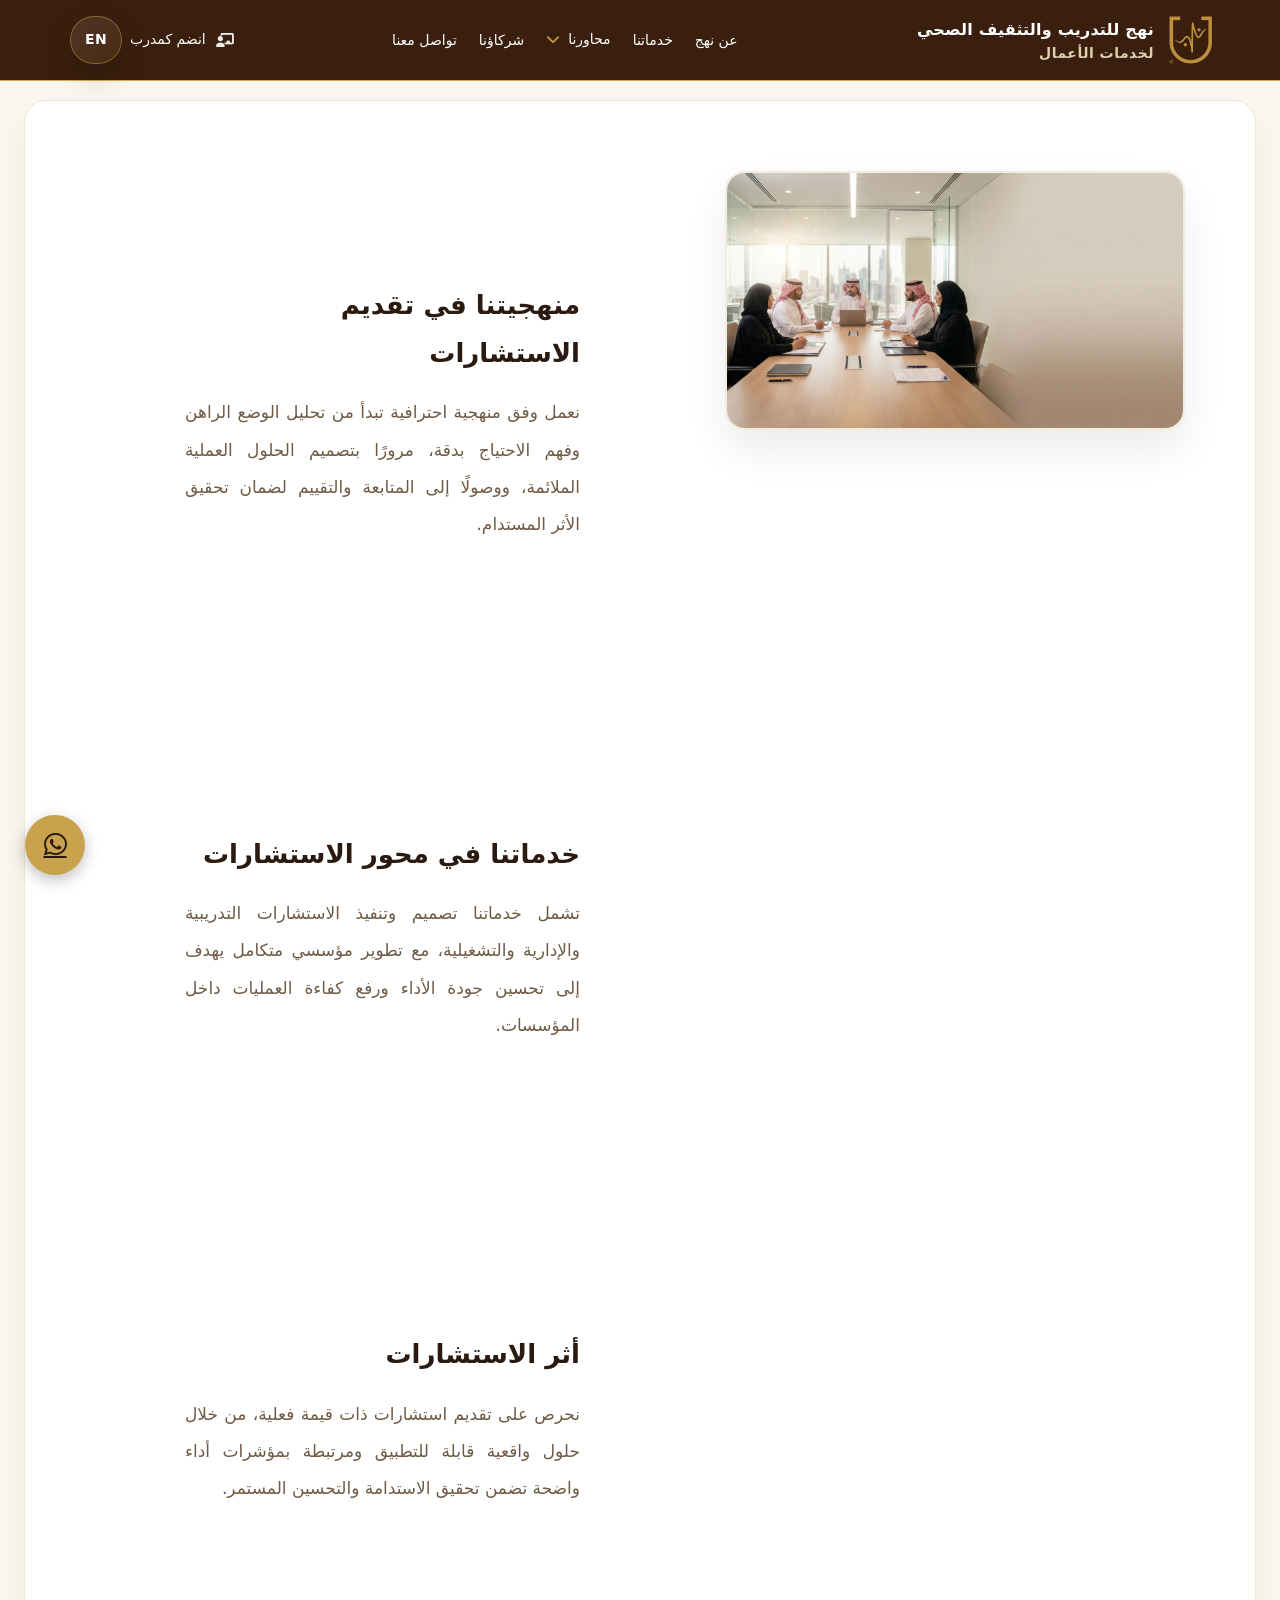
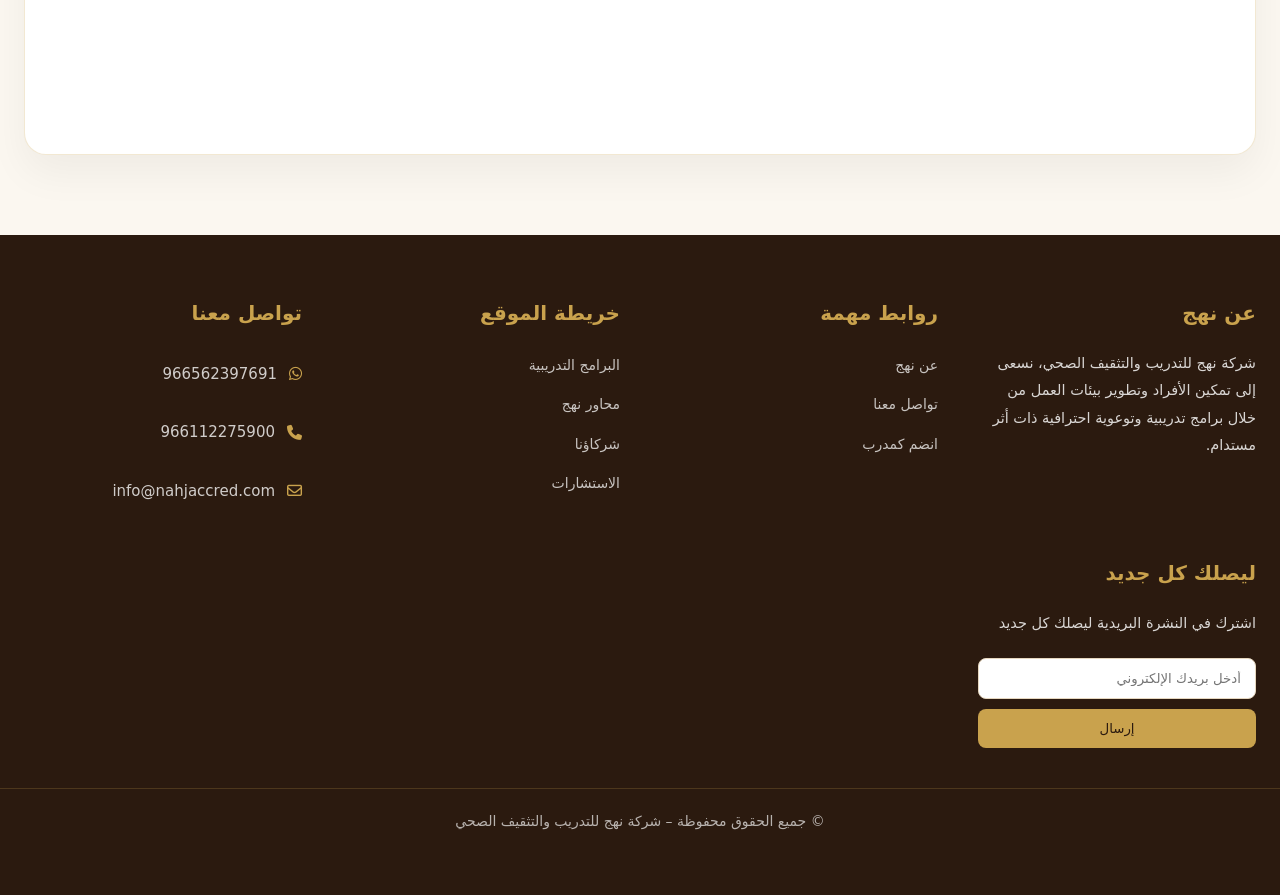
<file: con1.html>
<!DOCTYPE html>
<html dir="rtl" lang="ar">
<head>
  <meta charset="utf-8"/>
  <title data-i18n="page_title">نهج | الاستشارات</title>
  <meta name="viewport" content="width=device-width, initial-scale=1.0"/>
  <link rel="stylesheet" href="https://cdnjs.cloudflare.com/ajax/libs/font-awesome/6.4.0/css/all.min.css"/>
  <link rel="stylesheet" href="styles_v16.css"/>

  <style>
    body {
      margin: 0;
      font-family: 'Tajawal', sans-serif;
      background: #FBF7F0;
    }

    .axis-page {
      padding: 100px 0 80px;
    }

    .axis-container{
      width: 100%;
      margin: 0 auto;
      padding: 0 24px;
    }

    /* ✅ المستطيل الرئيسي فقط (الصورة + المحتوى) */
    .axis-content{
      background: #fff;
      border: 1px solid rgba(201,162,77,.25);
      border-radius: 22px;

      width: 100%;
      max-width: 1500px;
      margin: 0 auto;

      padding: 70px 70px;
      box-shadow: 0 18px 40px rgba(0,0,0,.05);
      color: rgba(43,26,15,.88);
      font-size: 17px;

      direction: inherit;

      display: flex;
      flex-direction: column;
      gap: 40px;

      overflow: hidden;
    }

    .axis-section{
      display: grid;
      grid-template-columns: 460px 1fr;
      gap: 55px;
      align-items: start;
    }

    .axis-content img{
      width: 100%;
      max-width: 460px;
      border-radius: 20px;
      box-shadow: 0 20px 40px rgba(0,0,0,.08);
      border: 2px solid rgba(201,162,77,.2);
      transition: transform .3s ease, box-shadow .3s ease;
      object-fit: cover;
    }

    .axis-content img:hover {
      transform: scale(1.04);
      box-shadow: 0 25px 60px rgba(0,0,0,.15);
    }

    .axis-text {
      flex: 1;
      min-width: 250px;
    }

    .axis-content h2 {
      font-size: 26px;
      color: #2B1A0F;
      margin-top: 0;
      margin-bottom: 16px;
    }

    .axis-content p {
      margin-bottom: 26px;
      text-align: justify;
      line-height: 2.2;
    }

    .axis-content section {
      margin-bottom: 40px;
    }

    @media (max-width: 900px) {
      .axis-section{
        grid-template-columns: 1fr;
        gap: 26px;
        text-align: center;
      }

      .axis-content {
        padding: 45px 20px;
      }

      .axis-content img {
        width: 100%;
        max-width: 100%;
      }

      .axis-text {
        text-align: justify;
      }
    }

  </style>
</head>

<body>
  <!-- ====== HEADER (نفس ملف التدريب تمامًا) ====== -->
  <header class="main-navbar">
    <div class="container">
      <nav class="navbar">
        <a aria-label="العودة للرئيسية" class="logo logo-link" href="index.html">
          <img alt="شعار نهج" src="picnahj.png"/>
          <div class="logo-tagline">
            <span class="logo-line1" data-i18n="logo_line1">نهج للتدريب والتثقيف الصحي</span>
            <span aria-hidden="true" class="logo-midline"></span>
            <span class="logo-line2" data-i18n="logo_line2">لخدمات الأعمال</span>
          </div>
        </a>

        <ul class="nav-links">
          <li><a data-i18n="nav_about" href="index.html#about">عن نهج</a></li>
          <li><a data-i18n="nav_services" href="index.html#services">خدماتنا</a></li>

          <li class="nav-dropdown">
            <button class="nav-dropbtn" type="button" aria-haspopup="true" aria-expanded="false">
              <span data-i18n="nav_axes">محاورنا</span>
              <i class="fa-solid fa-chevron-down" aria-hidden="true"></i>
            </button>

            <div class="nav-dropdown-menu" role="menu" aria-label="قائمة محاور نهج">
              <div class="nav-dropdown-title" data-i18n="axes_menu_title">محاور نهج الأساسية</div>
      <a data-i18n="axis_training" href="tr12.html" role="menuitem">التدريب والتطوير</a>
<a data-i18n="axis_health" href="hel1.html" role="menuitem">التثقيف الصحي</a>
<a data-i18n="axis_accredit" href="gr1.html" role="menuitem">الاعتمادات والشهادات</a>
<a data-i18n="axis_consult" href="con1.html" role="menuitem">الاستشارات</a>
<a data-i18n="axis_projects" href="pro1.html" role="menuitem">إدارة المشاريع</a>
            </div>
          </li>

          <li><a data-i18n="nav_partners" href="index.html#partners">شركاؤنا</a></li>
          <li><a data-i18n="nav_contact" href="contactll.html">تواصل معنا</a></li>
          <li class="nav-join mobile-only">
  <a data-i18n="join_trainer"
   href="join_trainer.html"
     target="_blank" rel="noopener">انضم كمدرب</a>
</li>
        </ul>

        <div class="extras">
          <!-- ✅ انضم كمدرب (Google Form) -->
          <a class="join-trainer" href="https://docs.google.com/forms/d/1YNvaM5DN7d3XdPBIm4qTIjkl8ZUjpSNucPohAw5igo4/edit?pli=1" rel="noopener" target="_blank">
            <i class="fa-solid fa-chalkboard-user join-trainer-icon" aria-hidden="true"></i>
            <span data-i18n="join_trainer">انضم كمدرب</span>
          </a>

          <!-- زر اللغة (Premium) -->
          <a class="lang-toggle" href="#">EN</a>
        </div>
      </nav>
    </div>
  </header>

  <!-- ====== المحتوى ====== -->
  <main class="axis-page">
    <div class="axis-container">
      <div class="axis-content">
        <div class="axis-section">

          <img src="aas.jpg" alt="جلسة استشارية احترافية في بيئة عمل حديثة" data-i18n-alt="main_image_alt"/>

          <div class="axis-text">
            <section>
              <h2 data-i18n="c1_title">منهجيتنا في تقديم الاستشارات</h2>
              <p data-i18n="c1_p">
                نعمل وفق منهجية احترافية تبدأ من تحليل الوضع الراهن وفهم الاحتياج بدقة،
                مرورًا بتصميم الحلول العملية الملائمة، ووصولًا إلى المتابعة والتقييم لضمان تحقيق الأثر المستدام.
              </p>
            </section>

            <section>
              <h2 data-i18n="c2_title">خدماتنا في محور الاستشارات</h2>
              <p data-i18n="c2_p">
                تشمل خدماتنا تصميم وتنفيذ الاستشارات التدريبية والإدارية والتشغيلية،
                مع تطوير مؤسسي متكامل يهدف إلى تحسين جودة الأداء ورفع كفاءة العمليات داخل المؤسسات.
              </p>
            </section>

            <section>
              <h2 data-i18n="c3_title">أثر الاستشارات</h2>
              <p data-i18n="c3_p">
                نحرص على تقديم استشارات ذات قيمة فعلية،
                من خلال حلول واقعية قابلة للتطبيق ومرتبطة بمؤشرات أداء واضحة
                تضمن تحقيق الاستدامة والتحسين المستمر.
              </p>
            </section>
          </div>

        </div>
      </div>
    </div>
  </main>

  <!-- ====== FOOTER (نفس ملف التدريب تمامًا) ====== -->
  <a aria-label="تواصل عبر واتساب" class="whatsapp-float" href="https://wa.me/966562397691" target="_blank">
    <i aria-hidden="true" class="fab fa-whatsapp"></i>
    <span aria-hidden="true" class="wa-number">+966 56 239 7691</span>
  </a>

  <footer class="nahj-footer" id="contact">
    <div class="footer-grid">

      <div>
        <h4 data-i18n="footer_about">عن نهج</h4>
        <p data-i18n="footer_about_text">
          شركة نهج للتدريب والتثقيف الصحي، نسعى إلى تمكين الأفراد
          وتطوير بيئات العمل من خلال برامج تدريبية وتوعوية
          احترافية ذات أثر مستدام.
        </p>
      </div>

      <div class="footer-links">
        <h4 data-i18n="footer_links">روابط مهمة</h4>
        <ul>
          <li><a data-i18n="footer_link_about" href="index.html#about">عن نهج</a></li>
          <li><a data-i18n="footer_link_contact" href="contactll.html">تواصل معنا</a></li>
          <li>
            <a class="footer-join-link" data-i18n="footer_link_join"
               href="join_trainer.html"
               rel="noopener" target="_blank">انضم كمدرب</a>
          </li>
        </ul>
      </div>

      <div class="footer-links">
        <h4 data-i18n="footer_map">خريطة الموقع</h4>
        <ul>
          <li><a data-i18n="footer_map_services" href="index.html#services">البرامج التدريبية</a></li>
          <li><a data-i18n="footer_map_axes" href="index.html#axes">محاور نهج</a></li>
          <li><a data-i18n="footer_map_partners" href="index.html#partners">شركاؤنا</a></li>
          <li><a data-i18n="footer_map_consult" href="eng%20con.html">الاستشارات</a></li>
        </ul>
      </div>

      <div class="footer-contact">
        <h4 data-i18n="footer_contact">تواصل معنا</h4>
        <ul class="contact-list">
          <li><i class="fab fa-whatsapp"></i> <a href="https://wa.me/966562397691">966562397691</a></li>
          <li><i class="fas fa-phone"></i> <a href="tel:966112275900">966112275900</a></li>
          <li><i class="far fa-envelope"></i> <a href="mailto:info@nahjaccred.com">info@nahjaccred.com</a></li>
        </ul>
      </div>

      <div class="footer-newsletter">
        <h4 data-i18n="footer_newsletter">ليصلك كل جديد</h4>
        <p data-i18n="footer_newsletter_desc">اشترك في النشرة البريدية ليصلك كل جديد</p>

        <form id="newsletter-form">
          <input type="email" name="email" required
                 aria-label="البريد الإلكتروني"
                 data-i18n-placeholder="newsletter_placeholder"
                 placeholder="أدخل بريدك الإلكتروني"/>

          <!-- EmailJS template uses {{message}} too, so we provide a default hidden value -->
          <input type="hidden" name="message" value="اشتراك جديد في النشرة البريدية من موقع نهج"/>

          <button type="submit" data-i18n="newsletter_send">إرسال</button>

<div id="success" data-i18n="newsletter_success" style="display:none;">
  تم الإرسال بنجاح ✅
</div>
          <div id="error" data-i18n="newsletter_error" style="display:none;color:#ffd0d0;">
            ❌ حدث خطأ أثناء الإرسال، جرّب مرة أخرى
          </div>
        </form>
      </div>

    </div>

    <div class="footer-bottom" data-i18n="footer_bottom">
      © جميع الحقوق محفوظة – شركة نهج للتدريب والتثقيف الصحي
    </div>
  </footer>

  <!-- ✅ ترجمة + تبديل اتجاه الصفحة (متوافق مع الهيدر والفوتر) -->
  <script>
  const translations = {
    "ar": {
      "page_title": "نهج | الاستشارات",
      "main_image_alt": "جلسة استشارية احترافية في بيئة عمل حديثة",

      "c1_title": "منهجيتنا في تقديم الاستشارات",
      "c1_p": "نعمل وفق منهجية احترافية تبدأ من تحليل الوضع الراهن وفهم الاحتياج بدقة، مرورًا بتصميم الحلول العملية الملائمة، ووصولًا إلى المتابعة والتقييم لضمان تحقيق الأثر المستدام.",
      "c2_title": "خدماتنا في محور الاستشارات",
      "c2_p": "تشمل خدماتنا تصميم وتنفيذ الاستشارات التدريبية والإدارية والتشغيلية، مع تطوير مؤسسي متكامل يهدف إلى تحسين جودة الأداء ورفع كفاءة العمليات داخل المؤسسات.",
      "c3_title": "أثر الاستشارات",
      "c3_p": "نحرص على تقديم استشارات ذات قيمة فعلية، من خلال حلول واقعية قابلة للتطبيق ومرتبطة بمؤشرات أداء واضحة تضمن تحقيق الاستدامة والتحسين المستمر.",

      "logo_line1": "نهج للتدريب والتثقيف الصحي",
      "logo_line2": "لخدمات الأعمال",

      "nav_about": "عن نهج",
      "nav_services": "خدماتنا",
      "nav_axes": "محاورنا",
      "axes_menu_title": "محاور نهج الأساسية",
      "axis_training": "التدريب والتطوير",
      "axis_health": "التثقيف الصحي",
      "axis_accredit": "الاعتمادات والشهادات",
      "axis_consult": "الاستشارات",
      "axis_projects": "إدارة المشاريع",
      "nav_partners": "شركاؤنا",
      "nav_contact": "تواصل معنا",
      "join_trainer": "انضم كمدرب",

      "footer_about": "عن نهج",
      "footer_about_text": "شركة نهج للتدريب والتثقيف الصحي، نسعى إلى تمكين الأفراد وتطوير بيئات العمل من خلال برامج تدريبية وتوعوية احترافية ذات أثر مستدام.",
      "footer_links": "روابط مهمة",
      "footer_link_about": "عن نهج",
      "footer_link_contact": "تواصل معنا",
      "footer_link_join": "انضم كمدرب",

      "footer_map": "خريطة الموقع",
      "footer_map_services": "البرامج التدريبية",
      "footer_map_axes": "محاور نهج",
      "footer_map_partners": "شركاؤنا",
      "footer_map_consult": "الاستشارات",

      "footer_contact": "تواصل معنا",
      "footer_newsletter": "ليصلك كل جديد",
      "footer_newsletter_desc": "اشترك في النشرة البريدية ليصلك كل جديد",
      "newsletter_placeholder": "أدخل بريدك الإلكتروني",
      "newsletter_send": "إرسال",
      "newsletter_success": "تم الإرسال بنجاح ✅",
      "newsletter_error": "❌ حدث خطأ أثناء الإرسال، جرّب مرة أخرى",
      "footer_bottom": "© جميع الحقوق محفوظة – شركة نهج للتدريب والتثقيف الصحي"
    },

    "en": {
      "page_title": "Nahj | Consulting",
      "main_image_alt": "Professional consulting session in a modern workplace",

      "c1_title": "Our Consulting Methodology",
      "c1_p": "We follow a professional approach that starts with analyzing the current situation and accurately understanding needs, then designing practical solutions, and finally monitoring and evaluating to ensure sustainable impact.",
      "c2_title": "Our Consulting Services",
      "c2_p": "Our services include designing and delivering training, administrative, and operational consulting, supported by integrated organizational development to improve performance quality and operational efficiency.",
      "c3_title": "Consulting Impact",
      "c3_p": "We deliver high-value consulting through realistic, actionable solutions linked to clear performance indicators that ensure sustainability and continuous improvement.",

      "logo_line1": "Nahj Training & Health Education",
      "logo_line2": "Business Services",

      "nav_about": "About Nahj",
      "nav_services": "Services",
      "nav_axes": "Our Axes",
      "axes_menu_title": "Nahj Main Axes",
      "axis_training": "Training & Development",
      "axis_health": "Health Education",
      "axis_accredit": "Accreditations & Certifications",
      "axis_consult": "Consulting",
      "axis_projects": "Project Management",
      "nav_partners": "Partners",
      "nav_contact": "Contact",
      "join_trainer": "Join as Trainer",

      "footer_about": "About Nahj",
      "footer_about_text": "Nahj Training & Health Education empowers individuals and improves workplaces through professional training and awareness programs with sustainable impact.",
      "footer_links": "Quick Links",
      "footer_link_about": "About Nahj",
      "footer_link_contact": "Contact",
      "footer_link_join": "Join as Trainer",

      "footer_map": "Sitemap",
      "footer_map_services": "Training Programs",
      "footer_map_axes": "Nahj Axes",
      "footer_map_partners": "Partners",
      "footer_map_consult": "Consulting",

      "footer_contact": "Contact Us",
      "footer_newsletter": "Stay Updated",
      "footer_newsletter_desc": "Subscribe to our newsletter to receive the latest updates",
      "newsletter_placeholder": "Enter your email address",
      "newsletter_send": "Send",
      "newsletter_success": "Sent successfully ✅",
      "newsletter_error": "❌ Something went wrong. Please try again.",
      "footer_bottom": "© All rights reserved – Nahj Training & Health Education Company"
    }
  };

  function applyLang(lang) {
    const t = translations[lang] || translations.ar;

    document.documentElement.lang = lang;
    document.documentElement.dir = (lang === "en") ? "ltr" : "rtl";

    document.querySelectorAll("[data-i18n]").forEach(el => {
      const key = el.getAttribute("data-i18n");
      if (t[key]) el.textContent = t[key];
    });

    document.querySelectorAll("[data-i18n-placeholder]").forEach(el => {
      const key = el.getAttribute("data-i18n-placeholder");
      if (t[key]) el.setAttribute("placeholder", t[key]);
    });

    document.querySelectorAll("[data-i18n-alt]").forEach(el => {
      const key = el.getAttribute("data-i18n-alt");
      if (t[key]) el.setAttribute("alt", t[key]);
    });

    const langBtn = document.querySelector(".lang-toggle");
    if (langBtn) langBtn.textContent = (lang === "en") ? "AR" : "EN";

    localStorage.setItem("site_lang", lang);
  }

  // Toggle language
  document.addEventListener("click", (e) => {
    const btn = e.target.closest(".lang-toggle");
    if (!btn) return;
    e.preventDefault();
    const current = localStorage.getItem("site_lang") || "ar";
    applyLang(current === "ar" ? "en" : "ar");
  });

(function initLang(){
  const saved = localStorage.getItem("site_lang") || "ar"; // أول زيارة: عربي
  applyLang(saved); // لو الاندكس EN بيصير saved = en وتفتح كل الصفحات EN
})();

  </script>

</body>
</html>
</file>
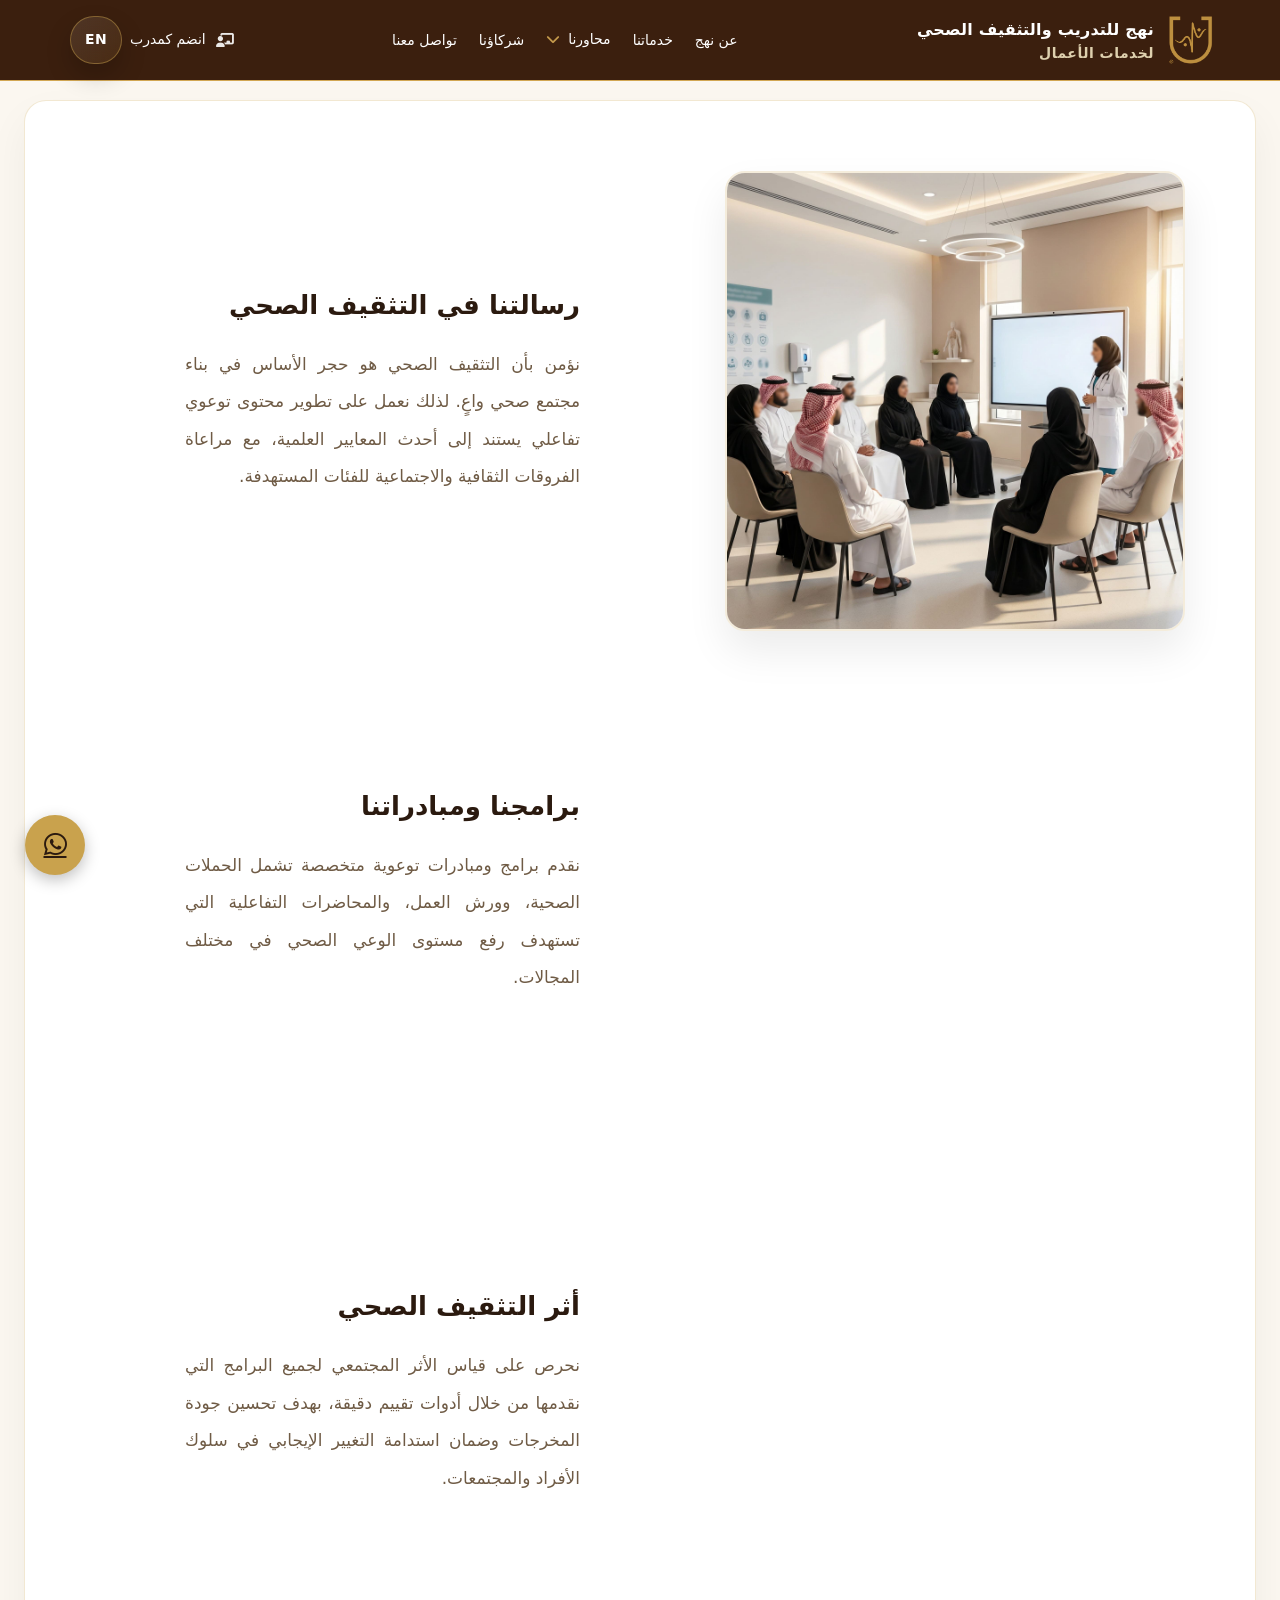
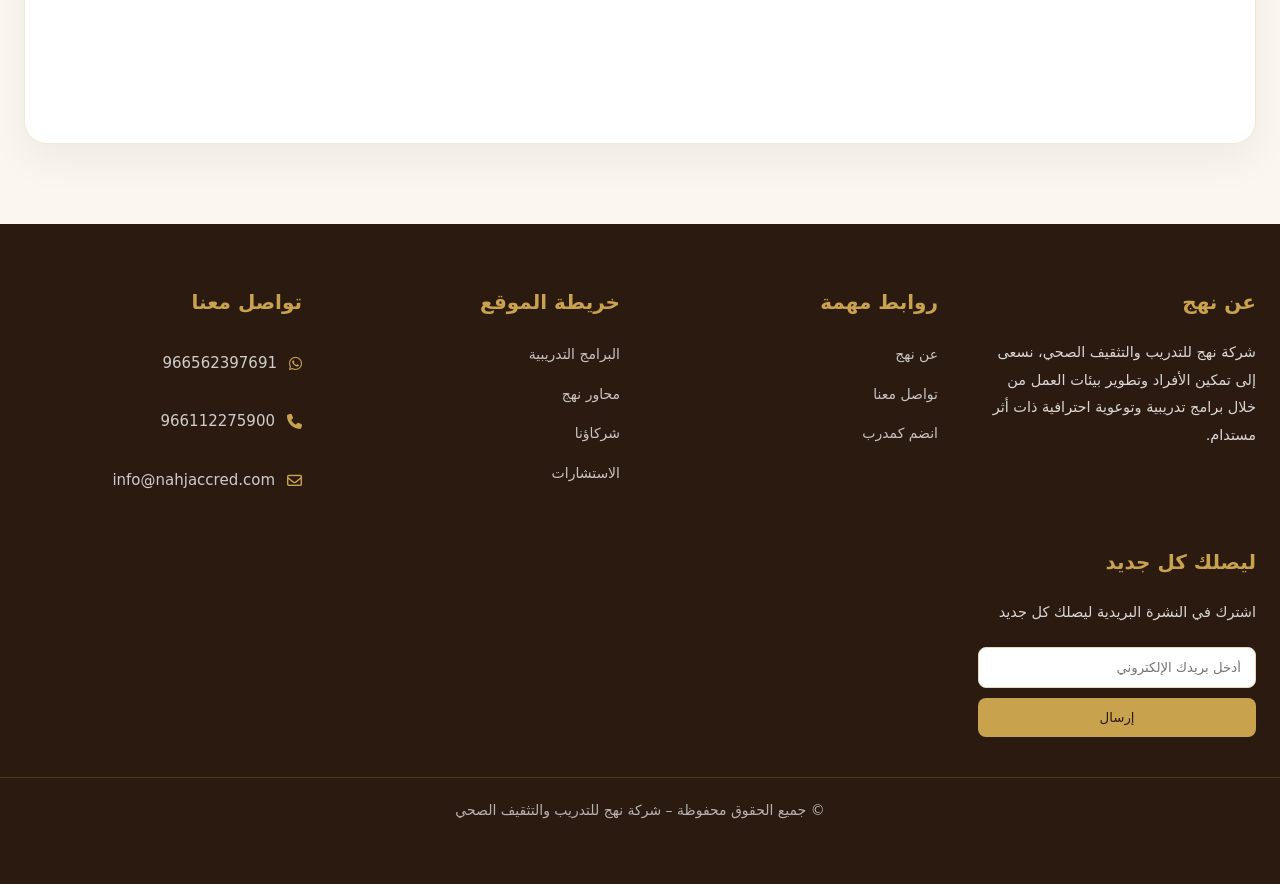
<file: hel1 (1).html>
<!DOCTYPE html>
<html dir="rtl" lang="ar">
<head>
  <meta charset="utf-8"/>
  <title data-i18n="page_title">نهج | التثقيف الصحي</title>
  <meta name="viewport" content="width=device-width, initial-scale=1.0"/>
  <link rel="stylesheet" href="https://cdnjs.cloudflare.com/ajax/libs/font-awesome/6.4.0/css/all.min.css"/>
    <link rel="stylesheet" href="styles_v16.css"/>

  <style>
    body {
      margin: 0;
      font-family: 'Tajawal', sans-serif;
      background: #FBF7F0;
    }

    .axis-page {
      padding: 100px 0 80px;
    }

    .axis-container{
      width: 100%;
      margin: 0 auto;
      padding: 0 24px; /* مساحة جانبية للراحة */
    }

    /* ✅ المستطيل الثاني فقط (الصورة + المحتوى) */
    .axis-content{
      background: #fff;
      border: 1px solid rgba(201,162,77,.25);
      border-radius: 22px;

      /* ✅ الأبيض يتوسع بدون ما يخرب القراءة */
      width: 100%;
      max-width: 1500px;
      margin: 0 auto;

      padding: 70px 70px;
      box-shadow: 0 18px 40px rgba(0,0,0,.05);
      color: rgba(43,26,15,.88);
      font-size: 17px;

      /* ✅ خلي الاتجاه يتبع لغة الصفحة */
      direction: inherit;

      display: flex;
      flex-direction: column;
      gap: 40px;
    }

    .axis-section{
      display: grid;
      grid-template-columns: 460px 1fr;
      gap: 55px;
      align-items: start;
    }

    .axis-content img{
      width: 100%;
      max-width: 460px;
      border-radius: 20px;
      box-shadow: 0 20px 40px rgba(0,0,0,.08);
      border: 2px solid rgba(201,162,77,.2);
      transition: transform .3s ease, box-shadow .3s ease;
      object-fit: cover;
    }

    .axis-content img:hover {
      transform: scale(1.04);
      box-shadow: 0 25px 60px rgba(0,0,0,.15);
    }

    .axis-text {
      flex: 1;
      min-width: 250px;
    }

    .axis-content h2 {
      font-size: 26px;
      color: #2B1A0F;
      margin-top: 0;
      margin-bottom: 16px;
    }

    .axis-content p {
      margin-bottom: 26px;
      text-align: justify;
      line-height: 2.2;
    }

    .axis-content section {
      margin-bottom: 40px;
    }

    @media (max-width: 900px) {
      .axis-section{
        grid-template-columns: 1fr;
        gap: 26px;
        text-align: center;
      }

      .axis-content {
        padding: 45px 20px;
      }

      .axis-content img {
        width: 100%;
        max-width: 100%;
      }

      .axis-text {
        text-align: justify;
      }
    }

  </style>
</head>

<body>
  <!-- ====== HEADER ====== -->
  <header class="main-navbar">
<div class="container">
<nav class="navbar">
<a aria-label="العودة للرئيسية" class="logo logo-link" href="index.html">
<img alt="شعار نهج" src="picnahj.png"/>
<div class="logo-tagline">
<span class="logo-line1" data-i18n="logo_line1">نهج للتدريب والتثقيف الصحي</span>
<span aria-hidden="true" class="logo-midline"></span>
<span class="logo-line2" data-i18n="logo_line2">لخدمات الأعمال</span>
</div>
</a>
<ul class="nav-links">
<li><a data-i18n="nav_about" href="index.html#about">عن نهج</a></li>
<li><a data-i18n="nav_services" href="index.html#services">خدماتنا</a></li>
<li class="nav-dropdown">
<button aria-expanded="false" aria-haspopup="true" class="nav-dropbtn" type="button"><span data-i18n="nav_axes">محاورنا</span> <i aria-hidden="true" class="fa-solid fa-chevron-down"></i></button>
<div aria-label="قائمة محاور نهج" class="nav-dropdown-menu" role="menu">
<div class="nav-dropdown-title" data-i18n="axes_menu_title">محاور نهج الأساسية</div>
<a data-i18n="axis_training" href="tr12.html" role="menuitem">التدريب والتطوير</a>
<a data-i18n="axis_health" href="hel1.html" role="menuitem">التثقيف الصحي</a>
<a data-i18n="axis_accredit" href="gr1.html" role="menuitem">الاعتمادات والشهادات</a>
<a data-i18n="axis_consult" href="con1.html" role="menuitem">الاستشارات</a>
<a data-i18n="axis_projects" href="pro1.html" role="menuitem">إدارة المشاريع</a>
</div>
</li>
<li><a data-i18n="nav_partners" href="index.html#partners">شركاؤنا</a></li>
<li><a data-i18n="nav_contact" href="contactll.html">تواصل معنا</a></li>
<li class="nav-join mobile-only">
  <a data-i18n="join_trainer"
         href="join_trainer.html"
     target="_blank" rel="noopener">انضم كمدرب</a>
</li>
</ul>
<div class="extras">
<!-- ✅ انضم كمدرب (Google Form) -->
<a class="join-trainer" href="https://docs.google.com/forms/d/1YNvaM5DN7d3XdPBIm4qTIjkl8ZUjpSNucPohAw5igo4/edit?pli=1" rel="noopener" target="_blank">
<i class="fa-solid fa-chalkboard-user join-trainer-icon" aria-hidden="true"></i>
<span data-i18n="join_trainer">انضم كمدرب</span>
</a>
<!-- زر اللغة (موجود مسبقًا) -->
<a class="lang-toggle" href="#">EN</a>
</div>
</nav>
</div>
</header>

  <!-- ====== MAIN CONTENT ====== -->
  <main class="axis-page">
    <div class="axis-container">

      <div class="axis-content">
        <div class="axis-section">
          <img
            src="Ultra_realistic_health_educati_Nano_Banana_Pro_80566.jpg"
            alt="جلسة تثقيف صحي تفاعلية"
            data-i18n-alt="main_image_alt"
          />

          <div class="axis-text">

            <section>
              <h2 data-i18n="sec1_title">رسالتنا في التثقيف الصحي</h2>
              <p data-i18n="sec1_p">
                نؤمن بأن التثقيف الصحي هو حجر الأساس في بناء مجتمع صحي واعٍ.
                لذلك نعمل على تطوير محتوى توعوي تفاعلي يستند إلى أحدث المعايير العلمية،
                مع مراعاة الفروقات الثقافية والاجتماعية للفئات المستهدفة.
              </p>
            </section>

            <section>
              <h2 data-i18n="sec2_title">برامجنا ومبادراتنا</h2>
              <p data-i18n="sec2_p">
                نقدم برامج ومبادرات توعوية متخصصة تشمل الحملات الصحية، وورش العمل،
                والمحاضرات التفاعلية التي تستهدف رفع مستوى الوعي الصحي في مختلف المجالات.
              </p>
            </section>

            <section>
              <h2 data-i18n="sec3_title">أثر التثقيف الصحي</h2>
              <p data-i18n="sec3_p">
                نحرص على قياس الأثر المجتمعي لجميع البرامج التي نقدمها من خلال أدوات تقييم دقيقة،
                بهدف تحسين جودة المخرجات وضمان استدامة التغيير الإيجابي في سلوك الأفراد والمجتمعات.
              </p>
            </section>

          </div>
        </div>
      </div>

    </div>
  </main>

  <!-- ====== FOOTER ====== -->
  <a aria-label="تواصل عبر واتساب" class="whatsapp-float" href="https://wa.me/966562397691" target="_blank">
<i aria-hidden="true" class="fab fa-whatsapp"></i>
<span aria-hidden="true" class="wa-number">+966 56 239 7691</span>
</a>
<!-- FOOTER -->
<footer class="nahj-footer" id="contact">
<div class="footer-grid">
<div>
<h4 data-i18n="footer_about">عن نهج</h4>
<p data-i18n="footer_about_text">
        شركة نهج للتدريب والتثقيف الصحي، نسعى إلى تمكين الأفراد
        وتطوير بيئات العمل من خلال برامج تدريبية وتوعوية
        احترافية ذات أثر مستدام.
      </p>
</div>
<div class="footer-links">
<h4 data-i18n="footer_links">روابط مهمة</h4>
<ul>
<li><a data-i18n="footer_link_about" href="index.html#about">عن نهج</a></li><li><a data-i18n="footer_link_contact" href="contactll.html">تواصل معنا</a></li>
<li><a class="footer-join-link" data-i18n="footer_link_join"        href="join_trainer.html" rel="noopener" target="_blank">انضم كمدرب</a></li>
</ul>
</div>
<div class="footer-links">
<h4 data-i18n="footer_map">خريطة الموقع</h4>
<ul>
<li><a data-i18n="footer_map_services" href="index.html#services">البرامج التدريبية</a></li>
<li><a data-i18n="footer_map_axes" href="index.html#axes">محاور نهج</a></li>
<li><a data-i18n="footer_map_partners" href="index.html#partners">شركاؤنا</a></li>
<li><a data-i18n="footer_map_consult" href="#">الاستشارات</a></li>
</ul>
</div>
<div class="footer-contact">
<h4 data-i18n="footer_contact">تواصل معنا</h4>
<ul class="contact-list">
<li>
<i class="fab fa-whatsapp"></i>
<a href="https://wa.me/966562397691">966562397691</a>
</li>
<li>
<i class="fas fa-phone"></i>
<a href="tel:966112275900">966112275900</a>
</li>
<li>
<i class="far fa-envelope"></i>
<a href="mailto:info@nahjaccred.com">info@nahjaccred.com</a>
</li>
</ul>
</div>
<div class="footer-newsletter">
<h4 data-i18n="footer_newsletter">ليصلك كل جديد</h4>
<p data-i18n="footer_newsletter_desc">اشترك في النشرة البريدية ليصلك كل جديد</p>
<form id="newsletter-form">
<input aria-label="البريد الإلكتروني" data-i18n-placeholder="newsletter_placeholder" name="email" placeholder="أدخل بريدك الإلكتروني" required="" type="email"/>
<!-- EmailJS template uses {{message}} too, so we provide a default hidden value -->
<input name="message" type="hidden" value="اشتراك جديد في النشرة البريدية من موقع نهج"/>
<button data-i18n="newsletter_send" type="submit">إرسال</button>
<div class="u19-2e0cdb" data-i18n="newsletter_success" id="success">
          تم الإرسال بنجاح ✅
        </div>
<div class="u19-2e0cdb" data-i18n="newsletter_error" id="error" style="display:none;color:#ffd0d0;">
          ❌ حدث خطأ أثناء الإرسال، جرّب مرة أخرى
        </div>
</form>
</div>
</div>
<div class="footer-bottom" data-i18n="footer_bottom">
    © جميع الحقوق محفوظة – شركة نهج للتدريب والتثقيف الصحي
  </div>
</footer>

  <!-- ✅ ترجمة + تبديل اتجاه الصفحة -->
  <script>
/* TRANSLATIONS + LTR/RTL (matches index header/footer) */

const translations = {
  ar: {
    page_title: "نهج | التثقيف الصحي",

    /* Header (same keys as index) */
    logo_line1: "نهج للتدريب والتثقيف الصحي",
    logo_line2: "لخدمات الأعمال",

    nav_about: "عن نهج",
    nav_services: "خدماتنا",
    nav_axes: "محاورنا",
    axes_menu_title: "محاور نهج الأساسية",
    axis_training: "التدريب والتطوير",
    axis_health: "التثقيف الصحي",
    axis_accredit: "الاعتمادات والشهادات",
    axis_consult: "الاستشارات",
    axis_projects: "إدارة المشاريع",
    nav_partners: "شركاؤنا",
    nav_contact: "تواصل معنا",
    join_trainer: "انضم كمدرب",

    /* Page content */
    main_image_alt: "جلسة تثقيف صحي تفاعلية",
    sec1_title: "رسالتنا في التثقيف الصحي",
    sec1_p:
      "نؤمن بأن التثقيف الصحي هو حجر الأساس في بناء مجتمع صحي واعٍ. لذلك نعمل على تطوير محتوى توعوي تفاعلي يستند إلى أحدث المعايير العلمية، مع مراعاة الفروقات الثقافية والاجتماعية للفئات المستهدفة.",
    sec2_title: "برامجنا ومبادراتنا",
    sec2_p:
      "نقدم برامج ومبادرات توعوية متخصصة تشمل الحملات الصحية، وورش العمل، والمحاضرات التفاعلية التي تستهدف رفع مستوى الوعي الصحي في مختلف المجالات.",
    sec3_title: "أثر التثقيف الصحي",
    sec3_p:
      "نحرص على قياس الأثر المجتمعي لجميع البرامج التي نقدمها من خلال أدوات تقييم دقيقة، بهدف تحسين جودة المخرجات وضمان استدامة التغيير الإيجابي في سلوك الأفراد والمجتمعات.",

    /* Footer (same keys as index) */
    footer_about: "عن نهج",
    footer_about_text:
      "شركة نهج للتدريب والتثقيف الصحي، نسعى إلى تمكين الأفراد وتطوير بيئات العمل من خلال برامج تدريبية وتوعوية احترافية ذات أثر مستدام.",
    footer_links: "روابط مهمة",
    footer_link_about: "عن نهج",
    footer_link_contact: "تواصل معنا",
    footer_link_join: "انضم كمدرب",

    footer_map: "خريطة الموقع",
    footer_map_services: "البرامج التدريبية",
    footer_map_axes: "محاور نهج",
    footer_map_partners: "شركاؤنا",
    footer_map_consult: "الاستشارات",

    footer_contact: "تواصل معنا",
    footer_newsletter: "ليصلك كل جديد",
    footer_newsletter_desc: "اشترك في النشرة البريدية ليصلك كل جديد",
    newsletter_placeholder: "أدخل بريدك الإلكتروني",
    newsletter_send: "إرسال",
    newsletter_success: "تم الإرسال بنجاح ✅",
    newsletter_error: "❌ حدث خطأ أثناء الإرسال، جرّب مرة أخرى",

    footer_bottom: "© جميع الحقوق محفوظة – شركة نهج للتدريب والتثقيف الصحي"
  },

  en: {
    page_title: "Nahj | Health Education",

    /* Header */
    logo_line1: "Nahj Training & Health Education",
    logo_line2: "Business Services",

    nav_about: "About Nahj",
    nav_services: "Services",
    nav_axes: "Our Axes",
    axes_menu_title: "Nahj Main Axes",
    axis_training: "Training & Development",
    axis_health: "Health Education",
    axis_accredit: "Accreditations & Certifications",
    axis_consult: "Consulting",
    axis_projects: "Project Management",
    nav_partners: "Partners",
    nav_contact: "Contact",
    join_trainer: "Join as Trainer",

    /* Page content */
    main_image_alt: "Interactive health education session",
    sec1_title: "Our Mission in Health Education",
    sec1_p:
      "We believe health education is the cornerstone of building an aware and healthy society. We create engaging, evidence-based awareness content while respecting cultural and social differences across target audiences.",
    sec2_title: "Our Programs & Initiatives",
    sec2_p:
      "We deliver specialized awareness programs and initiatives, including health campaigns, workshops, and interactive lectures designed to raise public health awareness across key topics.",
    sec3_title: "The Impact of Health Education",
    sec3_p:
      "We measure the societal impact of our programs through accurate evaluation tools to enhance outcomes and ensure sustainable positive behavioral change within individuals and communities.",

    /* Footer */
    footer_about: "About Nahj",
    footer_about_text:
      "Nahj Training & Health Education Company empowers individuals and improves workplaces through professional training and awareness programs with sustainable impact.",
    footer_links: "Quick Links",
    footer_link_about: "About Nahj",
    footer_link_contact: "Contact",
    footer_link_join: "Join as Trainer",

    footer_map: "Sitemap",
    footer_map_services: "Training Programs",
    footer_map_axes: "Nahj Axes",
    footer_map_partners: "Partners",
    footer_map_consult: "Consulting",

    footer_contact: "Contact Us",
    footer_newsletter: "Stay Updated",
    footer_newsletter_desc: "Subscribe to our newsletter to receive the latest updates",
    newsletter_placeholder: "Enter your email address",
    newsletter_send: "Send",
    newsletter_success: "Sent successfully ✅",
    newsletter_error: "❌ Something went wrong. Please try again.",

    footer_bottom: "© All rights reserved – Nahj Training & Health Education Company"
  }
};

function applyLang(lang) {
  const t = translations[lang] || translations.ar;

  // Language + direction
  document.documentElement.lang = lang;
  document.documentElement.dir = (lang === "en") ? "ltr" : "rtl";

  // Text content
  document.querySelectorAll("[data-i18n]").forEach(el => {
    const key = el.getAttribute("data-i18n");
    if (t[key]) el.textContent = t[key];
  });

  // Placeholders
  document.querySelectorAll("[data-i18n-placeholder]").forEach(el => {
    const key = el.getAttribute("data-i18n-placeholder");
    if (t[key]) el.setAttribute("placeholder", t[key]);
  });

  // Alt
  document.querySelectorAll("[data-i18n-alt]").forEach(el => {
    const key = el.getAttribute("data-i18n-alt");
    if (t[key]) el.setAttribute("alt", t[key]);
  });

  // Language button label (same as index: EN / AR)
  const langBtn = document.querySelector(".lang-toggle");
  if (langBtn) langBtn.textContent = (lang === "en") ? "AR" : "EN";

  localStorage.setItem("site_lang", lang);
}

// Toggle language
document.addEventListener("click", (e) => {
  const btn = e.target.closest(".lang-toggle");
  if (!btn) return;
  e.preventDefault();
  const current = localStorage.getItem("site_lang") || "ar";
  applyLang(current === "ar" ? "en" : "ar");
});

// Default start Arabic (مثل ما طلبتي)
(function initLang(){
  applyLang("ar");
  localStorage.setItem("site_lang", "ar");
})();


document.addEventListener("click", (e) => {
  const a = e.target.closest("a[href]");
  if (!a) return;

  const current = localStorage.getItem("site_lang") || "ar";
  localStorage.setItem("site_lang", current);
});
</script>
</body>
</html>
</file>
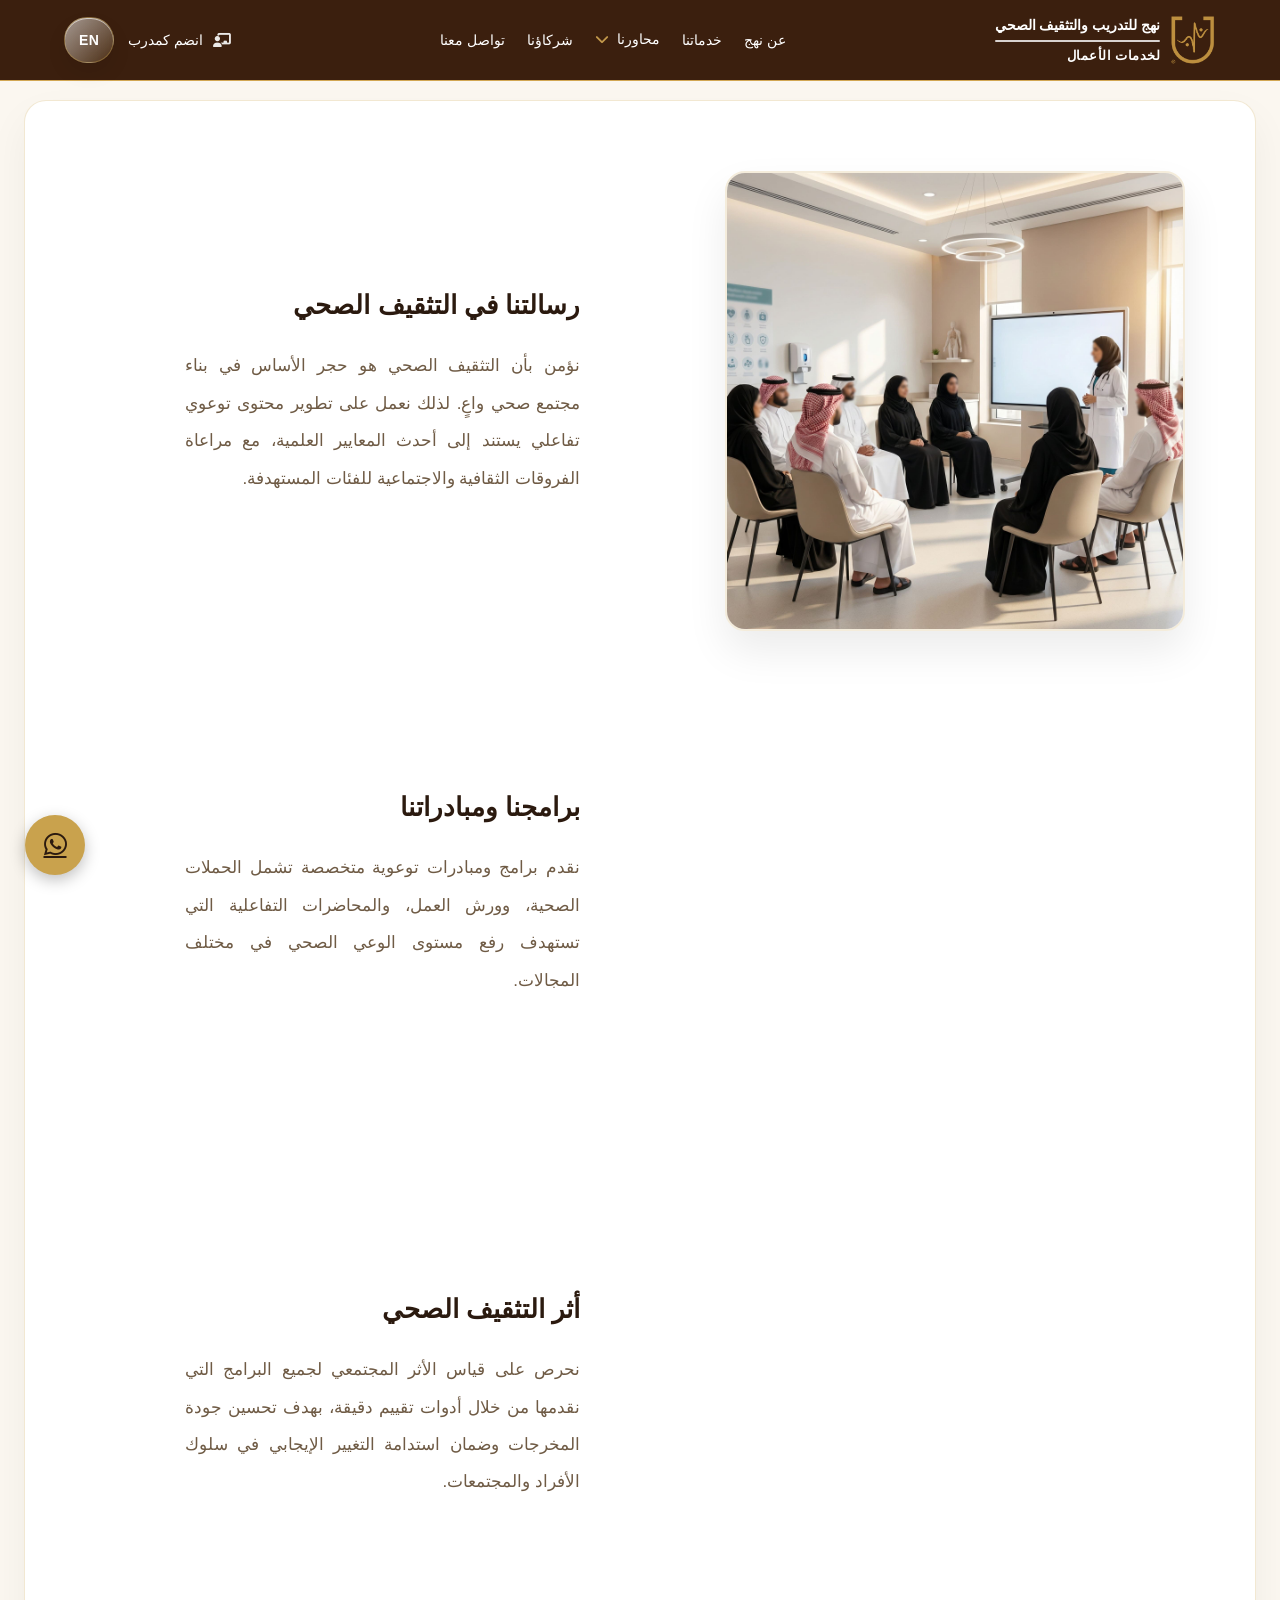
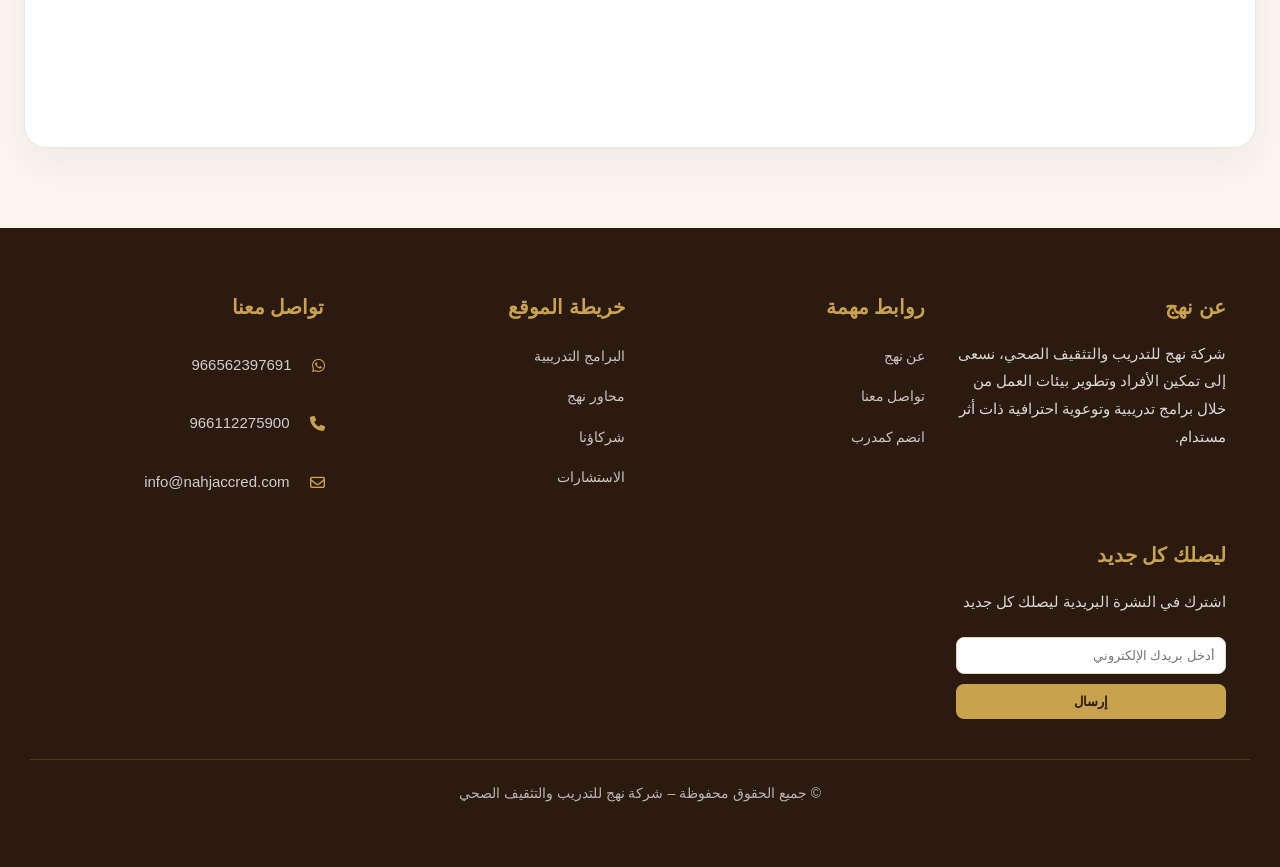
<file: hel1_mobile.html>
<!DOCTYPE html>
<html dir="rtl" lang="ar">
<head>
  <meta charset="utf-8"/>
  <title data-i18n="page_title">نهج | التثقيف الصحي</title>
  <meta name="viewport" content="width=device-width, initial-scale=1.0"/>
  <link rel="stylesheet" href="https://cdnjs.cloudflare.com/ajax/libs/font-awesome/6.4.0/css/all.min.css"/>
    <link rel="stylesheet" href="styles_v16_mobile.css"/>
<link rel="stylesheet" href="./styles_mobile.css"/>

  <style>
    body {
      margin: 0;
      font-family: 'Tajawal', sans-serif;
      background: #FBF7F0;
    }

    .axis-page {
      padding: 100px 0 80px;
    }

    .axis-container{
      width: 100%;
      margin: 0 auto;
      padding: 0 24px; /* مساحة جانبية للراحة */
    }

    /* ✅ المستطيل الثاني فقط (الصورة + المحتوى) */
    .axis-content{
      background: #fff;
      border: 1px solid rgba(201,162,77,.25);
      border-radius: 22px;

      /* ✅ الأبيض يتوسع بدون ما يخرب القراءة */
      width: 100%;
      max-width: 1500px;
      margin: 0 auto;

      padding: 70px 70px;
      box-shadow: 0 18px 40px rgba(0,0,0,.05);
      color: rgba(43,26,15,.88);
      font-size: 17px;

      /* ✅ خلي الاتجاه يتبع لغة الصفحة */
      direction: inherit;

      display: flex;
      flex-direction: column;
      gap: 40px;
    }

    .axis-section{
      display: grid;
      grid-template-columns: 460px 1fr;
      gap: 55px;
      align-items: start;
    }

    .axis-content img{
      width: 100%;
      max-width: 460px;
      border-radius: 20px;
      box-shadow: 0 20px 40px rgba(0,0,0,.08);
      border: 2px solid rgba(201,162,77,.2);
      transition: transform .3s ease, box-shadow .3s ease;
      object-fit: cover;
    }

    .axis-content img:hover {
      transform: scale(1.04);
      box-shadow: 0 25px 60px rgba(0,0,0,.15);
    }

    .axis-text {
      flex: 1;
      min-width: 250px;
    }

    .axis-content h2 {
      font-size: 26px;
      color: #2B1A0F;
      margin-top: 0;
      margin-bottom: 16px;
    }

    .axis-content p {
      margin-bottom: 26px;
      text-align: justify;
      line-height: 2.2;
    }

    .axis-content section {
      margin-bottom: 40px;
    }

    @media (max-width: 900px) {
      .axis-section{
        grid-template-columns: 1fr;
        gap: 26px;
        text-align: center;
      }

      .axis-content {
        padding: 45px 20px;
      }

      .axis-content img {
        width: 100%;
        max-width: 100%;
      }

      .axis-text {
        text-align: justify;
      }
    }

    /* Footer style */
    .nahj-footer {
      background-color: #2B1A0F;
      color: #fff;
      padding: 60px 30px;
    }

    .footer-grid {
      display: grid;
      grid-template-columns: repeat(auto-fit, minmax(220px, 1fr));
      gap: 30px;
      margin-bottom: 40px;
    }

    .footer-grid h4 {
      color: #C9A24D;
      margin-bottom: 15px;
    }

    .footer-links ul,
    .footer-contact ul {
      list-style: none;
      padding: 0;
    }

    .footer-links a,
    .footer-contact a {
      color: #fff;
      text-decoration: none;
    }

    /* ✅ مسافة الأيقونة تتكيّف تلقائياً مع RTL/LTR */
    .footer-contact i {
      margin-inline-end: 8px;
    }

    .footer-newsletter input {
      width: 100%;
      padding: 10px;
      margin-bottom: 10px;
      border-radius: 8px;
      border: none;
    }

    .footer-newsletter button {
      padding: 10px 20px;
      border: none;
      background-color: #C9A24D;
      color: #2B1A0F;
      border-radius: 8px;
      cursor: pointer;
    }

    /* ✅ نخفي رسالة النجاح بالبداية */
    #success {
      display: none;
      color: #dfffe7;
      margin-top: 8px;
    }

    .footer-bottom {
      text-align: center;
      font-size: 14px;
      border-top: 1px solid rgba(255,255,255,0.1);
      padding-top: 20px;
    }

    /* ✅ زر لغة Premium (أرقى) */
    .lang-toggle{
      position: relative;
      display: inline-flex;
      align-items: center;
      justify-content: center;
      gap: 8px;

      padding: 9px 14px;
      border-radius: 999px;

      /* Premium Glass */
      background: linear-gradient(135deg,
        rgba(255,255,255,.55),
        rgba(201,162,77,.12)
      );
      border: 1px solid rgba(201,162,77,.38);
      backdrop-filter: blur(8px);
      -webkit-backdrop-filter: blur(8px);

      color: #2B1A0F;
      font-weight: 800;
      font-size: 13px;
      letter-spacing: .5px;

      text-decoration: none;
      cursor: pointer;

      box-shadow:
        0 10px 20px rgba(0,0,0,.08),
        inset 0 1px 0 rgba(255,255,255,.6);

      transition: transform .18s ease, box-shadow .18s ease, border-color .18s ease;
    }

    .lang-toggle i{
      font-size: 13px;
      opacity: .9;
    }

    .lang-toggle:hover{
      transform: translateY(-1px);
      border-color: rgba(201,162,77,.55);
      box-shadow:
        0 16px 28px rgba(0,0,0,.12),
        inset 0 1px 0 rgba(255,255,255,.7);
    }

    .lang-toggle:active{
      transform: translateY(0px) scale(.98);
      box-shadow:
        0 10px 18px rgba(0,0,0,.10),
        inset 0 1px 0 rgba(255,255,255,.55);
    }
  </style>
</head>

<body>
  <!-- ====== HEADER ====== -->
  <header class="main-navbar">
<div class="container">
<nav class="navbar">
<a aria-label="العودة للرئيسية" class="logo logo-link" href="index.html">
<img alt="شعار نهج" src="picnahj.png"/>
<div class="logo-tagline">
<span class="logo-line1" data-i18n="logo_line1">نهج للتدريب والتثقيف الصحي</span>
<span aria-hidden="true" class="logo-midline"></span>
<span class="logo-line2" data-i18n="logo_line2">لخدمات الأعمال</span>
</div>
</a>

        <button class="nav-toggle-btn" type="button" aria-label="فتح القائمة" aria-expanded="false">
          <i class="fa-solid fa-bars" aria-hidden="true"></i>
        </button>
        <ul class="nav-links">
<li><a data-i18n="nav_about" href="index.html#about">عن نهج</a></li>
<li><a data-i18n="nav_services" href="index.html#services">خدماتنا</a></li>
<li class="nav-dropdown">
<button aria-expanded="false" aria-haspopup="true" class="nav-dropbtn" type="button"><span data-i18n="nav_axes">محاورنا</span> <i aria-hidden="true" class="fa-solid fa-chevron-down"></i></button>
<div aria-label="قائمة محاور نهج" class="nav-dropdown-menu" role="menu">
<div class="nav-dropdown-title" data-i18n="axes_menu_title">محاور نهج الأساسية</div>
<a data-i18n="axis_training" href="tr12.html" role="menuitem">التدريب والتطوير</a>
<a data-i18n="axis_health" href="hel1.html" role="menuitem">التثقيف الصحي</a>
<a data-i18n="axis_accredit" href="gr1.html" role="menuitem">الاعتمادات والشهادات</a>
<a data-i18n="axis_consult" href="con1.html" role="menuitem">الاستشارات</a>
<a data-i18n="axis_projects" href="pro1.html" role="menuitem">إدارة المشاريع</a>
</div>
</li>
<li><a data-i18n="nav_partners" href="index.html#partners">شركاؤنا</a></li>
<li><a data-i18n="nav_contact" href="contactll.html">تواصل معنا</a></li>
</ul>
<div class="extras">
<!-- ✅ انضم كمدرب (Google Form) -->
<a class="join-trainer" href="https://docs.google.com/forms/d/1YNvaM5DN7d3XdPBIm4qTIjkl8ZUjpSNucPohAw5igo4/edit?pli=1" rel="noopener" target="_blank">
<i class="fa-solid fa-chalkboard-user join-trainer-icon" aria-hidden="true"></i>
<span data-i18n="join_trainer">انضم كمدرب</span>
</a>
<!-- زر اللغة (موجود مسبقًا) -->
<a class="lang-toggle" href="#">EN</a>
</div>
</nav>
</div>
</header>

  <!-- ====== MAIN CONTENT ====== -->
  <main class="axis-page">
    <div class="axis-container">

      <div class="axis-content">
        <div class="axis-section">
          <img
            src="Ultra_realistic_health_educati_Nano_Banana_Pro_80566.jpg"
            alt="جلسة تثقيف صحي تفاعلية"
            data-i18n-alt="main_image_alt"
          />

          <div class="axis-text">

            <section>
              <h2 data-i18n="sec1_title">رسالتنا في التثقيف الصحي</h2>
              <p data-i18n="sec1_p">
                نؤمن بأن التثقيف الصحي هو حجر الأساس في بناء مجتمع صحي واعٍ.
                لذلك نعمل على تطوير محتوى توعوي تفاعلي يستند إلى أحدث المعايير العلمية،
                مع مراعاة الفروقات الثقافية والاجتماعية للفئات المستهدفة.
              </p>
            </section>

            <section>
              <h2 data-i18n="sec2_title">برامجنا ومبادراتنا</h2>
              <p data-i18n="sec2_p">
                نقدم برامج ومبادرات توعوية متخصصة تشمل الحملات الصحية، وورش العمل،
                والمحاضرات التفاعلية التي تستهدف رفع مستوى الوعي الصحي في مختلف المجالات.
              </p>
            </section>

            <section>
              <h2 data-i18n="sec3_title">أثر التثقيف الصحي</h2>
              <p data-i18n="sec3_p">
                نحرص على قياس الأثر المجتمعي لجميع البرامج التي نقدمها من خلال أدوات تقييم دقيقة،
                بهدف تحسين جودة المخرجات وضمان استدامة التغيير الإيجابي في سلوك الأفراد والمجتمعات.
              </p>
            </section>

          </div>
        </div>
      </div>

    </div>
  </main>

  <!-- ====== FOOTER ====== -->
  <a aria-label="تواصل عبر واتساب" class="whatsapp-float" href="https://wa.me/966562397691" target="_blank">
<i aria-hidden="true" class="fab fa-whatsapp"></i>
<span aria-hidden="true" class="wa-number">+966 56 239 7691</span>
</a>
<!-- FOOTER -->
<footer class="nahj-footer" id="contact">
<div class="footer-grid">
<div>
<h4 data-i18n="footer_about">عن نهج</h4>
<p data-i18n="footer_about_text">
        شركة نهج للتدريب والتثقيف الصحي، نسعى إلى تمكين الأفراد
        وتطوير بيئات العمل من خلال برامج تدريبية وتوعوية
        احترافية ذات أثر مستدام.
      </p>
</div>
<div class="footer-links">
<h4 data-i18n="footer_links">روابط مهمة</h4>
<ul>
<li><a data-i18n="footer_link_about" href="index.html#about">عن نهج</a></li><li><a data-i18n="footer_link_contact" href="contactll.html">تواصل معنا</a></li>
<li><a class="footer-join-link" data-i18n="footer_link_join" href="https://docs.google.com/forms/d/1YNvaM5DN7d3XdPBIm4qTIjkl8ZUjpSNucPohAw5igo4/edit?pli=1" rel="noopener" target="_blank">انضم كمدرب</a></li>
</ul>
</div>
<div class="footer-links">
<h4 data-i18n="footer_map">خريطة الموقع</h4>
<ul>
<li><a data-i18n="footer_map_services" href="index.html#services">البرامج التدريبية</a></li>
<li><a data-i18n="footer_map_axes" href="index.html#axes">محاور نهج</a></li>
<li><a data-i18n="footer_map_partners" href="index.html#partners">شركاؤنا</a></li>
<li><a data-i18n="footer_map_consult" href="#">الاستشارات</a></li>
</ul>
</div>
<div class="footer-contact">
<h4 data-i18n="footer_contact">تواصل معنا</h4>
<ul class="contact-list">
<li>
<i class="fab fa-whatsapp"></i>
<a href="https://wa.me/966562397691">966562397691</a>
</li>
<li>
<i class="fas fa-phone"></i>
<a href="tel:966112275900">966112275900</a>
</li>
<li>
<i class="far fa-envelope"></i>
<a href="mailto:info@nahjaccred.com">info@nahjaccred.com</a>
</li>
</ul>
</div>
<div class="footer-newsletter">
<h4 data-i18n="footer_newsletter">ليصلك كل جديد</h4>
<p data-i18n="footer_newsletter_desc">اشترك في النشرة البريدية ليصلك كل جديد</p>
<form id="newsletter-form">
<input aria-label="البريد الإلكتروني" data-i18n-placeholder="newsletter_placeholder" name="email" placeholder="أدخل بريدك الإلكتروني" required="" type="email"/>
<!-- EmailJS template uses {{message}} too, so we provide a default hidden value -->
<input name="message" type="hidden" value="اشتراك جديد في النشرة البريدية من موقع نهج"/>
<button data-i18n="newsletter_send" type="submit">إرسال</button>
<div class="u19-2e0cdb" data-i18n="newsletter_success" id="success">
          تم الإرسال بنجاح ✅
        </div>
<div class="u19-2e0cdb" data-i18n="newsletter_error" id="error" style="display:none;color:#ffd0d0;">
          ❌ حدث خطأ أثناء الإرسال، جرّب مرة أخرى
        </div>
</form>
</div>
</div>
<div class="footer-bottom" data-i18n="footer_bottom">
    © جميع الحقوق محفوظة – شركة نهج للتدريب والتثقيف الصحي
  </div>
</footer>

  <!-- ✅ ترجمة + تبديل اتجاه الصفحة -->
  <script>
/* TRANSLATIONS + LTR/RTL (matches index header/footer) */

const translations = {
  ar: {
    page_title: "نهج | التثقيف الصحي",

    /* Header (same keys as index) */
    logo_line1: "نهج للتدريب والتثقيف الصحي",
    logo_line2: "لخدمات الأعمال",

    nav_about: "عن نهج",
    nav_services: "خدماتنا",
    nav_axes: "محاورنا",
    axes_menu_title: "محاور نهج الأساسية",
    axis_training: "التدريب والتطوير",
    axis_health: "التثقيف الصحي",
    axis_accredit: "الاعتمادات والشهادات",
    axis_consult: "الاستشارات",
    axis_projects: "إدارة المشاريع",
    nav_partners: "شركاؤنا",
    nav_contact: "تواصل معنا",
    join_trainer: "انضم كمدرب",

    /* Page content */
    main_image_alt: "جلسة تثقيف صحي تفاعلية",
    sec1_title: "رسالتنا في التثقيف الصحي",
    sec1_p:
      "نؤمن بأن التثقيف الصحي هو حجر الأساس في بناء مجتمع صحي واعٍ. لذلك نعمل على تطوير محتوى توعوي تفاعلي يستند إلى أحدث المعايير العلمية، مع مراعاة الفروقات الثقافية والاجتماعية للفئات المستهدفة.",
    sec2_title: "برامجنا ومبادراتنا",
    sec2_p:
      "نقدم برامج ومبادرات توعوية متخصصة تشمل الحملات الصحية، وورش العمل، والمحاضرات التفاعلية التي تستهدف رفع مستوى الوعي الصحي في مختلف المجالات.",
    sec3_title: "أثر التثقيف الصحي",
    sec3_p:
      "نحرص على قياس الأثر المجتمعي لجميع البرامج التي نقدمها من خلال أدوات تقييم دقيقة، بهدف تحسين جودة المخرجات وضمان استدامة التغيير الإيجابي في سلوك الأفراد والمجتمعات.",

    /* Footer (same keys as index) */
    footer_about: "عن نهج",
    footer_about_text:
      "شركة نهج للتدريب والتثقيف الصحي، نسعى إلى تمكين الأفراد وتطوير بيئات العمل من خلال برامج تدريبية وتوعوية احترافية ذات أثر مستدام.",
    footer_links: "روابط مهمة",
    footer_link_about: "عن نهج",
    footer_link_contact: "تواصل معنا",
    footer_link_join: "انضم كمدرب",

    footer_map: "خريطة الموقع",
    footer_map_services: "البرامج التدريبية",
    footer_map_axes: "محاور نهج",
    footer_map_partners: "شركاؤنا",
    footer_map_consult: "الاستشارات",

    footer_contact: "تواصل معنا",
    footer_newsletter: "ليصلك كل جديد",
    footer_newsletter_desc: "اشترك في النشرة البريدية ليصلك كل جديد",
    newsletter_placeholder: "أدخل بريدك الإلكتروني",
    newsletter_send: "إرسال",
    newsletter_success: "تم الإرسال بنجاح ✅",
    newsletter_error: "❌ حدث خطأ أثناء الإرسال، جرّب مرة أخرى",

    footer_bottom: "© جميع الحقوق محفوظة – شركة نهج للتدريب والتثقيف الصحي"
  },

  en: {
    page_title: "Nahj | Health Education",

    /* Header */
    logo_line1: "Nahj Training & Health Education",
    logo_line2: "Business Services",

    nav_about: "About Nahj",
    nav_services: "Services",
    nav_axes: "Our Axes",
    axes_menu_title: "Nahj Main Axes",
    axis_training: "Training & Development",
    axis_health: "Health Education",
    axis_accredit: "Accreditations & Certifications",
    axis_consult: "Consulting",
    axis_projects: "Project Management",
    nav_partners: "Partners",
    nav_contact: "Contact",
    join_trainer: "Join as Trainer",

    /* Page content */
    main_image_alt: "Interactive health education session",
    sec1_title: "Our Mission in Health Education",
    sec1_p:
      "We believe health education is the cornerstone of building an aware and healthy society. We create engaging, evidence-based awareness content while respecting cultural and social differences across target audiences.",
    sec2_title: "Our Programs & Initiatives",
    sec2_p:
      "We deliver specialized awareness programs and initiatives, including health campaigns, workshops, and interactive lectures designed to raise public health awareness across key topics.",
    sec3_title: "The Impact of Health Education",
    sec3_p:
      "We measure the societal impact of our programs through accurate evaluation tools to enhance outcomes and ensure sustainable positive behavioral change within individuals and communities.",

    /* Footer */
    footer_about: "About Nahj",
    footer_about_text:
      "Nahj Training & Health Education Company empowers individuals and improves workplaces through professional training and awareness programs with sustainable impact.",
    footer_links: "Quick Links",
    footer_link_about: "About Nahj",
    footer_link_contact: "Contact",
    footer_link_join: "Join as Trainer",

    footer_map: "Sitemap",
    footer_map_services: "Training Programs",
    footer_map_axes: "Nahj Axes",
    footer_map_partners: "Partners",
    footer_map_consult: "Consulting",

    footer_contact: "Contact Us",
    footer_newsletter: "Stay Updated",
    footer_newsletter_desc: "Subscribe to our newsletter to receive the latest updates",
    newsletter_placeholder: "Enter your email address",
    newsletter_send: "Send",
    newsletter_success: "Sent successfully ✅",
    newsletter_error: "❌ Something went wrong. Please try again.",

    footer_bottom: "© All rights reserved – Nahj Training & Health Education Company"
  }
};

function applyLang(lang) {
  const t = translations[lang] || translations.ar;

  // Language + direction
  document.documentElement.lang = lang;
  document.documentElement.dir = (lang === "en") ? "ltr" : "rtl";

  // Text content
  document.querySelectorAll("[data-i18n]").forEach(el => {
    const key = el.getAttribute("data-i18n");
    if (t[key]) el.textContent = t[key];
  });

  // Placeholders
  document.querySelectorAll("[data-i18n-placeholder]").forEach(el => {
    const key = el.getAttribute("data-i18n-placeholder");
    if (t[key]) el.setAttribute("placeholder", t[key]);
  });

  // Alt
  document.querySelectorAll("[data-i18n-alt]").forEach(el => {
    const key = el.getAttribute("data-i18n-alt");
    if (t[key]) el.setAttribute("alt", t[key]);
  });

  // Language button label (same as index: EN / AR)
  const langBtn = document.querySelector(".lang-toggle");
  if (langBtn) langBtn.textContent = (lang === "en") ? "AR" : "EN";

  localStorage.setItem("site_lang", lang);
}

// Toggle language
document.addEventListener("click", (e) => {
  const btn = e.target.closest(".lang-toggle");
  if (!btn) return;
  e.preventDefault();
  const current = localStorage.getItem("site_lang") || "ar";
  applyLang(current === "ar" ? "en" : "ar");
});

// Default start Arabic (مثل ما طلبتي)
(function initLang(){
  applyLang("ar");
  localStorage.setItem("site_lang", "ar");
})();

</script>
<script defer src="./script_mobile.js"></script>
</body>
</html>
</file>
<file: styles_v16.css>
html, body{width:100%; overflow-x:hidden;}
  :root{
  --bg-main:#ffffff;
  --bg-soft:#FBF7F0;
  --card:#ffffff;
  --border:#E6D7BF;
  --text:#2B1A0F;
  --muted:#6F5B45;
  --accent:#C9A24D;
  --accent-soft:#D9B56A;
}
  *{box-sizing:border-box}
  body{
    margin:0;
    font-family:"Tajawal",system-ui,sans-serif;
    background:var(--bg-main);
    color:var(--text);
    line-height:1.9;
  }
  section{padding:110px 90px;position:relative}
  h1,h2,h3{margin:0 0 20px;font-weight:600}
  p{color:var(--muted)}
  .center{text-align:center}

  /* NAVBAR */
  .main-navbar{background-color:#111;padding:15px 0;color:#fff;border-bottom:1px solid #333}
  .container{width:90%;max-width:1200px;margin:auto}
  .navbar{display:flex;align-items:center;justify-content:space-between;flex-wrap:wrap;gap:14px}
  .logo{display:flex;align-items:center;gap:10px;color:#fff}
  .logo img{height:50px}
  .logo span{font-weight:700;line-height:1.2}
  .logo small{font-size:11px;color:#ccc}
  .nav-links{list-style:none;display:flex;gap:22px;padding:0;margin:0;flex-wrap:wrap}
  .nav-links a{color:#fff;text-decoration:none;font-size:14px;transition:color .3s}
  .nav-links a:hover{color:var(--accent)}
  .extras{display:flex;align-items:center;gap:14px}
  .extras a{color:#fff;text-decoration:none;font-size:14px}

  @media(max-width:980px){
    section{padding:80px 22px}
    .nav-links{gap:14px}
  }

  /* COVER */
  .cover{
    min-height:100vh;
    display:flex;
    align-items:center;
    justify-content:center;
    text-align:center;
    background:
      radial-gradient(circle at 20% 10%, #C9A24D, transparent 40%),
      radial-gradient(circle at 80% 90%, #FBF7F0, transparent 40%);
  }
  .nahj-logo{width:780px;max-width:100%;height:auto;display:block;margin:0 auto 30px}

  /* =========================================================
     HERO (بدون بروتوتايب) – متناسق مع هوية نهج
  ========================================================= */
  .nahj-hero{
    padding:0 !important; /* يلغي padding الافتراضي للـ section */
    position:relative;
    overflow:hidden;
    text-align:right;
    direction:rtl;

    /* الخلفية صارت IMG داخل الهيرو */
    background:none;
  }

  /* صورة الهيرو كطبقة خلفية */
  .hero-bg-img{
    position:absolute;
    inset:0;
    width:100%;
    height:100%;
    object-fit:cover;
    object-position:left center; /* الأشخاص يسار + فراغ يمين للنص */
    display:block;
    z-index:0;
  }

  .nahj-hero__overlay{
    position:absolute;
    inset:0;
    z-index:1;
    /* ✅ تظليل أخف + أوضح للنص (فتحناه أكثر) */
    background:
      linear-gradient(90deg,
        rgba(26,17,10,.12) 0%,
        rgba(26,17,10,.62) 55%,
        rgba(26,17,10,.72) 100%
      );
  }

  .nahj-hero__container{
    position:relative;
    z-index:2;
    min-height:100vh;
    display:flex;
    align-items:center;
    padding:120px 0;
  }

  .nahj-hero__content{
    max-width:720px;
    /* ✅ إجبار لون نص الهيرو يكون أبيض وواضح */
    color:#ffffff;
  }

  /* ✅ دفع محتوى الهيرو لليمين أكثر على الشاشات الواسعة
     بدل ما يكون “بالنص” بسبب max-width حق .container */
  .nahj-hero .nahj-hero__container{
    width:95%;
    max-width:1400px;
    margin-right:0;
    margin-left:auto;
    padding-right:70px;
  }

  @media(max-width:980px){
    .nahj-hero .nahj-hero__container{
      width:92%;
      padding-right:0;
      margin:0 auto;
    }
  }

  .hero-badge{
    width:fit-content;
    display:inline-flex;
    align-items:center;
    gap:10px;
    padding:10px 14px;
    border-radius:999px;
    border:1px solid rgba(184,141,65,.35);
    background:rgba(26,17,10,.45);
    color:rgba(247,241,232,.95);
    font-weight:700;
    font-size:14px;
    margin-bottom:18px;
    backdrop-filter: blur(10px);
  }
  .hero-badge i{color:var(--accent);}

  .hero-title{
    /* ✅ أبيض + واضح (بدون غمقان) */
    color:#ffffff !important;
    font-size:46px;
    line-height:1.25;
    margin:0 0 14px;
    letter-spacing:.2px;
    text-shadow:0 10px 28px rgba(0,0,0,.55);
  }

  .hero-subtitle{
    color:#ffffff !important;
    opacity:.92;
    font-size:17px;
    line-height:1.9;
    margin:0 0 22px;
    text-shadow:0 10px 22px rgba(0,0,0,.35);
  }

  .hero-subtitle--long{
    max-width:640px;
  }


  

  /* ===== Hero text (Premium / Elegant) ===== */
  .hero-eyebrow{
    width: fit-content;
    display: inline-flex;
    align-items: center;
    gap: 10px;
    padding: 8px 14px;
    border-radius: 999px;
    border: 1px solid rgba(201,162,77,.35);
    background: rgba(26,17,10,.32);
    color: rgba(255,255,255,.92);
    font-weight: 800;
    font-size: 13px;
    letter-spacing: .35px;
    margin-bottom: 18px;
    backdrop-filter: blur(10px);
  }
  .hero-eyebrow__dot{
    width: 8px;
    height: 8px;
    border-radius: 50%;
    background: var(--accent);
    box-shadow: 0 0 0 5px rgba(201,162,77,.18);
    flex: 0 0 8px;
  }

  .hero-title{
    font-size: clamp(30px, 3.2vw, 54px);
    line-height: 1.18;
    margin: 0 0 16px;
    letter-spacing: .25px;
  }
  .hero-title__accent{
    color: var(--accent);
  }

  .hero-subtitle--elegant{
    max-width: 620px;
    padding-right: 14px;
    border-right: 2px solid rgba(201,162,77,.55);
  }

  @media (max-width: 520px){
    .hero-eyebrow{font-size: 12px;}
    .hero-subtitle--elegant{border-right-width: 1px;}
  }
.hero-points{
    display:flex;
    flex-wrap:wrap;
    gap:10px 14px;
    margin:0 0 26px;
  }

  .hero-point{
    display:flex;
    align-items:center;
    gap:8px;
    padding:10px 12px;
    border-radius:14px;
    border:1px solid rgba(184,141,65,.22);
    background:rgba(26,17,10,.35);
    color:rgba(255,255,255,.95);
    font-size:14px;
  }
  .hero-point i{color:var(--accent);}

  /* ✅ سطر "نهج باختصار" والنص المتحرك */
  .nahj-hero .typing-label{color:rgba(255,255,255,.90) !important;}
  .nahj-hero .hero-text{color:#ffffff !important;}

  .hero-actions{
    display:flex;
    gap:12px;
    flex-wrap:wrap;
    margin-bottom:18px;
  }

  .btn{
    display:inline-flex;
    align-items:center;
    justify-content:center;
    padding:12px 18px;
    border-radius:14px;
    text-decoration:none;
    font-weight:800;
    font-size:14px;
    border:1px solid transparent;
    transition: transform .2s ease, box-shadow .2s ease, background .2s ease, border-color .2s ease;
  }

  .btn:hover{transform:translateY(-2px);}

  .btn-primary{
    background:linear-gradient(135deg, rgba(184,141,65,1), rgba(210,167,83,.95));
    color:#1a110a;
    box-shadow:0 14px 30px rgba(0,0,0,.35);
  }
  .btn-primary:hover{box-shadow:0 18px 38px rgba(0,0,0,.45);}

  .btn-ghost{
    background:rgba(26,17,10,.35);
    border-color:rgba(184,141,65,.45);
    /* ✅ كان غامق على خلفية الهيرو */
    color:rgba(255,255,255,.92);
  }
  .btn-ghost:hover{background:rgba(26,17,10,.48);}

  .hero-typing{
    display:flex;
    align-items:center;
    gap:10px;
    color:rgba(247,241,232,.78);
    font-size:14px;
  }
  .typing-label{opacity:.9;}

  @media(max-width:980px){
    .nahj-hero__container{padding:100px 0;}
    .hero-title{font-size:34px;}
  }

  @media(max-width:520px){
    .hero-title{font-size:28px;}
    .hero-subtitle{font-size:15px;}
    .hero-points{flex-direction:column;}
    .hero-point{width:100%;}
  }

  /* Typing */
  .hero-text{
    font-size:22px;font-weight:700;letter-spacing:.5px;color:rgba(247,241,232,.92);
    display:inline-block;margin-top:10px;position:relative;
  }
  .hero-text::after{
    content:"";display:inline-block;width:2px;height:22px;background:var(--accent);
    margin-right:6px;animation:blink 1s infinite;vertical-align:middle;
  }
  @keyframes blink{0%,50%,100%{opacity:0}25%,75%{opacity:1}}

  /* Quote intro (رسالتنا) */
  .nahj-quote{
    padding:70px 90px;
    background:#fff;
    display:flex;
    align-items:center;
    flex-wrap:wrap;
    justify-content:space-between;
    gap:35px;
    direction:rtl;
  }
  .nahj-quote .q-img{flex:1 1 320px;text-align:center}
  .nahj-quote .q-img img{max-width:100%;border-radius:20px;box-shadow:0 10px 25px rgba(0,0,0,0.1)}
  .nahj-quote .q-text{flex:1 1 620px;padding-right:10px}
  .nahj-quote .q-text p{font-size:22px;color:#2b2b2b;margin:0 0 18px;line-height:1.9}
  .nahj-quote .q-text p span{font-size:40px;color:var(--accent)}
  .nahj-quote .q-text h4{color:var(--accent);margin:0;font-size:18px}
  @media(max-width:900px){.nahj-quote{padding:55px 22px}.nahj-quote .q-text p{font-size:18px}}

  /* ABOUT */
  .nahj-about-wrapper{
    padding:120px 90px;
    background:linear-gradient(135deg,#ffffff,#FBF7F0);
    direction:rtl;
  }
  .nahj-about-container{max-width:1100px;margin:auto}
  .nahj-block{margin-bottom:70px}
  .nahj-badge{display:inline-block;color:var(--accent);font-weight:700;font-size:18px;margin-bottom:18px}
  .nahj-block h2{font-size:42px;color:var(--text);margin-bottom:22px;line-height:1.4}
  .nahj-block p{font-size:20px;line-height:2;color:var(--muted);margin-bottom:14px}
  .nahj-divider{width:80px;height:4px;background:var(--accent);margin:50px 0;border-radius:4px}
  @media(max-width:900px){
    .nahj-about-wrapper{padding:80px 22px}
    .nahj-block h2{font-size:32px}
    .nahj-block p{font-size:18px}
  }

  
/* =========================================================
   SERVICES SECTION | قسم خدماتنا (السكشن كامل)
   يحتوي على:
   1) عنوان وخلاصة الخدمات
   2) مجالات البرامج التدريبية
   3) إدارة وتشغيل المشاريع التدريبية
   4) الحقائب التدريبية
========================================================= */

/* ===== الحاوية الرئيسية لقسم خدماتنا ===== */
/* ===== خدماتنا | مجالات البرامج التدريبية (بطاقات عريضة) ===== */

/* ===== خدماتنا | مجالات البرامج التدريبية (بطاقات أوضح وأفخم) ===== */
/* ===== عنوان قسم خدماتنا ===== */
/* ===== عنوان قسم خدماتنا – ستايل راقي ===== */
.svc-tag{
  display:block;
  margin:0 auto 22px;
  width:fit-content;

  padding:0 0 8px;
  background:none;
  border:none;

  color:var(--text);
  font-size:27px;
  font-weight:700;
  letter-spacing:.6px;
  text-align:center;
  position:relative;
}

/* خط سفلي أنيق */
.svc-tag::after{
  content:"";
  display:block;
  width:34px;
  height:2px;
  background:var(--accent);
  margin:10px auto 0;
  border-radius:2px;
  opacity:.85;
}



.svc-fields-grid{
  display:grid;
  grid-template-columns:repeat(4, minmax(0,1fr));
  gap:20px;
  margin-top:30px;
}

/* إلغاء تنسيق القوائم */
.svc-fields-grid ul{
  list-style:none;
  margin:0;
  padding:0;
  display:contents;
}

/* البطاقة */
.svc-fields-grid li{
  background:
    linear-gradient(
      180deg,
      rgba(255,255,255,.08),
      rgba(255,255,255,.03)
    );
  border:1.5px solid rgba(210,167,83,.35);
  border-radius:16px;

  padding:26px 20px;
  text-align:center;

  display:flex;
  flex-direction:column;
  align-items:center;
  justify-content:center;
  gap:14px;

  min-height:155px;

  box-shadow:
    0 10px 22px rgba(0,0,0,.18),
    inset 0 0 0 1px rgba(255,255,255,.04);

  transition:
    transform .25s ease,
    box-shadow .25s ease,
    border-color .25s ease,
    background .25s ease;
}

.svc-fields-grid li:hover{
  transform:translateY(-6px);
  background:
    linear-gradient(
      180deg,
      rgba(255,255,255,.12),
      rgba(255,255,255,.05)
    );
  border-color:var(--accent);
  box-shadow:
    0 18px 36px rgba(0,0,0,.28);
}

/* الأيقونة */
.svc-fields-grid li i{
  font-size:28px;
  color:var(--accent);
  line-height:1;
}

/* النص */
.svc-fields-grid li{
  font-size:16px;
  color:var(--text);
  font-weight:600;
  line-height:1.5;
}

/* Responsive */
@media (max-width:1200px){
  .svc-fields-grid{grid-template-columns:repeat(3,1fr)}
}
@media (max-width:850px){
  .svc-fields-grid{grid-template-columns:repeat(2,1fr)}
}
@media (max-width:520px){
  .svc-fields-grid{grid-template-columns:1fr}
}


/* =========================================================
   (3) إدارة وتشغيل المشاريع التدريبية
   - وصف الخدمة
   - بطاقة تفصيل المهام
========================================================= */
/* ===== مسار تشغيلي أفقي (غير مكرر بصريًا) ===== */

/* ===== تشغيل المشاريع – مسار U أفقي ===== */
/* ✅ الحاوية العامة لقسم إدارة وتشغيل المشاريع التدريبية */
.svc-ops {
  margin: 120px 0; /* مسافة علوية وسفلية تفصل السكشن */
  text-align: center; /* توسيط العناوين */
}

/* ✅ عنوان القسم الداخلي (مثل "مهام إدارة وتشغيل المشاريع التدريبية") */
.ops-title {
  margin-bottom: 36px;
  font-size: 18px;
  font-weight: 600;
  color: #fff; /* اللون الأساسي للنص */
}

/* ✅ الحاوية التي تحتوي على المسار والنقاط */
.ops-path-wrap {
  position: relative;
  height: 200px; /* ارتفاع يسمح بعرض المسار والنقاط */
  margin-bottom: 40px; /* مسافة أسفل المنحنى */
}

/* ✅ الـ SVG الخاص بالمنحنى */
.ops-path-wrap svg {
  width: 100%;  /* يمتد بعرض كامل الحاوية */
  height: 200px; /* يطابق ارتفاع الحاوية */
}

/* ✅ العناوين (labels) أسفل النقاط مباشرة */
.ops-labels {
  position: absolute;
  bottom: 0; /* تثبيت عند أسفل الحاوية */
  left: 0;
  width: 100%;
  display: flex;
  justify-content: space-between; /* توزيع العناوين تحت النقاط */
  padding: 0 140px; /* المسافة بين الأطراف لضبط المحاذاة */
}

/* ✅ نمط كل عنوان تحت كل نقطة (مثل التحضير، التشغيل، المخرجات) */
.ops-labels span {
  color: var(--accent); /* اللون الأساسي المميز */
  font-weight: 600;
  font-size: 14px;
}

/* ✅ القوائم الخاصة بالتفاصيل (3 أعمدة تحت النقاط) */
.ops-columns {
  display: grid;
  grid-template-columns: repeat(3, 1fr); /* تقسيم الأعمدة بالتساوي */
  gap: 40px; /* مسافة بين الأعمدة */
  max-width: 1000px;
  margin: 0 auto; /* توسيط الكتلة */
  text-align: right; /* اتجاه النصوص داخل القوائم */
}

/* ✅ كل قائمة من الثلاث (ul): التحضير / التشغيل / المخرجات */
.ops-columns ul {
  list-style: none; /* إزالة الرموز الافتراضية */
  padding: 0;
  margin: 0;
}

/* ✅ كل عنصر داخل القائمة */
.ops-columns li {
  position: relative;
  padding-right: 14px; /* مسافة للنقطة التي سنضيفها */
  margin-bottom: 10px;
  font-size: 15px;
  color: rgba(255,255,255,.75); /* لون خافت قليلاً */
}

/* ✅ رمز التعداد "•" قبل كل عنصر */
.ops-columns li::before {
  content: "•";
  position: absolute;
  right: 0; /* وضع النقطة على اليمين */
  color: var(--accent); /* بلون مميز */
}

/* ✅ استجابة للموبايل: تعديل الأعمدة */
@media (max-width: 900px) {
  .ops-columns {
    grid-template-columns: 1fr; /* عمود واحد فقط في الموبايل */
    gap: 24px;
    text-align: center; /* وسط النص في الموبايل */
  }

}
#label-prep {
  transform: translateX(-45px);   /* تحريك لليمين */
}

#label-ops {
  transform: translateX(-10px);   /* تحريك لليسار */
}

#label-output {
  transform: translateX(45px);   /* تحريك لليمين أكثر */
}
/* التحكم بكل عمود بشكل منفصل */
.ops-col {
  display: flex;
  justify-content: center;
}

/* ✅ تحريك لليمين أو اليسار */
.col-prep {
  transform: translateX(30px);  /* يمين */
}

.col-ops {
  transform: translateX(-10px);   /* ثابت في المنتصف */
}

.col-output {
  transform: translateX(-45px); /* يسار */
}

/* تكبير عناوين الفئات (التحضير - التشغيل - المخرجات) */
.ops-labels span {
  color: var(--accent);
  font-weight: 700;
  font-size: 18px; /* ← بدلاً من 14px */
}

/* تكبير محتوى القوائم */
.ops-columns li {
  position: relative;
  padding-right: 14px;
  margin-bottom: 12px;
  font-size: 17px; /* ← بدلاً من 15px */
  color: rgba(255,255,255,.75);
}

.nahj-projects h3 {
  font-size: 30px;
  font-weight: 800;
  color: #fff;
  margin-bottom: 12px;
}

.nahj-projects p {
  font-size: 18px;
  color: rgba(255,255,255,.75);
  line-height: 1.8;
}

.ops-title {
  margin-bottom: 36px;
  font-size: 24px;  /* ← العنوان الفرعي */
  font-weight: 700;
  color: #fff;
}


/* =========================================================
   (4) الحقائب التدريبية
   - وصف خدمة إعداد وتصميم الحقائب
   - قائمة عناصر الخدمة
========================================================= */
.svc-kits {
  margin-top: 80px;
  padding: 24px 32px;
  border-radius: 22px;
  background: linear-gradient(180deg, rgba(210,167,83,0.10), rgba(255,255,255,0.02));
  border: 1px solid rgba(210,167,83,0.22);
}

.svc-kits h3 {
  margin-bottom: 10px;
  color: #fff;
  font-size: 28px;
  font-weight: 800;
  text-align: right;
}

.svc-kits p {
  color: rgba(255,255,255,.75);
  margin-bottom: 32px;
  line-height: 1.8;
  font-size: 17px;
  text-align: right;
}

.kits-grid {
  display: grid;
  grid-template-columns: repeat(auto-fit, minmax(240px, 1fr));
  gap: 24px;
}

.kit-card {
  padding: 20px;
  border: 1px solid rgba(210,167,83,0.2);
  border-radius: 16px;
  background-color: rgba(255,255,255,0.02);
  text-align: right;
  transition: transform 0.3s ease;
}

.kit-card:hover {
  transform: translateY(-6px);
}

.kit-card h4 {
  color: var(--accent);
  font-size: 18px;
  font-weight: 700;
  margin-bottom: 10px;
}

.kit-card p {
  color: rgba(255,255,255,.75);
  font-size: 15px;
  line-height: 1.7;
}


/* =========================================================
   Responsive | استجابة الشاشات
========================================================= */
@media (max-width:1100px){
  .svc-grid{grid-template-columns:repeat(2,minmax(0,1fr))}
}

@media (max-width:620px){
  .nahj-services{padding:80px 0}
  .nahj-services h2{font-size:34px}
  .svc-grid{grid-template-columns:1fr}
  .svc-fields-grid{grid-template-columns:1fr}
}


  /* AXES */
  .nahj-axes{padding:100px 80px;background:#f9fbfc;direction:rtl}
  .nahj-axes h2{text-align:right;font-size:36px;color:#2f2a25;margin-bottom:50px}
  .axes-grid{display:grid;grid-template-columns:repeat(5,1fr);gap:18px}
  .axis-card{
    position:relative;min-height:360px;border-radius:22px;padding:30px 22px;
    display:flex;flex-direction:column;justify-content:space-between;color:#fff;overflow:hidden;
    transition:transform .35s ease;
  }
  .axis-card:hover{transform:translateY(-6px)}
  .axis-card::before{
    content:"";position:absolute;inset:0;
    background:repeating-linear-gradient(135deg,rgba(255,255,255,.12),rgba(255,255,255,.12) 6px,transparent 6px,transparent 16px);
    opacity:.35;
  }
  .axis-card h3{font-size:26px;position:relative;z-index:2}
  .axis-card p{font-size:15px;line-height:1.9;opacity:.95;position:relative;z-index:2;color:#fff}
  .axis-training{background:#2B1A0F}
  .axis-health{background:#6b8e8a}
  .axis-accredit{background:#C9A24D}
  .axis-consult{background:#8a6f55}
  .axis-projects{background:#4f5d5a}
  @media(max-width:1100px){.axes-grid{grid-template-columns:1fr 1fr}}
  @media(max-width:600px){.axes-grid{grid-template-columns:1fr}.nahj-axes{padding:80px 22px}}

  /* Beneficiaries (tracks) */
  .nahj-axes-section{direction:rtl;font-family:"Tajawal",system-ui,sans-serif;background:#fff;margin-bottom:0}
  .nahj-axes-title{padding:70px 80px 30px}
  .nahj-axes-title h2{font-size:38px;margin:0;padding-right:18px;position:relative}
  .nahj-axes-title h2::before{content:"";position:absolute;right:0;top:6px;width:5px;height:38px;background:#b89245;border-radius:4px}
  .nahj-tracks{display:flex;min-height:340px}
  .track{
    position:relative;flex:1;padding:40px;cursor:pointer;transition:.4s;
    display:flex;flex-direction:column;justify-content:center;
  }
  .track h3,.track p,.track .details{color:#fff}
  .track h3{font-size:24px;margin:0 0 10px}
  .track p{font-size:14px;opacity:.92;margin:0}
  .details{max-height:0;overflow:hidden;opacity:0;transition:.4s;font-size:13.5px;line-height:1.8;margin-top:12px}
  .track.active{flex:2.3}
  .track.active .details{max-height:170px;opacity:1}
  .track:not(.active){filter:brightness(.88)}
  .track::after{
    content:"›";position:absolute;right:22px;top:22px;font-size:30px;font-weight:700;color:#fff;opacity:.9;transition:.4s
  }
  .track.active::after{transform:rotate(90deg) scale(1.1);opacity:1}
  .training{background:#0b3a66}
  .health{background:#0f5c4d}
  .accreditation{background:#8f1d2c}
  .consulting{background:#c89b49}
  @media(max-width:900px){
    .nahj-tracks{flex-direction:column}
    .nahj-axes-title{padding:50px 22px 20px}
  }

  
    .nahj-philo-grid{grid-template-columns:1fr;padding:50px 26px}
    .nahj-philo-grid::after{display:none}
    .nahj-timeline{padding-right:80px}
    .nahj-timeline::before,.nahj-dot,.nahj-item::after{right:36px}
    .nahj-card{margin-right:80px}
  

  /* FOOTER */
  .nahj-footer{
    background:#5a2b30;color:#fff;padding:80px 0 40px;width:100%;direction:rtl;
  }
  .footer-grid{
    max-width:1200px;margin:auto;padding:0 30px;
    display:grid;grid-template-columns:1.2fr 1fr 1fr 1.2fr;gap:60px;
  }
  .nahj-footer h4{font-size:20px;margin:0 0 18px;color:#f3dca4}
  .nahj-footer p{font-size:14.5px;line-height:1.9;color:#f5f5f5;margin:0}
  .footer-links ul{list-style:none;padding:0;margin:0}
  .footer-links li{margin-bottom:10px}
  .footer-links a{color:#fff;text-decoration:none;font-size:14px;opacity:.9;transition:.3s}
  .footer-links a:hover{opacity:1;color:#f3dca4}

  .footer-newsletter form{margin-top:10px}
  .footer-newsletter input{
    width:100%;padding:12px 14px;border-radius:8px;border:none;margin:10px 0;
    font-family:inherit;outline:none;
  }
  .footer-newsletter button{
    width:100%;padding:12px;border:none;border-radius:8px;background:#f3dca4;color:#5a2b30;
    font-weight:700;cursor:pointer;transition:.3s
  }
  .footer-newsletter button:hover{background:#e1c283}

  .footer-social{display:flex;gap:14px;margin-top:18px}
  .footer-social a{
    width:36px;height:36px;border-radius:50%;background:rgba(255,255,255,.15);
    display:flex;align-items:center;justify-content:center;color:#fff;font-size:16px;transition:.3s
  }
  .footer-social a:hover{background:#f3dca4;color:#5a2b30}

  .footer-bottom{
    border-top:1px solid rgba(255,255,255,.2);
    margin-top:50px;padding-top:20px;text-align:center;font-size:13px;opacity:.85
  }
  @media(max-width:900px){
    .nahj-footer{padding:60px 0 30px}
    .footer-grid{grid-template-columns:1fr;gap:40px}
  }

  /* =========================================================
     Footer Contact (تقليد تصميم الأيقونات مثل المرجع)
  ========================================================= */
  .footer-contact{
    direction:rtl;
    padding:14px 16px;
    border-radius:18px;
    border:1px solid rgba(201,162,77,.20);
    background:rgba(255,255,255,.03);
  }

  .footer-contact-list{
    list-style:none;
    padding:0;
    margin:0;
    display:flex;
    flex-direction:column;
    gap:14px;
  }

  .footer-contact-list li{
    display:flex;
    align-items:center;
    gap:14px;
  }

  .footer-contact-icon{
    width:42px;
    height:42px;
    border-radius:50%;
    display:inline-flex;
    align-items:center;
    justify-content:center;
    background:rgba(255,255,255,.10);
    border:1px solid rgba(201,162,77,.35);
    color:var(--accent);
    flex:0 0 42px;
    box-shadow:0 10px 20px rgba(0,0,0,.20);
  }

  .footer-contact-text{
    display:flex;
    flex-direction:column;
    line-height:1.2;
  }

  .footer-contact-label{
    font-size:12px;
    opacity:.75;
    margin-bottom:4px;
  }

  .footer-contact-text a{
    color:#fff;
    text-decoration:none;
    font-weight:700;
    letter-spacing:.2px;
  }

  .footer-contact-text a:hover{
    color:var(--accent);
  }

/* === تعديل قسم رسالتنا === */
.nahj-quote {
  background: #ffffff !important;
}
.nahj-quote .q-text p {
  color: #808080 !important;
}
.nahj-quote .q-text h4 {
  color: #C9A24D !important;
}


/* PHILOSOPHY - updated with brown-gold colors and compact spacing */
.nahj-philo {
  background: #2f1e0f;
  padding: 60px 40px;
  font-family: "Tajawal", sans-serif;
  color: #fff;
  direction: rtl;
}
.nahj-philo-grid {
  display: grid;
  grid-template-columns: 1fr 1.5fr;
  gap: 40px;
  align-items: flex-start;
  background: linear-gradient(to left, rgba(255,255,255,0.03), rgba(255,255,255,0.01));
  border-radius: 26px;
  padding: 40px 30px;
  box-shadow: 0 20px 40px rgba(0,0,0,.25), inset 0 0 0 1px rgba(255,255,255,.05);
  position: relative;
}
.nahj-philo-grid::after {
  content: "";
  position: absolute;
  right: 50%;
  top: 40px;
  bottom: 40px;
  width: 1px;
  background: linear-gradient(to bottom, transparent, rgba(210,167,83,.3), transparent);
}
.nahj-philo-text h2 {
  font-size: 32px;
  color: #f3dca4;
  margin: 0 0 16px;
}
.nahj-philo-text p {
  font-size: 16px;
  line-height: 1.8;
  color: #e0d8c8;
  margin: 0;
}

.nahj-timeline {
  position: relative;
  padding-right: 90px;
}
.nahj-timeline::before {
  content: "";
  position: absolute;
  right: 44px;
  top: 0;
  width: 2px;
  height: 100%;
  background: linear-gradient(to bottom, #C9A24D, rgba(210,167,83,.2), #C9A24D);
}
.nahj-item {
  position: relative;
  margin-bottom: 30px;
}
.nahj-dot {
  position: absolute;
  right: 44px;
  top: 22px;
  transform: translateX(50%);
  width: 14px;
  height: 14px;
  border-radius: 50%;
  background: var(--accent);
  box-shadow: 0 0 0 6px rgba(210,167,83,.2);
  z-index: 2;
}
.nahj-item::after {
  content: "";
  position: absolute;
  right: 44px;
  bottom: -24px;
  transform: translateX(50%);
  width: 0;
  height: 0;
  border-left: 4px solid transparent;
  border-right: 4px solid transparent;
  border-top: 7px solid rgba(210,167,83,.7);
}
.nahj-item:last-child::after {
  display: none;
}
.nahj-card {
  background: rgba(255,255,255,.04);
  border-radius: 14px;
  padding: 14px 18px;
  margin-right: 90px;
  box-shadow: 0 6px 14px rgba(0,0,0,.2), inset 0 0 0 1px rgba(255,255,255,.04);
}
.nahj-card h4 {
  margin: 0 0 6px;
  font-size: 17px;
  color: #f3dca4;
}
.nahj-card p {
  margin: 0;
  font-size: 14.5px;
  line-height: 1.6;
  color: #e6e2d7;
}

@media(max-width:900px){
  .nahj-philo {
    padding: 40px 20px;
  }
  .nahj-philo-grid {
    grid-template-columns: 1fr;
    padding: 30px 20px;
  }
  .nahj-philo-grid::after {
    display: none;
  }
  .nahj-timeline {
    padding-right: 70px;
  }
  .nahj-timeline::before,
  .nahj-dot,
  .nahj-item::after {
    right: 30px;
  }
  .nahj-card {
    margin-right: 70px;
  }
}

/* ===================== NAHJ DARK BRAND THEME =====================
   Palette extracted from identity (deep brown + gold).
   This block overrides the light theme without breaking layout.
*/

:root{
  --bg-main:#ffffff;
  --bg-soft:#FBF7F0;
  --card:#ffffff;
  --border:#E6D7BF;
  --text:#2B1A0F;
  --muted:#6F5B45;
  --accent:#C9A24D;
  --accent-soft:#D9B56A;
}

/* base */
body{background:var(--bg-main); color:var(--text);}
p{color:var(--muted);}

/* navbar */
.main-navbar{
  background:#111;
  border-bottom:1px solid #333;
  backdrop-filter: blur(10px);
}
.logo small{color:#ccc;}
.nav-links a:hover{color:var(--accent);}
.extras a:hover{color:var(--accent);}

/* cover */
.cover{
  background:
    radial-gradient(circle at 18% 15%, rgba(201,162,77,.22), transparent 45%),
    radial-gradient(circle at 85% 85%, rgba(217,181,106,.12), transparent 50%),
    linear-gradient(180deg, var(--bg-main), var(--bg-soft));
}
.hero-text{color:rgba(247,241,232,.92);}
.hero-text::after{background:var(--accent);}

/* generic section surfaces */
.nahj-about-wrapper,
.mission-section,
.nahj-axes,
.nahj-axes-section{
  background:linear-gradient(180deg, var(--bg-soft), var(--bg-main));
}

/* about */
.nahj-block h2{color:var(--text);}
.nahj-divider{background:var(--accent);}
.nahj-badge{color:var(--accent);}

/* quote section (if exists) */
.nahj-quote{background:#fff;}
.nahj-quote p{color:var(--text);}
.nahj-quote .quote-mark{color:var(--accent);}
.nahj-quote h4{color:var(--accent);}

/* services */
.nahj-services{background:linear-gradient(180deg, var(--bg-soft), var(--bg-main));}
.nahj-services h2{color:var(--text);}
.svc-card{
  background:linear-gradient(135deg, rgba(255,255,255,.06), rgba(255,255,255,.03)) !important;
  border:1px solid rgba(201,162,77,.22) !important;
}
.svc-card h3{color:var(--text) !important;}
.svc-card p{color:var(--muted) !important;}
.svc-icon{color:var(--accent) !important;}

/* axes cards */
.nahj-axes{background:linear-gradient(180deg, var(--bg-soft), var(--bg-main));}
.nahj-axes h2{color:var(--text);}
.axis-card p{color:rgba(255,255,255,.90);} /* override global p color */

.axis-training{background:#412610;}
.axis-health{background:#0f2f2a;}
.axis-accredit{background:#8a6b2f;}
.axis-consult{background:#5a2b30;}
.axis-projects{background:#2f3a3a;}

/* beneficiaries */
.nahj-axes-title h2{color:var(--text);}
.nahj-axes-title h2::before{background:var(--accent);}
.track:not(.active){filter:brightness(.9);}
.track::after{color:rgba(247,241,232,.9);}

/* track colors aligned with brand */
.training{background:#2B1A0F;}
.health{background:#0f2f2a;}
.accreditation{background:#5a2b30;}
.consulting{background:#8a6b2f;}

/* philo already dark: ensure text */
.nahj-philo{background:linear-gradient(135deg, var(--bg-main), var(--bg-soft));}
.nahj-philo-text p{color:var(--muted);}
.nahj-philo-text h2{color:var(--accent);}

/* partners */
.partners-section{
  background:linear-gradient(180deg, var(--bg-soft), var(--bg-main));
}
.partners-text h2{color:var(--text);}
.partners-text a{color:var(--accent);}
.logo-card{
  background:rgba(255,255,255,.95);
  box-shadow:0 14px 36px rgba(0,0,0,.35);
}

/* footer */
.nahj-footer{
  background:#5a2b30;
}
.nahj-footer h4{color:var(--accent);}
.footer-bottom{
  border-top:1px solid rgba(184,141,65,.25);
}

.nahj-footer {
  width: 100vw; /* عرض كامل */
  padding: 60px 0;
  color: #fff;
  background: #5a2b30;
}

.footer-grid {
  display: grid;
  grid-template-columns: repeat(auto-fit, minmax(220px, 1fr));
  gap: 40px;
  width: 100%;
  max-width: 1440px;
  margin: 0 auto;
  padding: 0 24px;
}

.footer-bottom {
  text-align: center;
  margin-top: 40px;
  padding-top: 20px;
  font-size: 14px;
  border-top: 1px solid rgba(184, 141, 65, 0.25);
  color: rgba(255,255,255,.75);
}

/* small polish */
section{scroll-margin-top:110px;}

/* ===== Inline styles moved from HTML (auto-generated) ===== */
.u1-44c442{padding-top:60px; padding-bottom:60px;}
.u2-342379{padding: 40px 60px; display: flex; align-items: center; justify-content: center; flex-direction: row; gap: 40px; flex-wrap: wrap;; padding-top:60px; padding-bottom:60px;}
.u3-a6307d{flex: 0 0 140px; text-align: center;}
.u4-6a6589{flex: 1; text-align: center;}
.u5-697f4b{font-size: 24px; line-height: 2; color: var(--text); margin-bottom: 12px;}
.u6-ee0d54{font-size: 20px; margin-top: 10px; color: var(--accent); text-align: center;}
.u7-cfdd37{margin-top: 40px;padding: 80px 0;; padding-top:60px; padding-bottom:60px;}
.u8-925592{display: flex; flex-wrap: wrap; gap: 40px; align-items: flex-start; justify-content: center;}
.u9-b05138{flex: 0 0 100px; display: flex; flex-direction: column; align-items: center; gap: 60px;}
.u10-20b7f3{writing-mode: vertical-rl; transform: rotate(180deg); font-size: 18px; font-weight: bold; color: var(--accent);}
.u11-db4caa{width: 2px; height: 40px; background: var(--accent);}
.u12-34c686{flex: 1; min-width: 260px; max-width: 850px; display: flex; flex-direction: column; gap: 50px;}
.u13-cdf92a{font-size: 26px; margin-bottom: 14px; color: #fff;}
.u14-de1c02{font-size: 17px; line-height: 1.9; color: rgba(255,255,255,.75); margin-bottom: 14px;}
.u15-c04822{font-size: 17px; line-height: 1.9; color: rgba(255,255,255,.75);}
.u16-d45f6f{padding: 60px 0;}
.u17-882f08{font-size: 30px; margin-bottom: 12px;}
.u18-819c4a{font-size: 16px; line-height: 1.8; max-width: 600px; margin: 0 auto;}
.u19-2e0cdb{display:none;margin-top:10px;color:#f3dca4;font-weight:700;}


/* PARTNERS SECTION */
.partners-section {
  background: linear-gradient(180deg, var(--bg-soft), var(--bg-main));
  padding: 100px 0;
  direction: inherit;
}
.partners-container {
  max-width: 1200px;
  margin: auto;
  display: grid;
  grid-template-columns: 1fr 1.2fr;
  align-items: center;
  gap: 80px;
  padding: 0 40px;
}
.partners-text {
  text-align: start;
}
.partners-text h2 {
  color: #fff;
  font-size: 34px;
  line-height: 1.6;
  margin-bottom: 18px;
}
.partners-text a {
  color: var(--accent);
  font-weight: 600;
  text-decoration: none;
}

/* الشعارات */
.logos-wrapper {
  display: flex;
  flex-direction: column;
  gap: 20px;
  overflow: hidden;
}
.logos-row {
  overflow: hidden;
}
.logos-track {
  display: flex;
  gap: 20px;
  width: max-content;
  animation-timing-function: linear;
  animation-iteration-count: infinite;
}
.logo-card {
  background: #fff;
  border-radius: 18px;
  width: 220px;
  height: 90px;
  display: flex;
  align-items: center;
  justify-content: center;
  box-shadow: 0 8px 18px rgba(0,0,0,0.3);
}
.logo-card img {
  max-width: 140px;
  max-height: 60px;
  object-fit: contain;
}

/* حركة الصفوف */
.row-1 .logos-track {
  animation: scroll-right 18s linear infinite;
}
.row-2 .logos-track {
  animation: scroll-left 18s linear infinite;
}
.row-3 .logos-track {
  animation: scroll-right 18s linear infinite;
}

/* keyframes */
@keyframes scroll-right {
  from { transform: translateX(-50%); }
  to { transform: translateX(0); }
}
@keyframes scroll-left {
  from { transform: translateX(0); }
  to { transform: translateX(-50%); }
}

/* Responsive */
@media (max-width: 980px) {
  .partners-container {
    grid-template-columns: 1fr;
    text-align: center;
  }
  .partners-text {
    text-align: center;
  }
}




/* خلي منطقة اللوقوهات LTR وتبدأ من اليسار */
.logos-wrapper,
.logos-row,
.logos-track{
  direction: ltr;
}

.logos-row{
  width: 100%;
  overflow: hidden;
}

.logos-track{
  display: flex;
  justify-content: flex-start;  /* يبدأ من اليسار */
  align-items: center;
  width: max-content;
  margin: 0;
  padding: 0;
}

/* حركة أساسية تبدأ من اليسار */
@keyframes scroll-left{
  from{ transform: translateX(0); }
  to  { transform: translateX(-50%); }
}

/* الصف 2 يسار */
.row-2 .logos-track{
  animation: scroll-left 18s linear infinite;
}

/* الصف 1 و3 يمين (نفس الحركة لكن reverse) */
.row-1 .logos-track,
.row-3 .logos-track{
  animation: scroll-left 18s linear infinite;
  animation-direction: reverse;
}


/* ===== FIX: خلّي سكشن الشركاء full-bleed واللوقوهات تلصق أقصى اليسار ===== */
.partners-section{
  /* يلغي padding الافتراضي اللي ينحط على كل section */
  padding: 100px 0 !important;
  overflow: hidden;
}

/* خليه بعرض الشاشة مو max-width */
.partners-container{
  max-width: 100% !important;
  width: 100% !important;
  margin: 0 !important;

  /* أهم سطرين: لا تترك padding يسار */
  padding-left: 0 !important;
  padding-right: 90px;   /* خلي مسافة للنص يمين (عدليها لو تبين) */

  /* خلي اللوغوهات تاخذ مساحة أكبر */
  grid-template-columns: 1.4fr 1fr;
  gap: 70px;
}

/* تأكيد إن بلوك اللوقوهات يلصق يسار */
.logos-wrapper{
  justify-self: start;
  width: 100%;
  margin-left: 0 !important;
  padding-left: 0 !important;
}

/* وإذا تبينها تلصق أكثر (اختياري) */
.logos-row{ padding-left: 0 !important; }


/* ===== Partners text controls (تحكم بموقع النص) ===== */
.partners-text{
  /* غيري هذي القيم زي ما تبين */
  --text-shift-x: -120px;  /* سالب = يروح يسار / موجب = يروح يمين */
  --text-shift-y: 0px;    /* موجب = ينزل / سالب = يطلع */

  transform: translate(var(--text-shift-x), var(--text-shift-y));
}

/* تحكم مستقل بالرابط اللي تحت */
.partners-text a{
  --link-shift-x: -80px;  /* سالب = يسار / موجب = يمين */
  --link-shift-y: 0px;    /* موجب = ينزل / سالب = يطلع */

  display: inline-block;
  transform: translate(var(--link-shift-x), var(--link-shift-y));
}



/* ========== فلسفتنا في التدريب – نسخة محسّنة بألوان متناسقة ========== */
.nahj-philo {
  background: #0f2f2a !important; /* كحلي غامق مائل للأخضر */
  padding: 80px 40px !important;
  font-family: "Tajawal", sans-serif !important;
  color: #f6f2e9 !important; /* نص فاتح */
  direction: rtl !important;
}

.nahj-philo-grid {
  display: grid !important;
  grid-template-columns: 1fr 1.5fr !important;
  gap: 50px !important;
  align-items: flex-start !important;
  background: linear-gradient(to left, rgba(255,255,255,0.05), rgba(255,255,255,0.01)) !important;
  border-radius: 26px !important;
  padding: 50px 40px !important;
  box-shadow: 0 20px 40px rgba(0,0,0,.3) !important;
  position: relative !important;
}

.nahj-philo-text h2 {
  font-size: 34px !important;
  color: #caa45d !important; /* ذهبي راقي */
  margin-bottom: 18px !important;
  font-weight: 800 !important;
}

.nahj-philo-text p {
  font-size: 17px !important;
  line-height: 1.9 !important;
  color: #f6f2e9 !important;
  margin: 0 !important;
}

/* الخط العمودي */
.nahj-timeline::before {
  content: "" !important;
  position: absolute !important;
  right: 44px !important;
  top: 0 !important;
  width: 2px !important;
  height: 100% !important;
  background: linear-gradient(to bottom, #caa45d, rgba(202,164,93,.3), #caa45d) !important;
}

/* العناصر */
.nahj-item {
  position: relative !important;
  margin-bottom: 35px !important;
}

.nahj-dot {
  position: absolute !important;
  right: 44px !important;
  top: 24px !important;
  transform: translateX(50%) !important;
  width: 15px !important;
  height: 15px !important;
  border-radius: 50% !important;
  background: #caa45d !important;
  box-shadow: 0 0 0 6px rgba(202,164,93,.2) !important;
  z-index: 2 !important;
}

.nahj-card {
  background: rgba(255,255,255,.04) !important;
  border: 1px solid rgba(202,164,93,.2) !important;
  border-radius: 14px !important;
  padding: 16px 20px !important;
  margin-right: 90px !important;
  box-shadow: 0 6px 14px rgba(0,0,0,.25), inset 0 0 0 1px rgba(255,255,255,.05) !important;
  transition: transform .3s ease !important;
}

.nahj-card:hover {
  transform: translateY(-6px) !important;
}

.nahj-card h4 {
  margin: 0 0 8px !important;
  font-size: 18px !important;
  font-weight: 700 !important;
  color: #caa45d !important;
}

.nahj-card p {
  margin: 0 !important;
  font-size: 15px !important;
  line-height: 1.7 !important;
  color: #f6f2e9 !important;
}

/* السهم بين العناصر */
.nahj-item::after {
  content: "" !important;
  position: absolute !important;
  right: 44px !important;
  bottom: -22px !important;
  transform: translateX(50%) !important;
  width: 0 !important;
  height: 0 !important;
  border-left: 4px solid transparent !important;
  border-right: 4px solid transparent !important;
  border-top: 7px solid rgba(202,164,93,.7) !important;
}
.nahj-item:last-child::after {
  display: none !important;
}

/* استجابة للشاشات الصغيرة */
@media(max-width:900px){
  .nahj-philo {
    padding: 50px 22px !important;
  }
  .nahj-philo-grid {
    grid-template-columns: 1fr !important;
    padding: 30px 22px !important;
  }
  .nahj-timeline::before,
  .nahj-dot,
  .nahj-item::after {
    right: 30px !important;
  }
  .nahj-card {
    margin-right: 70px !important;
  }
}
.nahj-philo {
  background: #1c2b35 !important; /* أو استخدمي #2e2e2e لو تبين الرمادي */
}
.nahj-dot,
.nahj-timeline::before,
.nahj-card h4 {
  background: #caa45d !important; /* خلي الذهبي نفسه */
  color: #caa45d !important;
}


/* إصلاح ألوان قسم فلسفتنا بالكامل */
.nahj-philo {
  background: linear-gradient(180deg, #1b130b, #24180e) !important;
}

.nahj-card {
  background: rgba(255, 255, 255, 0.04) !important; /* إزالة الذهبي */
  border: 1px solid rgba(227, 182, 79, 0.2) !important;
  box-shadow: 0 8px 16px rgba(0, 0, 0, 0.3) inset !important;
}

.nahj-card h4 {
  color: #e3b64f !important; /* العناوين ذهبية أنيقة */
}

.nahj-card p {
  color: #f9f5ef !important; /* النص أبيض ناعم */
}

.nahj-dot {
  background: #e3b64f !important; /* النقاط الذهبية */
  box-shadow: 0 0 0 6px rgba(227, 182, 79, 0.25) !important;
}

.nahj-item::after {
  border-top: 7px solid rgba(227, 182, 79, 0.5) !important;
}

.nahj-timeline::before {
  background: linear-gradient(to bottom, #e3b64f, rgba(227,182,79,.25), #e3b64f) !important;
}

/* إزالة أي تعبئة أو خلفية صفراء غير مرغوبة */
.nahj-card::before {
  background: none !important;
}

/* === REMOVE the long yellow bar in Philosophy cards === */

/* 1) امنعي أي شريط/خلفية على العنوان نفسه */
.nahj-philo .nahj-card h4{
  background: transparent !important;
  box-shadow: none !important;
  padding: 0 !important;
  margin: 0 0 6px !important;
}

/* 2) الغِ أي ::before/::after ممكن يرسم الشريط */
.nahj-philo .nahj-card h4::before,
.nahj-philo .nahj-card h4::after,
.nahj-philo .nahj-card::before,
.nahj-philo .nahj-card::after{
  content: none !important;
  background: none !important;
  box-shadow: none !important;
}

/* 3) ثبتي شكل الكرت (بدون تعبئة ذهبية) */
.nahj-philo .nahj-card{
  background: rgba(255,255,255,0.04) !important;
  border: 1px solid rgba(227,182,79,0.20) !important;
}


/* ===== تعديل لون النص في قسم رسالتنا (نسعى أن نكون...) ===== */
.nahj-quote .q-text p {
  color: #2b2b2b !important;   /* غامق ومقروء */
  font-weight: 600 !important; /* يبرز الخط */
}

.nahj-quote .q-text span {
  color: #caa45d !important;   /* يخلي علامات الاقتباس بالذهبي */
}

.nahj-quote .q-text h4 {
  color: #caa45d !important;   /* عنوان "رسالتنا" */
  font-weight: 700 !important;
}


/* ===== زر واتساب عائم ===== */
.whatsapp-float {
  position: fixed;
  bottom: 25px;
  left: 25px; /* لو تبينه يمين غيريها إلى right */
  background-color: #25d366; /* لون واتساب */
  color: #fff;
  border-radius: 50%;
  text-align: center;
  font-size: 26px;
  width: 60px;
  height: 60px;
  line-height: 1;
  display: flex;
  align-items: center;
  justify-content: center;
  overflow: visible;
  z-index: 999;
  box-shadow: 0 5px 15px rgba(0,0,0,0.25);
  transition: all 0.3s ease;
}


.whatsapp-float .wa-number{
  position:absolute;
  left:70px;
  background:#ffffff;
  color:#1f1f1f;
  padding:8px 12px;
  border-radius:999px;
  font-size:14px;
  box-shadow:0 10px 24px rgba(0,0,0,.18);
  opacity:0;
  transform:translateX(-8px);
  pointer-events:none;
  transition:opacity .25s ease, transform .25s ease;
  white-space:nowrap;
}

.whatsapp-float:hover .wa-number{
  opacity:1;
  transform:translateX(0);
}

/* ✅ في وضع الإنجليزي: تطلع الفقاعة للجهة الثانية */
html[dir="ltr"] .whatsapp-float .wa-number{
  left:auto;
  right:70px;
  transform:translateX(8px);
}
html[dir="ltr"] .whatsapp-float:hover .wa-number{
  transform:translateX(0);
}

.whatsapp-float:hover {
  background-color: #1ebe5d;
  transform: scale(1.1);
  box-shadow: 0 8px 22px rgba(0,0,0,0.3);
}

















/* ===================================== */
/* NAHJ BRAND COLORS – FIXED & CLEAN */
/* ===================================== */

:root{
  --nahj-brown-dark:#3B1F0E;
  --nahj-brown:#4A2A14;

  --nahj-gold:#C9A24D;
  --nahj-gold-soft:#D2A753;

  --nahj-beige:#EAD7A1;
  --nahj-beige-light:#F3E7C6;

  --nahj-white:#FFFFFF;
  --nahj-text-dark:#2B1A0F;
  --nahj-text-muted:#D6C28A;
}

/* ===== GLOBAL ===== */
html,body{
  background:var(--nahj-brown-dark)!important;
  color:var(--nahj-white)!important;
}

/* ===== NAVBAR ===== */
.main-navbar{
  background:var(--nahj-brown-dark)!important;
  border-bottom:1px solid var(--nahj-gold-soft)!important;
}

.main-navbar a{
  color:var(--nahj-white)!important;
}

.main-navbar a:hover{
  color:var(--nahj-gold)!important;
}

/* ===== SECTIONS (DARK) ===== */
.cover,
.nahj-axes,
.nahj-philo,
.nahj-axes-section,
.partners-section{
  background:var(--nahj-brown)!important;
}

/* ===== HEADINGS ===== */
section h1,
section h2,
section h3,
section h4{
  color:var(--nahj-gold)!important;
}

/* ===== TEXT ON DARK ===== */
section > p,
section p{
  color:var(--nahj-text-muted)!important;
}

/* ===== CARDS / LIGHT BOXES ===== */
.axis-card,
.track,
.kit-card,
.nahj-card,
.ops-col,
.logo-card{
  background:var(--nahj-beige-light)!important;
  border:1px solid var(--nahj-gold-soft)!important;
}

/* نصوص داخل الكروت */
.axis-card h3,
.track h3,
.kit-card h4,
.nahj-card h4{
  color:var(--nahj-text-dark)!important;
}

.axis-card p,
.track p,
.kit-card p,
.nahj-card p,
.ops-col li{
  color:#5A3A1E!important;
}

/* ===== ICONS ===== */
.axis-card i,
.track i,
.svc-fields-grid i{
  color:var(--nahj-gold)!important;
}

/* ===== BUTTONS ===== */
button,
.footer-newsletter button{
  background:var(--nahj-gold)!important;
  color:var(--nahj-text-dark)!important;
  border:none!important;
}

button:hover{
  background:#B8943A!important;
}

/* ===== QUOTE ===== */
.nahj-quote{
  background:#5A3318!important;
}

.nahj-quote p{
  color:var(--nahj-white)!important;
}

/* ===== FOOTER ===== */
.nahj-footer{
  background:#2B1A0F!important;
}

.nahj-footer p,
.nahj-footer li,
.nahj-footer a{
  color:var(--nahj-text-muted)!important;
}

.nahj-footer h4{
  color:var(--nahj-gold)!important;
}

/* ===== INPUTS ===== */
input{
  background:var(--nahj-beige-light)!important;
  color:var(--nahj-text-dark)!important;
  border:1px solid var(--nahj-gold-soft)!important;
}

/* ===== WHATSAPP ===== */
.whatsapp-float{
  background:var(--nahj-gold)!important;
  color:var(--nahj-text-dark)!important;
}

/* ===== IMAGE 1 – PROCESS BOXES TEXT FIX ===== */

.process-box,
.process-box h4,
.process-box p{
  color: #F3E7C6 !important; /* بيج فاتح */
}

.process-box h4{
  color: #D2A753 !important; /* ذهبي ناعم */
  font-weight: 600;
}



/* ===== IMAGE 2 – BENEFICIARIES CARDS ===== */

.nahj-tracks .track{
  background: #EAD7A1 !important;
  border: 1px solid #C9A24D !important;
  color: #2B1A0F !important;
  transition: all .3s ease;
}

.nahj-tracks .track h3{
  color: #3B1F0E !important;
}

.nahj-tracks .track p{
  color: #5A3A1E !important;
}

/* الكرت النشط */
.nahj-tracks .track.active{
  background: #F3E7C6 !important;
  border: 2px solid #C9A24D !important;
}

/* Hover */
.nahj-tracks .track:hover{
  background: #F3E7C6 !important;
}


/* ===== IMAGE 3 – AXES CARDS ===== */

.axis-card{
  background: linear-gradient(
    135deg,
    #F3E7C6,
    #EFE0B5
  ) !important;

  border: 1px solid #D2A753 !important;
  box-shadow: 0 10px 25px rgba(0,0,0,.15) !important;
}

.axis-card h3{
  color: #3B1F0E !important;
}

.axis-card p{
  color: #5A3A1E !important;
}


/* ===== PROCESS / TIMELINE BOXES TEXT FIX ===== */

/* العناوين */
.process-box h4,
.nahj-item h4,
.accordion-item h4{
  color: #FFFFFF !important;
  font-weight: 600;
}

/* النصوص */
.process-box p,
.nahj-item p,
.accordion-item p{
  color: rgba(255,255,255,0.85) !important;
}

/* لو النص بدون p (مباشر داخل البوكس) */
.process-box,
.nahj-item,
.accordion-item{
  color: rgba(255,255,255,0.85) !important;
}


.nahj-quote .q-text p{
  color: #FFFFFF !important;
  font-weight: 600 !important;
}



/* ============================= */
/* AXIS CARD CONTENT ALIGNMENT */
/* ============================= */

.axis-card{
  display:flex;
  flex-direction:column;
  justify-content:flex-start;
  padding:36px 28px 70px !important; /* مساحة للسهم */
}

/* محتوى النص */
.axis-content{
  display:flex;
  flex-direction:column;
  gap:14px;
  margin-top:10px;
}

/* العنوان */
.axis-card h3{
  margin:0;
  font-size:20px;
  line-height:1.4;
}

/* الوصف */
.axis-card p{
  margin:0;
  font-size:14.5px;
  line-height:1.9;
}

/* توسيط بصري للكرت الطويل */
.axis-card{
  min-height:320px;
}

/* رفع النص شوي عن السهم */
.axis-content{
  padding-bottom:10px;
}

/* السهم ثابت بأسفل يسار */
.axis-indicator{
  position:absolute;
  bottom:18px;
  left:18px;
}




 /* Partners logos: make cards white + let logo fill card */
  .logo-card{
    background:#ffffff !important;
    padding:0 !important;
    overflow:hidden !important;
  }
  .logo-card img{
    width:100% !important;
    height:100% !important;
    max-width:none !important;
    max-height:none !important;
    object-fit:contain !important;
    display:block !important;
    padding:10px !important; /* small breathing room while still large */
    box-sizing:border-box !important;
    margin:0 !important;
  }


/* =========================================================
   HERO IMAGE (COVER) — صورة الهيرو العريضة
   الصورة المطلوبة: BB.png
   ========================================================= */

/* اجعل الهيرو بدون حواف/فراغات */
.cover.hero-image{
  padding:0 !important;
  min-height:700px !important;
  height:700px !important;
  background: url("BB.png") center / cover no-repeat !important;
  position:relative;
  display:flex;
  align-items:center;
  justify-content:center;
  text-align:center;
  overflow:hidden;
}

/* لو تبين التركيز على يمين الصورة (المتحدث) غيريها إلى right center */
.cover.hero-image{
  background-position: right center !important;
}

/* طبقة تغميق خفيفة عشان النص يظهر */
.cover.hero-image::before{
  content:"";
  position:absolute;
  inset:0;
  background: rgba(0,0,0,.30);
  z-index:1;
}

/* محتوى الهيرو فوق التغميق */
.hero-overlay{
  position:relative;
  z-index:2;
  padding: 0 18px;
}

/* تصغير اللوقو داخل الهيرو (بدون ما يأثر على أي مكان ثاني) */
.hero-overlay .nahj-logo{
  width: 520px;
  max-width: 92vw;
  margin: 0 auto 18px;
  filter: drop-shadow(0 10px 28px rgba(0,0,0,.25));
}

/* نص الهيرو يكون أبيض على الخلفية */
.hero-overlay .hero-text{
  color:#fff;
  text-shadow: 0 6px 18px rgba(0,0,0,.45);
}

.hero-overlay .hero-text::after{
  background: var(--accent);
}

@media (max-width: 768px){
  .cover.hero-image{
    min-height:520px !important;
    height:520px !important;
  }
  .hero-overlay .nahj-logo{
    width: 360px;
  }
}
.hero-bg-img {
  position: absolute;
  top: 0;
  right: 0;
  bottom: 0;
  left: 0;
  width: 100%;
  height: 100%;
  object-fit: cover;
  z-index: 0;
}

/* =========================================================
   LIGHT THEME OVERRIDE (COLORS ONLY) — requested
   ⚠️ لا يغير أي هيكل/مقاسات/مسافات — فقط ألوان
========================================================= */

:root{
  /* نفس ستايل الفاتح المريح */
  --bg-main:#FFFFFF;
  --bg-soft:#FBF7F0;
  --card:#FFFFFF;
  --border:#E6D7BF;
  --text:#2B1A0F;
  --muted:#6F5B45;
  --accent:#C9A24D;
  --accent-soft:#D9B56A;
}

/* خلفية عامة فاتحة */
html,body{
  background:var(--bg-soft) !important;
  color:var(--text) !important;
}

/* السكاشن الأساسية تصير فاتحة بدل الغامق */
.cover,
.nahj-axes,
.nahj-philo,
.nahj-axes-section,
.partners-section,
.nahj-services,
.nahj-about-wrapper{
  background:linear-gradient(180deg, var(--bg-soft), var(--bg-main)) !important;
}

/* العناوين + النصوص */
section h1,
section h2,
section h3,
section h4{
  color:var(--text) !important;
}
section > p,
section p{
  color:var(--muted) !important;
}

/* الكروت / البطاقات */
.axis-card,
.track,
.kit-card,
.nahj-card,
.ops-col,
.logo-card,
.svc-fields-grid li{
  background:var(--card) !important;
  border-color:var(--border) !important;
}

.axis-card h3,
.track h3,
.kit-card h4,
.nahj-card h4{
  color:var(--text) !important;
}

.axis-card p,
.track p,
.kit-card p,
.nahj-card p,
.ops-col li{
  color:var(--muted) !important;
}

/* أيقونات/لمسات ذهبية */
.axis-card i,
.track i,
.svc-fields-grid i{
  color:var(--accent) !important;
}

/* قسم رسالتنا يكون فاتح */
.nahj-quote{
  background:var(--card) !important;
}
.nahj-quote .q-text p{
  color:var(--muted) !important;
}
.nahj-quote .q-text h4{
  color:var(--accent) !important;
}

/* الفوتر يبقى غامق لكن مقروء */
.nahj-footer{
  background:#2B1A0F !important;
}
.nahj-footer h4{
  color:var(--accent) !important;
}
.nahj-footer p,
.nahj-footer li,
.nahj-footer a{
  color:rgba(255,255,255,.82) !important;
}
.footer-bottom{
  border-top:1px solid rgba(201,162,77,.25) !important;
  color:rgba(255,255,255,.78) !important;
}

/* حقول الإدخال */
input{
  background:var(--card) !important;
  color:var(--text) !important;
  border:1px solid var(--border) !important;
}

/* زر واتساب */
.whatsapp-float{
  background:var(--accent) !important;
  color:var(--text) !important;
}


/* =========================================
   Beneficiaries (Tracks) - Light Beige Theme
   Override (ضعه آخر ملف styles.css)
========================================= */

.nahj-axes-section{
  background: #FBF7F0 !important;
}

.nahj-axes-title h2{
  color: #2B1A0F !important;
}

.nahj-tracks{
  background: transparent !important;
  gap: 0;
  border: 1px solid rgba(201,162,77,.35);
}

/* الكروت */
.track{
  background: #DCC9AA !important; /* بني فاتح */
  color: #2B1A0F !important;
  border-left: 1px solid rgba(201,162,77,.35);
  transition: .35s ease;
  position: relative;
}

/* آخر كرت بدون خط */
.track:last-child{
  border-left: 0;
}

.track h3{
  color: #2B1A0F !important;
  font-weight: 800;
}

.track p{
  color: rgba(43,26,15,.75) !important;
}

.track .details{
  color: rgba(43,26,15,.80) !important;
}

/* الكرت الفعال */
.track.active{
  background: #F6ECDD !important;  /* فاتح كريمي */
  flex: 2.3;
  box-shadow: 0 18px 40px rgba(0,0,0,.08);
  border: 2px solid rgba(201,162,77,.70);
  z-index: 2;
}

/* السهم */
.track::after{
  content:"›";
  color: rgba(201,162,77,.95) !important;
  opacity: 1 !important;
}

.track.active::after{
  transform: rotate(90deg) scale(1.1);
}

/* إلغاء ألوان القديم (أزرق/أخضر/أحمر/ذهبي) */
.training,
.health,
.accreditation,
.consulting{
  background: transparent !important;
}

/* ===== Footer Contact: remove dots + match links style ===== */

/* شيل أي نقاط/علامات ممكن طالعة من before/after */
.footer-contact .contact-list li::before,
.footer-contact .contact-list li::after{
  content: none !important;
}

/* تأكيد ما فيه bullets */
.footer-contact .contact-list{
  list-style: none !important;
  padding: 0 !important;
  margin: 0 !important;
}

/* نفس ستايل روابط خريطة الموقع */
.footer-contact .contact-list a{
  color: rgba(255,255,255,.78) !important;  /* نفس لون الروابط */
  font-weight: 400 !important;
  text-decoration: none !important;         /* شيل الخط تحت */
  font-size: 15px !important;
  line-height: 1.9;
}

/* hover زي الروابط الثانية */
.footer-contact .contact-list a:hover{
  color: #C9A24D !important;
}

/* ترتيب السطر والمسافات */
.footer-contact .contact-list li{
  display: flex !important;
  align-items: center !important;
  gap: 12px !important;
  margin: 10px 0 !important;
}

/* الأيقونات تكون نفس ستايل الأبيض (ناعمة بدون تشويش) */
.footer-contact .icon-circle{
  width: 38px !important;
  height: 38px !important;
  border-radius: 50% !important;
  display: inline-flex !important;
  align-items: center !important;
  justify-content: center !important;
  background: rgba(255,255,255,.06) !important;
  border: 1px solid rgba(201,162,77,.45) !important;
  color: #C9A24D !important;
}

/* شيل أي نقاط ممكن طالعة بسبب text-decoration/underline */
.footer-contact a{
  text-decoration: none !important;
}

/* ===== FIX: remove white dots in footer contact ===== */
.footer-contact ul,
.footer-contact li {
  list-style: none !important;
}

.footer-contact li::before,
.footer-contact li::after {
  content: none !important;
}

.footer-contact a::before,
.footer-contact a::after {
  content: none !important;
}


/* ✅ Force LTR for numbers + emails inside RTL page */
.ltr-number{
  direction: ltr !important;
  unicode-bidi: isolate !important;
  text-align: left !important;
  display: inline-block;
}

/* ✅ Remove any bullets / dots forever */
.footer-contact ul,
.footer-contact li{
  list-style: none !important;
  padding: 0 !important;
  margin: 0 !important;
}

.footer-contact li::before,
.footer-contact li::after,
.footer-contact a::before,
.footer-contact a::after{
  content: none !important;
}

/* ✅ Remove underline if موجود */
.footer-contact a{
  text-decoration: none !important;
}

/* ===== Footer Contact | نفس ستايل الروابط ===== */

/* شيل أي كرت / خلفية / إطار */
.footer-contact{
  background: none !important;
  border: none !important;
  padding: 0 !important;
}

/* إلغاء النقاط تمامًا */
.footer-contact ul,
.footer-contact li{
  list-style: none !important;
  padding: 0 !important;
  margin: 0 !important;
}

.footer-contact li::before,
.footer-contact li::after{
  content: none !important;
}

/* ترتيب السطر */
.footer-contact .contact-list li{
  display: flex;
  align-items: center;
  gap: 10px;
  margin-bottom: 10px;
}

/* الأيقونات بدون دوائر */
.footer-contact i{
  color: #C9A24D;
  font-size: 15px;
}

/* الروابط نفس خريطة الموقع */
.footer-contact a{
  color: rgba(255,255,255,.78);
  font-size: 14px;
  font-weight: 400;
  text-decoration: none;
  direction: ltr;        /* 👈 حل انقلاب الرقم */
  unicode-bidi: embed;  /* 👈 مهم */
}

.footer-contact a:hover{
  color: #C9A24D;
}


/* ✅ GLOBAL MOBILE RESPONSIVE STYLE */

@media (max-width: 992px){
  .axis-content{
    padding: 45px 22px !important;
  }

  .axis-section{
    grid-template-columns: 1fr !important;
    gap: 22px !important;
  }

  .axis-content img{
    max-width: 100% !important;
    width: 100% !important;
  }

  .footer-grid{
    grid-template-columns: 1fr !important;
    gap: 18px !important;
  }

  .nahj-footer{
    padding: 45px 18px !important;
  }
}

@media (max-width: 600px){
  .axis-content{
    padding: 28px 16px !important;
    border-radius: 18px !important;
  }

  .axis-content h2{
    font-size: 20px !important;
  }

  .axis-content p{
    font-size: 15px !important;
    line-height: 1.95 !important;
  }

  .navbar{
    flex-wrap: wrap !important;
    gap: 12px !important;
  }

  .nav-links{
    flex-wrap: wrap !important;
    gap: 10px !important;
    justify-content: center !important;
  }
}


/* ===== NAV DROPDOWN (محاورنا) ===== */
.nav-dropdown{position:relative;}

/* زر محاورنا */
.nav-dropbtn{
  background:transparent;
  border:none;
  color:#fff;
  font-family:inherit;
  font-size:14px;
  cursor:pointer;
  display:flex;
  align-items:center;
  gap:8px;
  padding:6px 0;
}

/* خلي شكل الزر مثل روابط الهيدر */
.nav-dropbtn:hover{color:var(--accent);}

/* القائمة */
.nav-dropdown-menu{
  position:absolute;
  top:calc(100% + 14px);
  right:0;
  min-width:280px;
  z-index:9999;

  background:#5a2b30;                /* نفس الفوتر */
  border:1px solid rgba(201,162,77,.22);
  border-radius:18px;
  padding:14px 14px 12px;
  box-shadow:0 22px 55px rgba(0,0,0,.35);

  opacity:0;
  visibility:hidden;
  transform:translateY(10px);
  pointer-events:none;
  transition:.22s ease;
}

/* عنوان القائمة */
.nav-dropdown-title{
  color:#f3dca4;
  font-weight:800;
  font-size:14px;
  margin-bottom:10px;
  padding-bottom:10px;
  border-bottom:1px solid rgba(243,220,164,.18);
}

/* روابط القائمة */
.nav-dropdown-menu a{
  display:block;
  color:#fff;
  text-decoration:none;
  font-size:14px;
  padding:10px 12px;
  border-radius:12px;
  opacity:.95;
  transition:.2s ease;
}

.nav-dropdown-menu a:hover{
  background:rgba(255,255,255,.10);
  color:#f3dca4;
  opacity:1;
}

/* فاصل */
.nav-dropdown-divider{
  height:1px;
  margin:10px 0;
  background:rgba(243,220,164,.18);
}

/* رابط "عرض المحاور داخل الصفحة" */
.nav-dropdown-all{
  font-weight:800;
  border:1px solid rgba(243,220,164,.22);
}

/* فتح القائمة: hover للكمبيوتر + class open للموبايل */
.nav-dropdown:hover .nav-dropdown-menu,
.nav-dropdown.open .nav-dropdown-menu{
  opacity:1;
  visibility:visible;
  transform:translateY(0);
  pointer-events:auto;
}

/* موبايل: نخلي القائمة تنزل تحت بشكل مرتب */
@media(max-width:980px){
  .nav-dropdown-menu{
    position:static;
    transform:none;
    min-width:100%;
    margin-top:12px;
    opacity:0;
    visibility:hidden;
    pointer-events:none;
  }

  .nav-dropdown.open .nav-dropdown-menu{
    opacity:1;
    visibility:visible;
    pointer-events:auto;
  }
}

/* === FINAL NAV DROPDOWN FIX (KEEP OPEN + CONNECTED) === */
.main-navbar,
.navbar,
.nav-links{ overflow: visible !important; }

.nav-dropdown{ position: relative !important; }

/* القائمة - متصلة مباشرة تحت الزر بدون فراغ */
.nav-dropdown-menu{
  position: absolute !important;
  top: 100% !important;
  right: 0 !important;
  margin-top: 0 !important;
  transform: translateY(0) !important;
  z-index: 99999 !important;

  opacity: 0 !important;
  visibility: hidden !important;
  pointer-events: none !important;
}

/* جسر أكبر يمنع تقفيل القائمة أثناء نزول الماوس */
.nav-dropdown-menu::before{
  content: "" !important;
  position: absolute !important;
  top: -28px !important;
  right: 0 !important;
  left: 0 !important;
  height: 28px !important;
}

/* تظل مفتوحة طالما الماوس فوق الزر أو داخل القائمة */
.nav-dropdown:hover .nav-dropdown-menu,
.nav-dropdown:focus-within .nav-dropdown-menu,
.nav-dropdown.open .nav-dropdown-menu{
  opacity: 1 !important;
  visibility: visible !important;
  pointer-events: auto !important;
}



/* ✅ FIX نهائي: القائمة متصلة + ما تقفل لما الماوس يدخلها */
.nav-dropdown{
  position: relative !important;
}

/* ✅ خليها ملتصقة تحت الزر مباشرة (تلغي الـ gap اللي يخليها تقفل) */
.nav-dropdown-menu{
  top: 100% !important;
  margin-top: 0 !important;
  transform: translateY(0) !important;
}

/* ✅ جسر يمنع تقفيل القائمة أثناء انتقال الماوس */
.nav-dropdown-menu::before{
  content: "" !important;
  position: absolute !important;
  top: -18px !important;
  left: 0 !important;
  right: 0 !important;
  height: 18px !important;
}

/* ✅ تظل مفتوحة طالما الماوس على الزر أو داخل القائمة */
.nav-dropdown:hover .nav-dropdown-menu,
.nav-dropdown:focus-within .nav-dropdown-menu,
.nav-dropdown.open .nav-dropdown-menu{
  opacity: 1 !important;
  visibility: visible !important;
  pointer-events: auto !important;
}

.hero,
.hero img,
.hero video{
  position: relative !important;
  z-index: 1 !important;
}


/* ===== HEADER فوق كل شي ===== */
.main-navbar{
  position: fixed !important;
  top: 0 !important;
  right: 0 !important;
  left: 0 !important;
  width: 100% !important;

  z-index: 99999 !important; /* فوق الهيرو والصور */

}

/* =========================================================
   NAV DROPDOWN FIX + إزالة التحديد الأصفر + إزالة أيقونة البحث
   - إزالة رابط "عرض المحاور داخل الصفحة"
   - منع أي هايلايت/خلفية على زر محاورنا
   - تثبيت القائمة وعدم إغلاقها أثناء المرور
========================================================= */

/* زر محاورنا: بدون خلفية أو تحديد */
.nav-dropbtn{
  background: transparent !important;
  border: none !important;
  outline: none !important;
  box-shadow: none !important;
  -webkit-tap-highlight-color: transparent !important;
}

.nav-dropbtn:focus,
.nav-dropbtn:focus-visible,
.nav-dropbtn:active{
  outline: none !important;
  box-shadow: none !important;
  background: transparent !important;
}

/* لو فيه ستايل عام يعطي Active/Focus أصفر للروابط */
.nav-links a:focus,
.nav-links a:focus-visible,
.nav-links a:active{
  outline: none !important;
  box-shadow: none !important;
  background: transparent !important;
}

/* القائمة تكون متصلة تحت الزر + ثابتة */
.nav-dropdown{position: relative !important;}

.nav-dropdown-menu{
  position: absolute !important;
  top: 100% !important;         /* متصلة */
  right: 0 !important;
  z-index: 99999 !important;

  opacity: 0 !important;
  visibility: hidden !important;
  pointer-events: none !important;

  transform: translateY(0) !important;
}

/* جسر يمنع التقفيل أثناء انتقال الماوس */
.nav-dropdown-menu::before{
  content: "" !important;
  position: absolute !important;
  top: -18px !important;
  left: 0 !important;
  right: 0 !important;
  height: 18px !important;
}

/* تظل مفتوحة طالما الماوس على الزر أو داخل القائمة */
.nav-dropdown:hover .nav-dropdown-menu,
.nav-dropdown:focus-within .nav-dropdown-menu,
.nav-dropdown.open .nav-dropdown-menu{
  opacity: 1 !important;
  visibility: visible !important;
  pointer-events: auto !important;
}

/* منع أي عنصر من قص القائمة */
.main-navbar,
.navbar,
.nav-links{
  overflow: visible !important;
}

/* اخفاء أيقونة البحث لو رجعت بالخطأ */
.fa-search,
.fa-magnifying-glass{
  display: none !important;
}


/* ✅ Dropdown لون رايق مناسب + النص أبيض */
.nav-dropdown-menu{
  background: linear-gradient(180deg, #5A3A2A 0%, #3B2316 100%) !important; /* بني دافئ رايق */
  border: 1px solid rgba(201,162,77,.30) !important; /* ذهبي خفيف */
  box-shadow: 0 18px 55px rgba(0,0,0,.35) !important;
}

/* ✅ عنوان القائمة (ذهبي فخم) */
.nav-dropdown-title{
  color: #F3DCA4 !important;
  border-bottom: 1px solid rgba(243,220,164,.18) !important;
}

/* ✅ روابط القائمة (نص أبيض) */
.nav-dropdown-menu a{
  color: #fff !important;
}

/* ✅ Hover أنيق بدون ما يغير النص */
.nav-dropdown-menu a:hover{
  background: rgba(201,162,77,.14) !important; /* ذهبي شفاف */
  color: #fff !important;
}


/* ✅ توحيد لون محاورنا مع الهيدر + تنسيق ألوان القائمة المنسدلة */

/* محاورنا في الهيدر (أبيض مثل الباقي) */
.nav-dropbtn{
  color: var(--nahj-white) !important;
  background: transparent !important;
  outline: none !important;
  box-shadow: none !important;
}

/* حتى وهو مفتوح/مركز عليه ما يصير أصفر */
.nav-dropbtn:focus,
.nav-dropbtn:focus-visible,
.nav-dropbtn:active,
.nav-dropdown.open .nav-dropbtn{
  color: var(--nahj-white) !important;
  background: transparent !important;
  outline: none !important;
  box-shadow: none !important;
}

/* السهم يكون ذهبي خفيف */
.nav-dropbtn i{
  color: var(--nahj-gold-soft) !important;
  opacity: .9 !important;
}

/* ✅ القائمة المنسدلة نفس ستايل الهيدر */
.nav-dropdown-menu{
  background: linear-gradient(180deg, var(--nahj-brown) 0%, var(--nahj-brown-dark) 100%) !important;
  border: 1px solid rgba(210,167,83,.35) !important;
  box-shadow: 0 20px 60px rgba(0,0,0,.40) !important;
}

/* عنوان القائمة */
.nav-dropdown-title{
  color: var(--nahj-beige-light) !important;
  border-bottom: 1px solid rgba(243,231,198,.18) !important;
}

/* روابط القائمة (أبيض) */
.nav-dropdown-menu a{
  color: var(--nahj-white) !important;
}

/* Hover ذهبي رايق بدون تغيير لون النص */
.nav-dropdown-menu a:hover{
  background: rgba(201,162,77,.14) !important;
  color: var(--nahj-white) !important;
}



/* ✅ إزالة Badge الهيرو وسطر الكتابة المتحركة (تم إزالته من HTML) */
.hero-badge,
.hero-typing{display:none !important;}


/* =====================
   Logo tagline (مثل المرجع)
   - بدون "الخدمات الاستشارية"
===================== */
.logo{gap:12px;}
.logo-tagline{
  display:flex;
  flex-direction:column;
  align-items:flex-start;
  gap:6px;
  line-height:1.15;
}
.logo-line1{
  font-weight:800;
  font-size:14px;
  color:#fff;
  white-space:nowrap;
}
.logo-midline{
  display:block;
  width:165px;
  height:2px;
  background:rgba(255,255,255,.80);
  border-radius:2px;
}
.logo-line2{
  font-weight:800;
  font-size:13px;
  color:#fff;
  white-space:nowrap;
  letter-spacing:.5px;
}

@media(max-width:520px){
  .logo-line1,.logo-line2{
  font-weight:800;
  font-size:13px;
  color:#fff;
  white-space:nowrap;
  letter-spacing:.5px;
}
  .logo img{height:44px;}
}

.hero-eyebrow{display:none !important;}


/* =========================================================
   CONTACT PAGE | صفحة تواصل معنا (بنفس هوية نهج)
========================================================= */

.logo-link{
  text-decoration:none;
  color:inherit;
}

.nav-links a.is-active{
  color: var(--accent);
  position: relative;
}
.nav-links a.is-active::after{
  content:"";
  position:absolute;
  left:0; right:0;
  bottom:-8px;
  margin:auto;
  width:24px;
  height:2px;
  background: var(--accent);
  border-radius:2px;
  opacity:.9;
}

/* Contact hero */
.contact-hero{
  padding: 90px 0 60px !important;
  background:
    radial-gradient(circle at 20% 15%, rgba(201,162,77,.18), transparent 45%),
    radial-gradient(circle at 85% 85%, rgba(217,181,106,.16), transparent 45%),
    linear-gradient(135deg, #121212 0%, #1b120c 45%, #22160e 100%);
  color:#fff;
  border-bottom: 1px solid rgba(255,255,255,.08);
}
.contact-hero__inner{
  max-width: 780px;
  text-align: right;
}
.contact-hero__badge{
  width: fit-content;
  display:inline-flex;
  align-items:center;
  gap:10px;
  padding: 10px 14px;
  border-radius: 999px;
  border: 1px solid rgba(201,162,77,.35);
  background: rgba(0,0,0,.22);
  color: rgba(255,255,255,.9);
  font-weight: 800;
  font-size: 13px;
  backdrop-filter: blur(10px);
}
.contact-hero__badge .dot{
  width:8px;height:8px;border-radius:50%;
  background: var(--accent);
  box-shadow: 0 0 0 5px rgba(201,162,77,.18);
}
.contact-hero__title{
  margin: 16px 0 10px;
  font-size: clamp(30px, 3vw, 44px);
  line-height: 1.22;
  text-shadow: 0 10px 26px rgba(0,0,0,.45);
}
.contact-hero__subtitle{
  margin: 0 0 22px;
  color: rgba(255,255,255,.82);
  max-width: 640px;
  font-size: 16px;
  line-height: 1.9;
  text-shadow: 0 10px 20px rgba(0,0,0,.25);
}
.contact-hero__actions{
  display:flex;
  gap: 12px;
  flex-wrap: wrap;
}

/* Contact grid */
.contact-wrap{
  padding: 80px 0 !important;
  background: linear-gradient(135deg, #ffffff, var(--bg-soft));
}
.contact-grid{
  display:grid;
  grid-template-columns: repeat(2, minmax(0,1fr));
  gap: 18px;
}
.contact-card{
  background: var(--card);
  border: 1px solid rgba(230,215,191,.9);
  border-radius: 18px;
  padding: 20px 18px;
  display:flex;
  gap: 14px;
  align-items:flex-start;
  box-shadow: 0 14px 28px rgba(0,0,0,.06);
}
.contact-card__icon{
  width: 44px;
  height: 44px;
  border-radius: 14px;
  display:flex;
  align-items:center;
  justify-content:center;
  background: linear-gradient(135deg, rgba(201,162,77,.18), rgba(217,181,106,.10));
  border: 1px solid rgba(201,162,77,.22);
  color: var(--accent);
  flex: 0 0 44px;
}
.contact-card__content h2{
  margin: 0 0 8px;
  font-size: 18px;
  color: var(--text);
}
.contact-card__content p{
  margin: 0 0 10px;
  color: var(--muted);
  font-size: 15px;
  line-height: 1.85;
}
.contact-ar{font-weight:600;color:var(--text) !important;}
.contact-en{font-size: 14px; opacity:.9;}
.contact-links{margin-top: 6px;}
.contact-link{
  display:inline-flex;
  align-items:center;
  gap:8px;
  color: var(--accent);
  text-decoration:none;
  font-weight:800;
  font-size: 13px;
}
.contact-link:hover{text-decoration:underline;}

.contact-list{display:flex;flex-direction:column;gap:10px}
.contact-item{
  display:flex;
  align-items:center;
  justify-content:space-between;
  gap: 12px;
  padding: 10px 12px;
  border-radius: 14px;
  background: rgba(201,162,77,.08);
  border: 1px solid rgba(201,162,77,.18);
}
.contact-item .label{
  color: var(--text);
  font-weight:800;
  font-size: 13px;
  opacity:.9;
}
.contact-item .value,
.contact-card .value{
  color: var(--accent);
  text-decoration:none;
  font-weight:900;
}
.contact-card .value:hover{text-decoration:underline;}
.contact-card .hint{
  font-size: 13px;
  opacity:.85;
  margin-top: 6px;
}

@media(max-width: 900px){
  .contact-grid{grid-template-columns: 1fr;}
  .contact-hero{padding: 70px 0 50px !important;}
}


/* ==========================================================
   CONTACT PAGE (OFFICIAL COMPANY LAYOUT)
   ========================================================== */

.contact-section{
  padding: clamp(24px, 3vw, 44px) 0 70px;
}

.contact-panel{
  display:grid;
  grid-template-columns: 1.25fr .9fr;
  gap: clamp(16px, 2.4vw, 26px);
  align-items: stretch;
}

.contact-panel__details{
  background: rgba(255,255,255,0.03);
  border: 1px solid rgba(210,167,83,0.16);
  border-radius: 18px;
  padding: clamp(18px, 2.4vw, 26px);
  box-shadow: 0 18px 35px rgba(0,0,0,0.22);
}

.contact-panel__head{
  border-bottom: 1px solid rgba(255,255,255,0.10);
  padding-bottom: 14px;
  margin-bottom: 14px;
}

.contact-panel__title{
  margin: 0 0 6px;
  font-size: clamp(18px, 2.2vw, 22px);
  letter-spacing: .2px;
  color: #fff;
}

.contact-panel__note{
  margin: 0;
  color: rgba(255,255,255,0.78);
  font-size: 14px;
  line-height: 1.9;
}

.contact-rows{
  display:flex;
  flex-direction:column;
  gap: 14px;
}

.contact-row{
  display:flex;
  gap: 14px;
  padding: 14px 0;
  border-bottom: 1px solid rgba(255,255,255,0.08);
}

.contact-row:last-child{
  border-bottom: none;
  padding-bottom: 4px;
}

.contact-row__icon{
  width: 44px;
  height: 44px;
  display:grid;
  place-items:center;
  border-radius: 14px;
  background: rgba(210,167,83,0.10);
  border: 1px solid rgba(210,167,83,0.22);
  flex: 0 0 auto;
}

.contact-row__icon i{
  color: rgba(210,167,83,0.92);
  font-size: 18px;
}

.contact-row__body{
  flex:1;
  min-width: 0;
}

.contact-row__label{
  font-weight: 700;
  color:#fff;
  margin: 0 0 6px;
  font-size: 14px;
}

.contact-row__value{
  color: rgba(255,255,255,0.86);
  font-size: 14px;
  line-height: 1.9;
}

.contact-row__value--en{
  margin-top: 6px;
  color: rgba(255,255,255,0.66);
  font-family: "Poppins", system-ui, -apple-system, Segoe UI, Roboto, Arial, sans-serif;
  direction: ltr;
  text-align: left;
}

.contact-inline-label{
  color: rgba(255,255,255,0.60);
  margin-inline-end: 6px;
  font-size: 13px;
}

.contact-row__link{
  display:inline-flex;
  margin-top: 8px;
  color: rgba(210,167,83,0.96);
  text-decoration: none;
  border-bottom: 1px solid rgba(210,167,83,0.38);
  padding-bottom: 2px;
  transition: opacity .2s ease, transform .2s ease;
}

.contact-row__link:hover{
  opacity: .9;
  transform: translateY(-1px);
}

.contact-row__value-link{
  color: #fff;
  text-decoration: none;
  border-bottom: 1px solid rgba(255,255,255,0.22);
  padding-bottom: 2px;
}

.contact-row__value-link:hover{
  border-bottom-color: rgba(210,167,83,0.6);
}

.contact-cta-strip{
  margin-top: 16px;
  display:flex;
  flex-wrap: wrap;
  gap: 10px;
}

.cta-chip{
  display:inline-flex;
  align-items:center;
  gap: 8px;
  padding: 10px 12px;
  border-radius: 999px;
  background: rgba(255,255,255,0.04);
  border: 1px solid rgba(210,167,83,0.22);
  color:#fff;
  text-decoration:none;
  font-weight: 700;
  font-size: 13px;
  transition: transform .2s ease, background .2s ease, border-color .2s ease;
}

.cta-chip i{
  color: rgba(210,167,83,0.92);
}

.cta-chip:hover{
  transform: translateY(-1px);
  background: rgba(210,167,83,0.08);
  border-color: rgba(210,167,83,0.34);
}

.contact-panel__map{
  display:flex;
}

.map-card{
  width: 100%;
  background: rgba(255,255,255,0.02);
  border: 1px solid rgba(210,167,83,0.14);
  border-radius: 18px;
  overflow:hidden;
  box-shadow: 0 18px 35px rgba(0,0,0,0.22);
}

.map-card__head{
  padding: 16px 18px;
  border-bottom: 1px solid rgba(255,255,255,0.08);
}

.map-card__head h3{
  margin:0 0 6px;
  color:#fff;
  font-size: 16px;
}

.map-card__head p{
  margin:0;
  color: rgba(255,255,255,0.72);
  font-size: 13px;
  line-height: 1.8;
}

.map-frame{
  height: 320px;
  background: rgba(0,0,0,0.25);
}

.map-frame iframe{
  width:100%;
  height:100%;
  border:0;
  filter: saturate(0.9) contrast(1.05);
}

/* Responsive */
@media (max-width: 980px){
  .contact-panel{
    grid-template-columns: 1fr;
  }
  .map-frame{
    height: 280px;
  }
}



/* ==========================================================
   CONTACT PAGE V7 – Contrast Fix (Corporate / Premium)
   - Light section after dark hero
   - Dark readable text + gold accents
========================================================== */

.contact-hero{
  /* keep hero dark but ensure text contrast */
  color:#fff;
}
.contact-hero__title{color:#fff !important;}
.contact-hero__subtitle{color:rgba(255,255,255,.86) !important;}
.contact-hero__badge{color:rgba(255,255,255,.92) !important; border-color: rgba(201,162,77,.45) !important;}
.contact-hero__badge .dot{background: var(--accent) !important;}

.contact-section{
  background: linear-gradient(180deg, var(--bg-soft), #ffffff);
  border-top: 1px solid rgba(210,167,83,.16);
}

.contact-panel__details,
.map-card{
  background:#ffffff !important;
  border:1px solid rgba(210,167,83,.22) !important;
  box-shadow: 0 18px 45px rgba(0,0,0,.08) !important;
}

.contact-panel__title{
  color: var(--text) !important;
}
.contact-panel__note{
  color: var(--muted) !important;
}

.contact-row{
  background: linear-gradient(180deg, #ffffff, rgba(201,162,77,.05)) !important;
  border: 1px solid rgba(210,167,83,.18) !important;
}

.contact-row__icon{
  background: rgba(201,162,77,.12) !important;
  border: 1px solid rgba(210,167,83,.32) !important;
  box-shadow: 0 10px 20px rgba(0,0,0,.08) !important;
}
.contact-row__icon i{color: var(--accent) !important;}

.contact-row__label{
  color: var(--text) !important;
}

.contact-row__value{
  color: var(--muted) !important;
}

.contact-row__value--en{
  color: var(--muted) !important;
  opacity: .95;
}

.contact-inline-label{
  color: rgba(43,26,15,.65) !important;
}

.contact-row__value-link{
  color: var(--text) !important;
  border-bottom: 1px solid rgba(201,162,77,.55) !important;
}

.contact-row__link{
  color: var(--accent) !important;
}
.contact-row__link:hover{
  color: var(--accent-soft) !important;
}

.contact-cta-strip{
  background: linear-gradient(135deg, rgba(201,162,77,.10), rgba(255,255,255,.70)) !important;
  border: 1px solid rgba(210,167,83,.22) !important;
}

.cta-chip{
  background:#111 !important;
  color:#fff !important;
  border:1px solid rgba(201,162,77,.35) !important;
}
.cta-chip i{color: var(--accent) !important;}
.cta-chip:hover{
  transform: translateY(-2px);
  background:#1a1a1a !important;
}

/* map */
.map-card__head h3{color: var(--text) !important;}
.map-card__head p{color: var(--muted) !important;}


/* ==========================================================
   CONTACT PAGE V8 – Remove Location + Centered Layout
   - Removed address block + map
========================================================== */
.contact-panel{
  grid-template-columns: 1fr !important;
  max-width: 980px;
  margin: 0 auto;
}
.contact-panel__map{display:none !important;}


/* =========================================================
   Contact page refinements (v9)
   - Remove badge circle section
   - English (LTR) alignment fix
   - Premium language toggle button (EN/AR)
========================================================= */

/* Premium language toggle (matches the reference style) */
.lang-toggle{
  position:relative;
  display:inline-flex;
  align-items:center;
  justify-content:center;
  gap:10px;

  padding:10px 14px;
  border-radius:999px;

  background: linear-gradient(135deg,
    rgba(255,255,255,.10),
    rgba(201,162,77,.10)
  );
  border:1px solid rgba(201,162,77,.45);

  color:#fff;
  font-weight:800;
  font-size:13px;
  letter-spacing:.35px;
  text-decoration:none;
  cursor:pointer;

  box-shadow: 0 12px 26px rgba(0,0,0,.20);
  backdrop-filter: blur(10px);
  -webkit-backdrop-filter: blur(10px);

  transition: transform .18s ease, box-shadow .18s ease, border-color .18s ease, background .18s ease;
}

.lang-toggle i{
  font-size:13px;
  color: var(--accent);
  opacity:.95;
}

.lang-toggle:hover{
  transform: translateY(-1px);
  border-color: rgba(201,162,77,.70);
  background: linear-gradient(135deg,
    rgba(255,255,255,.14),
    rgba(201,162,77,.14)
  );
  box-shadow: 0 16px 32px rgba(0,0,0,.26);
}
.lang-toggle:active{
  transform: translateY(0) scale(.98);
}

/* Ensure the old badge styles don't create spacing if it exists */
.contact-hero__badge{display:none !important;}

/* Arabic default alignment */
html[dir="rtl"] .contact-hero__inner{ text-align:right; }
html[dir="rtl"] .contact-panel{ direction:rtl; }

/* English alignment & layout (LTR) */
html[dir="ltr"] .contact-hero__inner{
  text-align:left;
}
html[dir="ltr"] .contact-hero__subtitle{
  margin-left:0;
}
html[dir="ltr"] .contact-hero__actions{
  justify-content:flex-start;
}
html[dir="ltr"] .contact-panel,
html[dir="ltr"] .contact-panel__details,
html[dir="ltr"] .contact-panel__head,
html[dir="ltr"] .contact-row__body{
  text-align:left;
  direction:ltr;
}

/* Flip the back arrow in English */
html[dir="ltr"] .btn-ghost i.fa-arrow-right{
  transform: rotate(180deg);
}

/* Keep phone/email/site numbers LTR always */
.ltr-number{
  direction:ltr;
  unicode-bidi: plaintext;
  display:inline-block;
}

/* Small polish: align the inline labels in English */
html[dir="ltr"] .contact-inline-label{
  margin-right:8px;
  margin-left:0;
}


/* === LTR fixes for dropdown (English) === */
[dir="ltr"] .nav-dropdown-menu{ left:0 !important; right:auto !important; text-align:left; }
[dir="ltr"] .nav-dropdown-title{ text-align:left; }
[dir="ltr"] .nav-dropdown-menu a{ text-align:left; }

/* =========================================================
   ✅ FIX: Philosophy text contrast + LTR alignment
========================================================= */

/* Philosophy (فلسفتنا) - make text clearly visible */
.nahj-philo{
  background: linear-gradient(135deg, #ffffff, #FBF7F0) !important;
  color: var(--text) !important;
}

.nahj-philo-text h2{
  color: var(--accent) !important;
}

.nahj-philo-text p{
  color: #2B1A0F !important;
  opacity: .92;
  font-weight: 600;
  line-height: 1.9;
}

/* Cards inside philosophy */
.nahj-philo .nahj-card{
  background: #ffffff !important;
  border: 1px solid rgba(201,162,77,.25) !important;
  box-shadow: 0 10px 22px rgba(0,0,0,.08) !important;
}

.nahj-philo .nahj-card h4{
  color: var(--accent) !important;
}

.nahj-philo .nahj-card p{
  color: #2B1A0F !important;
  opacity: .86;
}

/* ✅ LTR: Improve alignment for English */
html[dir="ltr"] body{
  direction: ltr;
  text-align: left;
}

html[dir="ltr"] .nahj-hero__content,
html[dir="ltr"] .nahj-philo-text,
html[dir="ltr"] .nahj-timeline{
  text-align: left;
}

html[dir="ltr"] .hero-actions{
  justify-content: flex-start;
}

html[dir="ltr"] .hero-point{
  justify-content: flex-start;
}

html[dir="ltr"] .footer-links ul{
  padding-left: 18px;
  padding-right: 0;
}


/* =========================================================
   FIX: Philosophy text visibility (فلسفتنا) + LTR stability
========================================================= */

/* ✅ النص تحت فلسفتنا يصير واضح حتى مع الخلفيات الفاتحة */
.nahj-philo-text p{
  color:#2B1A0F !important;
  opacity:.9;
  font-weight:600;
}

/* =========================
   LTR overrides (English)
========================= */
html[dir="ltr"] body{direction:ltr;}
html[dir="ltr"] .nahj-hero{direction:ltr;text-align:left;}
html[dir="ltr"] .hero-bg-img{object-position:right center;}
html[dir="ltr"] .hero-subtitle--elegant{
  padding-left:14px;
  padding-right:0;
  border-left:2px solid rgba(201,162,77,.55);
  border-right:none;
}

/* quote + about */
html[dir="ltr"] .nahj-quote{direction:ltr;}
html[dir="ltr"] .nahj-quote .q-text{padding-left:10px;padding-right:0;}
html[dir="ltr"] .nahj-about-wrapper{direction:ltr;}
html[dir="ltr"] .nahj-axes-section,
html[dir="ltr"] .nahj-axes{direction:ltr;text-align:left;}

/* philosophy timeline mirror */
html[dir="ltr"] .nahj-philo{direction:ltr;}
html[dir="ltr"] .nahj-timeline{padding-left:90px;padding-right:0;}
html[dir="ltr"] .nahj-timeline::before{left:44px;right:auto;}
html[dir="ltr"] .nahj-dot{left:44px;right:auto;transform:translateX(-50%);}
html[dir="ltr"] .nahj-item::after{left:44px;right:auto;transform:translateX(-50%);}
html[dir="ltr"] .nahj-card{margin-left:90px;margin-right:0;text-align:left;}

/* ops lists mirror */
html[dir="ltr"] .ops-columns{text-align:left;}
html[dir="ltr"] .ops-columns li{
  padding-left:14px;
  padding-right:0;
}
html[dir="ltr"] .ops-columns li::before{
  left:0;
  right:auto;
}



/* =========================================================
   LTR Overrides (English) - mirror layout when dir="ltr"
   ========================================================= */
html[dir="ltr"] body{direction:ltr;}

/* Navbar */
html[dir="ltr"] .navbar{direction:ltr;}
html[dir="ltr"] .nav-links{direction:ltr;}
html[dir="ltr"] .nav-links a{direction:ltr;}
html[dir="ltr"] .nav-dropdown-menu{direction:ltr; text-align:left;}

/* HERO */
html[dir="ltr"] .nahj-hero{direction:ltr; text-align:left;}
html[dir="ltr"] .nahj-hero__content{align-items:flex-start;}
html[dir="ltr"] .hero-subtitle--elegant{
  border-right:none;
  border-left:2px solid rgba(201,162,77,.55);
  padding-right:0;
  padding-left:14px;
}
html[dir="ltr"] .hero-point{justify-content:flex-start;}
html[dir="ltr"] .hero-point i{margin-right:10px; margin-left:0;}

/* Quote */
html[dir="ltr"] .nahj-quote{direction:ltr;}
html[dir="ltr"] .q-text{text-align:left;}

/* About/Vision wrapper */
html[dir="ltr"] .nahj-about-wrapper{direction:ltr;}
html[dir="ltr"] .u12-34c686{text-align:left;}

/* Beneficiaries (tracks) */
html[dir="ltr"] .nahj-axes-section{direction:ltr;}
html[dir="ltr"] .nahj-tracks{direction:ltr;}
html[dir="ltr"] .nahj-tracks .track{direction:ltr; text-align:left;}
html[dir="ltr"] .nahj-tracks .track::after{right:auto; left:18px; content:"›";}

/* Axes cards */
html[dir="ltr"] .nahj-axes{direction:ltr;}
html[dir="ltr"] .nahj-axes h2{text-align:left;}
html[dir="ltr"] .axis-card{direction:ltr; text-align:left;}
html[dir="ltr"] .axis-indicator i{transform:scaleX(-1);}

/* Services + Kits */
html[dir="ltr"] .nahj-services{direction:ltr;}
html[dir="ltr"] .svc-head,
html[dir="ltr"] .svc-areas,
html[dir="ltr"] .svc-kits{direction:ltr; text-align:left;}
html[dir="ltr"] .kits-grid{direction:ltr;}
html[dir="ltr"] .kit-card{text-align:left;}

/* Philosophy Timeline */
html[dir="ltr"] .nahj-philo{direction:ltr;}
html[dir="ltr"] .nahj-philo-grid{direction:ltr;}
html[dir="ltr"] .nahj-philo-text{text-align:left;}
html[dir="ltr"] .nahj-timeline{
  padding-right:0;
  padding-left:90px;
  direction:ltr;
}
html[dir="ltr"] .nahj-timeline::before{
  right:auto;
  left:44px;
}
html[dir="ltr"] .nahj-dot{
  right:auto;
  left:44px;
  transform:translateX(-50%);
}
html[dir="ltr"] .nahj-item::after{
  right:auto;
  left:44px;
  transform:translateX(-50%);
}
html[dir="ltr"] .nahj-card{
  margin-right:0;
  margin-left:90px;
  text-align:left;
}

/* Partners */
html[dir="ltr"] .partners-section{direction:inherit;}
html[dir="ltr"] .partners-container{direction:ltr;}
html[dir="ltr"] .partners-text{text-align:left;}

/* Footer */
html[dir="ltr"] .nahj-footer{direction:ltr;}
html[dir="ltr"] .footer-grid{direction:ltr;}
html[dir="ltr"] .nahj-footer h4,
html[dir="ltr"] .nahj-footer p,
html[dir="ltr"] .nahj-footer a,
html[dir="ltr"] .footer-links,
html[dir="ltr"] .footer-contact,
html[dir="ltr"] .footer-newsletter{direction:ltr; text-align:left;}
html[dir="ltr"] .contact-list{direction:ltr;}
html[dir="ltr"] .contact-list a{direction:ltr; unicode-bidi:plaintext;}



/* =========================
   FIXES: LTR alignment (EN)
   ========================= */

/* Partners: remove RTL-only shifts + mirror padding */
html[dir="ltr"] .partners-container{
  padding-left: 90px !important;
  padding-right: 0 !important;
}
html[dir="ltr"] .logos-wrapper{
  justify-self: end !important;
}
html[dir="ltr"] .partners-text{
  --text-shift-x: 0px !important;
  --text-shift-y: 0px !important;
}
html[dir="ltr"] .partners-text a{
  --link-shift-x: 0px !important;
  --link-shift-y: 0px !important;
}

/* Philosophy timeline: mirror spacing for LTR */
html[dir="ltr"] .nahj-philo-text{
  text-align: left !important;
}
html[dir="ltr"] .nahj-timeline{
  text-align: left !important;
}

/* Footer: keep numbers/email LTR always */
html[dir="ltr"] .footer-contact a,
html[dir="ltr"] .footer-contact span{
  direction: ltr;
  unicode-bidi: plaintext;
}



/* ===== i18n direction fixes ===== */
html[dir="ltr"] .partners-container{
  grid-template-columns: 1.2fr 1fr;
}
html[dir="ltr"] .partners-text{
  text-align: left;
}
html[dir="ltr"] .partners-text h2{
  letter-spacing: .2px;
}
html[dir="ltr"] .footer-top{
  direction: ltr;
}
html[dir="ltr"] .footer-column h4,
html[dir="ltr"] .footer-column p,
html[dir="ltr"] .footer-column a{
  text-align: left;
}
.join-trainer{
  display: inline-flex;
  align-items: center;
  gap: 10px;
}
.join-trainer-icon{
  font-size: 14px;
  opacity: .9;
}
















@media (max-width: 768px) {
  .logo-link {
    display: flex;
    flex-direction: row; /* ✅ النص يمين اللوقو */
    align-items: center;
    gap: 10px;
    justify-content: flex-start;
  }

  .logo-img {
    height: 42px;
    width: auto;
  }

  .logo-tagline {
    display: flex;
    flex-direction: column;
    text-align: right;
    line-height: 1.4;
  }

  .logo-line1 {
    font-size: 13px;
    font-weight: 700;
    color: #ffffff;
  }

  .logo-line2 {
    font-size: 12px;
    color: #f0e4c0;
  }

  .logo-midline {
    display: none;
  }
    .lang-toggle {
    position: absolute;
    top: 10px;
    left: 16px;
    z-index: 999;
  }

  .main-navbar {
    position: relative;
  }

}
/* زر "انضم كمدرب" في قائمة الروابط */
.join-trainer-mobile {
  display: none;
}

@media (max-width: 768px) {
  /* أخفي الزر الأصلي في extras */
  .extras .join-trainer {
    display: none !important;
  }

  /* أظهر زر الجوال داخل القائمة */
  .join-trainer-mobile {
    display: inline-block;
  }

  /* ترتيب عناصر .nav-links بشكل أفقي (صف واحد) */
  .nav-links {
    display: flex;
    flex-wrap: wrap;
    justify-content: center; /* أو space-between حسب الحاجة */
    gap: 12px;
    padding: 0;
    margin: 0;
    list-style: none;
  }

  .nav-links li {
    display: inline-block;
  }
}


@media(max-width: 768px){
  .navbar {
    display: flex;
    align-items: center;
    justify-content: space-between; /* أقصى يمين ويسار */
    flex-wrap: nowrap;
    gap: 10px;
  }

  .nav-links {
    display: flex;
    gap: 10px;
    flex-wrap: nowrap;
    padding: 0;
    margin: 0;
    list-style: none;
    overflow: visible;
  }

  .extras {
    display: flex;
    gap: 10px;
    align-items: center;
    white-space: nowrap;
  }

  .join-trainer {
    margin-right: auto; /* يدفعه إلى أقصى يسار */
    display: inline-flex;
    align-items: center;
    gap: 6px;
    color: var(--nahj-white);
    font-size: 13px;
    text-decoration: none;
  }

  .join-trainer-icon {
    font-size: 14px;
    opacity: 0.9;
  }

  /* زر اللغة يظل ثابت */
  .lang-toggle {
    display: inline-flex;
    align-items: center;
    justify-content: center;
    padding: 8px 12px;
    border-radius: 999px;
    background: rgba(255,255,255,.1);
    border: 1px solid rgba(255,255,255,.2);
    color: #fff;
    font-size: 13px;
  }
  .join-trainer-mobile .join-trainer-icon{
    display: none !important;
  }

  /* الشعار ومحاذاته */
  .logo-link {
    display: flex;
    align-items: center;
    gap: 8px;
  }
  .nav-links li:last-child{
    margin-right: 25px;
  
  }
}


@media (max-width: 820px){

  /* ✅ خلي الهيدر بعرض الشاشة بالكامل (بدون انكماش يمين/يسار) */
  .main-navbar .container{
    width: 100% !important;
    max-width: 100% !important;
    margin: 0 !important;
    padding: 0 10px !important;
  }

  /* ✅ رجّعي المنيو صف واحد أفقي */
  .nav-links{
    display: flex !important;
    flex-direction: row !important;
    flex-wrap: nowrap !important;         /* ✅ ممنوع ينزل سطر ثاني */
    justify-content: flex-start !important; /* ✅ يبدأ من اليمين في RTL */
    align-items: center !important;
    gap: 10px !important;                 /* ✅ مسافة مريحة بدون زحمة */

    overflow-x: auto !important;          /* ✅ لو ماكفت الشاشة يصير سحب يمين/يسار */
    white-space: nowrap !important;
    padding: 10px 6px 10px 14px !important; /* top right bottom left */
  }

  /* ✅ خلي كل عنصر ما يكبر ويكسر الصف */
  .nav-links > li{
    flex: 0 0 auto !important;
    width: auto !important;
    margin: 0 !important;
  }

  /* ✅ شكل الروابط داخل الصف */
  .nav-links a,
  .nav-links .nav-dropbtn{
    display: inline-flex !important;
    align-items: center !important;
    justify-content: center !important;
    padding: 8px 10px !important;
    font-size: 13px !important;
    border-radius: 12px !important;
    white-space: nowrap !important;
  }

  /* ✅ انضم كمدرب يصير داخل نفس الصف */
  .join-trainer-mobile{
    grid-column: auto !important; /* يلغي تأثير grid القديم */
  }

  /* ✅ اختياري: نخفي أيقونة انضم كمدرب بالجوال */
  .join-trainer-mobile .join-trainer-icon{
    display:none !important;
  }

  /* ✅ تحسين سحب الصف (بدون شكل سكرول مزعج) */
  .nav-links::-webkit-scrollbar{
    height: 0;
  }
}



@media (max-width: 520px) {
  .main-navbar {
    padding: 4px 0 !important;
    background: var(--nahj-brown-dark) !important;
  }

  .navbar {
    gap: 4px !important;
  }

  .nav-links {
    gap: 8px !important;
    justify-content: center !important;
  }

  .nav-links a {
    font-size: 13px !important;
    padding: 2px 0 !important;
  }

  .extras a {
    font-size: 13px !important;
  }
}


@media (max-width: 520px) {
  .nav-links {
    flex-wrap: wrap !important;
    justify-content: center !important;
    gap: 10px 14px !important;
  }

  .nav-links li {
    max-width: 100%;
  }

  .nav-links a {
    font-size: 13px !important;
    white-space: normal !important;
    word-break: break-word !important;
    text-align: center;
    padding: 4px 6px !important;
    display: inline-block;
  }
}



@media (max-width: 520px) {
  .nahj-about-wrapper .u8-925592 {
    flex-direction: column !important;
  }

  .nahj-about-wrapper .u12-34c686 > div {
    margin-bottom: 32px;
    padding-bottom: 16px;
    border-bottom: 1px solid var(--border);
  }

  .nahj-about-wrapper .u12-34c686 > div:nth-of-type(1)::before {
    content: "--- من نحن";
    display: block;
    font-size: 16px;
    color: var(--accent);
    font-weight: bold;
    margin-bottom: 10px;
  }

  .nahj-about-wrapper .u12-34c686 > div:nth-of-type(2)::before {
    content: "--- رؤيتنا";
    display: block;
    font-size: 16px;
    color: var(--accent);
    font-weight: bold;
    margin-bottom: 10px;
  }

  .nahj-about-wrapper .u12-34c686 h2 {
    display: none; /* نخفي العنوان لأننا أضفناه في ::before */
  }

  .nahj-about-wrapper .u12-34c686 p {
    text-align: right;
    font-size: 15px;
    color: var(--text);
    line-height: 1.9;
  }
}



@media (max-width: 520px) {
  /* إخفاء تصميم سطح المكتب للجوال */
  .nahj-about-wrapper .u9-b05138 {
    display: none !important;
  }

  .nahj-about-wrapper .u13-cdf92a {
    display: none !important; /* هذا العنوان كان يكرر "من نحن" */
  }
}



@media (max-width: 520px) {
  /* إخفاء العناوين الجانبية العمودية فقط */
  .nahj-about-wrapper .u9-b05138 {
    display: none !important;
  }

  /* نظهر عنوان h2 داخل المحتوى */
  .nahj-about-wrapper .u13-cdf92a {
    display: block !important;
    font-size: 18px;
    color: var(--text);
    font-weight: bold;
    margin-bottom: 12px;
    text-align: right;
  }

  /* محتوى الفقرات */
  .nahj-about-wrapper .u12-34c686 p {
    text-align: right;
    font-size: 15px;
    color: var(--text);
    line-height: 1.9;
  }

  /* عنوان خط --- */
  .nahj-about-wrapper .u12-34c686 > div:nth-of-type(1)::before {
    content: "--- من نحن";
    display: block;
    font-size: 16px;
    color: var(--accent);
    font-weight: bold;
    margin-bottom: 10px;
  }

  .nahj-about-wrapper .u12-34c686 > div:nth-of-type(2)::before {
    content: "--- رؤيتنا";
    display: block;
    font-size: 16px;
    color: var(--accent);
    font-weight: bold;
    margin-bottom: 10px;
  }
}



/* إخفاء عناصر سطح المكتب في الجوال */
@media (max-width: 768px) {
  .nahj-about-wrapper .u9-b05138 {
    display: none;
  }
  
  .nahj-about-wrapper .u12-34c686 {
    display: flex;
    flex-direction: column;
    gap: 2rem;
    padding: 0 1rem;
  }

  .nahj-about-wrapper .u13-cdf92a {
    font-size: 1.5rem;
    color: #000; /* إعادة اللون الأسود للعناوين */
  }

  .nahj-about-wrapper .u14-de1c02,
  .nahj-about-wrapper .u15-c04822 {
    font-size: 1rem;
    line-height: 1.8;
    color: #333; /* لون مناسب للنص */
  }
}



/* ✅ MOBILE FIX: شركاؤنا (النص فوق + الشريط تحت) */
@media (max-width: 980px){

  .partners-container{
    display: flex !important;
    flex-direction: column !important; /* النص فوق - الشريط تحت */
    gap: 22px !important;
    padding: 0 22px !important;
    text-align: center !important;
  }

  .partners-text{
    order: 1 !important;
    text-align: center !important;

    /* ✅ مهم: إلغاء تحريك النص بالجوال */
    transform: none !important;
    --text-shift-x: 0px;
    --text-shift-y: 0px;
  }

  .logos-wrapper{
    order: 2 !important;
    width: 100% !important;
    margin: 0 !important;
    padding: 0 !important;
  }

}





/* ✅ MOBILE FIX + تنسيق النص: شركاؤنا (النص فوق + الشريط تحت) */
@media (max-width: 980px){

  .partners-container{
    display: flex !important;
    flex-direction: column !important; /* النص فوق - الشريط تحت */
    gap: 22px !important;
    padding: 0 22px !important;
    text-align: center !important;
  }

  .partners-text{
    order: 1 !important;
    text-align: center !important;

    /* ✅ مهم: إلغاء تحريك النص بالجوال */
    transform: none !important;
    --text-shift-x: 0px !important;
    --text-shift-y: 0px !important;

    /* ✅ تحسين شكل النص */
    max-width: 100% !important;
    padding: 0 10px !important;
    margin: 0 auto !important;
  }

  .partners-text h2{
    font-weight: 800 !important;
    line-height: 1.6 !important;
    font-size: 26px !important;
    margin: 0 0 10px 0 !important;
    letter-spacing: -0.2px !important;
  }

  .partners-text a{
    display: inline-flex !important;
    align-items: center !important;
    gap: 6px !important;

    font-weight: 700 !important;
    font-size: 14px !important;
    text-decoration: none !important;

    padding-bottom: 5px !important;
    border-bottom: 1px solid rgba(201,162,77,0.55) !important;
    transition: 0.2s ease !important;
  }

  .partners-text a:hover{
    opacity: 0.85 !important;
  }

  .logos-wrapper{
    order: 2 !important;
    width: 100% !important;
    margin: 0 !important;
    padding: 0 !important;
  }

}



/* ✅ Fix عنوان الفرعي تحت الخط المتموّج (Mobile) */
@media (max-width: 980px){

  /* العنوان الرئيسي */
  .section-title,
  .projects-title,
  .pm-title{
    margin-bottom: 18px !important;
    line-height: 1.6 !important;
  }

  /* الخط/المنحنى (الديفايدر) */
  .wave-divider,
  .section-divider,
  .curved-line{
    margin: 10px auto 18px auto !important;
  }

  /* النص اللي تحت الخط (التطبيقات...) */
  .section-subtitle,
  .projects-subtitle,
  .pm-subtitle{
    position: relative !important;
    transform: none !important;
    top: auto !important;
    bottom: auto !important;

    display: block !important;
    text-align: center !important;

    margin-top: 10px !important;
    padding: 0 16px !important;

    font-size: 18px !important;
    font-weight: 800 !important;
    line-height: 1.7 !important;

    white-space: normal !important;   /* يمنع التكدس */
    z-index: 2 !important;
  }
}


/* ✅ تحكم بمكان "التحضير" بالجوال فقط */
@media (max-width: 980px){

  #label-prep{
    display: inline-block !important; 
    position: relative !important;

    /* ✨ غيّري الأرقام براحتك */
    transform: translate(100px, -60px) !important; 
    /* مثال:
       translate(20px, 10px) = يمين + تحت
       translate(-20px, -10px) = يسار + فوق
    */
  }

}


/* ✅ تحكم بمكان "التشغيل" بالجوال فقط */
@media (max-width: 980px){

  #label-ops{
    display: inline-block !important;
    position: relative !important;

    /* ✨ غيّري الأرقام براحتك */
    transform: translate(20px, -50px) !important;
    /* مثال:
       translate(20px, 10px) = يمين + تحت
       translate(-20px, -10px) = يسار + فوق
    */
  }

}


/* ✅ تحكم بمكان "المخرجات" بالجوال فقط */
@media (max-width: 980px){

  #label-output{
    display: inline-block !important;
    position: relative !important;

    /* ✨ غيّري الأرقام براحتك */
    transform: translate(-45px, -60px) !important;
  }

}



/* ✅ MOBILE: نخلي المربعات تحت بعض + عنوان ذهبي فوق كل مربع (بدون حذف المنحنى ولا العناوين) */
@media (max-width: 980px){

  /* خلي الأعمدة تحت بعض */
  .ops-columns{
    display: grid !important;
    grid-template-columns: 1fr !important;
    gap: 14px !important;
    padding: 0 16px !important;
  }

  /* شكل المربع */
  .ops-col{
    width: 100% !important;
    background: var(--card) !important;
    border: 1px solid var(--border) !important;
    border-radius: 18px !important;
    padding: 16px !important;
    box-shadow: 0 6px 16px rgba(43,26,15,0.06) !important;
    text-align: right !important;
    position: relative !important;

    /* نخلي مساحة فوق للمسمى */
    padding-top: 44px !important;
  }

  /* ✅ عنوان ذهبي فوق كل مربع (نضيفه تلقائيًا) */
  .ops-col.col-prep::before{
    content: "التحضير" !important;
  }
  .ops-col.col-ops::before{
    content: "التشغيل" !important;
  }
  .ops-col.col-output::before{
    content: "المخرجات" !important;
  }

  .ops-col::before{
    position: absolute !important;
    top: 14px !important;
    right: 18px !important;

    font-size: 18px !important;
    font-weight: 900 !important;
    color: var(--accent) !important;
    line-height: 1 !important;

    padding-bottom: 6px !important;
    border-bottom: 1px solid rgba(201,162,77,0.55) !important;
  }

  /* ترتيب النص داخل المربعات */
  .ops-col ul{
    margin: 0 !important;
    padding-right: 18px !important;
  }

  .ops-col li{
    margin: 0 0 10px 0 !important;
    font-size: 15px !important;
    line-height: 1.9 !important;
    color: var(--text) !important;
  }

  .ops-col li::marker{
    color: var(--accent) !important;
  }

}



/* ✅ MOBILE: العناوين أقصى اليمين + المربعات متراصّة */
@media (max-width: 980px){

  /* المربعات تحت بعض بدون تفرق */
  .ops-columns{
    display: flex !important;
    flex-direction: column !important;
    gap: 12px !important;              /* قلل الفراغ */
    padding: 0 14px !important;
    align-items: stretch !important;
  }

  .ops-col{
    width: 100% !important;
    margin: 0 !important;              /* يمنع أي تباعد خارجي */
    padding: 16px !important;
    padding-top: 48px !important;      /* مساحة للعنوان */
    border-radius: 18px !important;
    box-sizing: border-box !important;
  }

  /* ✅ العنوان أقصى اليمين داخل المربع */
  .ops-col::before{
    right: 14px !important;            /* أقصى اليمين */
    left: auto !important;
    top: 14px !important;

    text-align: right !important;
    width: auto !important;
    margin: 0 !important;

    display: inline-block !important;
  }

  /* ✅ لو فيه أي محاذاة وسط غصب */
  .ops-col,
  .ops-col *{
    text-align: right !important;
  }

}


/* ✅ MOBILE: رصّ المربعات الثلاثة في نفس المسار (بدون ما نلمس سطح المكتب) */
@media (max-width: 980px){

  /* الحاوية تجمعهم طولياً */
  .ops-columns{
    display: flex !important;
    flex-direction: column !important;
    align-items: stretch !important;     /* كلهم نفس العرض */
    gap: 12px !important;               /* مسافة متساوية بينهم */
    padding: 0 14px !important;
  }

  /* كل مربع نفس المكان تماماً */
  .ops-col{
    width: 100% !important;
    max-width: 100% !important;
    margin: 0 !important;

    /* ✅ أهم شيء: يلغي أي انحراف */
    position: static !important;
    left: auto !important;
    right: auto !important;
    top: auto !important;
    bottom: auto !important;
    transform: none !important;

    box-sizing: border-box !important;
  }
}


/* ✅ MOBILE: رجّع عنوان التحضير/التشغيل/المخرجات داخل كل مربع */
@media (max-width: 980px){

  /* نخلي المربعات متراصة ومثل بعض */
  .ops-columns{
    display: flex !important;
    flex-direction: column !important;
    align-items: stretch !important;
    gap: 12px !important;
    padding: 0 14px !important;
  }

  /* مهم جداً: نخلي المربع Relative عشان ::before يشتغل */
  .ops-col{
    width: 100% !important;
    margin: 0 !important;
    box-sizing: border-box !important;

    position: relative !important;     /* ✅ رجّعها */
    transform: none !important;
    padding: 18px !important;
    padding-top: 56px !important;      /* ✅ مساحة للعنوان */
  }

  /* ✅ العنوان الذهبي داخل المربع */
  .ops-col::before{
    position: absolute !important;
    top: 16px !important;
    right: 18px !important;
    left: auto !important;

    font-size: 18px !important;
    font-weight: 900 !important;
    color: var(--accent) !important;
    line-height: 1 !important;

    padding-bottom: 8px !important;
    border-bottom: 1px solid rgba(201,162,77,0.55) !important;

    z-index: 3 !important;
    display: inline-block !important;
  }

  /* نص العناوين حسب كل مربع */
  .ops-col.col-prep::before{ content: "التحضير" !important; }
  .ops-col.col-ops::before{ content: "التشغيل" !important; }
  .ops-col.col-output::before{ content: "المخرجات" !important; }

}










/* ✅ MOBILE OVERLAY: محاورنا تطلع فوق الهيدر وفوق كل شيء */
@media (max-width: 980px){

  /* خلفية شفافة تغطي الصفحة */
  .nav-dropdown.open::after{
    content:"";
    position: fixed;
    inset: 0;
    background: rgba(0,0,0,.35);
    z-index: 1000000;
  }

  /* القائمة نفسها (فوق الهيدر) */
  .nav-dropdown-menu{
    position: fixed !important;
    top: 0 !important;            /* ✅ فوق الهيدر */
    right: 0 !important;
    left: 0 !important;

    width: 100% !important;
    min-width: 100% !important;

    max-height: 100vh !important;
    overflow-y: auto !important;

    z-index: 1000001 !important;  /* ✅ أعلى من الهيدر */
    border-radius: 0 0 22px 22px !important;

    /* نخلي المحتوى يبدأ بعد الهيدر عشان ما ينحجب */
    padding-top: 85px !important;

    opacity: 0 !important;
    visibility: hidden !important;
    pointer-events: none !important;
    transform: none !important;
  }

  .nav-dropdown.open .nav-dropdown-menu{
    opacity: 1 !important;
    visibility: visible !important;
    pointer-events: auto !important;
  }

  /* نلغي جسر hover بالجوال */
  .nav-dropdown-menu::before{ display:none !important; }
}



/* ✅ MOBILE: خلي قائمة محاورنا طولي (عمودي) مو عرضي */
@media (max-width: 980px){

  /* قائمة محاورنا نفسها */
  .nav-dropdown-menu{
    display: flex !important;
    flex-direction: column !important;
    gap: 10px !important;
    align-items: stretch !important;
  }

  /* كل رابط داخل القائمة ياخذ سطر كامل */
  .nav-dropdown-menu a{
    display: flex !important;
    width: 100% !important;
    justify-content: flex-start !important;
    text-align: right !important;
    white-space: normal !important;
  }

  /* العنوان داخل القائمة */
  .nav-dropdown-title{
    width: 100% !important;
    text-align: right !important;
    margin-bottom: 6px !important;
  }
}



/* ✅ MOBILE: محاورنا (ستايل طولي فخم - مو نصوص يمين صندوق فاضي) */
@media (max-width: 980px){

  /* صندوق القائمة نفسه */
  .nav-dropdown-menu{
    position: fixed !important;
    top: 85px !important;                 /* تحت الهيدر */
    right: 12px !important;
    left: 12px !important;

    width: auto !important;
    max-width: 430px !important;          /* ✅ ما يصير عريض وفاضي */
    margin: 0 auto !important;

    padding: 16px !important;
    border-radius: 18px !important;

    display: flex !important;
    flex-direction: column !important;
    gap: 10px !important;

    background: rgba(40, 22, 12, .96) !important;  /* بني غامق فخم */
    border: 1px solid rgba(255,255,255,.08) !important;
    box-shadow: 0 20px 50px rgba(0,0,0,.35) !important;

    max-height: calc(100vh - 120px) !important;
    overflow-y: auto !important;

    z-index: 1000005 !important;
  }

  /* عنوان القائمة */
  .nav-dropdown-title{
    font-size: 14px !important;
    font-weight: 700 !important;
    text-align: right !important;
    padding: 6px 4px 10px !important;
    margin: 0 0 2px !important;
    border-bottom: 1px solid rgba(255,255,255,.12) !important;
    opacity: .95 !important;
  }

  /* كل عنصر (زر) */
  .nav-dropdown-menu a{
    width: 100% !important;
    display: flex !important;
    align-items: center !important;
    justify-content: flex-start !important;

    padding: 12px 14px !important;
    border-radius: 14px !important;

    background: rgba(255,255,255,.06) !important;
    border: 1px solid rgba(255,255,255,.08) !important;

    text-align: right !important;
    white-space: normal !important;
    line-height: 1.4 !important;

    transition: .2s ease !important;
  }

  .nav-dropdown-menu a:hover{
    background: rgba(255,255,255,.10) !important;
  }

  /* ✅ يمنع أي ترتيب عرضي قديم */
  .nav-dropdown-menu{
    align-items: stretch !important;
  }
}



/* ✅ DESKTOP: خلي Dropdown "محاورنا" نفس ستايل الجوال (فخم + بطاقات) */
@media (min-width: 981px){

  /* صندوق القائمة */
  .nav-dropdown{
    position: relative !important;
  }

  .nav-dropdown-menu{
    position: absolute !important;
    top: calc(100% + 14px) !important;
    right: 0 !important;
    left: auto !important;

    width: 340px !important;
    max-width: 340px !important;

    padding: 16px !important;
    border-radius: 18px !important;

    display: flex !important;
    flex-direction: column !important;
    gap: 10px !important;

    background: rgba(40, 22, 12, .96) !important;
    border: 1px solid rgba(255,255,255,.08) !important;
    box-shadow: 0 20px 55px rgba(0,0,0,.38) !important;

    z-index: 9999 !important;

    /* مغلق افتراضي */
    opacity: 0 !important;
    visibility: hidden !important;
    pointer-events: none !important;
    transform: translateY(6px) !important;
    transition: .22s ease !important;
  }

  /* فتح القائمة بالهوفر */
  .nav-dropdown:hover .nav-dropdown-menu{
    opacity: 1 !important;
    visibility: visible !important;
    pointer-events: auto !important;
    transform: translateY(0) !important;
  }

  /* عنوان القائمة */
  .nav-dropdown-title{
    font-size: 14px !important;
    font-weight: 800 !important;
    text-align: right !important;
    padding: 6px 4px 10px !important;
    margin: 0 0 2px !important;
    border-bottom: 1px solid rgba(255,255,255,.12) !important;
    opacity: .95 !important;
  }

  /* روابط المحاور كبطاقات */
  .nav-dropdown-menu a{
    width: 100% !important;
    display: flex !important;
    align-items: center !important;
    justify-content: flex-start !important;

    padding: 12px 14px !important;
    border-radius: 14px !important;

    background: rgba(255,255,255,.06) !important;
    border: 1px solid rgba(255,255,255,.08) !important;

    text-align: right !important;
    white-space: normal !important;
    line-height: 1.4 !important;

    transition: .2s ease !important;
  }

  .nav-dropdown-menu a:hover{
    background: rgba(255,255,255,.10) !important;
    transform: translateX(-2px) !important;
  }

  /* سهم محاورنا يتحرك لطيف */
  .nav-dropdown:hover .fa-chevron-down{
    transform: rotate(180deg);
    transition: .2s ease;
  }
}






/* ✅ DESKTOP: خلّي اللوقو نفس شكل الجوال (الجوال هو النموذج) */
@media (min-width: 981px){

  /* رابط اللوقو */
  .logo-link{
    display: flex !important;
    align-items: center !important;
    gap: 12px !important;
    min-width: 320px !important;
  }

  /* صورة الشعار */
  .logo-link img{
    width: 48px !important;
    height: 48px !important;
    object-fit: contain !important;
  }

  /* صندوق النص (نهج + لخدمات الأعمال) */
  .logo-tagline{
    display: flex !important;
    flex-direction: column !important;
    align-items: flex-start !important;
    justify-content: center !important;
    line-height: 1.1 !important;
    gap: 6px !important;
    padding-top: 2px !important;
  }

  /* السطر الأول */
  .logo-line1{
    font-size: 16px !important;
    font-weight: 800 !important;
    letter-spacing: .2px !important;
    white-space: nowrap !important;
  }

  /* الخط الفاصل اللي بالنص (خليه نفس الجوال: خفيف) */
  .logo-midline{
    display: block !important;
    width: 180px !important;
    height: 1px !important;
    background: rgba(255,255,255,.25) !important;
    margin-right: 0 !important;
  }

  /* السطر الثاني */
  .logo-line2{
    font-size: 14px !important;
    font-weight: 700 !important;
    opacity: .9 !important;
    white-space: nowrap !important;
  }
}



/* ✅ DESKTOP: اللوقو نفس الجوال (بدون خط + اللون مضبوط) */
@media (min-width: 981px){

  /* شكل مجموعة اللوقو */
  .logo-link{
    display: flex !important;
    align-items: center !important;
    gap: 12px !important;
  }

  /* الشعار */
  .logo-link img{
    width: 50px !important;
    height: 50px !important;
    object-fit: contain !important;
  }

  /* النص */
  .logo-tagline{
    display: flex !important;
    flex-direction: column !important;
    justify-content: center !important;
    gap: 6px !important;
    line-height: 1.1 !important;
  }

  /* ✅ إزالة الخط نهائي */
  .logo-midline{
    display: none !important;
  }

  /* السطر الأول (أبيض) */
  .logo-line1{
    font-size: 16px !important;
    font-weight: 800 !important;
    color: #FFFFFF !important;
    white-space: nowrap !important;
  }

  /* السطر الثاني (ذهبي) */
  .logo-line2{
    font-size: 14px !important;
    font-weight: 800 !important;
    color: #f0e4c0 !important; /* #D2A753 */
    white-space: nowrap !important;
  }
}





@media (max-width: 980px){

  .nahj-quote{
    padding: 26px 16px !important;
    gap: 14px !important;
    justify-content: center !important;
  }

  .nahj-quote .q-img{
    flex: 0 0 auto !important;
    width: 100% !important;
    text-align: center !important;
  }

  .nahj-quote .q-img img{
    width: 170px !important;     /* ✅ بدل ما يكون ضخم */
    max-width: 70% !important;
    border-radius: 18px !important;
  }

  .nahj-quote .q-text{
    flex: 1 1 100% !important;
    padding: 0 !important;
    text-align: center !important;
  }

  .nahj-quote .q-text p{
    font-size: 18px !important;
    line-height: 1.95 !important;
    margin-bottom: 10px !important;
  }

  .nahj-quote .q-text h4{
    font-size: 16px !important;
  }
}

@media (max-width: 980px){

  .nahj-philo{
    padding: 34px 16px !important;
  }

  .nahj-philo-grid{
    padding: 22px 16px !important;
    border-radius: 20px !important;
  }

  /* ✅ أهم جزء: تقليل المسافة يمين */
  .nahj-timeline{
    padding-right: 46px !important;
  }

  /* خط التايملاين + النقاط أقرب لليمين */
  .nahj-timeline::before,
  .nahj-dot,
  .nahj-item::after{
    right: 18px !important;
  }

  /* الكروت تتحرك يمين (بدون فراغ ضخم) */
  .nahj-card{
    margin-right: 46px !important;
    padding: 14px 14px !important;
    border-radius: 16px !important;
  }

  .nahj-card h4{
    font-size: 16px !important;
    line-height: 1.6 !important;
  }

  .nahj-card p{
    font-size: 14px !important;
    line-height: 1.8 !important;
  }
}



/* ✅ MOBILE ONLY: زر اللغة RTL يسار / LTR يمين (بدون تأثير على الديسكتوب) */
@media (max-width: 980px){

  html[dir="ltr"] .lang-toggle{
    left: auto !important;
    right: 16px !important;
  }

  html[dir="rtl"] .lang-toggle{
    right: auto !important;
    left: 16px !important;
  }

}



/* ✅ MOBILE: فلسفتنا — خط أوضح ومتناسق مع باقي الموقع */
@media (max-width: 980px){

  /* عنوان السكشن */
  .nahj-philo h2,
  .nahj-philo .section-title{
    font-family: "Tajawal", system-ui, sans-serif !important;
    font-weight: 800 !important;
    font-size: 28px !important;
    line-height: 1.25 !important;
    color: var(--nahj-gold) !important;
    letter-spacing: 0 !important;
    text-align: center !important;
    margin-bottom: 10px !important;
  }

  /* وصف السكشن تحت العنوان */
  .nahj-philo .section-desc,
  .nahj-philo p.lead,
  .nahj-philo .nahj-philo-desc{
    font-family: "Tajawal", system-ui, sans-serif !important;
    font-weight: 500 !important;
    font-size: 16px !important;
    line-height: 1.95 !important;
    color: var(--nahj-text-dark) !important;
    opacity: 0.95 !important;
    text-align: center !important;
    max-width: 520px !important;
    margin: 0 auto 18px !important;
  }

  /* عناوين الكروت داخل التايملاين */
  .nahj-philo .nahj-card h4,
  .nahj-philo .nahj-card .card-title{
    font-family: "Tajawal", system-ui, sans-serif !important;
    font-weight: 800 !important;
    font-size: 18px !important;
    line-height: 1.55 !important;
    color: var(--nahj-gold) !important;
    margin-bottom: 6px !important;
  }

  /* نص الكروت */
  .nahj-philo .nahj-card p,
  .nahj-philo .nahj-card .card-text{
    font-family: "Tajawal", system-ui, sans-serif !important;
    font-weight: 500 !important;
    font-size: 15px !important;
    line-height: 1.9 !important;
    color: var(--nahj-text-dark) !important;
    opacity: 0.92 !important;
  }
}



/* ✅ DESKTOP: ودي زر اللغة أقصى يسار أكثر */
@media (min-width: 981px){
  .lang-toggle{
    left: 6px !important;   /* جرّبي 6 ثم 0 إذا تبينه أكثر */
    right: auto !important;
  }
}







/* ✅ MOBILE: نزّل نص الهيرو + حرّك الصورة عشان البنت تبان */
@media (max-width: 980px){

  /* حرّكي الصورة: زيدي % = يروح يمين أكثر = يظهر اللي على اليمين */
  .cover.hero-image{
    background-position: 90% 22% !important;
    background-size: cover !important;
  }

  /* نزّل المحتوى نفسه بدون ما نطوّل الهيرو */
  .cover.hero-image .hero-content{
    transform: translateY(28px) !important;  /* زوديها 34px إذا تبينه أنزل */
    max-width: 560px !important;            /* بدل 720 عشان ما يزحم بالجوال */
    padding-left: 14px !important;
    padding-right: 14px !important;
  }

  /* لو لسه قريب من الهيدر جدًا */
  .cover.hero-image{
    padding-top: 86px !important; /* خفيف فقط */
  }
}











/* =========================================================
   ✅ FIX (EN Mobile only): لا ينزل سطر + ما يكبر الهيدر
   - يطبق فقط لما dir="ltr"
   - يخلي المنيو صف واحد باستخدام Grid + ellipsis
========================================================= */
@media (max-width: 980px){
  html[dir="ltr"] .navbar{
    flex-wrap: wrap; /* خليها مثل ما هي عشان اللوقو/الأزرار فوق والمنيو تحت */
  }

  html[dir="ltr"] .nav-links{
    display: grid !important;
    grid-template-columns: repeat(5, minmax(0, 1fr)) !important; /* 5 عناصر */
    gap: 10px !important;
    width: 100% !important;
    padding: 0 !important;
    margin: 0 !important;
    flex-wrap: unset !important; /* يلغي لف flex القديم */
    white-space: normal !important; /* grid ما يحتاج nowrap هنا */
  }

  html[dir="ltr"] .nav-links > li{
    min-width: 0 !important;   /* مهم عشان ellipsis يشتغل */
    margin: 0 !important;
  }

  /* الروابط + زر الدروب داون */
  html[dir="ltr"] .nav-links a,
  html[dir="ltr"] .nav-links .nav-dropbtn{
    display: block !important;
    width: 100% !important;
    text-align: center !important;
    white-space: nowrap !important;      /* ممنوع سطر ثاني */
    overflow: hidden !important;         /* قص */
    text-overflow: ellipsis !important;  /* … */
    font-size: 13px !important;
    padding: 8px 6px !important;
  }

  /* عندك قاعدة تضيف margin لآخر عنصر بالموبايل—تلغى هنا للإنقليزي */
  html[dir="ltr"] .nav-links li:last-child{
    margin-right: 0 !important;
  }
}


/* ✅ FIX: Mobile About/Vision labels translate with language (dir) */
@media (max-width: 520px){

  /* Arabic default (RTL) */
  .nahj-about-wrapper .u12-34c686 > div:nth-of-type(1)::before { content: "--- من نحن" !important; }
  .nahj-about-wrapper .u12-34c686 > div:nth-of-type(2)::before { content: "--- رؤيتنا" !important; }

  /* English (LTR) */
  html[dir="ltr"] .nahj-about-wrapper .u12-34c686 > div:nth-of-type(1)::before { content: "--- Who We Are" !important; }
  html[dir="ltr"] .nahj-about-wrapper .u12-34c686 > div:nth-of-type(2)::before { content: "--- Our Vision" !important; }

  /* ✅ Mobile alignment when EN */
  html[dir="ltr"] .nahj-about-wrapper .u12-34c686 p { text-align: left !important; }
  html[dir="ltr"] .nahj-about-wrapper .u12-34c686 { text-align: left !important; }
}



/* =====================================
   ✅ FIX: Ops titles (Prep / Ops / Output)
   Translate correctly on mobile
===================================== */
@media (max-width: 768px){

  /* Arabic (RTL) */
  .col-prep h3,
  .col-prep .ops-title {
    content: none;
  }

  /* English titles */
  html[dir="ltr"] .col-prep h3,
  html[dir="ltr"] .col-prep .ops-title {
    direction: ltr;
    text-align: left;
  }

  /* Override visible labels */
  .col-prep::before { content: "التحضير"; }
  .col-ops::before { content: "التشغيل"; }
  .col-output::before { content: "المخرجات"; }

  html[dir="ltr"] .col-prep::before { content: "Preparation"; }
  html[dir="ltr"] .col-ops::before { content: "Operations"; }
  html[dir="ltr"] .col-output::before { content: "Outputs"; }

  /* styling */
  .col-prep::before,
  .col-ops::before,
  .col-output::before {
    display: block;
    font-weight: 600;
    color: var(--nahj-gold);
    margin-bottom: 12px;
    text-align: inherit;
  }
}



@media (max-width: 768px){

  /* Arabic */
  html[dir="rtl"] .col-prep::before { content: "التحضير" !important; }
  html[dir="rtl"] .col-ops::before  { content: "التشغيل" !important; }
  html[dir="rtl"] .col-output::before { content: "المخرجات" !important; }

  /* English */
  html[dir="ltr"] .col-prep::before { content: "Preparation" !important; }
  html[dir="ltr"] .col-ops::before  { content: "Operations" !important; }
  html[dir="ltr"] .col-output::before { content: "Outputs" !important; }

  .col-prep::before, .col-ops::before, .col-output::before{
    display:block;
    margin: 0 0 12px 0;
    font-weight:700;
    color: var(--nahj-gold);
    text-decoration: underline;
    text-underline-offset: 10px;
  }

  html[dir="rtl"] .col-prep::before, 
  html[dir="rtl"] .col-ops::before,
  html[dir="rtl"] .col-output::before{ text-align:right; }

  html[dir="ltr"] .col-prep::before, 
  html[dir="ltr"] .col-ops::before,
  html[dir="ltr"] .col-output::before{ text-align:left; }
}



/* ✅ CSS-only translation for: "إعداد تقارير الأداء والتقييم" */
html[dir="ltr"] #list-output li[data-i18n="list_output_3"]{
  font-size: 0 !important;   /* يخفي النص العربي بدون ما يحذف السطر */
}

html[dir="ltr"] #list-output li[data-i18n="list_output_3"]::after{
  content: "Prepare performance and evaluation reports";
  font-size: 16px;           /* رجّعيها حسب حجم قائمتك */
  color: inherit;
}



/* ================================
   FIX: Philosophy alignment in EN (LTR)
   Put this at the VERY END of styles_v16.css
================================= */

html[dir="ltr"] .nahj-philo{
  direction: ltr !important;
}

html[dir="ltr"] .nahj-philo-grid{
  direction: ltr !important;
}

html[dir="ltr"] .nahj-philo-text,
html[dir="ltr"] .nahj-philo-text p{
  text-align: left !important;
  direction: ltr !important;
}

/* Timeline: move the line/dots/cards to the LEFT in LTR */
html[dir="ltr"] .nahj-timeline{
  padding-right: 0 !important;
  padding-left: 90px !important;
  direction: ltr !important;
}

html[dir="ltr"] .nahj-timeline::before{
  right: auto !important;
  left: 44px !important;
}

html[dir="ltr"] .nahj-dot{
  right: auto !important;
  left: 44px !important;
  transform: translateX(-50%) !important;
}

html[dir="ltr"] .nahj-item::after{
  right: auto !important;
  left: 44px !important;
  transform: translateX(-50%) !important;
}

html[dir="ltr"] .nahj-card{
  margin-right: 0 !important;
  margin-left: 90px !important;
  text-align: left !important;
}

/* Mobile LTR tweaks */
@media (max-width: 900px){
  html[dir="ltr"] .nahj-timeline{
    padding-left: 70px !important;
  }

  html[dir="ltr"] .nahj-timeline::before,
  html[dir="ltr"] .nahj-dot,
  html[dir="ltr"] .nahj-item::after{
    left: 30px !important;
    right: auto !important;
  }

  html[dir="ltr"] .nahj-card{
    margin-left: 70px !important;
  }
}




/* =========================================
   MOBILE FIX (EN/LTR): Partners centered
   Put at the VERY END of styles_v16.css
========================================= */
@media (max-width: 900px){

  html[dir="ltr"] .partners-container{
    direction: ltr !important;
    width: 100% !important;

    /* أهم شي: لا يكون ملزق يمين */
    margin: 0 auto !important;
    padding-left: 0 !important;
    padding-right: 0 !important;

    /* يرجع وسط */
    text-align: center !important;
    align-items: center !important; /* لو container flex */
  }

  html[dir="ltr"] .partners-text,
  html[dir="ltr"] .partners-text h2{
    width: 100% !important;
    text-align: center !important;
    margin: 0 auto !important;
  }

  html[dir="ltr"] .partners-text a{
    display: inline-flex !important;
    justify-content: center !important;
    margin: 0 auto !important;
    text-align: center !important;
  }

  html[dir="ltr"] .logos-wrapper{
    width: 100% !important;
    margin: 0 auto !important;
    padding-left: 0 !important;
    padding-right: 0 !important;
  }

  html[dir="ltr"] .logos-row,
  html[dir="ltr"] .logos-track{
    justify-content: center !important; /* لو Flex */
  }

  /* إذا فيه أي تموضع يمين يورّثه من RTL */
  html[dir="ltr"] .partners-container *{
    right: auto !important;
    left: auto !important;
  }
}




/* =========================================
   MOBILE: force lists text to FAR LEFT in EN
========================================= */
@media (max-width: 900px){

  /* غطي أكبر عدد ممكن من الحالات داخل الكروت */
  html[dir="ltr"] .prep-card,
  html[dir="ltr"] .ops-card,
  html[dir="ltr"] .out-card,
  html[dir="ltr"] .axis-card,
  html[dir="ltr"] .track-card{
    text-align: left !important;
  }

  /* القوائم داخل الكروت */
  html[dir="ltr"] .prep-card ul,
  html[dir="ltr"] .ops-card ul,
  html[dir="ltr"] .out-card ul,
  html[dir="ltr"] .axis-card ul,
  html[dir="ltr"] .track-card ul{
    text-align: left !important;
    list-style-position: outside !important;
    padding-left: 18px !important;   /* يخلي النقاط على الطرف والنص أقصى يسار */
    padding-right: 0 !important;
    margin-left: 0 !important;
    margin-right: 0 !important;
  }

  html[dir="ltr"] .prep-card li,
  html[dir="ltr"] .ops-card li,
  html[dir="ltr"] .out-card li,
  html[dir="ltr"] .axis-card li,
  html[dir="ltr"] .track-card li{
    text-align: left !important;
    justify-content: flex-start !important; /* لو li معمول flex ويتوسّط */
    align-items: flex-start !important;
  }

  /* لو فيه عناصر داخل li متوسطة */
  html[dir="ltr"] .prep-card li *,
  html[dir="ltr"] .ops-card li *,
  html[dir="ltr"] .out-card li *,
  html[dir="ltr"] .axis-card li *,
  html[dir="ltr"] .track-card li *{
    text-align: left !important;
  }
}




/* Mobile ONLY + English (LTR) ONLY: move "Preparation" label */




/* MOBILE ONLY + EN (LTR) ONLY: move Operations label to the LEFT */
@media (max-width: 900px){
  html[dir="ltr"] #label-ops{
    position: relative !important;
    /* تحريك: عدّلي الأرقام */
    transform: translate(-90px, -60px) !important; /* X يسار/يمين, Y فوق/تحت */
    text-align: left !important;
  }

  html[dir="ltr"] #label-prep{
    position: relative !important;
    /* تحريك: عدّلي الأرقام */
    transform: translate(-120px, -75px) !important; /* X يسار/يمين, Y فوق/تحت */
    text-align: left !important;
  }



 
  html[dir="ltr"] #label-output{
    position: relative !important;
    transform: translate(-60px, -75px) !important; /* X يسار/يمين, Y فوق/تحت */
    text-align: left !important;
  }

}


/* =========================================
   MOBILE + EN(LTR): move ONLY the boxes (.ops-columns) to FAR LEFT
   (Leaves the top curve labels unchanged)
========================================= */
@media (max-width: 900px){

  html[dir="ltr"] .ops-columns{
    direction: ltr !important;
    text-align: left !important;
    padding-left: 0 !important;
    padding-right: 0 !important;
    align-items: flex-start !important;   /* لو كانت flex */
  }

  /* المربعات/الأعمدة نفسها */
  html[dir="ltr"] .ops-columns .ops-col{
    width: 100% !important;
    margin-left: 0 !important;
    margin-right: auto !important;        /* يثبتها يسار */
    text-align: left !important;
  }

  /* القوائم داخل المربعات */
  html[dir="ltr"] .ops-columns ul{
    text-align: left !important;
    direction: ltr !important;
    list-style-position: outside !important;
    padding-left: 18px !important;        /* مكان النقطة */
    padding-right: 0 !important;
    margin: 0 !important;
  }

  html[dir="ltr"] .ops-columns li{
    text-align: left !important;
  }
}



/* =========================================
   MOBILE + EN (LTR)
   LEFT align GOLD TITLES inside the boxes
========================================= */
@media (max-width: 768px){

  /* العمود نفسه */
  html[dir="ltr"] .ops-columns .ops-col{
    align-items: flex-start !important;
    text-align: left !important;
  }

  /* العناوين الذهبية داخل المربعات */
  html[dir="ltr"] .col-prep::before,
  html[dir="ltr"] .col-ops::before,
  html[dir="ltr"] .col-output::before{
    display: block !important;          /* مهم */
    width: 100% !important;
    text-align: left !important;

    margin-left: 0 !important;
    margin-right: auto !important;      /* يثبتها يسار */

    align-self: flex-start !important;  /* لو الأب Flex */
       /* ❌ لا خط */
    border: none !important;
    text-decoration: none !important;


  }
}





 
/* =========================================
   MOBILE + EN (LTR)
   PER-TITLE NUMERIC CONTROL (PX)
========================================= */
@media (max-width: 768px){

  /* 🎮 تحكم لكل كلمة */
  html[dir="ltr"]{
    --prep-x:  20px;   --prep-y:  0px;
    --ops-x:   20px;   --ops-y:   0px;
    --out-x:   20px;   --out-y:   0px;
  }

  html[dir="ltr"] .ops-columns .ops-col{
    align-items: flex-start !important;
    text-align: left !important;
  }

  /* Preparation */
  html[dir="ltr"] .col-prep::before{
    transform: translate(var(--prep-x), var(--prep-y)) !important;
  }

  /* Operations */
  html[dir="ltr"] .col-ops::before{
    transform: translate(var(--ops-x), var(--ops-y)) !important;
  }

  /* Outputs */
  html[dir="ltr"] .col-output::before{
    transform: translate(var(--out-x), var(--out-y)) !important;
  }

  /* ستايل مشترك */
  html[dir="ltr"] .col-prep::before,
  html[dir="ltr"] .col-ops::before,
  html[dir="ltr"] .col-output::before{
    display: block !important;
    width: 100% !important;
    text-align: left !important;

    box-sizing: border-box !important;
    padding-inline-start: 18px !important;
    padding-inline-end: 18px !important;

    border: none !important;
    text-decoration: none !important;
  }
}


/* MOBILE + EN(LTR): Training Kits title + paragraph -> FAR LEFT */
@media (max-width: 900px){

  /* غطي العنوان والفقرة (أكثر الأنماط شيوعًا عندك) */
  html[dir="ltr"] h2,
  html[dir="ltr"] .section-title,
  html[dir="ltr"] .services-title,
  html[dir="ltr"] .kit-title,
  html[dir="ltr"] .training-kits h2{
    text-align: left !important;
    margin-left: 0 !important;
    margin-right: auto !important;
  }

  html[dir="ltr"] p,
  html[dir="ltr"] .section-desc,
  html[dir="ltr"] .services-desc,
  html[dir="ltr"] .kit-desc,
  html[dir="ltr"] .training-kits p{
    text-align: left !important;
    margin-left: 0 !important;
    margin-right: auto !important;
  }
}

/* MOBILE + EN (LTR): Training Kits title LEFT */
@media (max-width: 900px){
  html[dir="ltr"] h3[data-i18n="kits_title"]{
    text-align: left !important;
    margin-left: 0 !important;
    margin-right: auto !important;
  }
}



@media (max-width: 900px){
  html[dir="ltr"] .nav-dropdown-title[data-i18n="axes_menu_title"]{
    text-align: left !important;
  }
}





/* Menu dropdown title: LEFT in English (LTR) – Desktop + Mobile */
html[dir="ltr"] .nav-dropdown-title[data-i18n="axes_menu_title"]{
  text-align: left !important;
}




/* ✅ MOBILE ONLY: نزّل الهيرو تحت الهيدر */
@media (max-width: 980px){
  /* إذا الهيدر fixed/sticky، نعوّض ارتفاعه */
  main.contact-page{
    padding-top: 84px; /* عدّليها حسب ارتفاع الهيدر عندك */
  }

  /* احتياط: لو الهيرو نفسه لازق زيادة */
  .contact-hero{
    margin-top: 0 !important;
  }
}



/* ✅ Mobile AR: خلّي "شركاؤنا" يطلع مثل نسخة EN تماماً */
@media (max-width: 980px){

  /* جرّبي نطبّق على أكثر من احتمال لاسم الكونتينر */
  html[dir="rtl"] #partners .partners-grid,
  html[dir="rtl"] #partners .partners-list,
  html[dir="rtl"] #partners .partners-wrap,
  html[dir="rtl"] #partners .partners-container,
  html[dir="rtl"] #partners .partners-logos{
    box-sizing: border-box;
    max-width: 100% !important;
    width: 100% !important;

    display: flex !important;
    flex-direction: column !important;
    gap: 22px !important;

    margin: 0 auto !important;
    padding: 0 22px !important;
    padding-left: 0 !important;
    padding-right: 0 !important;

    text-align: center !important;
    align-items: center !important;

    /* ⭐ نفس اللي عند EN (هذا غالباً حل القص) */
    direction: ltr !important;

    /* احتياط ضد أي قص/تحريك */
    transform: none !important;
    translate: none !important;
    overflow: visible !important;
  }

  /* ✅ رجّعي النصوص للعربي داخل القسم فقط */
  html[dir="rtl"] #partners h2,
  html[dir="rtl"] #partners p,
  html[dir="rtl"] #partners a,
  html[dir="rtl"] #partners .section-title,
  html[dir="rtl"] #partners .section-subtitle{
    direction: rtl !important;
    text-align: center !important;
  }

  /* توسيط الكروت/الشعارات نفسها */
  html[dir="rtl"] #partners .partner-card,
  html[dir="rtl"] #partners .partner-item{
    width: 100% !important;
    max-width: 100% !important;
    margin: 0 auto !important;
    text-align: center !important;
  }

  html[dir="rtl"] #partners img{
    display: block !important;
    margin: 0 auto !important;
    max-width: 100% !important;
  }
}


/* ✅ Elegant Tajawal (Desktop-like) + keep FontAwesome icons safe */

/* الأفضل: تحميل الخط (لو ما كان محمّل في صفحاتك الداخلية) */
@import url('https://fonts.googleapis.com/css2?family=Tajawal:wght@400;500;700&display=swap');

:root{
  --nahj-font: "Tajawal", system-ui, -apple-system, "Segoe UI", Arial, sans-serif;
}

/* الخط الأساسي للموقع */
html, body{
  font-family: var(--nahj-font) !important;
  font-weight: 400;
  line-height: 1.85;
  -webkit-text-size-adjust: 100%;
  text-size-adjust: 100%;
  text-rendering: optimizeLegibility;
}

/* ورّث الخط للعناصر اللي دايم “تفلت” بالجوال */
button, input, textarea, select{
  font-family: inherit !important;
  font-weight: inherit !important;
}

/* لمسة فخامة للعناوين */
h1, h2, h3, .section-title{
  font-weight: 700 !important;
  letter-spacing: 0 !important;
}

/* النصوص */
p, li{
  font-weight: 400 !important;
}

/* ✅ استثناء الأيقونات: خلي Font Awesome كما هو */
i,
[class^="fa"], [class*=" fa-"],
[class^="fa-"], [class*=" fa-"]::before,
[class^="fa-"], [class*=" fa-"]::after{
  font-family: "Font Awesome 6 Free", "Font Awesome 6 Brands" !important;
}



@media (max-width: 820px){

  /* ✅ أخفي "شركاؤنا" من الهيدر */
  .nav-links a[data-i18n="nav_partners"]{
    display:none !important;
  }

  /* ✅ عشان ما يترك فراغ/مسافة داخل القائمة (أفضل) */
  .nav-links > li:nth-child(4){
    display:none !important;
  }
}


/* ✅ اخفي زر "انضم كمدرب" (نسخة الجوال داخل nav-links) في الديسكتوب */
.nav-links li.nav-join{
  display: none !important;
}

/* ✅ أظهره فقط في الجوال */
@media (max-width: 820px){
  .nav-links li.nav-join{
    display: list-item !important;
  }
}




/* ===============================
   FIX: فلسفتنا بالجوال – Tajawal فقط
   =============================== */
@media (max-width: 980px){
  .nahj-philo,
  .nahj-philo *{
    font-family: "Tajawal", system-ui, sans-serif !important;
    letter-spacing: 0 !important;
  }

  .nahj-philo-text h2{
    font-weight: 700 !important;
  }

  .nahj-philo-text p{
    font-size: 15.5px !important;
    line-height: 1.9 !important;
  }
  
}



/* ================================
   ✅ FIX IMAGE POSITION ON LANG SWITCH (AR ↔ EN)
   ================================ */

/* الحاوية حق الصورة */
.hero-image,
.hero-img,
.hero-media,
.hero-visual{
  position: relative !important;
  overflow: hidden !important;   /* يمنع أي تمدد أو انزلاق */
}

/* الصورة نفسها */
.hero-image img,
.hero-img img,
.hero-media img,
.hero-visual img{
  width: 100% !important;
  height: 100% !important;
  object-fit: cover !important;        /* نفس القص دائمًا */
  object-position: center center !important; /* تثبيت المكان */
  transform: none !important;          /* يمنع أي تحريك */
}

/* تأكيد الاتجاه حتى مع EN */
html[dir="ltr"] .hero-image img,
html[dir="ltr"] .hero-img img,
html[dir="ltr"] .hero-media img,
html[dir="ltr"] .hero-visual img{
  object-position: center center !important;
}

/* ================================
   📱 Mobile specific (أهم جزء)
   ================================ */
@media (max-width: 820px){

  .hero-image,
  .hero-img,
  .hero-media,
  .hero-visual{
    height: 260px !important;   /* ثابته – عدلي الرقم لو تبين */
    min-height: 260px !important;
    max-height: 260px !important;
  }

  .hero-image img,
  .hero-img img,
  .hero-media img,
  .hero-visual img{
    height: 100% !important;
    object-fit: cover !important;
    object-position: center 35% !important; /* يثبت القص حتى لو تغير النص */
  }
}




.nav-dropdown-menu,
.nav-dropdown-content,
.dropdown-menu{
  display: none;
}

.nav-dropdown-menu.is-open,
.nav-dropdown-content.is-open,
.dropdown-menu.is-open{
  display: block;
}
</file>
<file: styles_v16_mobile.css>
html, body{width:100%; overflow-x:hidden;}
  :root{
  --bg-main:#ffffff;
  --bg-soft:#FBF7F0;
  --card:#ffffff;
  --border:#E6D7BF;
  --text:#2B1A0F;
  --muted:#6F5B45;
  --accent:#C9A24D;
  --accent-soft:#D9B56A;
}
  *{box-sizing:border-box}
  body{
    margin:0;
    font-family:"Tajawal",system-ui,sans-serif;
    background:var(--bg-main);
    color:var(--text);
    line-height:1.9;
  }
  section{padding:110px 90px;position:relative}
  h1,h2,h3{margin:0 0 20px;font-weight:600}
  p{color:var(--muted)}
  .center{text-align:center}

  /* NAVBAR */
  .main-navbar{background-color:#111;padding:15px 0;color:#fff;border-bottom:1px solid #333}
  .container{width:90%;max-width:1200px;margin:auto}
  .navbar{display:flex;align-items:center;justify-content:space-between;flex-wrap:wrap;gap:14px}
  .logo{display:flex;align-items:center;gap:10px;color:#fff}
  .logo img{height:50px}
  .logo span{font-weight:700;line-height:1.2}
  .logo small{font-size:11px;color:#ccc}
  .nav-links{list-style:none;display:flex;gap:22px;padding:0;margin:0;flex-wrap:wrap}
  .nav-links a{color:#fff;text-decoration:none;font-size:14px;transition:color .3s}
  .nav-links a:hover{color:var(--accent)}
  .extras{display:flex;align-items:center;gap:14px}
  .extras a{color:#fff;text-decoration:none;font-size:14px}

  @media(max-width:980px){
    section{padding:80px 22px}
    .nav-links{gap:14px}
  }

  /* COVER */
  .cover{
    min-height:100vh;
    display:flex;
    align-items:center;
    justify-content:center;
    text-align:center;
    background:
      radial-gradient(circle at 20% 10%, #C9A24D, transparent 40%),
      radial-gradient(circle at 80% 90%, #FBF7F0, transparent 40%);
  }
  .nahj-logo{width:780px;max-width:100%;height:auto;display:block;margin:0 auto 30px}

  /* =========================================================
     HERO (بدون بروتوتايب) – متناسق مع هوية نهج
  ========================================================= */
  .nahj-hero{
    padding:0 !important; /* يلغي padding الافتراضي للـ section */
    position:relative;
    overflow:hidden;
    text-align:right;
    direction:rtl;

    /* الخلفية صارت IMG داخل الهيرو */
    background:none;
  }

  /* صورة الهيرو كطبقة خلفية */
  .hero-bg-img{
    position:absolute;
    inset:0;
    width:100%;
    height:100%;
    object-fit:cover;
    object-position:left center; /* الأشخاص يسار + فراغ يمين للنص */
    display:block;
    z-index:0;
  }

  .nahj-hero__overlay{
    position:absolute;
    inset:0;
    z-index:1;
    /* ✅ تظليل أخف + أوضح للنص (فتحناه أكثر) */
    background:
      linear-gradient(90deg,
        rgba(26,17,10,.12) 0%,
        rgba(26,17,10,.62) 55%,
        rgba(26,17,10,.72) 100%
      );
  }

  .nahj-hero__container{
    position:relative;
    z-index:2;
    min-height:100vh;
    display:flex;
    align-items:center;
    padding:120px 0;
  }

  .nahj-hero__content{
    max-width:720px;
    /* ✅ إجبار لون نص الهيرو يكون أبيض وواضح */
    color:#ffffff;
  }

  /* ✅ دفع محتوى الهيرو لليمين أكثر على الشاشات الواسعة
     بدل ما يكون “بالنص” بسبب max-width حق .container */
  .nahj-hero .nahj-hero__container{
    width:95%;
    max-width:1400px;
    margin-right:0;
    margin-left:auto;
    padding-right:70px;
  }

  @media(max-width:980px){
    .nahj-hero .nahj-hero__container{
      width:92%;
      padding-right:0;
      margin:0 auto;
    }
  }

  .hero-badge{
    width:fit-content;
    display:inline-flex;
    align-items:center;
    gap:10px;
    padding:10px 14px;
    border-radius:999px;
    border:1px solid rgba(184,141,65,.35);
    background:rgba(26,17,10,.45);
    color:rgba(247,241,232,.95);
    font-weight:700;
    font-size:14px;
    margin-bottom:18px;
    backdrop-filter: blur(10px);
  }
  .hero-badge i{color:var(--accent);}

  .hero-title{
    /* ✅ أبيض + واضح (بدون غمقان) */
    color:#ffffff !important;
    font-size:46px;
    line-height:1.25;
    margin:0 0 14px;
    letter-spacing:.2px;
    text-shadow:0 10px 28px rgba(0,0,0,.55);
  }

  .hero-subtitle{
    color:#ffffff !important;
    opacity:.92;
    font-size:17px;
    line-height:1.9;
    margin:0 0 22px;
    text-shadow:0 10px 22px rgba(0,0,0,.35);
  }

  .hero-subtitle--long{
    max-width:640px;
  }


  

  /* ===== Hero text (Premium / Elegant) ===== */
  .hero-eyebrow{
    width: fit-content;
    display: inline-flex;
    align-items: center;
    gap: 10px;
    padding: 8px 14px;
    border-radius: 999px;
    border: 1px solid rgba(201,162,77,.35);
    background: rgba(26,17,10,.32);
    color: rgba(255,255,255,.92);
    font-weight: 800;
    font-size: 13px;
    letter-spacing: .35px;
    margin-bottom: 18px;
    backdrop-filter: blur(10px);
  }
  .hero-eyebrow__dot{
    width: 8px;
    height: 8px;
    border-radius: 50%;
    background: var(--accent);
    box-shadow: 0 0 0 5px rgba(201,162,77,.18);
    flex: 0 0 8px;
  }

  .hero-title{
    font-size: clamp(30px, 3.2vw, 54px);
    line-height: 1.18;
    margin: 0 0 16px;
    letter-spacing: .25px;
  }
  .hero-title__accent{
    color: var(--accent);
  }

  .hero-subtitle--elegant{
    max-width: 620px;
    padding-right: 14px;
    border-right: 2px solid rgba(201,162,77,.55);
  }

  @media (max-width: 520px){
    .hero-eyebrow{font-size: 12px;}
    .hero-subtitle--elegant{border-right-width: 1px;}
  }
.hero-points{
    display:flex;
    flex-wrap:wrap;
    gap:10px 14px;
    margin:0 0 26px;
  }

  .hero-point{
    display:flex;
    align-items:center;
    gap:8px;
    padding:10px 12px;
    border-radius:14px;
    border:1px solid rgba(184,141,65,.22);
    background:rgba(26,17,10,.35);
    color:rgba(255,255,255,.95);
    font-size:14px;
  }
  .hero-point i{color:var(--accent);}

  /* ✅ سطر "نهج باختصار" والنص المتحرك */
  .nahj-hero .typing-label{color:rgba(255,255,255,.90) !important;}
  .nahj-hero .hero-text{color:#ffffff !important;}

  .hero-actions{
    display:flex;
    gap:12px;
    flex-wrap:wrap;
    margin-bottom:18px;
  }

  .btn{
    display:inline-flex;
    align-items:center;
    justify-content:center;
    padding:12px 18px;
    border-radius:14px;
    text-decoration:none;
    font-weight:800;
    font-size:14px;
    border:1px solid transparent;
    transition: transform .2s ease, box-shadow .2s ease, background .2s ease, border-color .2s ease;
  }

  .btn:hover{transform:translateY(-2px);}

  .btn-primary{
    background:linear-gradient(135deg, rgba(184,141,65,1), rgba(210,167,83,.95));
    color:#1a110a;
    box-shadow:0 14px 30px rgba(0,0,0,.35);
  }
  .btn-primary:hover{box-shadow:0 18px 38px rgba(0,0,0,.45);}

  .btn-ghost{
    background:rgba(26,17,10,.35);
    border-color:rgba(184,141,65,.45);
    /* ✅ كان غامق على خلفية الهيرو */
    color:rgba(255,255,255,.92);
  }
  .btn-ghost:hover{background:rgba(26,17,10,.48);}

  .hero-typing{
    display:flex;
    align-items:center;
    gap:10px;
    color:rgba(247,241,232,.78);
    font-size:14px;
  }
  .typing-label{opacity:.9;}

  @media(max-width:980px){
    .nahj-hero__container{padding:100px 0;}
    .hero-title{font-size:34px;}
  }

  @media(max-width:520px){
    .hero-title{font-size:28px;}
    .hero-subtitle{font-size:15px;}
    .hero-points{flex-direction:column;}
    .hero-point{width:100%;}
  }

  /* Typing */
  .hero-text{
    font-size:22px;font-weight:700;letter-spacing:.5px;color:rgba(247,241,232,.92);
    display:inline-block;margin-top:10px;position:relative;
  }
  .hero-text::after{
    content:"";display:inline-block;width:2px;height:22px;background:var(--accent);
    margin-right:6px;animation:blink 1s infinite;vertical-align:middle;
  }
  @keyframes blink{0%,50%,100%{opacity:0}25%,75%{opacity:1}}

  /* Quote intro (رسالتنا) */
  .nahj-quote{
    padding:70px 90px;
    background:#fff;
    display:flex;
    align-items:center;
    flex-wrap:wrap;
    justify-content:space-between;
    gap:35px;
    direction:rtl;
  }
  .nahj-quote .q-img{flex:1 1 320px;text-align:center}
  .nahj-quote .q-img img{max-width:100%;border-radius:20px;box-shadow:0 10px 25px rgba(0,0,0,0.1)}
  .nahj-quote .q-text{flex:1 1 620px;padding-right:10px}
  .nahj-quote .q-text p{font-size:22px;color:#2b2b2b;margin:0 0 18px;line-height:1.9}
  .nahj-quote .q-text p span{font-size:40px;color:var(--accent)}
  .nahj-quote .q-text h4{color:var(--accent);margin:0;font-size:18px}
  @media(max-width:900px){.nahj-quote{padding:55px 22px}.nahj-quote .q-text p{font-size:18px}}

  /* ABOUT */
  .nahj-about-wrapper{
    padding:120px 90px;
    background:linear-gradient(135deg,#ffffff,#FBF7F0);
    direction:rtl;
  }
  .nahj-about-container{max-width:1100px;margin:auto}
  .nahj-block{margin-bottom:70px}
  .nahj-badge{display:inline-block;color:var(--accent);font-weight:700;font-size:18px;margin-bottom:18px}
  .nahj-block h2{font-size:42px;color:var(--text);margin-bottom:22px;line-height:1.4}
  .nahj-block p{font-size:20px;line-height:2;color:var(--muted);margin-bottom:14px}
  .nahj-divider{width:80px;height:4px;background:var(--accent);margin:50px 0;border-radius:4px}
  @media(max-width:900px){
    .nahj-about-wrapper{padding:80px 22px}
    .nahj-block h2{font-size:32px}
    .nahj-block p{font-size:18px}
  }

  
/* =========================================================
   SERVICES SECTION | قسم خدماتنا (السكشن كامل)
   يحتوي على:
   1) عنوان وخلاصة الخدمات
   2) مجالات البرامج التدريبية
   3) إدارة وتشغيل المشاريع التدريبية
   4) الحقائب التدريبية
========================================================= */

/* ===== الحاوية الرئيسية لقسم خدماتنا ===== */
/* ===== خدماتنا | مجالات البرامج التدريبية (بطاقات عريضة) ===== */

/* ===== خدماتنا | مجالات البرامج التدريبية (بطاقات أوضح وأفخم) ===== */
/* ===== عنوان قسم خدماتنا ===== */
/* ===== عنوان قسم خدماتنا – ستايل راقي ===== */
.svc-tag{
  display:block;
  margin:0 auto 22px;
  width:fit-content;

  padding:0 0 8px;
  background:none;
  border:none;

  color:var(--text);
  font-size:27px;
  font-weight:700;
  letter-spacing:.6px;
  text-align:center;
  position:relative;
}

/* خط سفلي أنيق */
.svc-tag::after{
  content:"";
  display:block;
  width:34px;
  height:2px;
  background:var(--accent);
  margin:10px auto 0;
  border-radius:2px;
  opacity:.85;
}



.svc-fields-grid{
  display:grid;
  grid-template-columns:repeat(4, minmax(0,1fr));
  gap:20px;
  margin-top:30px;
}

/* إلغاء تنسيق القوائم */
.svc-fields-grid ul{
  list-style:none;
  margin:0;
  padding:0;
  display:contents;
}

/* البطاقة */
.svc-fields-grid li{
  background:
    linear-gradient(
      180deg,
      rgba(255,255,255,.08),
      rgba(255,255,255,.03)
    );
  border:1.5px solid rgba(210,167,83,.35);
  border-radius:16px;

  padding:26px 20px;
  text-align:center;

  display:flex;
  flex-direction:column;
  align-items:center;
  justify-content:center;
  gap:14px;

  min-height:155px;

  box-shadow:
    0 10px 22px rgba(0,0,0,.18),
    inset 0 0 0 1px rgba(255,255,255,.04);

  transition:
    transform .25s ease,
    box-shadow .25s ease,
    border-color .25s ease,
    background .25s ease;
}

.svc-fields-grid li:hover{
  transform:translateY(-6px);
  background:
    linear-gradient(
      180deg,
      rgba(255,255,255,.12),
      rgba(255,255,255,.05)
    );
  border-color:var(--accent);
  box-shadow:
    0 18px 36px rgba(0,0,0,.28);
}

/* الأيقونة */
.svc-fields-grid li i{
  font-size:28px;
  color:var(--accent);
  line-height:1;
}

/* النص */
.svc-fields-grid li{
  font-size:16px;
  color:var(--text);
  font-weight:600;
  line-height:1.5;
}

/* Responsive */
@media (max-width:1200px){
  .svc-fields-grid{grid-template-columns:repeat(3,1fr)}
}
@media (max-width:850px){
  .svc-fields-grid{grid-template-columns:repeat(2,1fr)}
}
@media (max-width:520px){
  .svc-fields-grid{grid-template-columns:1fr}
}


/* =========================================================
   (3) إدارة وتشغيل المشاريع التدريبية
   - وصف الخدمة
   - بطاقة تفصيل المهام
========================================================= */
/* ===== مسار تشغيلي أفقي (غير مكرر بصريًا) ===== */

/* ===== تشغيل المشاريع – مسار U أفقي ===== */
/* ✅ الحاوية العامة لقسم إدارة وتشغيل المشاريع التدريبية */
.svc-ops {
  margin: 120px 0; /* مسافة علوية وسفلية تفصل السكشن */
  text-align: center; /* توسيط العناوين */
}

/* ✅ عنوان القسم الداخلي (مثل "مهام إدارة وتشغيل المشاريع التدريبية") */
.ops-title {
  margin-bottom: 36px;
  font-size: 18px;
  font-weight: 600;
  color: #fff; /* اللون الأساسي للنص */
}

/* ✅ الحاوية التي تحتوي على المسار والنقاط */
.ops-path-wrap {
  position: relative;
  height: 200px; /* ارتفاع يسمح بعرض المسار والنقاط */
  margin-bottom: 40px; /* مسافة أسفل المنحنى */
}

/* ✅ الـ SVG الخاص بالمنحنى */
.ops-path-wrap svg {
  width: 100%;  /* يمتد بعرض كامل الحاوية */
  height: 200px; /* يطابق ارتفاع الحاوية */
}

/* ✅ العناوين (labels) أسفل النقاط مباشرة */
.ops-labels {
  position: absolute;
  bottom: 0; /* تثبيت عند أسفل الحاوية */
  left: 0;
  width: 100%;
  display: flex;
  justify-content: space-between; /* توزيع العناوين تحت النقاط */
  padding: 0 140px; /* المسافة بين الأطراف لضبط المحاذاة */
}

/* ✅ نمط كل عنوان تحت كل نقطة (مثل التحضير، التشغيل، المخرجات) */
.ops-labels span {
  color: var(--accent); /* اللون الأساسي المميز */
  font-weight: 600;
  font-size: 14px;
}

/* ✅ القوائم الخاصة بالتفاصيل (3 أعمدة تحت النقاط) */
.ops-columns {
  display: grid;
  grid-template-columns: repeat(3, 1fr); /* تقسيم الأعمدة بالتساوي */
  gap: 40px; /* مسافة بين الأعمدة */
  max-width: 1000px;
  margin: 0 auto; /* توسيط الكتلة */
  text-align: right; /* اتجاه النصوص داخل القوائم */
}

/* ✅ كل قائمة من الثلاث (ul): التحضير / التشغيل / المخرجات */
.ops-columns ul {
  list-style: none; /* إزالة الرموز الافتراضية */
  padding: 0;
  margin: 0;
}

/* ✅ كل عنصر داخل القائمة */
.ops-columns li {
  position: relative;
  padding-right: 14px; /* مسافة للنقطة التي سنضيفها */
  margin-bottom: 10px;
  font-size: 15px;
  color: rgba(255,255,255,.75); /* لون خافت قليلاً */
}

/* ✅ رمز التعداد "•" قبل كل عنصر */
.ops-columns li::before {
  content: "•";
  position: absolute;
  right: 0; /* وضع النقطة على اليمين */
  color: var(--accent); /* بلون مميز */
}

/* ✅ استجابة للموبايل: تعديل الأعمدة */
@media (max-width: 900px) {
  .ops-columns {
    grid-template-columns: 1fr; /* عمود واحد فقط في الموبايل */
    gap: 24px;
    text-align: center; /* وسط النص في الموبايل */
  }

}
#label-prep {
  transform: translateX(-45px);   /* تحريك لليمين */
}

#label-ops {
  transform: translateX(-10px);   /* تحريك لليسار */
}

#label-output {
  transform: translateX(45px);   /* تحريك لليمين أكثر */
}
/* التحكم بكل عمود بشكل منفصل */
.ops-col {
  display: flex;
  justify-content: center;
}

/* ✅ تحريك لليمين أو اليسار */
.col-prep {
  transform: translateX(30px);  /* يمين */
}

.col-ops {
  transform: translateX(-10px);   /* ثابت في المنتصف */
}

.col-output {
  transform: translateX(-45px); /* يسار */
}

/* تكبير عناوين الفئات (التحضير - التشغيل - المخرجات) */
.ops-labels span {
  color: var(--accent);
  font-weight: 700;
  font-size: 18px; /* ← بدلاً من 14px */
}

/* تكبير محتوى القوائم */
.ops-columns li {
  position: relative;
  padding-right: 14px;
  margin-bottom: 12px;
  font-size: 17px; /* ← بدلاً من 15px */
  color: rgba(255,255,255,.75);
}

.nahj-projects h3 {
  font-size: 30px;
  font-weight: 800;
  color: #fff;
  margin-bottom: 12px;
}

.nahj-projects p {
  font-size: 18px;
  color: rgba(255,255,255,.75);
  line-height: 1.8;
}

.ops-title {
  margin-bottom: 36px;
  font-size: 24px;  /* ← العنوان الفرعي */
  font-weight: 700;
  color: #fff;
}


/* =========================================================
   (4) الحقائب التدريبية
   - وصف خدمة إعداد وتصميم الحقائب
   - قائمة عناصر الخدمة
========================================================= */
.svc-kits {
  margin-top: 80px;
  padding: 24px 32px;
  border-radius: 22px;
  background: linear-gradient(180deg, rgba(210,167,83,0.10), rgba(255,255,255,0.02));
  border: 1px solid rgba(210,167,83,0.22);
}

.svc-kits h3 {
  margin-bottom: 10px;
  color: #fff;
  font-size: 28px;
  font-weight: 800;
  text-align: right;
}

.svc-kits p {
  color: rgba(255,255,255,.75);
  margin-bottom: 32px;
  line-height: 1.8;
  font-size: 17px;
  text-align: right;
}

.kits-grid {
  display: grid;
  grid-template-columns: repeat(auto-fit, minmax(240px, 1fr));
  gap: 24px;
}

.kit-card {
  padding: 20px;
  border: 1px solid rgba(210,167,83,0.2);
  border-radius: 16px;
  background-color: rgba(255,255,255,0.02);
  text-align: right;
  transition: transform 0.3s ease;
}

.kit-card:hover {
  transform: translateY(-6px);
}

.kit-card h4 {
  color: var(--accent);
  font-size: 18px;
  font-weight: 700;
  margin-bottom: 10px;
}

.kit-card p {
  color: rgba(255,255,255,.75);
  font-size: 15px;
  line-height: 1.7;
}


/* =========================================================
   Responsive | استجابة الشاشات
========================================================= */
@media (max-width:1100px){
  .svc-grid{grid-template-columns:repeat(2,minmax(0,1fr))}
}

@media (max-width:620px){
  .nahj-services{padding:80px 0}
  .nahj-services h2{font-size:34px}
  .svc-grid{grid-template-columns:1fr}
  .svc-fields-grid{grid-template-columns:1fr}
}


  /* AXES */
  .nahj-axes{padding:100px 80px;background:#f9fbfc;direction:rtl}
  .nahj-axes h2{text-align:right;font-size:36px;color:#2f2a25;margin-bottom:50px}
  .axes-grid{display:grid;grid-template-columns:repeat(5,1fr);gap:18px}
  .axis-card{
    position:relative;min-height:360px;border-radius:22px;padding:30px 22px;
    display:flex;flex-direction:column;justify-content:space-between;color:#fff;overflow:hidden;
    transition:transform .35s ease;
  }
  .axis-card:hover{transform:translateY(-6px)}
  .axis-card::before{
    content:"";position:absolute;inset:0;
    background:repeating-linear-gradient(135deg,rgba(255,255,255,.12),rgba(255,255,255,.12) 6px,transparent 6px,transparent 16px);
    opacity:.35;
  }
  .axis-card h3{font-size:26px;position:relative;z-index:2}
  .axis-card p{font-size:15px;line-height:1.9;opacity:.95;position:relative;z-index:2;color:#fff}
  .axis-training{background:#2B1A0F}
  .axis-health{background:#6b8e8a}
  .axis-accredit{background:#C9A24D}
  .axis-consult{background:#8a6f55}
  .axis-projects{background:#4f5d5a}
  @media(max-width:1100px){.axes-grid{grid-template-columns:1fr 1fr}}
  @media(max-width:600px){.axes-grid{grid-template-columns:1fr}.nahj-axes{padding:80px 22px}}

  /* Beneficiaries (tracks) */
  .nahj-axes-section{direction:rtl;font-family:"Tajawal",system-ui,sans-serif;background:#fff;margin-bottom:0}
  .nahj-axes-title{padding:70px 80px 30px}
  .nahj-axes-title h2{font-size:38px;margin:0;padding-right:18px;position:relative}
  .nahj-axes-title h2::before{content:"";position:absolute;right:0;top:6px;width:5px;height:38px;background:#b89245;border-radius:4px}
  .nahj-tracks{display:flex;min-height:340px}
  .track{
    position:relative;flex:1;padding:40px;cursor:pointer;transition:.4s;
    display:flex;flex-direction:column;justify-content:center;
  }
  .track h3,.track p,.track .details{color:#fff}
  .track h3{font-size:24px;margin:0 0 10px}
  .track p{font-size:14px;opacity:.92;margin:0}
  .details{max-height:0;overflow:hidden;opacity:0;transition:.4s;font-size:13.5px;line-height:1.8;margin-top:12px}
  .track.active{flex:2.3}
  .track.active .details{max-height:170px;opacity:1}
  .track:not(.active){filter:brightness(.88)}
  .track::after{
    content:"›";position:absolute;right:22px;top:22px;font-size:30px;font-weight:700;color:#fff;opacity:.9;transition:.4s
  }
  .track.active::after{transform:rotate(90deg) scale(1.1);opacity:1}
  .training{background:#0b3a66}
  .health{background:#0f5c4d}
  .accreditation{background:#8f1d2c}
  .consulting{background:#c89b49}
  @media(max-width:900px){
    .nahj-tracks{flex-direction:column}
    .nahj-axes-title{padding:50px 22px 20px}
  }

  
    .nahj-philo-grid{grid-template-columns:1fr;padding:50px 26px}
    .nahj-philo-grid::after{display:none}
    .nahj-timeline{padding-right:80px}
    .nahj-timeline::before,.nahj-dot,.nahj-item::after{right:36px}
    .nahj-card{margin-right:80px}
  

  /* FOOTER */
  .nahj-footer{
    background:#5a2b30;color:#fff;padding:80px 0 40px;width:100%;direction:rtl;
  }
  .footer-grid{
    max-width:1200px;margin:auto;padding:0 30px;
    display:grid;grid-template-columns:1.2fr 1fr 1fr 1.2fr;gap:60px;
  }
  .nahj-footer h4{font-size:20px;margin:0 0 18px;color:#f3dca4}
  .nahj-footer p{font-size:14.5px;line-height:1.9;color:#f5f5f5;margin:0}
  .footer-links ul{list-style:none;padding:0;margin:0}
  .footer-links li{margin-bottom:10px}
  .footer-links a{color:#fff;text-decoration:none;font-size:14px;opacity:.9;transition:.3s}
  .footer-links a:hover{opacity:1;color:#f3dca4}

  .footer-newsletter form{margin-top:10px}
  .footer-newsletter input{
    width:100%;padding:12px 14px;border-radius:8px;border:none;margin:10px 0;
    font-family:inherit;outline:none;
  }
  .footer-newsletter button{
    width:100%;padding:12px;border:none;border-radius:8px;background:#f3dca4;color:#5a2b30;
    font-weight:700;cursor:pointer;transition:.3s
  }
  .footer-newsletter button:hover{background:#e1c283}

  .footer-social{display:flex;gap:14px;margin-top:18px}
  .footer-social a{
    width:36px;height:36px;border-radius:50%;background:rgba(255,255,255,.15);
    display:flex;align-items:center;justify-content:center;color:#fff;font-size:16px;transition:.3s
  }
  .footer-social a:hover{background:#f3dca4;color:#5a2b30}

  .footer-bottom{
    border-top:1px solid rgba(255,255,255,.2);
    margin-top:50px;padding-top:20px;text-align:center;font-size:13px;opacity:.85
  }
  @media(max-width:900px){
    .nahj-footer{padding:60px 0 30px}
    .footer-grid{grid-template-columns:1fr;gap:40px}
  }

  /* =========================================================
     Footer Contact (تقليد تصميم الأيقونات مثل المرجع)
  ========================================================= */
  .footer-contact{
    direction:rtl;
    padding:14px 16px;
    border-radius:18px;
    border:1px solid rgba(201,162,77,.20);
    background:rgba(255,255,255,.03);
  }

  .footer-contact-list{
    list-style:none;
    padding:0;
    margin:0;
    display:flex;
    flex-direction:column;
    gap:14px;
  }

  .footer-contact-list li{
    display:flex;
    align-items:center;
    gap:14px;
  }

  .footer-contact-icon{
    width:42px;
    height:42px;
    border-radius:50%;
    display:inline-flex;
    align-items:center;
    justify-content:center;
    background:rgba(255,255,255,.10);
    border:1px solid rgba(201,162,77,.35);
    color:var(--accent);
    flex:0 0 42px;
    box-shadow:0 10px 20px rgba(0,0,0,.20);
  }

  .footer-contact-text{
    display:flex;
    flex-direction:column;
    line-height:1.2;
  }

  .footer-contact-label{
    font-size:12px;
    opacity:.75;
    margin-bottom:4px;
  }

  .footer-contact-text a{
    color:#fff;
    text-decoration:none;
    font-weight:700;
    letter-spacing:.2px;
  }

  .footer-contact-text a:hover{
    color:var(--accent);
  }

/* === تعديل قسم رسالتنا === */
.nahj-quote {
  background: #ffffff !important;
}
.nahj-quote .q-text p {
  color: #808080 !important;
}
.nahj-quote .q-text h4 {
  color: #C9A24D !important;
}


/* PHILOSOPHY - updated with brown-gold colors and compact spacing */
.nahj-philo {
  background: #2f1e0f;
  padding: 60px 40px;
  font-family: "Tajawal", sans-serif;
  color: #fff;
  direction: rtl;
}
.nahj-philo-grid {
  display: grid;
  grid-template-columns: 1fr 1.5fr;
  gap: 40px;
  align-items: flex-start;
  background: linear-gradient(to left, rgba(255,255,255,0.03), rgba(255,255,255,0.01));
  border-radius: 26px;
  padding: 40px 30px;
  box-shadow: 0 20px 40px rgba(0,0,0,.25), inset 0 0 0 1px rgba(255,255,255,.05);
  position: relative;
}
.nahj-philo-grid::after {
  content: "";
  position: absolute;
  right: 50%;
  top: 40px;
  bottom: 40px;
  width: 1px;
  background: linear-gradient(to bottom, transparent, rgba(210,167,83,.3), transparent);
}
.nahj-philo-text h2 {
  font-size: 32px;
  color: #f3dca4;
  margin: 0 0 16px;
}
.nahj-philo-text p {
  font-size: 16px;
  line-height: 1.8;
  color: #e0d8c8;
  margin: 0;
}

.nahj-timeline {
  position: relative;
  padding-right: 90px;
}
.nahj-timeline::before {
  content: "";
  position: absolute;
  right: 44px;
  top: 0;
  width: 2px;
  height: 100%;
  background: linear-gradient(to bottom, #C9A24D, rgba(210,167,83,.2), #C9A24D);
}
.nahj-item {
  position: relative;
  margin-bottom: 30px;
}
.nahj-dot {
  position: absolute;
  right: 44px;
  top: 22px;
  transform: translateX(50%);
  width: 14px;
  height: 14px;
  border-radius: 50%;
  background: var(--accent);
  box-shadow: 0 0 0 6px rgba(210,167,83,.2);
  z-index: 2;
}
.nahj-item::after {
  content: "";
  position: absolute;
  right: 44px;
  bottom: -24px;
  transform: translateX(50%);
  width: 0;
  height: 0;
  border-left: 4px solid transparent;
  border-right: 4px solid transparent;
  border-top: 7px solid rgba(210,167,83,.7);
}
.nahj-item:last-child::after {
  display: none;
}
.nahj-card {
  background: rgba(255,255,255,.04);
  border-radius: 14px;
  padding: 14px 18px;
  margin-right: 90px;
  box-shadow: 0 6px 14px rgba(0,0,0,.2), inset 0 0 0 1px rgba(255,255,255,.04);
}
.nahj-card h4 {
  margin: 0 0 6px;
  font-size: 17px;
  color: #f3dca4;
}
.nahj-card p {
  margin: 0;
  font-size: 14.5px;
  line-height: 1.6;
  color: #e6e2d7;
}

@media(max-width:900px){
  .nahj-philo {
    padding: 40px 20px;
  }
  .nahj-philo-grid {
    grid-template-columns: 1fr;
    padding: 30px 20px;
  }
  .nahj-philo-grid::after {
    display: none;
  }
  .nahj-timeline {
    padding-right: 70px;
  }
  .nahj-timeline::before,
  .nahj-dot,
  .nahj-item::after {
    right: 30px;
  }
  .nahj-card {
    margin-right: 70px;
  }
}

/* ===================== NAHJ DARK BRAND THEME =====================
   Palette extracted from identity (deep brown + gold).
   This block overrides the light theme without breaking layout.
*/

:root{
  --bg-main:#ffffff;
  --bg-soft:#FBF7F0;
  --card:#ffffff;
  --border:#E6D7BF;
  --text:#2B1A0F;
  --muted:#6F5B45;
  --accent:#C9A24D;
  --accent-soft:#D9B56A;
}

/* base */
body{background:var(--bg-main); color:var(--text);}
p{color:var(--muted);}

/* navbar */
.main-navbar{
  background:#111;
  border-bottom:1px solid #333;
  backdrop-filter: blur(10px);
}
.logo small{color:#ccc;}
.nav-links a:hover{color:var(--accent);}
.extras a:hover{color:var(--accent);}

/* cover */
.cover{
  background:
    radial-gradient(circle at 18% 15%, rgba(201,162,77,.22), transparent 45%),
    radial-gradient(circle at 85% 85%, rgba(217,181,106,.12), transparent 50%),
    linear-gradient(180deg, var(--bg-main), var(--bg-soft));
}
.hero-text{color:rgba(247,241,232,.92);}
.hero-text::after{background:var(--accent);}

/* generic section surfaces */
.nahj-about-wrapper,
.mission-section,
.nahj-axes,
.nahj-axes-section{
  background:linear-gradient(180deg, var(--bg-soft), var(--bg-main));
}

/* about */
.nahj-block h2{color:var(--text);}
.nahj-divider{background:var(--accent);}
.nahj-badge{color:var(--accent);}

/* quote section (if exists) */
.nahj-quote{background:#fff;}
.nahj-quote p{color:var(--text);}
.nahj-quote .quote-mark{color:var(--accent);}
.nahj-quote h4{color:var(--accent);}

/* services */
.nahj-services{background:linear-gradient(180deg, var(--bg-soft), var(--bg-main));}
.nahj-services h2{color:var(--text);}
.svc-card{
  background:linear-gradient(135deg, rgba(255,255,255,.06), rgba(255,255,255,.03)) !important;
  border:1px solid rgba(201,162,77,.22) !important;
}
.svc-card h3{color:var(--text) !important;}
.svc-card p{color:var(--muted) !important;}
.svc-icon{color:var(--accent) !important;}

/* axes cards */
.nahj-axes{background:linear-gradient(180deg, var(--bg-soft), var(--bg-main));}
.nahj-axes h2{color:var(--text);}
.axis-card p{color:rgba(255,255,255,.90);} /* override global p color */

.axis-training{background:#412610;}
.axis-health{background:#0f2f2a;}
.axis-accredit{background:#8a6b2f;}
.axis-consult{background:#5a2b30;}
.axis-projects{background:#2f3a3a;}

/* beneficiaries */
.nahj-axes-title h2{color:var(--text);}
.nahj-axes-title h2::before{background:var(--accent);}
.track:not(.active){filter:brightness(.9);}
.track::after{color:rgba(247,241,232,.9);}

/* track colors aligned with brand */
.training{background:#2B1A0F;}
.health{background:#0f2f2a;}
.accreditation{background:#5a2b30;}
.consulting{background:#8a6b2f;}

/* philo already dark: ensure text */
.nahj-philo{background:linear-gradient(135deg, var(--bg-main), var(--bg-soft));}
.nahj-philo-text p{color:var(--muted);}
.nahj-philo-text h2{color:var(--accent);}

/* partners */
.partners-section{
  background:linear-gradient(180deg, var(--bg-soft), var(--bg-main));
}
.partners-text h2{color:var(--text);}
.partners-text a{color:var(--accent);}
.logo-card{
  background:rgba(255,255,255,.95);
  box-shadow:0 14px 36px rgba(0,0,0,.35);
}

/* footer */
.nahj-footer{
  background:#5a2b30;
}
.nahj-footer h4{color:var(--accent);}
.footer-bottom{
  border-top:1px solid rgba(184,141,65,.25);
}

.nahj-footer {
  width: 100vw; /* عرض كامل */
  padding: 60px 0;
  color: #fff;
  background: #5a2b30;
}

.footer-grid {
  display: grid;
  grid-template-columns: repeat(auto-fit, minmax(220px, 1fr));
  gap: 40px;
  width: 100%;
  max-width: 1440px;
  margin: 0 auto;
  padding: 0 24px;
}

.footer-bottom {
  text-align: center;
  margin-top: 40px;
  padding-top: 20px;
  font-size: 14px;
  border-top: 1px solid rgba(184, 141, 65, 0.25);
  color: rgba(255,255,255,.75);
}

/* small polish */
section{scroll-margin-top:110px;}

/* ===== Inline styles moved from HTML (auto-generated) ===== */
.u1-44c442{padding-top:60px; padding-bottom:60px;}
.u2-342379{padding: 40px 60px; display: flex; align-items: center; justify-content: center; flex-direction: row; gap: 40px; flex-wrap: wrap;; padding-top:60px; padding-bottom:60px;}
.u3-a6307d{flex: 0 0 140px; text-align: center;}
.u4-6a6589{flex: 1; text-align: center;}
.u5-697f4b{font-size: 24px; line-height: 2; color: var(--text); margin-bottom: 12px;}
.u6-ee0d54{font-size: 20px; margin-top: 10px; color: var(--accent); text-align: center;}
.u7-cfdd37{margin-top: 40px;padding: 80px 0;; padding-top:60px; padding-bottom:60px;}
.u8-925592{display: flex; flex-wrap: wrap; gap: 40px; align-items: flex-start; justify-content: center;}
.u9-b05138{flex: 0 0 100px; display: flex; flex-direction: column; align-items: center; gap: 60px;}
.u10-20b7f3{writing-mode: vertical-rl; transform: rotate(180deg); font-size: 18px; font-weight: bold; color: var(--accent);}
.u11-db4caa{width: 2px; height: 40px; background: var(--accent);}
.u12-34c686{flex: 1; min-width: 260px; max-width: 850px; display: flex; flex-direction: column; gap: 50px;}
.u13-cdf92a{font-size: 26px; margin-bottom: 14px; color: #fff;}
.u14-de1c02{font-size: 17px; line-height: 1.9; color: rgba(255,255,255,.75); margin-bottom: 14px;}
.u15-c04822{font-size: 17px; line-height: 1.9; color: rgba(255,255,255,.75);}
.u16-d45f6f{padding: 60px 0;}
.u17-882f08{font-size: 30px; margin-bottom: 12px;}
.u18-819c4a{font-size: 16px; line-height: 1.8; max-width: 600px; margin: 0 auto;}
.u19-2e0cdb{display:none;margin-top:10px;color:#f3dca4;font-weight:700;}


/* PARTNERS SECTION */
.partners-section {
  background: linear-gradient(180deg, var(--bg-soft), var(--bg-main));
  padding: 100px 0;
  direction: inherit;
}
.partners-container {
  max-width: 1200px;
  margin: auto;
  display: grid;
  grid-template-columns: 1fr 1.2fr;
  align-items: center;
  gap: 80px;
  padding: 0 40px;
}
.partners-text {
  text-align: start;
}
.partners-text h2 {
  color: #fff;
  font-size: 34px;
  line-height: 1.6;
  margin-bottom: 18px;
}
.partners-text a {
  color: var(--accent);
  font-weight: 600;
  text-decoration: none;
}

/* الشعارات */
.logos-wrapper {
  display: flex;
  flex-direction: column;
  gap: 20px;
  overflow: hidden;
}
.logos-row {
  overflow: hidden;
}
.logos-track {
  display: flex;
  gap: 20px;
  width: max-content;
  animation-timing-function: linear;
  animation-iteration-count: infinite;
}
.logo-card {
  background: #fff;
  border-radius: 18px;
  width: 220px;
  height: 90px;
  display: flex;
  align-items: center;
  justify-content: center;
  box-shadow: 0 8px 18px rgba(0,0,0,0.3);
}
.logo-card img {
  max-width: 140px;
  max-height: 60px;
  object-fit: contain;
}

/* حركة الصفوف */
.row-1 .logos-track {
  animation: scroll-right 18s linear infinite;
}
.row-2 .logos-track {
  animation: scroll-left 18s linear infinite;
}
.row-3 .logos-track {
  animation: scroll-right 18s linear infinite;
}

/* keyframes */
@keyframes scroll-right {
  from { transform: translateX(-50%); }
  to { transform: translateX(0); }
}
@keyframes scroll-left {
  from { transform: translateX(0); }
  to { transform: translateX(-50%); }
}

/* Responsive */
@media (max-width: 980px) {
  .partners-container {
    grid-template-columns: 1fr;
    text-align: center;
  }
  .partners-text {
    text-align: center;
  }
}




/* خلي منطقة اللوقوهات LTR وتبدأ من اليسار */
.logos-wrapper,
.logos-row,
.logos-track{
  direction: ltr;
}

.logos-row{
  width: 100%;
  overflow: hidden;
}

.logos-track{
  display: flex;
  justify-content: flex-start;  /* يبدأ من اليسار */
  align-items: center;
  width: max-content;
  margin: 0;
  padding: 0;
}

/* حركة أساسية تبدأ من اليسار */
@keyframes scroll-left{
  from{ transform: translateX(0); }
  to  { transform: translateX(-50%); }
}

/* الصف 2 يسار */
.row-2 .logos-track{
  animation: scroll-left 18s linear infinite;
}

/* الصف 1 و3 يمين (نفس الحركة لكن reverse) */
.row-1 .logos-track,
.row-3 .logos-track{
  animation: scroll-left 18s linear infinite;
  animation-direction: reverse;
}


/* ===== FIX: خلّي سكشن الشركاء full-bleed واللوقوهات تلصق أقصى اليسار ===== */
.partners-section{
  /* يلغي padding الافتراضي اللي ينحط على كل section */
  padding: 100px 0 !important;
  overflow: hidden;
}

/* خليه بعرض الشاشة مو max-width */
.partners-container{
  max-width: 100% !important;
  width: 100% !important;
  margin: 0 !important;

  /* أهم سطرين: لا تترك padding يسار */
  padding-left: 0 !important;
  padding-right: 90px;   /* خلي مسافة للنص يمين (عدليها لو تبين) */

  /* خلي اللوغوهات تاخذ مساحة أكبر */
  grid-template-columns: 1.4fr 1fr;
  gap: 70px;
}

/* تأكيد إن بلوك اللوقوهات يلصق يسار */
.logos-wrapper{
  justify-self: start;
  width: 100%;
  margin-left: 0 !important;
  padding-left: 0 !important;
}

/* وإذا تبينها تلصق أكثر (اختياري) */
.logos-row{ padding-left: 0 !important; }


/* ===== Partners text controls (تحكم بموقع النص) ===== */
.partners-text{
  /* غيري هذي القيم زي ما تبين */
  --text-shift-x: -120px;  /* سالب = يروح يسار / موجب = يروح يمين */
  --text-shift-y: 0px;    /* موجب = ينزل / سالب = يطلع */

  transform: translate(var(--text-shift-x), var(--text-shift-y));
}

/* تحكم مستقل بالرابط اللي تحت */
.partners-text a{
  --link-shift-x: -80px;  /* سالب = يسار / موجب = يمين */
  --link-shift-y: 0px;    /* موجب = ينزل / سالب = يطلع */

  display: inline-block;
  transform: translate(var(--link-shift-x), var(--link-shift-y));
}



/* ========== فلسفتنا في التدريب – نسخة محسّنة بألوان متناسقة ========== */
.nahj-philo {
  background: #0f2f2a !important; /* كحلي غامق مائل للأخضر */
  padding: 80px 40px !important;
  font-family: "Tajawal", sans-serif !important;
  color: #f6f2e9 !important; /* نص فاتح */
  direction: rtl !important;
}

.nahj-philo-grid {
  display: grid !important;
  grid-template-columns: 1fr 1.5fr !important;
  gap: 50px !important;
  align-items: flex-start !important;
  background: linear-gradient(to left, rgba(255,255,255,0.05), rgba(255,255,255,0.01)) !important;
  border-radius: 26px !important;
  padding: 50px 40px !important;
  box-shadow: 0 20px 40px rgba(0,0,0,.3) !important;
  position: relative !important;
}

.nahj-philo-text h2 {
  font-size: 34px !important;
  color: #caa45d !important; /* ذهبي راقي */
  margin-bottom: 18px !important;
  font-weight: 800 !important;
}

.nahj-philo-text p {
  font-size: 17px !important;
  line-height: 1.9 !important;
  color: #f6f2e9 !important;
  margin: 0 !important;
}

/* الخط العمودي */
.nahj-timeline::before {
  content: "" !important;
  position: absolute !important;
  right: 44px !important;
  top: 0 !important;
  width: 2px !important;
  height: 100% !important;
  background: linear-gradient(to bottom, #caa45d, rgba(202,164,93,.3), #caa45d) !important;
}

/* العناصر */
.nahj-item {
  position: relative !important;
  margin-bottom: 35px !important;
}

.nahj-dot {
  position: absolute !important;
  right: 44px !important;
  top: 24px !important;
  transform: translateX(50%) !important;
  width: 15px !important;
  height: 15px !important;
  border-radius: 50% !important;
  background: #caa45d !important;
  box-shadow: 0 0 0 6px rgba(202,164,93,.2) !important;
  z-index: 2 !important;
}

.nahj-card {
  background: rgba(255,255,255,.04) !important;
  border: 1px solid rgba(202,164,93,.2) !important;
  border-radius: 14px !important;
  padding: 16px 20px !important;
  margin-right: 90px !important;
  box-shadow: 0 6px 14px rgba(0,0,0,.25), inset 0 0 0 1px rgba(255,255,255,.05) !important;
  transition: transform .3s ease !important;
}

.nahj-card:hover {
  transform: translateY(-6px) !important;
}

.nahj-card h4 {
  margin: 0 0 8px !important;
  font-size: 18px !important;
  font-weight: 700 !important;
  color: #caa45d !important;
}

.nahj-card p {
  margin: 0 !important;
  font-size: 15px !important;
  line-height: 1.7 !important;
  color: #f6f2e9 !important;
}

/* السهم بين العناصر */
.nahj-item::after {
  content: "" !important;
  position: absolute !important;
  right: 44px !important;
  bottom: -22px !important;
  transform: translateX(50%) !important;
  width: 0 !important;
  height: 0 !important;
  border-left: 4px solid transparent !important;
  border-right: 4px solid transparent !important;
  border-top: 7px solid rgba(202,164,93,.7) !important;
}
.nahj-item:last-child::after {
  display: none !important;
}

/* استجابة للشاشات الصغيرة */
@media(max-width:900px){
  .nahj-philo {
    padding: 50px 22px !important;
  }
  .nahj-philo-grid {
    grid-template-columns: 1fr !important;
    padding: 30px 22px !important;
  }
  .nahj-timeline::before,
  .nahj-dot,
  .nahj-item::after {
    right: 30px !important;
  }
  .nahj-card {
    margin-right: 70px !important;
  }
}
.nahj-philo {
  background: #1c2b35 !important; /* أو استخدمي #2e2e2e لو تبين الرمادي */
}
.nahj-dot,
.nahj-timeline::before,
.nahj-card h4 {
  background: #caa45d !important; /* خلي الذهبي نفسه */
  color: #caa45d !important;
}


/* إصلاح ألوان قسم فلسفتنا بالكامل */
.nahj-philo {
  background: linear-gradient(180deg, #1b130b, #24180e) !important;
}

.nahj-card {
  background: rgba(255, 255, 255, 0.04) !important; /* إزالة الذهبي */
  border: 1px solid rgba(227, 182, 79, 0.2) !important;
  box-shadow: 0 8px 16px rgba(0, 0, 0, 0.3) inset !important;
}

.nahj-card h4 {
  color: #e3b64f !important; /* العناوين ذهبية أنيقة */
}

.nahj-card p {
  color: #f9f5ef !important; /* النص أبيض ناعم */
}

.nahj-dot {
  background: #e3b64f !important; /* النقاط الذهبية */
  box-shadow: 0 0 0 6px rgba(227, 182, 79, 0.25) !important;
}

.nahj-item::after {
  border-top: 7px solid rgba(227, 182, 79, 0.5) !important;
}

.nahj-timeline::before {
  background: linear-gradient(to bottom, #e3b64f, rgba(227,182,79,.25), #e3b64f) !important;
}

/* إزالة أي تعبئة أو خلفية صفراء غير مرغوبة */
.nahj-card::before {
  background: none !important;
}

/* === REMOVE the long yellow bar in Philosophy cards === */

/* 1) امنعي أي شريط/خلفية على العنوان نفسه */
.nahj-philo .nahj-card h4{
  background: transparent !important;
  box-shadow: none !important;
  padding: 0 !important;
  margin: 0 0 6px !important;
}

/* 2) الغِ أي ::before/::after ممكن يرسم الشريط */
.nahj-philo .nahj-card h4::before,
.nahj-philo .nahj-card h4::after,
.nahj-philo .nahj-card::before,
.nahj-philo .nahj-card::after{
  content: none !important;
  background: none !important;
  box-shadow: none !important;
}

/* 3) ثبتي شكل الكرت (بدون تعبئة ذهبية) */
.nahj-philo .nahj-card{
  background: rgba(255,255,255,0.04) !important;
  border: 1px solid rgba(227,182,79,0.20) !important;
}


/* ===== تعديل لون النص في قسم رسالتنا (نسعى أن نكون...) ===== */
.nahj-quote .q-text p {
  color: #2b2b2b !important;   /* غامق ومقروء */
  font-weight: 600 !important; /* يبرز الخط */
}

.nahj-quote .q-text span {
  color: #caa45d !important;   /* يخلي علامات الاقتباس بالذهبي */
}

.nahj-quote .q-text h4 {
  color: #caa45d !important;   /* عنوان "رسالتنا" */
  font-weight: 700 !important;
}


/* ===== زر واتساب عائم ===== */
.whatsapp-float {
  position: fixed;
  bottom: 25px;
  left: 25px; /* لو تبينه يمين غيريها إلى right */
  background-color: #25d366; /* لون واتساب */
  color: #fff;
  border-radius: 50%;
  text-align: center;
  font-size: 26px;
  width: 60px;
  height: 60px;
  line-height: 1;
  display: flex;
  align-items: center;
  justify-content: center;
  overflow: visible;
  z-index: 999;
  box-shadow: 0 5px 15px rgba(0,0,0,0.25);
  transition: all 0.3s ease;
}


.whatsapp-float .wa-number{
  position:absolute;
  left:70px;
  background:#ffffff;
  color:#1f1f1f;
  padding:8px 12px;
  border-radius:999px;
  font-size:14px;
  box-shadow:0 10px 24px rgba(0,0,0,.18);
  opacity:0;
  transform:translateX(-8px);
  pointer-events:none;
  transition:opacity .25s ease, transform .25s ease;
  white-space:nowrap;
}

.whatsapp-float:hover .wa-number{
  opacity:1;
  transform:translateX(0);
}

/* ✅ في وضع الإنجليزي: تطلع الفقاعة للجهة الثانية */
html[dir="ltr"] .whatsapp-float .wa-number{
  left:auto;
  right:70px;
  transform:translateX(8px);
}
html[dir="ltr"] .whatsapp-float:hover .wa-number{
  transform:translateX(0);
}

.whatsapp-float:hover {
  background-color: #1ebe5d;
  transform: scale(1.1);
  box-shadow: 0 8px 22px rgba(0,0,0,0.3);
}

















/* ===================================== */
/* NAHJ BRAND COLORS – FIXED & CLEAN */
/* ===================================== */

:root{
  --nahj-brown-dark:#3B1F0E;
  --nahj-brown:#4A2A14;

  --nahj-gold:#C9A24D;
  --nahj-gold-soft:#D2A753;

  --nahj-beige:#EAD7A1;
  --nahj-beige-light:#F3E7C6;

  --nahj-white:#FFFFFF;
  --nahj-text-dark:#2B1A0F;
  --nahj-text-muted:#D6C28A;
}

/* ===== GLOBAL ===== */
html,body{
  background:var(--nahj-brown-dark)!important;
  color:var(--nahj-white)!important;
}

/* ===== NAVBAR ===== */
.main-navbar{
  background:var(--nahj-brown-dark)!important;
  border-bottom:1px solid var(--nahj-gold-soft)!important;
}

.main-navbar a{
  color:var(--nahj-white)!important;
}

.main-navbar a:hover{
  color:var(--nahj-gold)!important;
}

/* ===== SECTIONS (DARK) ===== */
.cover,
.nahj-axes,
.nahj-philo,
.nahj-axes-section,
.partners-section{
  background:var(--nahj-brown)!important;
}

/* ===== HEADINGS ===== */
section h1,
section h2,
section h3,
section h4{
  color:var(--nahj-gold)!important;
}

/* ===== TEXT ON DARK ===== */
section > p,
section p{
  color:var(--nahj-text-muted)!important;
}

/* ===== CARDS / LIGHT BOXES ===== */
.axis-card,
.track,
.kit-card,
.nahj-card,
.ops-col,
.logo-card{
  background:var(--nahj-beige-light)!important;
  border:1px solid var(--nahj-gold-soft)!important;
}

/* نصوص داخل الكروت */
.axis-card h3,
.track h3,
.kit-card h4,
.nahj-card h4{
  color:var(--nahj-text-dark)!important;
}

.axis-card p,
.track p,
.kit-card p,
.nahj-card p,
.ops-col li{
  color:#5A3A1E!important;
}

/* ===== ICONS ===== */
.axis-card i,
.track i,
.svc-fields-grid i{
  color:var(--nahj-gold)!important;
}

/* ===== BUTTONS ===== */
button,
.footer-newsletter button{
  background:var(--nahj-gold)!important;
  color:var(--nahj-text-dark)!important;
  border:none!important;
}

button:hover{
  background:#B8943A!important;
}

/* ===== QUOTE ===== */
.nahj-quote{
  background:#5A3318!important;
}

.nahj-quote p{
  color:var(--nahj-white)!important;
}

/* ===== FOOTER ===== */
.nahj-footer{
  background:#2B1A0F!important;
}

.nahj-footer p,
.nahj-footer li,
.nahj-footer a{
  color:var(--nahj-text-muted)!important;
}

.nahj-footer h4{
  color:var(--nahj-gold)!important;
}

/* ===== INPUTS ===== */
input{
  background:var(--nahj-beige-light)!important;
  color:var(--nahj-text-dark)!important;
  border:1px solid var(--nahj-gold-soft)!important;
}

/* ===== WHATSAPP ===== */
.whatsapp-float{
  background:var(--nahj-gold)!important;
  color:var(--nahj-text-dark)!important;
}

/* ===== IMAGE 1 – PROCESS BOXES TEXT FIX ===== */

.process-box,
.process-box h4,
.process-box p{
  color: #F3E7C6 !important; /* بيج فاتح */
}

.process-box h4{
  color: #D2A753 !important; /* ذهبي ناعم */
  font-weight: 600;
}



/* ===== IMAGE 2 – BENEFICIARIES CARDS ===== */

.nahj-tracks .track{
  background: #EAD7A1 !important;
  border: 1px solid #C9A24D !important;
  color: #2B1A0F !important;
  transition: all .3s ease;
}

.nahj-tracks .track h3{
  color: #3B1F0E !important;
}

.nahj-tracks .track p{
  color: #5A3A1E !important;
}

/* الكرت النشط */
.nahj-tracks .track.active{
  background: #F3E7C6 !important;
  border: 2px solid #C9A24D !important;
}

/* Hover */
.nahj-tracks .track:hover{
  background: #F3E7C6 !important;
}


/* ===== IMAGE 3 – AXES CARDS ===== */

.axis-card{
  background: linear-gradient(
    135deg,
    #F3E7C6,
    #EFE0B5
  ) !important;

  border: 1px solid #D2A753 !important;
  box-shadow: 0 10px 25px rgba(0,0,0,.15) !important;
}

.axis-card h3{
  color: #3B1F0E !important;
}

.axis-card p{
  color: #5A3A1E !important;
}


/* ===== PROCESS / TIMELINE BOXES TEXT FIX ===== */

/* العناوين */
.process-box h4,
.nahj-item h4,
.accordion-item h4{
  color: #FFFFFF !important;
  font-weight: 600;
}

/* النصوص */
.process-box p,
.nahj-item p,
.accordion-item p{
  color: rgba(255,255,255,0.85) !important;
}

/* لو النص بدون p (مباشر داخل البوكس) */
.process-box,
.nahj-item,
.accordion-item{
  color: rgba(255,255,255,0.85) !important;
}


.nahj-quote .q-text p{
  color: #FFFFFF !important;
  font-weight: 600 !important;
}



/* ============================= */
/* AXIS CARD CONTENT ALIGNMENT */
/* ============================= */

.axis-card{
  display:flex;
  flex-direction:column;
  justify-content:flex-start;
  padding:36px 28px 70px !important; /* مساحة للسهم */
}

/* محتوى النص */
.axis-content{
  display:flex;
  flex-direction:column;
  gap:14px;
  margin-top:10px;
}

/* العنوان */
.axis-card h3{
  margin:0;
  font-size:20px;
  line-height:1.4;
}

/* الوصف */
.axis-card p{
  margin:0;
  font-size:14.5px;
  line-height:1.9;
}

/* توسيط بصري للكرت الطويل */
.axis-card{
  min-height:320px;
}

/* رفع النص شوي عن السهم */
.axis-content{
  padding-bottom:10px;
}

/* السهم ثابت بأسفل يسار */
.axis-indicator{
  position:absolute;
  bottom:18px;
  left:18px;
}




 /* Partners logos: make cards white + let logo fill card */
  .logo-card{
    background:#ffffff !important;
    padding:0 !important;
    overflow:hidden !important;
  }
  .logo-card img{
    width:100% !important;
    height:100% !important;
    max-width:none !important;
    max-height:none !important;
    object-fit:contain !important;
    display:block !important;
    padding:10px !important; /* small breathing room while still large */
    box-sizing:border-box !important;
    margin:0 !important;
  }


/* =========================================================
   HERO IMAGE (COVER) — صورة الهيرو العريضة
   الصورة المطلوبة: BB.png
   ========================================================= */

/* اجعل الهيرو بدون حواف/فراغات */
.cover.hero-image{
  padding:0 !important;
  min-height:700px !important;
  height:700px !important;
  background: url("BB.png") center / cover no-repeat !important;
  position:relative;
  display:flex;
  align-items:center;
  justify-content:center;
  text-align:center;
  overflow:hidden;
}

/* لو تبين التركيز على يمين الصورة (المتحدث) غيريها إلى right center */
.cover.hero-image{
  background-position: right center !important;
}

/* طبقة تغميق خفيفة عشان النص يظهر */
.cover.hero-image::before{
  content:"";
  position:absolute;
  inset:0;
  background: rgba(0,0,0,.30);
  z-index:1;
}

/* محتوى الهيرو فوق التغميق */
.hero-overlay{
  position:relative;
  z-index:2;
  padding: 0 18px;
}

/* تصغير اللوقو داخل الهيرو (بدون ما يأثر على أي مكان ثاني) */
.hero-overlay .nahj-logo{
  width: 520px;
  max-width: 92vw;
  margin: 0 auto 18px;
  filter: drop-shadow(0 10px 28px rgba(0,0,0,.25));
}

/* نص الهيرو يكون أبيض على الخلفية */
.hero-overlay .hero-text{
  color:#fff;
  text-shadow: 0 6px 18px rgba(0,0,0,.45);
}

.hero-overlay .hero-text::after{
  background: var(--accent);
}

@media (max-width: 768px){
  .cover.hero-image{
    min-height:520px !important;
    height:520px !important;
  }
  .hero-overlay .nahj-logo{
    width: 360px;
  }
}
.hero-bg-img {
  position: absolute;
  top: 0;
  right: 0;
  bottom: 0;
  left: 0;
  width: 100%;
  height: 100%;
  object-fit: cover;
  z-index: 0;
}

/* =========================================================
   LIGHT THEME OVERRIDE (COLORS ONLY) — requested
   ⚠️ لا يغير أي هيكل/مقاسات/مسافات — فقط ألوان
========================================================= */

:root{
  /* نفس ستايل الفاتح المريح */
  --bg-main:#FFFFFF;
  --bg-soft:#FBF7F0;
  --card:#FFFFFF;
  --border:#E6D7BF;
  --text:#2B1A0F;
  --muted:#6F5B45;
  --accent:#C9A24D;
  --accent-soft:#D9B56A;
}

/* خلفية عامة فاتحة */
html,body{
  background:var(--bg-soft) !important;
  color:var(--text) !important;
}

/* السكاشن الأساسية تصير فاتحة بدل الغامق */
.cover,
.nahj-axes,
.nahj-philo,
.nahj-axes-section,
.partners-section,
.nahj-services,
.nahj-about-wrapper{
  background:linear-gradient(180deg, var(--bg-soft), var(--bg-main)) !important;
}

/* العناوين + النصوص */
section h1,
section h2,
section h3,
section h4{
  color:var(--text) !important;
}
section > p,
section p{
  color:var(--muted) !important;
}

/* الكروت / البطاقات */
.axis-card,
.track,
.kit-card,
.nahj-card,
.ops-col,
.logo-card,
.svc-fields-grid li{
  background:var(--card) !important;
  border-color:var(--border) !important;
}

.axis-card h3,
.track h3,
.kit-card h4,
.nahj-card h4{
  color:var(--text) !important;
}

.axis-card p,
.track p,
.kit-card p,
.nahj-card p,
.ops-col li{
  color:var(--muted) !important;
}

/* أيقونات/لمسات ذهبية */
.axis-card i,
.track i,
.svc-fields-grid i{
  color:var(--accent) !important;
}

/* قسم رسالتنا يكون فاتح */
.nahj-quote{
  background:var(--card) !important;
}
.nahj-quote .q-text p{
  color:var(--muted) !important;
}
.nahj-quote .q-text h4{
  color:var(--accent) !important;
}

/* الفوتر يبقى غامق لكن مقروء */
.nahj-footer{
  background:#2B1A0F !important;
}
.nahj-footer h4{
  color:var(--accent) !important;
}
.nahj-footer p,
.nahj-footer li,
.nahj-footer a{
  color:rgba(255,255,255,.82) !important;
}
.footer-bottom{
  border-top:1px solid rgba(201,162,77,.25) !important;
  color:rgba(255,255,255,.78) !important;
}

/* حقول الإدخال */
input{
  background:var(--card) !important;
  color:var(--text) !important;
  border:1px solid var(--border) !important;
}

/* زر واتساب */
.whatsapp-float{
  background:var(--accent) !important;
  color:var(--text) !important;
}


/* =========================================
   Beneficiaries (Tracks) - Light Beige Theme
   Override (ضعه آخر ملف styles.css)
========================================= */

.nahj-axes-section{
  background: #FBF7F0 !important;
}

.nahj-axes-title h2{
  color: #2B1A0F !important;
}

.nahj-tracks{
  background: transparent !important;
  gap: 0;
  border: 1px solid rgba(201,162,77,.35);
}

/* الكروت */
.track{
  background: #DCC9AA !important; /* بني فاتح */
  color: #2B1A0F !important;
  border-left: 1px solid rgba(201,162,77,.35);
  transition: .35s ease;
  position: relative;
}

/* آخر كرت بدون خط */
.track:last-child{
  border-left: 0;
}

.track h3{
  color: #2B1A0F !important;
  font-weight: 800;
}

.track p{
  color: rgba(43,26,15,.75) !important;
}

.track .details{
  color: rgba(43,26,15,.80) !important;
}

/* الكرت الفعال */
.track.active{
  background: #F6ECDD !important;  /* فاتح كريمي */
  flex: 2.3;
  box-shadow: 0 18px 40px rgba(0,0,0,.08);
  border: 2px solid rgba(201,162,77,.70);
  z-index: 2;
}

/* السهم */
.track::after{
  content:"›";
  color: rgba(201,162,77,.95) !important;
  opacity: 1 !important;
}

.track.active::after{
  transform: rotate(90deg) scale(1.1);
}

/* إلغاء ألوان القديم (أزرق/أخضر/أحمر/ذهبي) */
.training,
.health,
.accreditation,
.consulting{
  background: transparent !important;
}

/* ===== Footer Contact: remove dots + match links style ===== */

/* شيل أي نقاط/علامات ممكن طالعة من before/after */
.footer-contact .contact-list li::before,
.footer-contact .contact-list li::after{
  content: none !important;
}

/* تأكيد ما فيه bullets */
.footer-contact .contact-list{
  list-style: none !important;
  padding: 0 !important;
  margin: 0 !important;
}

/* نفس ستايل روابط خريطة الموقع */
.footer-contact .contact-list a{
  color: rgba(255,255,255,.78) !important;  /* نفس لون الروابط */
  font-weight: 400 !important;
  text-decoration: none !important;         /* شيل الخط تحت */
  font-size: 15px !important;
  line-height: 1.9;
}

/* hover زي الروابط الثانية */
.footer-contact .contact-list a:hover{
  color: #C9A24D !important;
}

/* ترتيب السطر والمسافات */
.footer-contact .contact-list li{
  display: flex !important;
  align-items: center !important;
  gap: 12px !important;
  margin: 10px 0 !important;
}

/* الأيقونات تكون نفس ستايل الأبيض (ناعمة بدون تشويش) */
.footer-contact .icon-circle{
  width: 38px !important;
  height: 38px !important;
  border-radius: 50% !important;
  display: inline-flex !important;
  align-items: center !important;
  justify-content: center !important;
  background: rgba(255,255,255,.06) !important;
  border: 1px solid rgba(201,162,77,.45) !important;
  color: #C9A24D !important;
}

/* شيل أي نقاط ممكن طالعة بسبب text-decoration/underline */
.footer-contact a{
  text-decoration: none !important;
}

/* ===== FIX: remove white dots in footer contact ===== */
.footer-contact ul,
.footer-contact li {
  list-style: none !important;
}

.footer-contact li::before,
.footer-contact li::after {
  content: none !important;
}

.footer-contact a::before,
.footer-contact a::after {
  content: none !important;
}


/* ✅ Force LTR for numbers + emails inside RTL page */
.ltr-number{
  direction: ltr !important;
  unicode-bidi: isolate !important;
  text-align: left !important;
  display: inline-block;
}

/* ✅ Remove any bullets / dots forever */
.footer-contact ul,
.footer-contact li{
  list-style: none !important;
  padding: 0 !important;
  margin: 0 !important;
}

.footer-contact li::before,
.footer-contact li::after,
.footer-contact a::before,
.footer-contact a::after{
  content: none !important;
}

/* ✅ Remove underline if موجود */
.footer-contact a{
  text-decoration: none !important;
}

/* ===== Footer Contact | نفس ستايل الروابط ===== */

/* شيل أي كرت / خلفية / إطار */
.footer-contact{
  background: none !important;
  border: none !important;
  padding: 0 !important;
}

/* إلغاء النقاط تمامًا */
.footer-contact ul,
.footer-contact li{
  list-style: none !important;
  padding: 0 !important;
  margin: 0 !important;
}

.footer-contact li::before,
.footer-contact li::after{
  content: none !important;
}

/* ترتيب السطر */
.footer-contact .contact-list li{
  display: flex;
  align-items: center;
  gap: 10px;
  margin-bottom: 10px;
}

/* الأيقونات بدون دوائر */
.footer-contact i{
  color: #C9A24D;
  font-size: 15px;
}

/* الروابط نفس خريطة الموقع */
.footer-contact a{
  color: rgba(255,255,255,.78);
  font-size: 14px;
  font-weight: 400;
  text-decoration: none;
  direction: ltr;        /* 👈 حل انقلاب الرقم */
  unicode-bidi: embed;  /* 👈 مهم */
}

.footer-contact a:hover{
  color: #C9A24D;
}


/* ✅ GLOBAL MOBILE RESPONSIVE STYLE */

@media (max-width: 992px){
  .axis-content{
    padding: 45px 22px !important;
  }

  .axis-section{
    grid-template-columns: 1fr !important;
    gap: 22px !important;
  }

  .axis-content img{
    max-width: 100% !important;
    width: 100% !important;
  }

  .footer-grid{
    grid-template-columns: 1fr !important;
    gap: 18px !important;
  }

  .nahj-footer{
    padding: 45px 18px !important;
  }
}

@media (max-width: 600px){
  .axis-content{
    padding: 28px 16px !important;
    border-radius: 18px !important;
  }

  .axis-content h2{
    font-size: 20px !important;
  }

  .axis-content p{
    font-size: 15px !important;
    line-height: 1.95 !important;
  }

  .navbar{
    flex-wrap: wrap !important;
    gap: 12px !important;
  }

  .nav-links{
    flex-wrap: wrap !important;
    gap: 10px !important;
    justify-content: center !important;
  }
}


/* ===== NAV DROPDOWN (محاورنا) ===== */
.nav-dropdown{position:relative;}

/* زر محاورنا */
.nav-dropbtn{
  background:transparent;
  border:none;
  color:#fff;
  font-family:inherit;
  font-size:14px;
  cursor:pointer;
  display:flex;
  align-items:center;
  gap:8px;
  padding:6px 0;
}

/* خلي شكل الزر مثل روابط الهيدر */
.nav-dropbtn:hover{color:var(--accent);}

/* القائمة */
.nav-dropdown-menu{
  position:absolute;
  top:calc(100% + 14px);
  right:0;
  min-width:280px;
  z-index:9999;

  background:#5a2b30;                /* نفس الفوتر */
  border:1px solid rgba(201,162,77,.22);
  border-radius:18px;
  padding:14px 14px 12px;
  box-shadow:0 22px 55px rgba(0,0,0,.35);

  opacity:0;
  visibility:hidden;
  transform:translateY(10px);
  pointer-events:none;
  transition:.22s ease;
}

/* عنوان القائمة */
.nav-dropdown-title{
  color:#f3dca4;
  font-weight:800;
  font-size:14px;
  margin-bottom:10px;
  padding-bottom:10px;
  border-bottom:1px solid rgba(243,220,164,.18);
}

/* روابط القائمة */
.nav-dropdown-menu a{
  display:block;
  color:#fff;
  text-decoration:none;
  font-size:14px;
  padding:10px 12px;
  border-radius:12px;
  opacity:.95;
  transition:.2s ease;
}

.nav-dropdown-menu a:hover{
  background:rgba(255,255,255,.10);
  color:#f3dca4;
  opacity:1;
}

/* فاصل */
.nav-dropdown-divider{
  height:1px;
  margin:10px 0;
  background:rgba(243,220,164,.18);
}

/* رابط "عرض المحاور داخل الصفحة" */
.nav-dropdown-all{
  font-weight:800;
  border:1px solid rgba(243,220,164,.22);
}

/* فتح القائمة: hover للكمبيوتر + class open للموبايل */
.nav-dropdown:hover .nav-dropdown-menu,
.nav-dropdown.open .nav-dropdown-menu{
  opacity:1;
  visibility:visible;
  transform:translateY(0);
  pointer-events:auto;
}

/* موبايل: نخلي القائمة تنزل تحت بشكل مرتب */
@media(max-width:980px){
  .nav-dropdown-menu{
    position:static;
    transform:none;
    min-width:100%;
    margin-top:12px;
    opacity:0;
    visibility:hidden;
    pointer-events:none;
  }

  .nav-dropdown.open .nav-dropdown-menu{
    opacity:1;
    visibility:visible;
    pointer-events:auto;
  }
}

/* === FINAL NAV DROPDOWN FIX (KEEP OPEN + CONNECTED) === */
.main-navbar,
.navbar,
.nav-links{ overflow: visible !important; }

.nav-dropdown{ position: relative !important; }

/* القائمة - متصلة مباشرة تحت الزر بدون فراغ */
.nav-dropdown-menu{
  position: absolute !important;
  top: 100% !important;
  right: 0 !important;
  margin-top: 0 !important;
  transform: translateY(0) !important;
  z-index: 99999 !important;

  opacity: 0 !important;
  visibility: hidden !important;
  pointer-events: none !important;
}

/* جسر أكبر يمنع تقفيل القائمة أثناء نزول الماوس */
.nav-dropdown-menu::before{
  content: "" !important;
  position: absolute !important;
  top: -28px !important;
  right: 0 !important;
  left: 0 !important;
  height: 28px !important;
}

/* تظل مفتوحة طالما الماوس فوق الزر أو داخل القائمة */
.nav-dropdown:hover .nav-dropdown-menu,
.nav-dropdown:focus-within .nav-dropdown-menu,
.nav-dropdown.open .nav-dropdown-menu{
  opacity: 1 !important;
  visibility: visible !important;
  pointer-events: auto !important;
}



/* ✅ FIX نهائي: القائمة متصلة + ما تقفل لما الماوس يدخلها */
.nav-dropdown{
  position: relative !important;
}

/* ✅ خليها ملتصقة تحت الزر مباشرة (تلغي الـ gap اللي يخليها تقفل) */
.nav-dropdown-menu{
  top: 100% !important;
  margin-top: 0 !important;
  transform: translateY(0) !important;
}

/* ✅ جسر يمنع تقفيل القائمة أثناء انتقال الماوس */
.nav-dropdown-menu::before{
  content: "" !important;
  position: absolute !important;
  top: -18px !important;
  left: 0 !important;
  right: 0 !important;
  height: 18px !important;
}

/* ✅ تظل مفتوحة طالما الماوس على الزر أو داخل القائمة */
.nav-dropdown:hover .nav-dropdown-menu,
.nav-dropdown:focus-within .nav-dropdown-menu,
.nav-dropdown.open .nav-dropdown-menu{
  opacity: 1 !important;
  visibility: visible !important;
  pointer-events: auto !important;
}

.hero,
.hero img,
.hero video{
  position: relative !important;
  z-index: 1 !important;
}


/* ===== HEADER فوق كل شي ===== */
.main-navbar{
  position: fixed !important;
  top: 0 !important;
  right: 0 !important;
  left: 0 !important;
  width: 100% !important;

  z-index: 99999 !important; /* فوق الهيرو والصور */

}

/* =========================================================
   NAV DROPDOWN FIX + إزالة التحديد الأصفر + إزالة أيقونة البحث
   - إزالة رابط "عرض المحاور داخل الصفحة"
   - منع أي هايلايت/خلفية على زر محاورنا
   - تثبيت القائمة وعدم إغلاقها أثناء المرور
========================================================= */

/* زر محاورنا: بدون خلفية أو تحديد */
.nav-dropbtn{
  background: transparent !important;
  border: none !important;
  outline: none !important;
  box-shadow: none !important;
  -webkit-tap-highlight-color: transparent !important;
}

.nav-dropbtn:focus,
.nav-dropbtn:focus-visible,
.nav-dropbtn:active{
  outline: none !important;
  box-shadow: none !important;
  background: transparent !important;
}

/* لو فيه ستايل عام يعطي Active/Focus أصفر للروابط */
.nav-links a:focus,
.nav-links a:focus-visible,
.nav-links a:active{
  outline: none !important;
  box-shadow: none !important;
  background: transparent !important;
}

/* القائمة تكون متصلة تحت الزر + ثابتة */
.nav-dropdown{position: relative !important;}

.nav-dropdown-menu{
  position: absolute !important;
  top: 100% !important;         /* متصلة */
  right: 0 !important;
  z-index: 99999 !important;

  opacity: 0 !important;
  visibility: hidden !important;
  pointer-events: none !important;

  transform: translateY(0) !important;
}

/* جسر يمنع التقفيل أثناء انتقال الماوس */
.nav-dropdown-menu::before{
  content: "" !important;
  position: absolute !important;
  top: -18px !important;
  left: 0 !important;
  right: 0 !important;
  height: 18px !important;
}

/* تظل مفتوحة طالما الماوس على الزر أو داخل القائمة */
.nav-dropdown:hover .nav-dropdown-menu,
.nav-dropdown:focus-within .nav-dropdown-menu,
.nav-dropdown.open .nav-dropdown-menu{
  opacity: 1 !important;
  visibility: visible !important;
  pointer-events: auto !important;
}

/* منع أي عنصر من قص القائمة */
.main-navbar,
.navbar,
.nav-links{
  overflow: visible !important;
}

/* اخفاء أيقونة البحث لو رجعت بالخطأ */
.fa-search,
.fa-magnifying-glass{
  display: none !important;
}


/* ✅ Dropdown لون رايق مناسب + النص أبيض */
.nav-dropdown-menu{
  background: linear-gradient(180deg, #5A3A2A 0%, #3B2316 100%) !important; /* بني دافئ رايق */
  border: 1px solid rgba(201,162,77,.30) !important; /* ذهبي خفيف */
  box-shadow: 0 18px 55px rgba(0,0,0,.35) !important;
}

/* ✅ عنوان القائمة (ذهبي فخم) */
.nav-dropdown-title{
  color: #F3DCA4 !important;
  border-bottom: 1px solid rgba(243,220,164,.18) !important;
}

/* ✅ روابط القائمة (نص أبيض) */
.nav-dropdown-menu a{
  color: #fff !important;
}

/* ✅ Hover أنيق بدون ما يغير النص */
.nav-dropdown-menu a:hover{
  background: rgba(201,162,77,.14) !important; /* ذهبي شفاف */
  color: #fff !important;
}


/* ✅ توحيد لون محاورنا مع الهيدر + تنسيق ألوان القائمة المنسدلة */

/* محاورنا في الهيدر (أبيض مثل الباقي) */
.nav-dropbtn{
  color: var(--nahj-white) !important;
  background: transparent !important;
  outline: none !important;
  box-shadow: none !important;
}

/* حتى وهو مفتوح/مركز عليه ما يصير أصفر */
.nav-dropbtn:focus,
.nav-dropbtn:focus-visible,
.nav-dropbtn:active,
.nav-dropdown.open .nav-dropbtn{
  color: var(--nahj-white) !important;
  background: transparent !important;
  outline: none !important;
  box-shadow: none !important;
}

/* السهم يكون ذهبي خفيف */
.nav-dropbtn i{
  color: var(--nahj-gold-soft) !important;
  opacity: .9 !important;
}

/* ✅ القائمة المنسدلة نفس ستايل الهيدر */
.nav-dropdown-menu{
  background: linear-gradient(180deg, var(--nahj-brown) 0%, var(--nahj-brown-dark) 100%) !important;
  border: 1px solid rgba(210,167,83,.35) !important;
  box-shadow: 0 20px 60px rgba(0,0,0,.40) !important;
}

/* عنوان القائمة */
.nav-dropdown-title{
  color: var(--nahj-beige-light) !important;
  border-bottom: 1px solid rgba(243,231,198,.18) !important;
}

/* روابط القائمة (أبيض) */
.nav-dropdown-menu a{
  color: var(--nahj-white) !important;
}

/* Hover ذهبي رايق بدون تغيير لون النص */
.nav-dropdown-menu a:hover{
  background: rgba(201,162,77,.14) !important;
  color: var(--nahj-white) !important;
}



/* ✅ إزالة Badge الهيرو وسطر الكتابة المتحركة (تم إزالته من HTML) */
.hero-badge,
.hero-typing{display:none !important;}


/* =====================
   Logo tagline (مثل المرجع)
   - بدون "الخدمات الاستشارية"
===================== */
.logo{gap:12px;}
.logo-tagline{
  display:flex;
  flex-direction:column;
  align-items:flex-start;
  gap:6px;
  line-height:1.15;
}
.logo-line1{
  font-weight:800;
  font-size:14px;
  color:#fff;
  white-space:nowrap;
}
.logo-midline{
  display:block;
  width:165px;
  height:2px;
  background:rgba(255,255,255,.80);
  border-radius:2px;
}
.logo-line2{
  font-weight:800;
  font-size:13px;
  color:#fff;
  white-space:nowrap;
  letter-spacing:.5px;
}

@media(max-width:520px){
  .logo-line1,.logo-line2{
  font-weight:800;
  font-size:13px;
  color:#fff;
  white-space:nowrap;
  letter-spacing:.5px;
}
  .logo img{height:44px;}
}

.hero-eyebrow{display:none !important;}


/* =========================================================
   CONTACT PAGE | صفحة تواصل معنا (بنفس هوية نهج)
========================================================= */

.logo-link{
  text-decoration:none;
  color:inherit;
}

.nav-links a.is-active{
  color: var(--accent);
  position: relative;
}
.nav-links a.is-active::after{
  content:"";
  position:absolute;
  left:0; right:0;
  bottom:-8px;
  margin:auto;
  width:24px;
  height:2px;
  background: var(--accent);
  border-radius:2px;
  opacity:.9;
}

/* Contact hero */
.contact-hero{
  padding: 90px 0 60px !important;
  background:
    radial-gradient(circle at 20% 15%, rgba(201,162,77,.18), transparent 45%),
    radial-gradient(circle at 85% 85%, rgba(217,181,106,.16), transparent 45%),
    linear-gradient(135deg, #121212 0%, #1b120c 45%, #22160e 100%);
  color:#fff;
  border-bottom: 1px solid rgba(255,255,255,.08);
}
.contact-hero__inner{
  max-width: 780px;
  text-align: right;
}
.contact-hero__badge{
  width: fit-content;
  display:inline-flex;
  align-items:center;
  gap:10px;
  padding: 10px 14px;
  border-radius: 999px;
  border: 1px solid rgba(201,162,77,.35);
  background: rgba(0,0,0,.22);
  color: rgba(255,255,255,.9);
  font-weight: 800;
  font-size: 13px;
  backdrop-filter: blur(10px);
}
.contact-hero__badge .dot{
  width:8px;height:8px;border-radius:50%;
  background: var(--accent);
  box-shadow: 0 0 0 5px rgba(201,162,77,.18);
}
.contact-hero__title{
  margin: 16px 0 10px;
  font-size: clamp(30px, 3vw, 44px);
  line-height: 1.22;
  text-shadow: 0 10px 26px rgba(0,0,0,.45);
}
.contact-hero__subtitle{
  margin: 0 0 22px;
  color: rgba(255,255,255,.82);
  max-width: 640px;
  font-size: 16px;
  line-height: 1.9;
  text-shadow: 0 10px 20px rgba(0,0,0,.25);
}
.contact-hero__actions{
  display:flex;
  gap: 12px;
  flex-wrap: wrap;
}

/* Contact grid */
.contact-wrap{
  padding: 80px 0 !important;
  background: linear-gradient(135deg, #ffffff, var(--bg-soft));
}
.contact-grid{
  display:grid;
  grid-template-columns: repeat(2, minmax(0,1fr));
  gap: 18px;
}
.contact-card{
  background: var(--card);
  border: 1px solid rgba(230,215,191,.9);
  border-radius: 18px;
  padding: 20px 18px;
  display:flex;
  gap: 14px;
  align-items:flex-start;
  box-shadow: 0 14px 28px rgba(0,0,0,.06);
}
.contact-card__icon{
  width: 44px;
  height: 44px;
  border-radius: 14px;
  display:flex;
  align-items:center;
  justify-content:center;
  background: linear-gradient(135deg, rgba(201,162,77,.18), rgba(217,181,106,.10));
  border: 1px solid rgba(201,162,77,.22);
  color: var(--accent);
  flex: 0 0 44px;
}
.contact-card__content h2{
  margin: 0 0 8px;
  font-size: 18px;
  color: var(--text);
}
.contact-card__content p{
  margin: 0 0 10px;
  color: var(--muted);
  font-size: 15px;
  line-height: 1.85;
}
.contact-ar{font-weight:600;color:var(--text) !important;}
.contact-en{font-size: 14px; opacity:.9;}
.contact-links{margin-top: 6px;}
.contact-link{
  display:inline-flex;
  align-items:center;
  gap:8px;
  color: var(--accent);
  text-decoration:none;
  font-weight:800;
  font-size: 13px;
}
.contact-link:hover{text-decoration:underline;}

.contact-list{display:flex;flex-direction:column;gap:10px}
.contact-item{
  display:flex;
  align-items:center;
  justify-content:space-between;
  gap: 12px;
  padding: 10px 12px;
  border-radius: 14px;
  background: rgba(201,162,77,.08);
  border: 1px solid rgba(201,162,77,.18);
}
.contact-item .label{
  color: var(--text);
  font-weight:800;
  font-size: 13px;
  opacity:.9;
}
.contact-item .value,
.contact-card .value{
  color: var(--accent);
  text-decoration:none;
  font-weight:900;
}
.contact-card .value:hover{text-decoration:underline;}
.contact-card .hint{
  font-size: 13px;
  opacity:.85;
  margin-top: 6px;
}

@media(max-width: 900px){
  .contact-grid{grid-template-columns: 1fr;}
  .contact-hero{padding: 70px 0 50px !important;}
}


/* ==========================================================
   CONTACT PAGE (OFFICIAL COMPANY LAYOUT)
   ========================================================== */

.contact-section{
  padding: clamp(24px, 3vw, 44px) 0 70px;
}

.contact-panel{
  display:grid;
  grid-template-columns: 1.25fr .9fr;
  gap: clamp(16px, 2.4vw, 26px);
  align-items: stretch;
}

.contact-panel__details{
  background: rgba(255,255,255,0.03);
  border: 1px solid rgba(210,167,83,0.16);
  border-radius: 18px;
  padding: clamp(18px, 2.4vw, 26px);
  box-shadow: 0 18px 35px rgba(0,0,0,0.22);
}

.contact-panel__head{
  border-bottom: 1px solid rgba(255,255,255,0.10);
  padding-bottom: 14px;
  margin-bottom: 14px;
}

.contact-panel__title{
  margin: 0 0 6px;
  font-size: clamp(18px, 2.2vw, 22px);
  letter-spacing: .2px;
  color: #fff;
}

.contact-panel__note{
  margin: 0;
  color: rgba(255,255,255,0.78);
  font-size: 14px;
  line-height: 1.9;
}

.contact-rows{
  display:flex;
  flex-direction:column;
  gap: 14px;
}

.contact-row{
  display:flex;
  gap: 14px;
  padding: 14px 0;
  border-bottom: 1px solid rgba(255,255,255,0.08);
}

.contact-row:last-child{
  border-bottom: none;
  padding-bottom: 4px;
}

.contact-row__icon{
  width: 44px;
  height: 44px;
  display:grid;
  place-items:center;
  border-radius: 14px;
  background: rgba(210,167,83,0.10);
  border: 1px solid rgba(210,167,83,0.22);
  flex: 0 0 auto;
}

.contact-row__icon i{
  color: rgba(210,167,83,0.92);
  font-size: 18px;
}

.contact-row__body{
  flex:1;
  min-width: 0;
}

.contact-row__label{
  font-weight: 700;
  color:#fff;
  margin: 0 0 6px;
  font-size: 14px;
}

.contact-row__value{
  color: rgba(255,255,255,0.86);
  font-size: 14px;
  line-height: 1.9;
}

.contact-row__value--en{
  margin-top: 6px;
  color: rgba(255,255,255,0.66);
  font-family: "Poppins", system-ui, -apple-system, Segoe UI, Roboto, Arial, sans-serif;
  direction: ltr;
  text-align: left;
}

.contact-inline-label{
  color: rgba(255,255,255,0.60);
  margin-inline-end: 6px;
  font-size: 13px;
}

.contact-row__link{
  display:inline-flex;
  margin-top: 8px;
  color: rgba(210,167,83,0.96);
  text-decoration: none;
  border-bottom: 1px solid rgba(210,167,83,0.38);
  padding-bottom: 2px;
  transition: opacity .2s ease, transform .2s ease;
}

.contact-row__link:hover{
  opacity: .9;
  transform: translateY(-1px);
}

.contact-row__value-link{
  color: #fff;
  text-decoration: none;
  border-bottom: 1px solid rgba(255,255,255,0.22);
  padding-bottom: 2px;
}

.contact-row__value-link:hover{
  border-bottom-color: rgba(210,167,83,0.6);
}

.contact-cta-strip{
  margin-top: 16px;
  display:flex;
  flex-wrap: wrap;
  gap: 10px;
}

.cta-chip{
  display:inline-flex;
  align-items:center;
  gap: 8px;
  padding: 10px 12px;
  border-radius: 999px;
  background: rgba(255,255,255,0.04);
  border: 1px solid rgba(210,167,83,0.22);
  color:#fff;
  text-decoration:none;
  font-weight: 700;
  font-size: 13px;
  transition: transform .2s ease, background .2s ease, border-color .2s ease;
}

.cta-chip i{
  color: rgba(210,167,83,0.92);
}

.cta-chip:hover{
  transform: translateY(-1px);
  background: rgba(210,167,83,0.08);
  border-color: rgba(210,167,83,0.34);
}

.contact-panel__map{
  display:flex;
}

.map-card{
  width: 100%;
  background: rgba(255,255,255,0.02);
  border: 1px solid rgba(210,167,83,0.14);
  border-radius: 18px;
  overflow:hidden;
  box-shadow: 0 18px 35px rgba(0,0,0,0.22);
}

.map-card__head{
  padding: 16px 18px;
  border-bottom: 1px solid rgba(255,255,255,0.08);
}

.map-card__head h3{
  margin:0 0 6px;
  color:#fff;
  font-size: 16px;
}

.map-card__head p{
  margin:0;
  color: rgba(255,255,255,0.72);
  font-size: 13px;
  line-height: 1.8;
}

.map-frame{
  height: 320px;
  background: rgba(0,0,0,0.25);
}

.map-frame iframe{
  width:100%;
  height:100%;
  border:0;
  filter: saturate(0.9) contrast(1.05);
}

/* Responsive */
@media (max-width: 980px){
  .contact-panel{
    grid-template-columns: 1fr;
  }
  .map-frame{
    height: 280px;
  }
}



/* ==========================================================
   CONTACT PAGE V7 – Contrast Fix (Corporate / Premium)
   - Light section after dark hero
   - Dark readable text + gold accents
========================================================== */

.contact-hero{
  /* keep hero dark but ensure text contrast */
  color:#fff;
}
.contact-hero__title{color:#fff !important;}
.contact-hero__subtitle{color:rgba(255,255,255,.86) !important;}
.contact-hero__badge{color:rgba(255,255,255,.92) !important; border-color: rgba(201,162,77,.45) !important;}
.contact-hero__badge .dot{background: var(--accent) !important;}

.contact-section{
  background: linear-gradient(180deg, var(--bg-soft), #ffffff);
  border-top: 1px solid rgba(210,167,83,.16);
}

.contact-panel__details,
.map-card{
  background:#ffffff !important;
  border:1px solid rgba(210,167,83,.22) !important;
  box-shadow: 0 18px 45px rgba(0,0,0,.08) !important;
}

.contact-panel__title{
  color: var(--text) !important;
}
.contact-panel__note{
  color: var(--muted) !important;
}

.contact-row{
  background: linear-gradient(180deg, #ffffff, rgba(201,162,77,.05)) !important;
  border: 1px solid rgba(210,167,83,.18) !important;
}

.contact-row__icon{
  background: rgba(201,162,77,.12) !important;
  border: 1px solid rgba(210,167,83,.32) !important;
  box-shadow: 0 10px 20px rgba(0,0,0,.08) !important;
}
.contact-row__icon i{color: var(--accent) !important;}

.contact-row__label{
  color: var(--text) !important;
}

.contact-row__value{
  color: var(--muted) !important;
}

.contact-row__value--en{
  color: var(--muted) !important;
  opacity: .95;
}

.contact-inline-label{
  color: rgba(43,26,15,.65) !important;
}

.contact-row__value-link{
  color: var(--text) !important;
  border-bottom: 1px solid rgba(201,162,77,.55) !important;
}

.contact-row__link{
  color: var(--accent) !important;
}
.contact-row__link:hover{
  color: var(--accent-soft) !important;
}

.contact-cta-strip{
  background: linear-gradient(135deg, rgba(201,162,77,.10), rgba(255,255,255,.70)) !important;
  border: 1px solid rgba(210,167,83,.22) !important;
}

.cta-chip{
  background:#111 !important;
  color:#fff !important;
  border:1px solid rgba(201,162,77,.35) !important;
}
.cta-chip i{color: var(--accent) !important;}
.cta-chip:hover{
  transform: translateY(-2px);
  background:#1a1a1a !important;
}

/* map */
.map-card__head h3{color: var(--text) !important;}
.map-card__head p{color: var(--muted) !important;}


/* ==========================================================
   CONTACT PAGE V8 – Remove Location + Centered Layout
   - Removed address block + map
========================================================== */
.contact-panel{
  grid-template-columns: 1fr !important;
  max-width: 980px;
  margin: 0 auto;
}
.contact-panel__map{display:none !important;}


/* =========================================================
   Contact page refinements (v9)
   - Remove badge circle section
   - English (LTR) alignment fix
   - Premium language toggle button (EN/AR)
========================================================= */

/* Premium language toggle (matches the reference style) */
.lang-toggle{
  position:relative;
  display:inline-flex;
  align-items:center;
  justify-content:center;
  gap:10px;

  padding:10px 14px;
  border-radius:999px;

  background: linear-gradient(135deg,
    rgba(255,255,255,.10),
    rgba(201,162,77,.10)
  );
  border:1px solid rgba(201,162,77,.45);

  color:#fff;
  font-weight:800;
  font-size:13px;
  letter-spacing:.35px;
  text-decoration:none;
  cursor:pointer;

  box-shadow: 0 12px 26px rgba(0,0,0,.20);
  backdrop-filter: blur(10px);
  -webkit-backdrop-filter: blur(10px);

  transition: transform .18s ease, box-shadow .18s ease, border-color .18s ease, background .18s ease;
}

.lang-toggle i{
  font-size:13px;
  color: var(--accent);
  opacity:.95;
}

.lang-toggle:hover{
  transform: translateY(-1px);
  border-color: rgba(201,162,77,.70);
  background: linear-gradient(135deg,
    rgba(255,255,255,.14),
    rgba(201,162,77,.14)
  );
  box-shadow: 0 16px 32px rgba(0,0,0,.26);
}
.lang-toggle:active{
  transform: translateY(0) scale(.98);
}

/* Ensure the old badge styles don't create spacing if it exists */
.contact-hero__badge{display:none !important;}

/* Arabic default alignment */
html[dir="rtl"] .contact-hero__inner{ text-align:right; }
html[dir="rtl"] .contact-panel{ direction:rtl; }

/* English alignment & layout (LTR) */
html[dir="ltr"] .contact-hero__inner{
  text-align:left;
}
html[dir="ltr"] .contact-hero__subtitle{
  margin-left:0;
}
html[dir="ltr"] .contact-hero__actions{
  justify-content:flex-start;
}
html[dir="ltr"] .contact-panel,
html[dir="ltr"] .contact-panel__details,
html[dir="ltr"] .contact-panel__head,
html[dir="ltr"] .contact-row__body{
  text-align:left;
  direction:ltr;
}

/* Flip the back arrow in English */
html[dir="ltr"] .btn-ghost i.fa-arrow-right{
  transform: rotate(180deg);
}

/* Keep phone/email/site numbers LTR always */
.ltr-number{
  direction:ltr;
  unicode-bidi: plaintext;
  display:inline-block;
}

/* Small polish: align the inline labels in English */
html[dir="ltr"] .contact-inline-label{
  margin-right:8px;
  margin-left:0;
}


/* === LTR fixes for dropdown (English) === */
[dir="ltr"] .nav-dropdown-menu{ left:0 !important; right:auto !important; text-align:left; }
[dir="ltr"] .nav-dropdown-title{ text-align:left; }
[dir="ltr"] .nav-dropdown-menu a{ text-align:left; }

/* =========================================================
   ✅ FIX: Philosophy text contrast + LTR alignment
========================================================= */

/* Philosophy (فلسفتنا) - make text clearly visible */
.nahj-philo{
  background: linear-gradient(135deg, #ffffff, #FBF7F0) !important;
  color: var(--text) !important;
}

.nahj-philo-text h2{
  color: var(--accent) !important;
}

.nahj-philo-text p{
  color: #2B1A0F !important;
  opacity: .92;
  font-weight: 600;
  line-height: 1.9;
}

/* Cards inside philosophy */
.nahj-philo .nahj-card{
  background: #ffffff !important;
  border: 1px solid rgba(201,162,77,.25) !important;
  box-shadow: 0 10px 22px rgba(0,0,0,.08) !important;
}

.nahj-philo .nahj-card h4{
  color: var(--accent) !important;
}

.nahj-philo .nahj-card p{
  color: #2B1A0F !important;
  opacity: .86;
}

/* ✅ LTR: Improve alignment for English */
html[dir="ltr"] body{
  direction: ltr;
  text-align: left;
}

html[dir="ltr"] .nahj-hero__content,
html[dir="ltr"] .nahj-philo-text,
html[dir="ltr"] .nahj-timeline{
  text-align: left;
}

html[dir="ltr"] .hero-actions{
  justify-content: flex-start;
}

html[dir="ltr"] .hero-point{
  justify-content: flex-start;
}

html[dir="ltr"] .footer-links ul{
  padding-left: 18px;
  padding-right: 0;
}


/* =========================================================
   FIX: Philosophy text visibility (فلسفتنا) + LTR stability
========================================================= */

/* ✅ النص تحت فلسفتنا يصير واضح حتى مع الخلفيات الفاتحة */
.nahj-philo-text p{
  color:#2B1A0F !important;
  opacity:.9;
  font-weight:600;
}

/* =========================
   LTR overrides (English)
========================= */
html[dir="ltr"] body{direction:ltr;}
html[dir="ltr"] .nahj-hero{direction:ltr;text-align:left;}
html[dir="ltr"] .hero-bg-img{object-position:right center;}
html[dir="ltr"] .hero-subtitle--elegant{
  padding-left:14px;
  padding-right:0;
  border-left:2px solid rgba(201,162,77,.55);
  border-right:none;
}

/* quote + about */
html[dir="ltr"] .nahj-quote{direction:ltr;}
html[dir="ltr"] .nahj-quote .q-text{padding-left:10px;padding-right:0;}
html[dir="ltr"] .nahj-about-wrapper{direction:ltr;}
html[dir="ltr"] .nahj-axes-section,
html[dir="ltr"] .nahj-axes{direction:ltr;text-align:left;}

/* philosophy timeline mirror */
html[dir="ltr"] .nahj-philo{direction:ltr;}
html[dir="ltr"] .nahj-timeline{padding-left:90px;padding-right:0;}
html[dir="ltr"] .nahj-timeline::before{left:44px;right:auto;}
html[dir="ltr"] .nahj-dot{left:44px;right:auto;transform:translateX(-50%);}
html[dir="ltr"] .nahj-item::after{left:44px;right:auto;transform:translateX(-50%);}
html[dir="ltr"] .nahj-card{margin-left:90px;margin-right:0;text-align:left;}

/* ops lists mirror */
html[dir="ltr"] .ops-columns{text-align:left;}
html[dir="ltr"] .ops-columns li{
  padding-left:14px;
  padding-right:0;
}
html[dir="ltr"] .ops-columns li::before{
  left:0;
  right:auto;
}



/* =========================================================
   LTR Overrides (English) - mirror layout when dir="ltr"
   ========================================================= */
html[dir="ltr"] body{direction:ltr;}

/* Navbar */
html[dir="ltr"] .navbar{direction:ltr;}
html[dir="ltr"] .nav-links{direction:ltr;}
html[dir="ltr"] .nav-links a{direction:ltr;}
html[dir="ltr"] .nav-dropdown-menu{direction:ltr; text-align:left;}

/* HERO */
html[dir="ltr"] .nahj-hero{direction:ltr; text-align:left;}
html[dir="ltr"] .nahj-hero__content{align-items:flex-start;}
html[dir="ltr"] .hero-subtitle--elegant{
  border-right:none;
  border-left:2px solid rgba(201,162,77,.55);
  padding-right:0;
  padding-left:14px;
}
html[dir="ltr"] .hero-point{justify-content:flex-start;}
html[dir="ltr"] .hero-point i{margin-right:10px; margin-left:0;}

/* Quote */
html[dir="ltr"] .nahj-quote{direction:ltr;}
html[dir="ltr"] .q-text{text-align:left;}

/* About/Vision wrapper */
html[dir="ltr"] .nahj-about-wrapper{direction:ltr;}
html[dir="ltr"] .u12-34c686{text-align:left;}

/* Beneficiaries (tracks) */
html[dir="ltr"] .nahj-axes-section{direction:ltr;}
html[dir="ltr"] .nahj-tracks{direction:ltr;}
html[dir="ltr"] .nahj-tracks .track{direction:ltr; text-align:left;}
html[dir="ltr"] .nahj-tracks .track::after{right:auto; left:18px; content:"›";}

/* Axes cards */
html[dir="ltr"] .nahj-axes{direction:ltr;}
html[dir="ltr"] .nahj-axes h2{text-align:left;}
html[dir="ltr"] .axis-card{direction:ltr; text-align:left;}
html[dir="ltr"] .axis-indicator i{transform:scaleX(-1);}

/* Services + Kits */
html[dir="ltr"] .nahj-services{direction:ltr;}
html[dir="ltr"] .svc-head,
html[dir="ltr"] .svc-areas,
html[dir="ltr"] .svc-kits{direction:ltr; text-align:left;}
html[dir="ltr"] .kits-grid{direction:ltr;}
html[dir="ltr"] .kit-card{text-align:left;}

/* Philosophy Timeline */
html[dir="ltr"] .nahj-philo{direction:ltr;}
html[dir="ltr"] .nahj-philo-grid{direction:ltr;}
html[dir="ltr"] .nahj-philo-text{text-align:left;}
html[dir="ltr"] .nahj-timeline{
  padding-right:0;
  padding-left:90px;
  direction:ltr;
}
html[dir="ltr"] .nahj-timeline::before{
  right:auto;
  left:44px;
}
html[dir="ltr"] .nahj-dot{
  right:auto;
  left:44px;
  transform:translateX(-50%);
}
html[dir="ltr"] .nahj-item::after{
  right:auto;
  left:44px;
  transform:translateX(-50%);
}
html[dir="ltr"] .nahj-card{
  margin-right:0;
  margin-left:90px;
  text-align:left;
}

/* Partners */
html[dir="ltr"] .partners-section{direction:inherit;}
html[dir="ltr"] .partners-container{direction:ltr;}
html[dir="ltr"] .partners-text{text-align:left;}

/* Footer */
html[dir="ltr"] .nahj-footer{direction:ltr;}
html[dir="ltr"] .footer-grid{direction:ltr;}
html[dir="ltr"] .nahj-footer h4,
html[dir="ltr"] .nahj-footer p,
html[dir="ltr"] .nahj-footer a,
html[dir="ltr"] .footer-links,
html[dir="ltr"] .footer-contact,
html[dir="ltr"] .footer-newsletter{direction:ltr; text-align:left;}
html[dir="ltr"] .contact-list{direction:ltr;}
html[dir="ltr"] .contact-list a{direction:ltr; unicode-bidi:plaintext;}



/* =========================
   FIXES: LTR alignment (EN)
   ========================= */

/* Partners: remove RTL-only shifts + mirror padding */
html[dir="ltr"] .partners-container{
  padding-left: 90px !important;
  padding-right: 0 !important;
}
html[dir="ltr"] .logos-wrapper{
  justify-self: end !important;
}
html[dir="ltr"] .partners-text{
  --text-shift-x: 0px !important;
  --text-shift-y: 0px !important;
}
html[dir="ltr"] .partners-text a{
  --link-shift-x: 0px !important;
  --link-shift-y: 0px !important;
}

/* Philosophy timeline: mirror spacing for LTR */
html[dir="ltr"] .nahj-philo-text{
  text-align: left !important;
}
html[dir="ltr"] .nahj-timeline{
  text-align: left !important;
}

/* Footer: keep numbers/email LTR always */
html[dir="ltr"] .footer-contact a,
html[dir="ltr"] .footer-contact span{
  direction: ltr;
  unicode-bidi: plaintext;
}



/* ===== i18n direction fixes ===== */
html[dir="ltr"] .partners-container{
  grid-template-columns: 1.2fr 1fr;
}
html[dir="ltr"] .partners-text{
  text-align: left;
}
html[dir="ltr"] .partners-text h2{
  letter-spacing: .2px;
}
html[dir="ltr"] .footer-top{
  direction: ltr;
}
html[dir="ltr"] .footer-column h4,
html[dir="ltr"] .footer-column p,
html[dir="ltr"] .footer-column a{
  text-align: left;
}
.join-trainer{
  display: inline-flex;
  align-items: center;
  gap: 10px;
}
.join-trainer-icon{
  font-size: 14px;
  opacity: .9;
}


/* =========================================================
   MOBILE PACK (Navbar + Hero + Sections) – v16
   - Drawer menu + backdrop
   - Cleaner header layout
========================================================= */

.nav-toggle{
  display:none;
  width:44px;
  height:44px;
  border-radius:14px;
  border:1px solid rgba(201,162,77,.35);
  background:rgba(26,17,10,.25);
  color:#fff;
  align-items:center;
  justify-content:center;
  cursor:pointer;
  -webkit-tap-highlight-color: transparent;
}
.nav-toggle i{font-size:18px;color:var(--accent);}

.nav-backdrop{
  display:none;
  position:fixed;
  inset:0;
  background:rgba(0,0,0,.38);
  z-index:998;
}

/* --- Mobile header layout --- */
@media (max-width: 980px){
  .main-navbar{
    position:sticky;
    top:0;
    z-index:999;
    padding:10px 0;
  }

  .navbar{
    flex-wrap:nowrap;
    gap:10px;
  }

  /* show burger */
  .nav-toggle{display:inline-flex;}

  /* logo centered and tighter */
  .logo img{height:40px;}
  .logo-tagline{display:none;} /* اختياري: نخفي السطور الطويلة للجوال */
  .logo{gap:8px}

  /* extras become compact pills */
  .extras{gap:10px;}
  .join-trainer{
    padding:9px 12px;
    border-radius:999px;
    border:1px solid rgba(201,162,77,.35);
    background:rgba(26,17,10,.25);
    display:inline-flex;
    align-items:center;
    gap:8px;
  }
  .join-trainer-icon{color:var(--accent);}
  .join-trainer span{font-size:13px;}

  .lang-toggle{
    padding:9px 12px;
    border-radius:999px;
    border:1px solid rgba(201,162,77,.35);
    background:rgba(26,17,10,.25);
    font-weight:800;
  }

  /* Hide normal nav links and turn into drawer */
  .nav-links{
    position:fixed;
    top:0;
    right:0;
    height:100vh;
    width:min(82vw, 330px);
    background:#111;
    border-left:1px solid rgba(255,255,255,.08);
    padding:88px 18px 22px;
    margin:0;
    list-style:none;
    display:flex;
    flex-direction:column;
    gap:8px;
    transform:translateX(110%);
    transition:transform .25s ease;
    z-index:999;
    overflow:auto;
    -webkit-overflow-scrolling: touch;
  }

  /* Drawer header spacing */
  .nav-links li{width:100%;}
  .nav-links a, .nav-dropbtn{
    width:100%;
    justify-content:space-between;
    display:flex;
    align-items:center;
    padding:12px 12px;
    border-radius:14px;
    background:rgba(255,255,255,.04);
    border:1px solid rgba(255,255,255,.06);
    font-size:15px;
  }
  .nav-links a:hover, .nav-dropbtn:hover{
    background:rgba(255,255,255,.06);
    border-color:rgba(201,162,77,.25);
  }

  /* Dropdown menu inside drawer */
  .nav-dropdown-menu{
    position:static !important;
    transform:none !important;
    box-shadow:none !important;
    border:1px solid rgba(255,255,255,.08);
    background:rgba(0,0,0,.25);
    margin-top:8px;
    border-radius:14px;
    padding:10px;
  }
  .nav-dropdown-menu a{
    background:transparent;
    border:0;
    padding:10px 10px;
    border-radius:12px;
  }
  .nav-dropdown-title{opacity:.9;margin-bottom:6px}

  /* Open state */
  body.nav-open .nav-links{transform:translateX(0);}
  body.nav-open .nav-backdrop{display:block;}

  /* prevent page scroll when menu open */
  body.nav-open{overflow:hidden;}
}

/* --- Extra-small tweaks --- */
@media (max-width: 420px){
  .join-trainer span{display:none;} /* نخليها أيقونة فقط */
  .join-trainer{padding:9px 10px;}
  .lang-toggle{padding:9px 10px;}
}

/* --- Hero adjustments for mobile --- */
@media (max-width: 980px){
  .nahj-hero__container{
    min-height: 88vh;
    padding: 96px 0 70px;
  }
  .hero-subtitle--elegant{
    padding-right: 10px;
  }
}

/* --- Sections spacing on mobile --- */
@media (max-width: 980px){
  section{padding:78px 18px;}
  .nahj-quote{gap:20px;}
}
</file>
<file: styles_mobile.css>
html, body{width:100%; overflow-x:hidden;}
  :root{
  --bg-main:#ffffff;
  --bg-soft:#FBF7F0;
  --card:#ffffff;
  --border:#E6D7BF;
  --text:#2B1A0F;
  --muted:#6F5B45;
  --accent:#C9A24D;
  --accent-soft:#D9B56A;
}
  *{box-sizing:border-box}
  body{
    margin:0;
    font-family:"Tajawal",system-ui,sans-serif;
    background:var(--bg-main);
    color:var(--text);
    line-height:1.9;
  }
  section{padding:110px 90px;position:relative}
  h1,h2,h3{margin:0 0 20px;font-weight:600}
  p{color:var(--muted)}
  .center{text-align:center}

  /* NAVBAR */
  .main-navbar{background-color:#111;padding:15px 0;color:#fff;border-bottom:1px solid #333}
  .container{width:90%;max-width:1200px;margin:auto}
  .navbar{display:flex;align-items:center;justify-content:space-between;flex-wrap:wrap;gap:14px}
  .logo{display:flex;align-items:center;gap:10px;color:#fff}
  .logo img{height:50px}
  .logo span{font-weight:700;line-height:1.2}
  .logo small{font-size:11px;color:#ccc}
  .nav-links{list-style:none;display:flex;gap:22px;padding:0;margin:0;flex-wrap:wrap}
  .nav-links a{color:#fff;text-decoration:none;font-size:14px;transition:color .3s}
  .nav-links a:hover{color:var(--accent)}
  .extras{display:flex;align-items:center;gap:14px}
  .extras a{color:#fff;text-decoration:none;font-size:14px}

  @media(max-width:980px){
    section{padding:80px 22px}
    .nav-links{gap:14px}
  }

  /* COVER */
  .cover{
    min-height:100vh;
    display:flex;
    align-items:center;
    justify-content:center;
    text-align:center;
    background:
      radial-gradient(circle at 20% 10%, #C9A24D, transparent 40%),
      radial-gradient(circle at 80% 90%, #FBF7F0, transparent 40%);
  }
  .nahj-logo{width:780px;max-width:100%;height:auto;display:block;margin:0 auto 30px}

  /* =========================================================
     HERO (بدون بروتوتايب) – متناسق مع هوية نهج
  ========================================================= */
  .nahj-hero{
    padding:0 !important; /* يلغي padding الافتراضي للـ section */
    position:relative;
    overflow:hidden;
    text-align:right;
    direction:rtl;

    /* الخلفية صارت IMG داخل الهيرو */
    background:none;
  }

  /* صورة الهيرو كطبقة خلفية */
  .hero-bg-img{
    position:absolute;
    inset:0;
    width:100%;
    height:100%;
    object-fit:cover;
    object-position:left center; /* الأشخاص يسار + فراغ يمين للنص */
    display:block;
    z-index:0;
  }

  .nahj-hero__overlay{
    position:absolute;
    inset:0;
    z-index:1;
    /* ✅ تظليل أخف + أوضح للنص (فتحناه أكثر) */
    background:
      linear-gradient(90deg,
        rgba(26,17,10,.12) 0%,
        rgba(26,17,10,.62) 55%,
        rgba(26,17,10,.72) 100%
      );
  }

  .nahj-hero__container{
    position:relative;
    z-index:2;
    min-height:100vh;
    display:flex;
    align-items:center;
    padding:120px 0;
  }

  .nahj-hero__content{
    max-width:720px;
    /* ✅ إجبار لون نص الهيرو يكون أبيض وواضح */
    color:#ffffff;
  }

  /* ✅ دفع محتوى الهيرو لليمين أكثر على الشاشات الواسعة
     بدل ما يكون “بالنص” بسبب max-width حق .container */
  .nahj-hero .nahj-hero__container{
    width:95%;
    max-width:1400px;
    margin-right:0;
    margin-left:auto;
    padding-right:70px;
  }

  @media(max-width:980px){
    .nahj-hero .nahj-hero__container{
      width:92%;
      padding-right:0;
      margin:0 auto;
    }
  }

  .hero-badge{
    width:fit-content;
    display:inline-flex;
    align-items:center;
    gap:10px;
    padding:10px 14px;
    border-radius:999px;
    border:1px solid rgba(184,141,65,.35);
    background:rgba(26,17,10,.45);
    color:rgba(247,241,232,.95);
    font-weight:700;
    font-size:14px;
    margin-bottom:18px;
    backdrop-filter: blur(10px);
  }
  .hero-badge i{color:var(--accent);}

  .hero-title{
    /* ✅ أبيض + واضح (بدون غمقان) */
    color:#ffffff !important;
    font-size:46px;
    line-height:1.25;
    margin:0 0 14px;
    letter-spacing:.2px;
    text-shadow:0 10px 28px rgba(0,0,0,.55);
  }

  .hero-subtitle{
    color:rgba(255,255,255,.92) !important;
    font-size:17px;
    line-height:1.9;
    margin:0 0 22px;
    text-shadow:0 10px 22px rgba(0,0,0,.35);
  }

  .hero-points{
    display:flex;
    flex-wrap:wrap;
    gap:10px 14px;
    margin:0 0 26px;
  }

  .hero-point{
    display:flex;
    align-items:center;
    gap:8px;
    padding:10px 12px;
    border-radius:14px;
    border:1px solid rgba(184,141,65,.22);
    background:rgba(26,17,10,.35);
    color:rgba(255,255,255,.95);
    font-size:14px;
  }
  .hero-point i{color:var(--accent);}

  /* ✅ سطر "نهج باختصار" والنص المتحرك */
  .nahj-hero .typing-label{color:rgba(255,255,255,.90) !important;}
  .nahj-hero .hero-text{color:#ffffff !important;}

  .hero-actions{
    display:flex;
    gap:12px;
    flex-wrap:wrap;
    margin-bottom:18px;
  }

  .btn{
    display:inline-flex;
    align-items:center;
    justify-content:center;
    padding:12px 18px;
    border-radius:14px;
    text-decoration:none;
    font-weight:800;
    font-size:14px;
    border:1px solid transparent;
    transition: transform .2s ease, box-shadow .2s ease, background .2s ease, border-color .2s ease;
  }

  .btn:hover{transform:translateY(-2px);}

  .btn-primary{
    background:linear-gradient(135deg, rgba(184,141,65,1), rgba(210,167,83,.95));
    color:#1a110a;
    box-shadow:0 14px 30px rgba(0,0,0,.35);
  }
  .btn-primary:hover{box-shadow:0 18px 38px rgba(0,0,0,.45);}

  .btn-ghost{
    background:rgba(26,17,10,.35);
    border-color:rgba(184,141,65,.45);
    /* ✅ كان غامق على خلفية الهيرو */
    color:rgba(255,255,255,.92);
  }
  .btn-ghost:hover{background:rgba(26,17,10,.48);}

  .hero-typing{
    display:flex;
    align-items:center;
    gap:10px;
    color:rgba(247,241,232,.78);
    font-size:14px;
  }
  .typing-label{opacity:.9;}

  @media(max-width:980px){
    .nahj-hero__container{padding:100px 0;}
    .hero-title{font-size:34px;}
  }

  @media(max-width:520px){
    .hero-title{font-size:28px;}
    .hero-subtitle{font-size:15px;}
    .hero-points{flex-direction:column;}
    .hero-point{width:100%;}
  }

  /* Typing */
  .hero-text{
    font-size:22px;font-weight:700;letter-spacing:.5px;color:rgba(247,241,232,.92);
    display:inline-block;margin-top:10px;position:relative;
  }
  .hero-text::after{
    content:"";display:inline-block;width:2px;height:22px;background:var(--accent);
    margin-right:6px;animation:blink 1s infinite;vertical-align:middle;
  }
  @keyframes blink{0%,50%,100%{opacity:0}25%,75%{opacity:1}}

  /* Quote intro (رسالتنا) */
  .nahj-quote{
    padding:70px 90px;
    background:#fff;
    display:flex;
    align-items:center;
    flex-wrap:wrap;
    justify-content:space-between;
    gap:35px;
    direction:rtl;
  }
  .nahj-quote .q-img{flex:1 1 320px;text-align:center}
  .nahj-quote .q-img img{max-width:100%;border-radius:20px;box-shadow:0 10px 25px rgba(0,0,0,0.1)}
  .nahj-quote .q-text{flex:1 1 620px;padding-right:10px}
  .nahj-quote .q-text p{font-size:22px;color:#2b2b2b;margin:0 0 18px;line-height:1.9}
  .nahj-quote .q-text p span{font-size:40px;color:var(--accent)}
  .nahj-quote .q-text h4{color:var(--accent);margin:0;font-size:18px}
  @media(max-width:900px){.nahj-quote{padding:55px 22px}.nahj-quote .q-text p{font-size:18px}}

  /* ABOUT */
  .nahj-about-wrapper{
    padding:120px 90px;
    background:linear-gradient(135deg,#ffffff,#FBF7F0);
    direction:rtl;
  }
  .nahj-about-container{max-width:1100px;margin:auto}
  .nahj-block{margin-bottom:70px}
  .nahj-badge{display:inline-block;color:var(--accent);font-weight:700;font-size:18px;margin-bottom:18px}
  .nahj-block h2{font-size:42px;color:var(--text);margin-bottom:22px;line-height:1.4}
  .nahj-block p{font-size:20px;line-height:2;color:var(--muted);margin-bottom:14px}
  .nahj-divider{width:80px;height:4px;background:var(--accent);margin:50px 0;border-radius:4px}
  @media(max-width:900px){
    .nahj-about-wrapper{padding:80px 22px}
    .nahj-block h2{font-size:32px}
    .nahj-block p{font-size:18px}
  }

  
/* =========================================================
   SERVICES SECTION | قسم خدماتنا (السكشن كامل)
   يحتوي على:
   1) عنوان وخلاصة الخدمات
   2) مجالات البرامج التدريبية
   3) إدارة وتشغيل المشاريع التدريبية
   4) الحقائب التدريبية
========================================================= */

/* ===== الحاوية الرئيسية لقسم خدماتنا ===== */
/* ===== خدماتنا | مجالات البرامج التدريبية (بطاقات عريضة) ===== */

/* ===== خدماتنا | مجالات البرامج التدريبية (بطاقات أوضح وأفخم) ===== */
/* ===== عنوان قسم خدماتنا ===== */
/* ===== عنوان قسم خدماتنا – ستايل راقي ===== */
.svc-tag{
  display:block;
  margin:0 auto 22px;
  width:fit-content;

  padding:0 0 8px;
  background:none;
  border:none;

  color:var(--text);
  font-size:27px;
  font-weight:700;
  letter-spacing:.6px;
  text-align:center;
  position:relative;
}

/* خط سفلي أنيق */
.svc-tag::after{
  content:"";
  display:block;
  width:34px;
  height:2px;
  background:var(--accent);
  margin:10px auto 0;
  border-radius:2px;
  opacity:.85;
}



.svc-fields-grid{
  display:grid;
  grid-template-columns:repeat(4, minmax(0,1fr));
  gap:20px;
  margin-top:30px;
}

/* إلغاء تنسيق القوائم */
.svc-fields-grid ul{
  list-style:none;
  margin:0;
  padding:0;
  display:contents;
}

/* البطاقة */
.svc-fields-grid li{
  background:
    linear-gradient(
      180deg,
      rgba(255,255,255,.08),
      rgba(255,255,255,.03)
    );
  border:1.5px solid rgba(210,167,83,.35);
  border-radius:16px;

  padding:26px 20px;
  text-align:center;

  display:flex;
  flex-direction:column;
  align-items:center;
  justify-content:center;
  gap:14px;

  min-height:155px;

  box-shadow:
    0 10px 22px rgba(0,0,0,.18),
    inset 0 0 0 1px rgba(255,255,255,.04);

  transition:
    transform .25s ease,
    box-shadow .25s ease,
    border-color .25s ease,
    background .25s ease;
}

.svc-fields-grid li:hover{
  transform:translateY(-6px);
  background:
    linear-gradient(
      180deg,
      rgba(255,255,255,.12),
      rgba(255,255,255,.05)
    );
  border-color:var(--accent);
  box-shadow:
    0 18px 36px rgba(0,0,0,.28);
}

/* الأيقونة */
.svc-fields-grid li i{
  font-size:28px;
  color:var(--accent);
  line-height:1;
}

/* النص */
.svc-fields-grid li{
  font-size:16px;
  color:var(--text);
  font-weight:600;
  line-height:1.5;
}

/* Responsive */
@media (max-width:1200px){
  .svc-fields-grid{grid-template-columns:repeat(3,1fr)}
}
@media (max-width:850px){
  .svc-fields-grid{grid-template-columns:repeat(2,1fr)}
}
@media (max-width:520px){
  .svc-fields-grid{grid-template-columns:1fr}
}


/* =========================================================
   (3) إدارة وتشغيل المشاريع التدريبية
   - وصف الخدمة
   - بطاقة تفصيل المهام
========================================================= */
/* ===== مسار تشغيلي أفقي (غير مكرر بصريًا) ===== */

/* ===== تشغيل المشاريع – مسار U أفقي ===== */
/* ✅ الحاوية العامة لقسم إدارة وتشغيل المشاريع التدريبية */
.svc-ops {
  margin: 120px 0; /* مسافة علوية وسفلية تفصل السكشن */
  text-align: center; /* توسيط العناوين */
}

/* ✅ عنوان القسم الداخلي (مثل "مهام إدارة وتشغيل المشاريع التدريبية") */
.ops-title {
  margin-bottom: 36px;
  font-size: 18px;
  font-weight: 600;
  color: #fff; /* اللون الأساسي للنص */
}

/* ✅ الحاوية التي تحتوي على المسار والنقاط */
.ops-path-wrap {
  position: relative;
  height: 200px; /* ارتفاع يسمح بعرض المسار والنقاط */
  margin-bottom: 40px; /* مسافة أسفل المنحنى */
}

/* ✅ الـ SVG الخاص بالمنحنى */
.ops-path-wrap svg {
  width: 100%;  /* يمتد بعرض كامل الحاوية */
  height: 200px; /* يطابق ارتفاع الحاوية */
}

/* ✅ العناوين (labels) أسفل النقاط مباشرة */
.ops-labels {
  position: absolute;
  bottom: 0; /* تثبيت عند أسفل الحاوية */
  left: 0;
  width: 100%;
  display: flex;
  justify-content: space-between; /* توزيع العناوين تحت النقاط */
  padding: 0 140px; /* المسافة بين الأطراف لضبط المحاذاة */
}

/* ✅ نمط كل عنوان تحت كل نقطة (مثل التحضير، التشغيل، المخرجات) */
.ops-labels span {
  color: var(--accent); /* اللون الأساسي المميز */
  font-weight: 600;
  font-size: 14px;
}

/* ✅ القوائم الخاصة بالتفاصيل (3 أعمدة تحت النقاط) */
.ops-columns {
  display: grid;
  grid-template-columns: repeat(3, 1fr); /* تقسيم الأعمدة بالتساوي */
  gap: 40px; /* مسافة بين الأعمدة */
  max-width: 1000px;
  margin: 0 auto; /* توسيط الكتلة */
  text-align: right; /* اتجاه النصوص داخل القوائم */
}

/* ✅ كل قائمة من الثلاث (ul): التحضير / التشغيل / المخرجات */
.ops-columns ul {
  list-style: none; /* إزالة الرموز الافتراضية */
  padding: 0;
  margin: 0;
}

/* ✅ كل عنصر داخل القائمة */
.ops-columns li {
  position: relative;
  padding-right: 14px; /* مسافة للنقطة التي سنضيفها */
  margin-bottom: 10px;
  font-size: 15px;
  color: rgba(255,255,255,.75); /* لون خافت قليلاً */
}

/* ✅ رمز التعداد "•" قبل كل عنصر */
.ops-columns li::before {
  content: "•";
  position: absolute;
  right: 0; /* وضع النقطة على اليمين */
  color: var(--accent); /* بلون مميز */
}

/* ✅ استجابة للموبايل: تعديل الأعمدة */
@media (max-width: 900px) {
  .ops-columns {
    grid-template-columns: 1fr; /* عمود واحد فقط في الموبايل */
    gap: 24px;
    text-align: center; /* وسط النص في الموبايل */
  }

}
#label-prep {
  transform: translateX(-45px);   /* تحريك لليمين */
}

#label-ops {
  transform: translateX(-10px);   /* تحريك لليسار */
}

#label-output {
  transform: translateX(45px);   /* تحريك لليمين أكثر */
}
/* التحكم بكل عمود بشكل منفصل */
.ops-col {
  display: flex;
  justify-content: center;
}

/* ✅ تحريك لليمين أو اليسار */
.col-prep {
  transform: translateX(30px);  /* يمين */
}

.col-ops {
  transform: translateX(-10px);   /* ثابت في المنتصف */
}

.col-output {
  transform: translateX(-45px); /* يسار */
}

/* تكبير عناوين الفئات (التحضير - التشغيل - المخرجات) */
.ops-labels span {
  color: var(--accent);
  font-weight: 700;
  font-size: 18px; /* ← بدلاً من 14px */
}

/* تكبير محتوى القوائم */
.ops-columns li {
  position: relative;
  padding-right: 14px;
  margin-bottom: 12px;
  font-size: 17px; /* ← بدلاً من 15px */
  color: rgba(255,255,255,.75);
}

.nahj-projects h3 {
  font-size: 30px;
  font-weight: 800;
  color: #fff;
  margin-bottom: 12px;
}

.nahj-projects p {
  font-size: 18px;
  color: rgba(255,255,255,.75);
  line-height: 1.8;
}

.ops-title {
  margin-bottom: 36px;
  font-size: 24px;  /* ← العنوان الفرعي */
  font-weight: 700;
  color: #fff;
}


/* =========================================================
   (4) الحقائب التدريبية
   - وصف خدمة إعداد وتصميم الحقائب
   - قائمة عناصر الخدمة
========================================================= */
.svc-kits {
  margin-top: 80px;
  padding: 24px 32px;
  border-radius: 22px;
  background: linear-gradient(180deg, rgba(210,167,83,0.10), rgba(255,255,255,0.02));
  border: 1px solid rgba(210,167,83,0.22);
}

.svc-kits h3 {
  margin-bottom: 10px;
  color: #fff;
  font-size: 28px;
  font-weight: 800;
  text-align: right;
}

.svc-kits p {
  color: rgba(255,255,255,.75);
  margin-bottom: 32px;
  line-height: 1.8;
  font-size: 17px;
  text-align: right;
}

.kits-grid {
  display: grid;
  grid-template-columns: repeat(auto-fit, minmax(240px, 1fr));
  gap: 24px;
}

.kit-card {
  padding: 20px;
  border: 1px solid rgba(210,167,83,0.2);
  border-radius: 16px;
  background-color: rgba(255,255,255,0.02);
  text-align: right;
  transition: transform 0.3s ease;
}

.kit-card:hover {
  transform: translateY(-6px);
}

.kit-card h4 {
  color: var(--accent);
  font-size: 18px;
  font-weight: 700;
  margin-bottom: 10px;
}

.kit-card p {
  color: rgba(255,255,255,.75);
  font-size: 15px;
  line-height: 1.7;
}


/* =========================================================
   Responsive | استجابة الشاشات
========================================================= */
@media (max-width:1100px){
  .svc-grid{grid-template-columns:repeat(2,minmax(0,1fr))}
}

@media (max-width:620px){
  .nahj-services{padding:80px 0}
  .nahj-services h2{font-size:34px}
  .svc-grid{grid-template-columns:1fr}
  .svc-fields-grid{grid-template-columns:1fr}
}


  /* AXES */
  .nahj-axes{padding:100px 80px;background:#f9fbfc;direction:rtl}
  .nahj-axes h2{text-align:right;font-size:36px;color:#2f2a25;margin-bottom:50px}
  .axes-grid{display:grid;grid-template-columns:repeat(5,1fr);gap:18px}
  .axis-card{
    position:relative;min-height:360px;border-radius:22px;padding:30px 22px;
    display:flex;flex-direction:column;justify-content:space-between;color:#fff;overflow:hidden;
    transition:transform .35s ease;
  }
  .axis-card:hover{transform:translateY(-6px)}
  .axis-card::before{
    content:"";position:absolute;inset:0;
    background:repeating-linear-gradient(135deg,rgba(255,255,255,.12),rgba(255,255,255,.12) 6px,transparent 6px,transparent 16px);
    opacity:.35;
  }
  .axis-card h3{font-size:26px;position:relative;z-index:2}
  .axis-card p{font-size:15px;line-height:1.9;opacity:.95;position:relative;z-index:2;color:#fff}
  .axis-training{background:#2B1A0F}
  .axis-health{background:#6b8e8a}
  .axis-accredit{background:#C9A24D}
  .axis-consult{background:#8a6f55}
  .axis-projects{background:#4f5d5a}
  @media(max-width:1100px){.axes-grid{grid-template-columns:1fr 1fr}}
  @media(max-width:600px){.axes-grid{grid-template-columns:1fr}.nahj-axes{padding:80px 22px}}

  /* Beneficiaries (tracks) */
  .nahj-axes-section{direction:rtl;font-family:"Tajawal",system-ui,sans-serif;background:#fff;margin-bottom:0}
  .nahj-axes-title{padding:70px 80px 30px}
  .nahj-axes-title h2{font-size:38px;margin:0;padding-right:18px;position:relative}
  .nahj-axes-title h2::before{content:"";position:absolute;right:0;top:6px;width:5px;height:38px;background:#b89245;border-radius:4px}
  .nahj-tracks{display:flex;min-height:340px}
  .track{
    position:relative;flex:1;padding:40px;cursor:pointer;transition:.4s;
    display:flex;flex-direction:column;justify-content:center;
  }
  .track h3,.track p,.track .details{color:#fff}
  .track h3{font-size:24px;margin:0 0 10px}
  .track p{font-size:14px;opacity:.92;margin:0}
  .details{max-height:0;overflow:hidden;opacity:0;transition:.4s;font-size:13.5px;line-height:1.8;margin-top:12px}
  .track.active{flex:2.3}
  .track.active .details{max-height:170px;opacity:1}
  .track:not(.active){filter:brightness(.88)}
  .track::after{
    content:"›";position:absolute;right:22px;top:22px;font-size:30px;font-weight:700;color:#fff;opacity:.9;transition:.4s
  }
  .track.active::after{transform:rotate(90deg) scale(1.1);opacity:1}
  .training{background:#0b3a66}
  .health{background:#0f5c4d}
  .accreditation{background:#8f1d2c}
  .consulting{background:#c89b49}
  @media(max-width:900px){
    .nahj-tracks{flex-direction:column}
    .nahj-axes-title{padding:50px 22px 20px}
  }

  
    .nahj-philo-grid{grid-template-columns:1fr;padding:50px 26px}
    .nahj-philo-grid::after{display:none}
    .nahj-timeline{padding-right:80px}
    .nahj-timeline::before,.nahj-dot,.nahj-item::after{right:36px}
    .nahj-card{margin-right:80px}
  

  /* FOOTER */
  .nahj-footer{
    background:#5a2b30;color:#fff;padding:80px 0 40px;width:100%;direction:rtl;
  }
  .footer-grid{
    max-width:1200px;margin:auto;padding:0 30px;
    display:grid;grid-template-columns:1.2fr 1fr 1fr 1.2fr;gap:60px;
  }
  .nahj-footer h4{font-size:20px;margin:0 0 18px;color:#f3dca4}
  .nahj-footer p{font-size:14.5px;line-height:1.9;color:#f5f5f5;margin:0}
  .footer-links ul{list-style:none;padding:0;margin:0}
  .footer-links li{margin-bottom:10px}
  .footer-links a{color:#fff;text-decoration:none;font-size:14px;opacity:.9;transition:.3s}
  .footer-links a:hover{opacity:1;color:#f3dca4}

  .footer-newsletter form{margin-top:10px}
  .footer-newsletter input{
    width:100%;padding:12px 14px;border-radius:8px;border:none;margin:10px 0;
    font-family:inherit;outline:none;
  }
  .footer-newsletter button{
    width:100%;padding:12px;border:none;border-radius:8px;background:#f3dca4;color:#5a2b30;
    font-weight:700;cursor:pointer;transition:.3s
  }
  .footer-newsletter button:hover{background:#e1c283}

  .footer-social{display:flex;gap:14px;margin-top:18px}
  .footer-social a{
    width:36px;height:36px;border-radius:50%;background:rgba(255,255,255,.15);
    display:flex;align-items:center;justify-content:center;color:#fff;font-size:16px;transition:.3s
  }
  .footer-social a:hover{background:#f3dca4;color:#5a2b30}

  .footer-bottom{
    border-top:1px solid rgba(255,255,255,.2);
    margin-top:50px;padding-top:20px;text-align:center;font-size:13px;opacity:.85
  }
  @media(max-width:900px){
    .nahj-footer{padding:60px 0 30px}
    .footer-grid{grid-template-columns:1fr;gap:40px}
  }

  /* =========================================================
     Footer Contact (تقليد تصميم الأيقونات مثل المرجع)
  ========================================================= */
  .footer-contact{
    direction:rtl;
    padding:14px 16px;
    border-radius:18px;
    border:1px solid rgba(201,162,77,.20);
    background:rgba(255,255,255,.03);
  }

  .footer-contact-list{
    list-style:none;
    padding:0;
    margin:0;
    display:flex;
    flex-direction:column;
    gap:14px;
  }

  .footer-contact-list li{
    display:flex;
    align-items:center;
    gap:14px;
  }

  .footer-contact-icon{
    width:42px;
    height:42px;
    border-radius:50%;
    display:inline-flex;
    align-items:center;
    justify-content:center;
    background:rgba(255,255,255,.10);
    border:1px solid rgba(201,162,77,.35);
    color:var(--accent);
    flex:0 0 42px;
    box-shadow:0 10px 20px rgba(0,0,0,.20);
  }

  .footer-contact-text{
    display:flex;
    flex-direction:column;
    line-height:1.2;
  }

  .footer-contact-label{
    font-size:12px;
    opacity:.75;
    margin-bottom:4px;
  }

  .footer-contact-text a{
    color:#fff;
    text-decoration:none;
    font-weight:700;
    letter-spacing:.2px;
  }

  .footer-contact-text a:hover{
    color:var(--accent);
  }

/* === تعديل قسم رسالتنا === */
.nahj-quote {
  background: #ffffff !important;
}
.nahj-quote .q-text p {
  color: #808080 !important;
}
.nahj-quote .q-text h4 {
  color: #C9A24D !important;
}


/* PHILOSOPHY - updated with brown-gold colors and compact spacing */
.nahj-philo {
  background: #2f1e0f;
  padding: 60px 40px;
  font-family: "Tajawal", sans-serif;
  color: #fff;
  direction: rtl;
}
.nahj-philo-grid {
  display: grid;
  grid-template-columns: 1fr 1.5fr;
  gap: 40px;
  align-items: flex-start;
  background: linear-gradient(to left, rgba(255,255,255,0.03), rgba(255,255,255,0.01));
  border-radius: 26px;
  padding: 40px 30px;
  box-shadow: 0 20px 40px rgba(0,0,0,.25), inset 0 0 0 1px rgba(255,255,255,.05);
  position: relative;
}
.nahj-philo-grid::after {
  content: "";
  position: absolute;
  right: 50%;
  top: 40px;
  bottom: 40px;
  width: 1px;
  background: linear-gradient(to bottom, transparent, rgba(210,167,83,.3), transparent);
}
.nahj-philo-text h2 {
  font-size: 32px;
  color: #f3dca4;
  margin: 0 0 16px;
}
.nahj-philo-text p {
  font-size: 16px;
  line-height: 1.8;
  color: #e0d8c8;
  margin: 0;
}

.nahj-timeline {
  position: relative;
  padding-right: 90px;
}
.nahj-timeline::before {
  content: "";
  position: absolute;
  right: 44px;
  top: 0;
  width: 2px;
  height: 100%;
  background: linear-gradient(to bottom, #C9A24D, rgba(210,167,83,.2), #C9A24D);
}
.nahj-item {
  position: relative;
  margin-bottom: 30px;
}
.nahj-dot {
  position: absolute;
  right: 44px;
  top: 22px;
  transform: translateX(50%);
  width: 14px;
  height: 14px;
  border-radius: 50%;
  background: var(--accent);
  box-shadow: 0 0 0 6px rgba(210,167,83,.2);
  z-index: 2;
}
.nahj-item::after {
  content: "";
  position: absolute;
  right: 44px;
  bottom: -24px;
  transform: translateX(50%);
  width: 0;
  height: 0;
  border-left: 4px solid transparent;
  border-right: 4px solid transparent;
  border-top: 7px solid rgba(210,167,83,.7);
}
.nahj-item:last-child::after {
  display: none;
}
.nahj-card {
  background: rgba(255,255,255,.04);
  border-radius: 14px;
  padding: 14px 18px;
  margin-right: 90px;
  box-shadow: 0 6px 14px rgba(0,0,0,.2), inset 0 0 0 1px rgba(255,255,255,.04);
}
.nahj-card h4 {
  margin: 0 0 6px;
  font-size: 17px;
  color: #f3dca4;
}
.nahj-card p {
  margin: 0;
  font-size: 14.5px;
  line-height: 1.6;
  color: #e6e2d7;
}

@media(max-width:900px){
  .nahj-philo {
    padding: 40px 20px;
  }
  .nahj-philo-grid {
    grid-template-columns: 1fr;
    padding: 30px 20px;
  }
  .nahj-philo-grid::after {
    display: none;
  }
  .nahj-timeline {
    padding-right: 70px;
  }
  .nahj-timeline::before,
  .nahj-dot,
  .nahj-item::after {
    right: 30px;
  }
  .nahj-card {
    margin-right: 70px;
  }
}

/* ===================== NAHJ DARK BRAND THEME =====================
   Palette extracted from identity (deep brown + gold).
   This block overrides the light theme without breaking layout.
*/

:root{
  --bg-main:#ffffff;
  --bg-soft:#FBF7F0;
  --card:#ffffff;
  --border:#E6D7BF;
  --text:#2B1A0F;
  --muted:#6F5B45;
  --accent:#C9A24D;
  --accent-soft:#D9B56A;
}

/* base */
body{background:var(--bg-main); color:var(--text);}
p{color:var(--muted);}

/* navbar */
.main-navbar{
  background:#111;
  border-bottom:1px solid #333;
  backdrop-filter: blur(10px);
}
.logo small{color:#ccc;}
.nav-links a:hover{color:var(--accent);}
.extras a:hover{color:var(--accent);}

/* cover */
.cover{
  background:
    radial-gradient(circle at 18% 15%, rgba(201,162,77,.22), transparent 45%),
    radial-gradient(circle at 85% 85%, rgba(217,181,106,.12), transparent 50%),
    linear-gradient(180deg, var(--bg-main), var(--bg-soft));
}
.hero-text{color:rgba(247,241,232,.92);}
.hero-text::after{background:var(--accent);}

/* generic section surfaces */
.nahj-about-wrapper,
.mission-section,
.nahj-axes,
.nahj-axes-section{
  background:linear-gradient(180deg, var(--bg-soft), var(--bg-main));
}

/* about */
.nahj-block h2{color:var(--text);}
.nahj-divider{background:var(--accent);}
.nahj-badge{color:var(--accent);}

/* quote section (if exists) */
.nahj-quote{background:#fff;}
.nahj-quote p{color:var(--text);}
.nahj-quote .quote-mark{color:var(--accent);}
.nahj-quote h4{color:var(--accent);}

/* services */
.nahj-services{background:linear-gradient(180deg, var(--bg-soft), var(--bg-main));}
.nahj-services h2{color:var(--text);}
.svc-card{
  background:linear-gradient(135deg, rgba(255,255,255,.06), rgba(255,255,255,.03)) !important;
  border:1px solid rgba(201,162,77,.22) !important;
}
.svc-card h3{color:var(--text) !important;}
.svc-card p{color:var(--muted) !important;}
.svc-icon{color:var(--accent) !important;}

/* axes cards */
.nahj-axes{background:linear-gradient(180deg, var(--bg-soft), var(--bg-main));}
.nahj-axes h2{color:var(--text);}
.axis-card p{color:rgba(255,255,255,.90);} /* override global p color */

.axis-training{background:#412610;}
.axis-health{background:#0f2f2a;}
.axis-accredit{background:#8a6b2f;}
.axis-consult{background:#5a2b30;}
.axis-projects{background:#2f3a3a;}

/* beneficiaries */
.nahj-axes-title h2{color:var(--text);}
.nahj-axes-title h2::before{background:var(--accent);}
.track:not(.active){filter:brightness(.9);}
.track::after{color:rgba(247,241,232,.9);}

/* track colors aligned with brand */
.training{background:#2B1A0F;}
.health{background:#0f2f2a;}
.accreditation{background:#5a2b30;}
.consulting{background:#8a6b2f;}

/* philo already dark: ensure text */
.nahj-philo{background:linear-gradient(135deg, var(--bg-main), var(--bg-soft));}
.nahj-philo-text p{color:var(--muted);}
.nahj-philo-text h2{color:var(--accent);}

/* partners */
.partners-section{
  background:linear-gradient(180deg, var(--bg-soft), var(--bg-main));
}
.partners-text h2{color:var(--text);}
.partners-text a{color:var(--accent);}
.logo-card{
  background:rgba(255,255,255,.95);
  box-shadow:0 14px 36px rgba(0,0,0,.35);
}

/* footer */
.nahj-footer{
  background:#5a2b30;
}
.nahj-footer h4{color:var(--accent);}
.footer-bottom{
  border-top:1px solid rgba(184,141,65,.25);
}

.nahj-footer {
  width: 100vw; /* عرض كامل */
  padding: 60px 0;
  color: #fff;
  background: #5a2b30;
}

.footer-grid {
  display: grid;
  grid-template-columns: repeat(auto-fit, minmax(220px, 1fr));
  gap: 40px;
  width: 100%;
  max-width: 1440px;
  margin: 0 auto;
  padding: 0 24px;
}

.footer-bottom {
  text-align: center;
  margin-top: 40px;
  padding-top: 20px;
  font-size: 14px;
  border-top: 1px solid rgba(184, 141, 65, 0.25);
  color: rgba(255,255,255,.75);
}

/* small polish */
section{scroll-margin-top:110px;}

/* ===== Inline styles moved from HTML (auto-generated) ===== */
.u1-44c442{padding-top:60px; padding-bottom:60px;}
.u2-342379{padding: 40px 60px; display: flex; align-items: center; justify-content: center; flex-direction: row; gap: 40px; flex-wrap: wrap;; padding-top:60px; padding-bottom:60px;}
.u3-a6307d{flex: 0 0 140px; text-align: center;}
.u4-6a6589{flex: 1; text-align: center;}
.u5-697f4b{font-size: 24px; line-height: 2; color: var(--text); margin-bottom: 12px;}
.u6-ee0d54{font-size: 20px; margin-top: 10px; color: var(--accent); text-align: center;}
.u7-cfdd37{margin-top: 40px;padding: 80px 0;; padding-top:60px; padding-bottom:60px;}
.u8-925592{display: flex; flex-wrap: wrap; gap: 40px; align-items: flex-start; justify-content: center;}
.u9-b05138{flex: 0 0 100px; display: flex; flex-direction: column; align-items: center; gap: 60px;}
.u10-20b7f3{writing-mode: vertical-rl; transform: rotate(180deg); font-size: 18px; font-weight: bold; color: var(--accent);}
.u11-db4caa{width: 2px; height: 40px; background: var(--accent);}
.u12-34c686{flex: 1; min-width: 260px; max-width: 850px; display: flex; flex-direction: column; gap: 50px;}
.u13-cdf92a{font-size: 26px; margin-bottom: 14px; color: #fff;}
.u14-de1c02{font-size: 17px; line-height: 1.9; color: rgba(255,255,255,.75); margin-bottom: 14px;}
.u15-c04822{font-size: 17px; line-height: 1.9; color: rgba(255,255,255,.75);}
.u16-d45f6f{padding: 60px 0;}
.u17-882f08{font-size: 30px; margin-bottom: 12px;}
.u18-819c4a{font-size: 16px; line-height: 1.8; max-width: 600px; margin: 0 auto;}
.u19-2e0cdb{display:none;margin-top:10px;color:#f3dca4;font-weight:700;}


/* PARTNERS SECTION */
.partners-section {
  background: linear-gradient(180deg, var(--bg-soft), var(--bg-main));
  padding: 100px 0;
  direction: rtl;
}
.partners-container {
  max-width: 1200px;
  margin: auto;
  display: grid;
  grid-template-columns: 1fr 1.2fr;
  align-items: center;
  gap: 80px;
  padding: 0 40px;
}
.partners-text {
  text-align: right;
}
.partners-text h2 {
  color: #fff;
  font-size: 34px;
  line-height: 1.6;
  margin-bottom: 18px;
}
.partners-text a {
  color: var(--accent);
  font-weight: 600;
  text-decoration: none;
}

/* الشعارات */
.logos-wrapper {
  display: flex;
  flex-direction: column;
  gap: 20px;
  overflow: hidden;
}
.logos-row {
  overflow: hidden;
}
.logos-track {
  display: flex;
  gap: 20px;
  width: max-content;
  animation-timing-function: linear;
  animation-iteration-count: infinite;
}
.logo-card {
  background: #fff;
  border-radius: 18px;
  width: 220px;
  height: 90px;
  display: flex;
  align-items: center;
  justify-content: center;
  box-shadow: 0 8px 18px rgba(0,0,0,0.3);
}
.logo-card img {
  max-width: 140px;
  max-height: 60px;
  object-fit: contain;
}

/* حركة الصفوف */
.row-1 .logos-track {
  animation: scroll-right 18s linear infinite;
}
.row-2 .logos-track {
  animation: scroll-left 18s linear infinite;
}
.row-3 .logos-track {
  animation: scroll-right 18s linear infinite;
}

/* keyframes */
@keyframes scroll-right {
  from { transform: translateX(-50%); }
  to { transform: translateX(0); }
}
@keyframes scroll-left {
  from { transform: translateX(0); }
  to { transform: translateX(-50%); }
}

/* Responsive */
@media (max-width: 980px) {
  .partners-container {
    grid-template-columns: 1fr;
    text-align: center;
  }
  .partners-text {
    text-align: center;
  }
}




/* خلي منطقة اللوقوهات LTR وتبدأ من اليسار */
.logos-wrapper,
.logos-row,
.logos-track{
  direction: ltr;
}

.logos-row{
  width: 100%;
  overflow: hidden;
}

.logos-track{
  display: flex;
  justify-content: flex-start;  /* يبدأ من اليسار */
  align-items: center;
  width: max-content;
  margin: 0;
  padding: 0;
}

/* حركة أساسية تبدأ من اليسار */
@keyframes scroll-left{
  from{ transform: translateX(0); }
  to  { transform: translateX(-50%); }
}

/* الصف 2 يسار */
.row-2 .logos-track{
  animation: scroll-left 18s linear infinite;
}

/* الصف 1 و3 يمين (نفس الحركة لكن reverse) */
.row-1 .logos-track,
.row-3 .logos-track{
  animation: scroll-left 18s linear infinite;
  animation-direction: reverse;
}


/* ===== FIX: خلّي سكشن الشركاء full-bleed واللوقوهات تلصق أقصى اليسار ===== */
.partners-section{
  /* يلغي padding الافتراضي اللي ينحط على كل section */
  padding: 100px 0 !important;
  overflow: hidden;
}

/* خليه بعرض الشاشة مو max-width */
.partners-container{
  max-width: 100% !important;
  width: 100% !important;
  margin: 0 !important;

  /* أهم سطرين: لا تترك padding يسار */
  padding-left: 0 !important;
  padding-right: 90px;   /* خلي مسافة للنص يمين (عدليها لو تبين) */

  /* خلي اللوغوهات تاخذ مساحة أكبر */
  grid-template-columns: 1.4fr 1fr;
  gap: 70px;
}

/* تأكيد إن بلوك اللوقوهات يلصق يسار */
.logos-wrapper{
  justify-self: start;
  width: 100%;
  margin-left: 0 !important;
  padding-left: 0 !important;
}

/* وإذا تبينها تلصق أكثر (اختياري) */
.logos-row{ padding-left: 0 !important; }


/* ===== Partners text controls (تحكم بموقع النص) ===== */
.partners-text{
  /* غيري هذي القيم زي ما تبين */
  --text-shift-x: -120px;  /* سالب = يروح يسار / موجب = يروح يمين */
  --text-shift-y: 0px;    /* موجب = ينزل / سالب = يطلع */

  transform: translate(var(--text-shift-x), var(--text-shift-y));
}

/* تحكم مستقل بالرابط اللي تحت */
.partners-text a{
  --link-shift-x: -80px;  /* سالب = يسار / موجب = يمين */
  --link-shift-y: 0px;    /* موجب = ينزل / سالب = يطلع */

  display: inline-block;
  transform: translate(var(--link-shift-x), var(--link-shift-y));
}



/* ========== فلسفتنا في التدريب – نسخة محسّنة بألوان متناسقة ========== */
.nahj-philo {
  background: #0f2f2a !important; /* كحلي غامق مائل للأخضر */
  padding: 80px 40px !important;
  font-family: "Tajawal", sans-serif !important;
  color: #f6f2e9 !important; /* نص فاتح */
  direction: rtl !important;
}

.nahj-philo-grid {
  display: grid !important;
  grid-template-columns: 1fr 1.5fr !important;
  gap: 50px !important;
  align-items: flex-start !important;
  background: linear-gradient(to left, rgba(255,255,255,0.05), rgba(255,255,255,0.01)) !important;
  border-radius: 26px !important;
  padding: 50px 40px !important;
  box-shadow: 0 20px 40px rgba(0,0,0,.3) !important;
  position: relative !important;
}

.nahj-philo-text h2 {
  font-size: 34px !important;
  color: #caa45d !important; /* ذهبي راقي */
  margin-bottom: 18px !important;
  font-weight: 800 !important;
}

.nahj-philo-text p {
  font-size: 17px !important;
  line-height: 1.9 !important;
  color: #f6f2e9 !important;
  margin: 0 !important;
}

/* الخط العمودي */
.nahj-timeline::before {
  content: "" !important;
  position: absolute !important;
  right: 44px !important;
  top: 0 !important;
  width: 2px !important;
  height: 100% !important;
  background: linear-gradient(to bottom, #caa45d, rgba(202,164,93,.3), #caa45d) !important;
}

/* العناصر */
.nahj-item {
  position: relative !important;
  margin-bottom: 35px !important;
}

.nahj-dot {
  position: absolute !important;
  right: 44px !important;
  top: 24px !important;
  transform: translateX(50%) !important;
  width: 15px !important;
  height: 15px !important;
  border-radius: 50% !important;
  background: #caa45d !important;
  box-shadow: 0 0 0 6px rgba(202,164,93,.2) !important;
  z-index: 2 !important;
}

.nahj-card {
  background: rgba(255,255,255,.04) !important;
  border: 1px solid rgba(202,164,93,.2) !important;
  border-radius: 14px !important;
  padding: 16px 20px !important;
  margin-right: 90px !important;
  box-shadow: 0 6px 14px rgba(0,0,0,.25), inset 0 0 0 1px rgba(255,255,255,.05) !important;
  transition: transform .3s ease !important;
}

.nahj-card:hover {
  transform: translateY(-6px) !important;
}

.nahj-card h4 {
  margin: 0 0 8px !important;
  font-size: 18px !important;
  font-weight: 700 !important;
  color: #caa45d !important;
}

.nahj-card p {
  margin: 0 !important;
  font-size: 15px !important;
  line-height: 1.7 !important;
  color: #f6f2e9 !important;
}

/* السهم بين العناصر */
.nahj-item::after {
  content: "" !important;
  position: absolute !important;
  right: 44px !important;
  bottom: -22px !important;
  transform: translateX(50%) !important;
  width: 0 !important;
  height: 0 !important;
  border-left: 4px solid transparent !important;
  border-right: 4px solid transparent !important;
  border-top: 7px solid rgba(202,164,93,.7) !important;
}
.nahj-item:last-child::after {
  display: none !important;
}

/* استجابة للشاشات الصغيرة */
@media(max-width:900px){
  .nahj-philo {
    padding: 50px 22px !important;
  }
  .nahj-philo-grid {
    grid-template-columns: 1fr !important;
    padding: 30px 22px !important;
  }
  .nahj-timeline::before,
  .nahj-dot,
  .nahj-item::after {
    right: 30px !important;
  }
  .nahj-card {
    margin-right: 70px !important;
  }
}
.nahj-philo {
  background: #1c2b35 !important; /* أو استخدمي #2e2e2e لو تبين الرمادي */
}
.nahj-dot,
.nahj-timeline::before,
.nahj-card h4 {
  background: #caa45d !important; /* خلي الذهبي نفسه */
  color: #caa45d !important;
}


/* إصلاح ألوان قسم فلسفتنا بالكامل */
.nahj-philo {
  background: linear-gradient(180deg, #1b130b, #24180e) !important;
}

.nahj-card {
  background: rgba(255, 255, 255, 0.04) !important; /* إزالة الذهبي */
  border: 1px solid rgba(227, 182, 79, 0.2) !important;
  box-shadow: 0 8px 16px rgba(0, 0, 0, 0.3) inset !important;
}

.nahj-card h4 {
  color: #e3b64f !important; /* العناوين ذهبية أنيقة */
}

.nahj-card p {
  color: #f9f5ef !important; /* النص أبيض ناعم */
}

.nahj-dot {
  background: #e3b64f !important; /* النقاط الذهبية */
  box-shadow: 0 0 0 6px rgba(227, 182, 79, 0.25) !important;
}

.nahj-item::after {
  border-top: 7px solid rgba(227, 182, 79, 0.5) !important;
}

.nahj-timeline::before {
  background: linear-gradient(to bottom, #e3b64f, rgba(227,182,79,.25), #e3b64f) !important;
}

/* إزالة أي تعبئة أو خلفية صفراء غير مرغوبة */
.nahj-card::before {
  background: none !important;
}

/* === REMOVE the long yellow bar in Philosophy cards === */

/* 1) امنعي أي شريط/خلفية على العنوان نفسه */
.nahj-philo .nahj-card h4{
  background: transparent !important;
  box-shadow: none !important;
  padding: 0 !important;
  margin: 0 0 6px !important;
}

/* 2) الغِ أي ::before/::after ممكن يرسم الشريط */
.nahj-philo .nahj-card h4::before,
.nahj-philo .nahj-card h4::after,
.nahj-philo .nahj-card::before,
.nahj-philo .nahj-card::after{
  content: none !important;
  background: none !important;
  box-shadow: none !important;
}

/* 3) ثبتي شكل الكرت (بدون تعبئة ذهبية) */
.nahj-philo .nahj-card{
  background: rgba(255,255,255,0.04) !important;
  border: 1px solid rgba(227,182,79,0.20) !important;
}


/* ===== تعديل لون النص في قسم رسالتنا (نسعى أن نكون...) ===== */
.nahj-quote .q-text p {
  color: #2b2b2b !important;   /* غامق ومقروء */
  font-weight: 600 !important; /* يبرز الخط */
}

.nahj-quote .q-text span {
  color: #caa45d !important;   /* يخلي علامات الاقتباس بالذهبي */
}

.nahj-quote .q-text h4 {
  color: #caa45d !important;   /* عنوان "رسالتنا" */
  font-weight: 700 !important;
}


/* ===== زر واتساب عائم ===== */
.whatsapp-float {
  position: fixed;
  bottom: 25px;
  left: 25px; /* لو تبينه يمين غيريها إلى right */
  background-color: #25d366; /* لون واتساب */
  color: #fff;
  border-radius: 50%;
  text-align: center;
  font-size: 26px;
  width: 60px;
  height: 60px;
  line-height: 60px;
  z-index: 999;
  box-shadow: 0 5px 15px rgba(0,0,0,0.25);
  transition: all 0.3s ease;
}

.whatsapp-float:hover {
  background-color: #1ebe5d;
  transform: scale(1.1);
  box-shadow: 0 8px 22px rgba(0,0,0,0.3);
}

















/* ===================================== */
/* NAHJ BRAND COLORS – FIXED & CLEAN */
/* ===================================== */

:root{
  --nahj-brown-dark:#3B1F0E;
  --nahj-brown:#4A2A14;

  --nahj-gold:#C9A24D;
  --nahj-gold-soft:#D2A753;

  --nahj-beige:#EAD7A1;
  --nahj-beige-light:#F3E7C6;

  --nahj-white:#FFFFFF;
  --nahj-text-dark:#2B1A0F;
  --nahj-text-muted:#D6C28A;
}

/* ===== GLOBAL ===== */
html,body{
  background:var(--nahj-brown-dark)!important;
  color:var(--nahj-white)!important;
}

/* ===== NAVBAR ===== */
.main-navbar{
  background:var(--nahj-brown-dark)!important;
  border-bottom:1px solid var(--nahj-gold-soft)!important;
}

.main-navbar a{
  color:var(--nahj-white)!important;
}

.main-navbar a:hover{
  color:var(--nahj-gold)!important;
}

/* ===== SECTIONS (DARK) ===== */
.cover,
.nahj-axes,
.nahj-philo,
.nahj-axes-section,
.partners-section{
  background:var(--nahj-brown)!important;
}

/* ===== HEADINGS ===== */
section h1,
section h2,
section h3,
section h4{
  color:var(--nahj-gold)!important;
}

/* ===== TEXT ON DARK ===== */
section > p,
section p{
  color:var(--nahj-text-muted)!important;
}

/* ===== CARDS / LIGHT BOXES ===== */
.axis-card,
.track,
.kit-card,
.nahj-card,
.ops-col,
.logo-card{
  background:var(--nahj-beige-light)!important;
  border:1px solid var(--nahj-gold-soft)!important;
}

/* نصوص داخل الكروت */
.axis-card h3,
.track h3,
.kit-card h4,
.nahj-card h4{
  color:var(--nahj-text-dark)!important;
}

.axis-card p,
.track p,
.kit-card p,
.nahj-card p,
.ops-col li{
  color:#5A3A1E!important;
}

/* ===== ICONS ===== */
.axis-card i,
.track i,
.svc-fields-grid i{
  color:var(--nahj-gold)!important;
}

/* ===== BUTTONS ===== */
button,
.footer-newsletter button{
  background:var(--nahj-gold)!important;
  color:var(--nahj-text-dark)!important;
  border:none!important;
}

button:hover{
  background:#B8943A!important;
}

/* ===== QUOTE ===== */
.nahj-quote{
  background:#5A3318!important;
}

.nahj-quote p{
  color:var(--nahj-white)!important;
}

/* ===== FOOTER ===== */
.nahj-footer{
  background:#2B1A0F!important;
}

.nahj-footer p,
.nahj-footer li,
.nahj-footer a{
  color:var(--nahj-text-muted)!important;
}

.nahj-footer h4{
  color:var(--nahj-gold)!important;
}

/* ===== INPUTS ===== */
input{
  background:var(--nahj-beige-light)!important;
  color:var(--nahj-text-dark)!important;
  border:1px solid var(--nahj-gold-soft)!important;
}

/* ===== WHATSAPP ===== */
.whatsapp-float{
  background:var(--nahj-gold)!important;
  color:var(--nahj-text-dark)!important;
}

/* ===== IMAGE 1 – PROCESS BOXES TEXT FIX ===== */

.process-box,
.process-box h4,
.process-box p{
  color: #F3E7C6 !important; /* بيج فاتح */
}

.process-box h4{
  color: #D2A753 !important; /* ذهبي ناعم */
  font-weight: 600;
}



/* ===== IMAGE 2 – BENEFICIARIES CARDS ===== */

.nahj-tracks .track{
  background: #EAD7A1 !important;
  border: 1px solid #C9A24D !important;
  color: #2B1A0F !important;
  transition: all .3s ease;
}

.nahj-tracks .track h3{
  color: #3B1F0E !important;
}

.nahj-tracks .track p{
  color: #5A3A1E !important;
}

/* الكرت النشط */
.nahj-tracks .track.active{
  background: #F3E7C6 !important;
  border: 2px solid #C9A24D !important;
}

/* Hover */
.nahj-tracks .track:hover{
  background: #F3E7C6 !important;
}


/* ===== IMAGE 3 – AXES CARDS ===== */

.axis-card{
  background: linear-gradient(
    135deg,
    #F3E7C6,
    #EFE0B5
  ) !important;

  border: 1px solid #D2A753 !important;
  box-shadow: 0 10px 25px rgba(0,0,0,.15) !important;
}

.axis-card h3{
  color: #3B1F0E !important;
}

.axis-card p{
  color: #5A3A1E !important;
}


/* ===== PROCESS / TIMELINE BOXES TEXT FIX ===== */

/* العناوين */
.process-box h4,
.nahj-item h4,
.accordion-item h4{
  color: #FFFFFF !important;
  font-weight: 600;
}

/* النصوص */
.process-box p,
.nahj-item p,
.accordion-item p{
  color: rgba(255,255,255,0.85) !important;
}

/* لو النص بدون p (مباشر داخل البوكس) */
.process-box,
.nahj-item,
.accordion-item{
  color: rgba(255,255,255,0.85) !important;
}


.nahj-quote .q-text p{
  color: #FFFFFF !important;
  font-weight: 600 !important;
}



/* ============================= */
/* AXIS CARD CONTENT ALIGNMENT */
/* ============================= */

.axis-card{
  display:flex;
  flex-direction:column;
  justify-content:flex-start;
  padding:36px 28px 70px !important; /* مساحة للسهم */
}

/* محتوى النص */
.axis-content{
  display:flex;
  flex-direction:column;
  gap:14px;
  margin-top:10px;
}

/* العنوان */
.axis-card h3{
  margin:0;
  font-size:20px;
  line-height:1.4;
}

/* الوصف */
.axis-card p{
  margin:0;
  font-size:14.5px;
  line-height:1.9;
}

/* توسيط بصري للكرت الطويل */
.axis-card{
  min-height:320px;
}

/* رفع النص شوي عن السهم */
.axis-content{
  padding-bottom:10px;
}

/* السهم ثابت بأسفل يسار */
.axis-indicator{
  position:absolute;
  bottom:18px;
  left:18px;
}




 /* Partners logos: make cards white + let logo fill card */
  .logo-card{
    background:#ffffff !important;
    padding:0 !important;
    overflow:hidden !important;
  }
  .logo-card img{
    width:100% !important;
    height:100% !important;
    max-width:none !important;
    max-height:none !important;
    object-fit:contain !important;
    display:block !important;
    padding:10px !important; /* small breathing room while still large */
    box-sizing:border-box !important;
    margin:0 !important;
  }


/* =========================================================
   HERO IMAGE (COVER) — صورة الهيرو العريضة
   الصورة المطلوبة: BB.png
   ========================================================= */

/* اجعل الهيرو بدون حواف/فراغات */
.cover.hero-image{
  padding:0 !important;
  min-height:700px !important;
  height:700px !important;
  background: url("BB.png") center / cover no-repeat !important;
  position:relative;
  display:flex;
  align-items:center;
  justify-content:center;
  text-align:center;
  overflow:hidden;
}

/* لو تبين التركيز على يمين الصورة (المتحدث) غيريها إلى right center */
.cover.hero-image{
  background-position: right center !important;
}

/* طبقة تغميق خفيفة عشان النص يظهر */
.cover.hero-image::before{
  content:"";
  position:absolute;
  inset:0;
  background: rgba(0,0,0,.30);
  z-index:1;
}

/* محتوى الهيرو فوق التغميق */
.hero-overlay{
  position:relative;
  z-index:2;
  padding: 0 18px;
}

/* تصغير اللوقو داخل الهيرو (بدون ما يأثر على أي مكان ثاني) */
.hero-overlay .nahj-logo{
  width: 520px;
  max-width: 92vw;
  margin: 0 auto 18px;
  filter: drop-shadow(0 10px 28px rgba(0,0,0,.25));
}

/* نص الهيرو يكون أبيض على الخلفية */
.hero-overlay .hero-text{
  color:#fff;
  text-shadow: 0 6px 18px rgba(0,0,0,.45);
}

.hero-overlay .hero-text::after{
  background: var(--accent);
}

@media (max-width: 768px){
  .cover.hero-image{
    min-height:520px !important;
    height:520px !important;
  }
  .hero-overlay .nahj-logo{
    width: 360px;
  }
}
.hero-bg-img {
  position: absolute;
  top: 0;
  right: 0;
  bottom: 0;
  left: 0;
  width: 100%;
  height: 100%;
  object-fit: cover;
  z-index: 0;
}

/* =========================================================
   LIGHT THEME OVERRIDE (COLORS ONLY) — requested
   ⚠️ لا يغير أي هيكل/مقاسات/مسافات — فقط ألوان
========================================================= */

:root{
  /* نفس ستايل الفاتح المريح */
  --bg-main:#FFFFFF;
  --bg-soft:#FBF7F0;
  --card:#FFFFFF;
  --border:#E6D7BF;
  --text:#2B1A0F;
  --muted:#6F5B45;
  --accent:#C9A24D;
  --accent-soft:#D9B56A;
}

/* خلفية عامة فاتحة */
html,body{
  background:var(--bg-soft) !important;
  color:var(--text) !important;
}

/* السكاشن الأساسية تصير فاتحة بدل الغامق */
.cover,
.nahj-axes,
.nahj-philo,
.nahj-axes-section,
.partners-section,
.nahj-services,
.nahj-about-wrapper{
  background:linear-gradient(180deg, var(--bg-soft), var(--bg-main)) !important;
}

/* العناوين + النصوص */
section h1,
section h2,
section h3,
section h4{
  color:var(--text) !important;
}
section > p,
section p{
  color:var(--muted) !important;
}

/* الكروت / البطاقات */
.axis-card,
.track,
.kit-card,
.nahj-card,
.ops-col,
.logo-card,
.svc-fields-grid li{
  background:var(--card) !important;
  border-color:var(--border) !important;
}

.axis-card h3,
.track h3,
.kit-card h4,
.nahj-card h4{
  color:var(--text) !important;
}

.axis-card p,
.track p,
.kit-card p,
.nahj-card p,
.ops-col li{
  color:var(--muted) !important;
}

/* أيقونات/لمسات ذهبية */
.axis-card i,
.track i,
.svc-fields-grid i{
  color:var(--accent) !important;
}

/* قسم رسالتنا يكون فاتح */
.nahj-quote{
  background:var(--card) !important;
}
.nahj-quote .q-text p{
  color:var(--muted) !important;
}
.nahj-quote .q-text h4{
  color:var(--accent) !important;
}

/* الفوتر يبقى غامق لكن مقروء */
.nahj-footer{
  background:#2B1A0F !important;
}
.nahj-footer h4{
  color:var(--accent) !important;
}
.nahj-footer p,
.nahj-footer li,
.nahj-footer a{
  color:rgba(255,255,255,.82) !important;
}
.footer-bottom{
  border-top:1px solid rgba(201,162,77,.25) !important;
  color:rgba(255,255,255,.78) !important;
}

/* حقول الإدخال */
input{
  background:var(--card) !important;
  color:var(--text) !important;
  border:1px solid var(--border) !important;
}

/* زر واتساب */
.whatsapp-float{
  background:var(--accent) !important;
  color:var(--text) !important;
}


/* =========================================
   Beneficiaries (Tracks) - Light Beige Theme
   Override (ضعه آخر ملف styles.css)
========================================= */

.nahj-axes-section{
  background: #FBF7F0 !important;
}

.nahj-axes-title h2{
  color: #2B1A0F !important;
}

.nahj-tracks{
  background: transparent !important;
  gap: 0;
  border: 1px solid rgba(201,162,77,.35);
}

/* الكروت */
.track{
  background: #DCC9AA !important; /* بني فاتح */
  color: #2B1A0F !important;
  border-left: 1px solid rgba(201,162,77,.35);
  transition: .35s ease;
  position: relative;
}

/* آخر كرت بدون خط */
.track:last-child{
  border-left: 0;
}

.track h3{
  color: #2B1A0F !important;
  font-weight: 800;
}

.track p{
  color: rgba(43,26,15,.75) !important;
}

.track .details{
  color: rgba(43,26,15,.80) !important;
}

/* الكرت الفعال */
.track.active{
  background: #F6ECDD !important;  /* فاتح كريمي */
  flex: 2.3;
  box-shadow: 0 18px 40px rgba(0,0,0,.08);
  border: 2px solid rgba(201,162,77,.70);
  z-index: 2;
}

/* السهم */
.track::after{
  content:"›";
  color: rgba(201,162,77,.95) !important;
  opacity: 1 !important;
}

.track.active::after{
  transform: rotate(90deg) scale(1.1);
}

/* إلغاء ألوان القديم (أزرق/أخضر/أحمر/ذهبي) */
.training,
.health,
.accreditation,
.consulting{
  background: transparent !important;
}

/* ===== Footer Contact: remove dots + match links style ===== */

/* شيل أي نقاط/علامات ممكن طالعة من before/after */
.footer-contact .contact-list li::before,
.footer-contact .contact-list li::after{
  content: none !important;
}

/* تأكيد ما فيه bullets */
.footer-contact .contact-list{
  list-style: none !important;
  padding: 0 !important;
  margin: 0 !important;
}

/* نفس ستايل روابط خريطة الموقع */
.footer-contact .contact-list a{
  color: rgba(255,255,255,.78) !important;  /* نفس لون الروابط */
  font-weight: 400 !important;
  text-decoration: none !important;         /* شيل الخط تحت */
  font-size: 15px !important;
  line-height: 1.9;
}

/* hover زي الروابط الثانية */
.footer-contact .contact-list a:hover{
  color: #C9A24D !important;
}

/* ترتيب السطر والمسافات */
.footer-contact .contact-list li{
  display: flex !important;
  align-items: center !important;
  gap: 12px !important;
  margin: 10px 0 !important;
}

/* الأيقونات تكون نفس ستايل الأبيض (ناعمة بدون تشويش) */
.footer-contact .icon-circle{
  width: 38px !important;
  height: 38px !important;
  border-radius: 50% !important;
  display: inline-flex !important;
  align-items: center !important;
  justify-content: center !important;
  background: rgba(255,255,255,.06) !important;
  border: 1px solid rgba(201,162,77,.45) !important;
  color: #C9A24D !important;
}

/* شيل أي نقاط ممكن طالعة بسبب text-decoration/underline */
.footer-contact a{
  text-decoration: none !important;
}

/* ===== FIX: remove white dots in footer contact ===== */
.footer-contact ul,
.footer-contact li {
  list-style: none !important;
}

.footer-contact li::before,
.footer-contact li::after {
  content: none !important;
}

.footer-contact a::before,
.footer-contact a::after {
  content: none !important;
}


/* ✅ Force LTR for numbers + emails inside RTL page */
.ltr-number{
  direction: ltr !important;
  unicode-bidi: isolate !important;
  text-align: left !important;
  display: inline-block;
}

/* ✅ Remove any bullets / dots forever */
.footer-contact ul,
.footer-contact li{
  list-style: none !important;
  padding: 0 !important;
  margin: 0 !important;
}

.footer-contact li::before,
.footer-contact li::after,
.footer-contact a::before,
.footer-contact a::after{
  content: none !important;
}

/* ✅ Remove underline if موجود */
.footer-contact a{
  text-decoration: none !important;
}

/* ===== Footer Contact | نفس ستايل الروابط ===== */

/* شيل أي كرت / خلفية / إطار */
.footer-contact{
  background: none !important;
  border: none !important;
  padding: 0 !important;
}

/* إلغاء النقاط تمامًا */
.footer-contact ul,
.footer-contact li{
  list-style: none !important;
  padding: 0 !important;
  margin: 0 !important;
}

.footer-contact li::before,
.footer-contact li::after{
  content: none !important;
}

/* ترتيب السطر */
.footer-contact .contact-list li{
  display: flex;
  align-items: center;
  gap: 10px;
  margin-bottom: 10px;
}

/* الأيقونات بدون دوائر */
.footer-contact i{
  color: #C9A24D;
  font-size: 15px;
}

/* الروابط نفس خريطة الموقع */
.footer-contact a{
  color: rgba(255,255,255,.78);
  font-size: 14px;
  font-weight: 400;
  text-decoration: none;
  direction: ltr;        /* 👈 حل انقلاب الرقم */
  unicode-bidi: embed;  /* 👈 مهم */
}

.footer-contact a:hover{
  color: #C9A24D;
}


/* ✅ GLOBAL MOBILE RESPONSIVE STYLE */

@media (max-width: 992px){
  .axis-content{
    padding: 45px 22px !important;
  }

  .axis-section{
    grid-template-columns: 1fr !important;
    gap: 22px !important;
  }

  .axis-content img{
    max-width: 100% !important;
    width: 100% !important;
  }

  .footer-grid{
    grid-template-columns: 1fr !important;
    gap: 18px !important;
  }

  .nahj-footer{
    padding: 45px 18px !important;
  }
}

@media (max-width: 600px){
  .axis-content{
    padding: 28px 16px !important;
    border-radius: 18px !important;
  }

  .axis-content h2{
    font-size: 20px !important;
  }

  .axis-content p{
    font-size: 15px !important;
    line-height: 1.95 !important;
  }

  .lang-toggle{
    padding: 8px 12px !important;
    font-size: 12px !important;
  }

  .navbar{
    flex-wrap: wrap !important;
    gap: 12px !important;
  }

  .nav-links{
    flex-wrap: wrap !important;
    gap: 10px !important;
    justify-content: center !important;
  }
}


/* ===== NAV DROPDOWN (محاورنا) ===== */
.nav-dropdown{position:relative;}

/* زر محاورنا */
.nav-dropbtn{
  background:transparent;
  border:none;
  color:#fff;
  font-family:inherit;
  font-size:14px;
  cursor:pointer;
  display:flex;
  align-items:center;
  gap:8px;
  padding:6px 0;
}

/* خلي شكل الزر مثل روابط الهيدر */
.nav-dropbtn:hover{color:var(--accent);}

/* القائمة */
.nav-dropdown-menu{
  position:absolute;
  top:calc(100% + 14px);
  right:0;
  min-width:280px;
  z-index:9999;

  background:#5a2b30;                /* نفس الفوتر */
  border:1px solid rgba(201,162,77,.22);
  border-radius:18px;
  padding:14px 14px 12px;
  box-shadow:0 22px 55px rgba(0,0,0,.35);

  opacity:0;
  visibility:hidden;
  transform:translateY(10px);
  pointer-events:none;
  transition:.22s ease;
}

/* عنوان القائمة */
.nav-dropdown-title{
  color:#f3dca4;
  font-weight:800;
  font-size:14px;
  margin-bottom:10px;
  padding-bottom:10px;
  border-bottom:1px solid rgba(243,220,164,.18);
}

/* روابط القائمة */
.nav-dropdown-menu a{
  display:block;
  color:#fff;
  text-decoration:none;
  font-size:14px;
  padding:10px 12px;
  border-radius:12px;
  opacity:.95;
  transition:.2s ease;
}

.nav-dropdown-menu a:hover{
  background:rgba(255,255,255,.10);
  color:#f3dca4;
  opacity:1;
}

/* فاصل */
.nav-dropdown-divider{
  height:1px;
  margin:10px 0;
  background:rgba(243,220,164,.18);
}

/* رابط "عرض المحاور داخل الصفحة" */
.nav-dropdown-all{
  font-weight:800;
  border:1px solid rgba(243,220,164,.22);
}

/* فتح القائمة: hover للكمبيوتر + class open للموبايل */
.nav-dropdown:hover .nav-dropdown-menu,
.nav-dropdown.open .nav-dropdown-menu{
  opacity:1;
  visibility:visible;
  transform:translateY(0);
  pointer-events:auto;
}

/* موبايل: نخلي القائمة تنزل تحت بشكل مرتب */
@media(max-width:980px){
  .nav-dropdown-menu{
    position:static;
    transform:none;
    min-width:100%;
    margin-top:12px;
    opacity:0;
    visibility:hidden;
    pointer-events:none;
  }

  .nav-dropdown.open .nav-dropdown-menu{
    opacity:1;
    visibility:visible;
    pointer-events:auto;
  }
}

/* === FINAL NAV DROPDOWN FIX (KEEP OPEN + CONNECTED) === */
.main-navbar,
.navbar,
.nav-links{ overflow: visible !important; }

.nav-dropdown{ position: relative !important; }

/* القائمة - متصلة مباشرة تحت الزر بدون فراغ */
.nav-dropdown-menu{
  position: absolute !important;
  top: 100% !important;
  right: 0 !important;
  margin-top: 0 !important;
  transform: translateY(0) !important;
  z-index: 99999 !important;

  opacity: 0 !important;
  visibility: hidden !important;
  pointer-events: none !important;
}

/* جسر أكبر يمنع تقفيل القائمة أثناء نزول الماوس */
.nav-dropdown-menu::before{
  content: "" !important;
  position: absolute !important;
  top: -28px !important;
  right: 0 !important;
  left: 0 !important;
  height: 28px !important;
}

/* تظل مفتوحة طالما الماوس فوق الزر أو داخل القائمة */
.nav-dropdown:hover .nav-dropdown-menu,
.nav-dropdown:focus-within .nav-dropdown-menu,
.nav-dropdown.open .nav-dropdown-menu{
  opacity: 1 !important;
  visibility: visible !important;
  pointer-events: auto !important;
}

/* =========================================================
   ✅ Mobile Upgrade Pack (Nahj) - v1
   - Better navbar on phones (hamburger + vertical menu)
   - Cleaner spacing & buttons on small screens
========================================================= */

.nav-toggle-btn{
  display:none;
  align-items:center;
  justify-content:center;
  width:42px;
  height:42px;
  border-radius:12px;
  border:1px solid rgba(201,162,77,.38);
  background: linear-gradient(135deg, rgba(255,255,255,.10), rgba(201,162,77,.10));
  color:#fff;
  cursor:pointer;
  box-shadow: 0 10px 18px rgba(0,0,0,.18);
}
.nav-toggle-btn i{ font-size:18px; }

@media (max-width: 980px){
  .main-navbar{ padding: 12px 0; }
  .container{ width: 92%; }

  .navbar{
    flex-wrap: wrap;
    gap: 10px;
  }

  .logo img{ height: 42px; }

  .nav-toggle-btn{ display:inline-flex; margin-inline-start:auto; }

  /* Hide links by default on mobile */
  .nav-links{
    display:none;
    width:100%;
    flex-direction: column;
    gap: 0;
    background: #0f0f0f;
    border-top: 1px solid rgba(255,255,255,.08);
    border-bottom: 1px solid rgba(255,255,255,.08);
    border-radius: 16px;
    padding: 10px 0;
    overflow:hidden;
  }

  /* Open state */
  .navbar.nav-open .nav-links{ display:flex; }

  .nav-links li{ width:100%; }

  .nav-links a,
  .nav-dropbtn{
    width:100%;
    display:flex;
    align-items:center;
    justify-content:space-between;
    padding: 12px 16px;
    font-size: 15px;
  }

  .nav-links a:hover{ background: rgba(201,162,77,.10); }

  .extras{
    width:100%;
    justify-content:flex-start;
    gap:10px;
    flex-wrap: wrap;
  }

  .join-trainer{
    padding: 9px 12px;
    border-radius: 999px;
    background: rgba(201,162,77,.12);
    border: 1px solid rgba(201,162,77,.35);
  }

  .lang-toggle{
    padding: 9px 12px;
  }

  /* Dropdown menu in mobile becomes stacked */
  .nav-dropdown-menu{
    position: static !important;
    transform: none !important;
    width: 100% !important;
    margin-top: 6px;
    border-radius: 14px;
  }

  .nav-dropdown.open .nav-dropdown-menu{
    display:block !important;
  }
}

@media (max-width: 560px){
  section{ padding: 64px 18px; }

  .btn{ width:100%; justify-content:center; }
  .btn + .btn{ margin-top: 10px; }

  /* Footer layout */
  .footer-grid{ grid-template-columns: 1fr !important; gap: 18px; }
}
</file>
